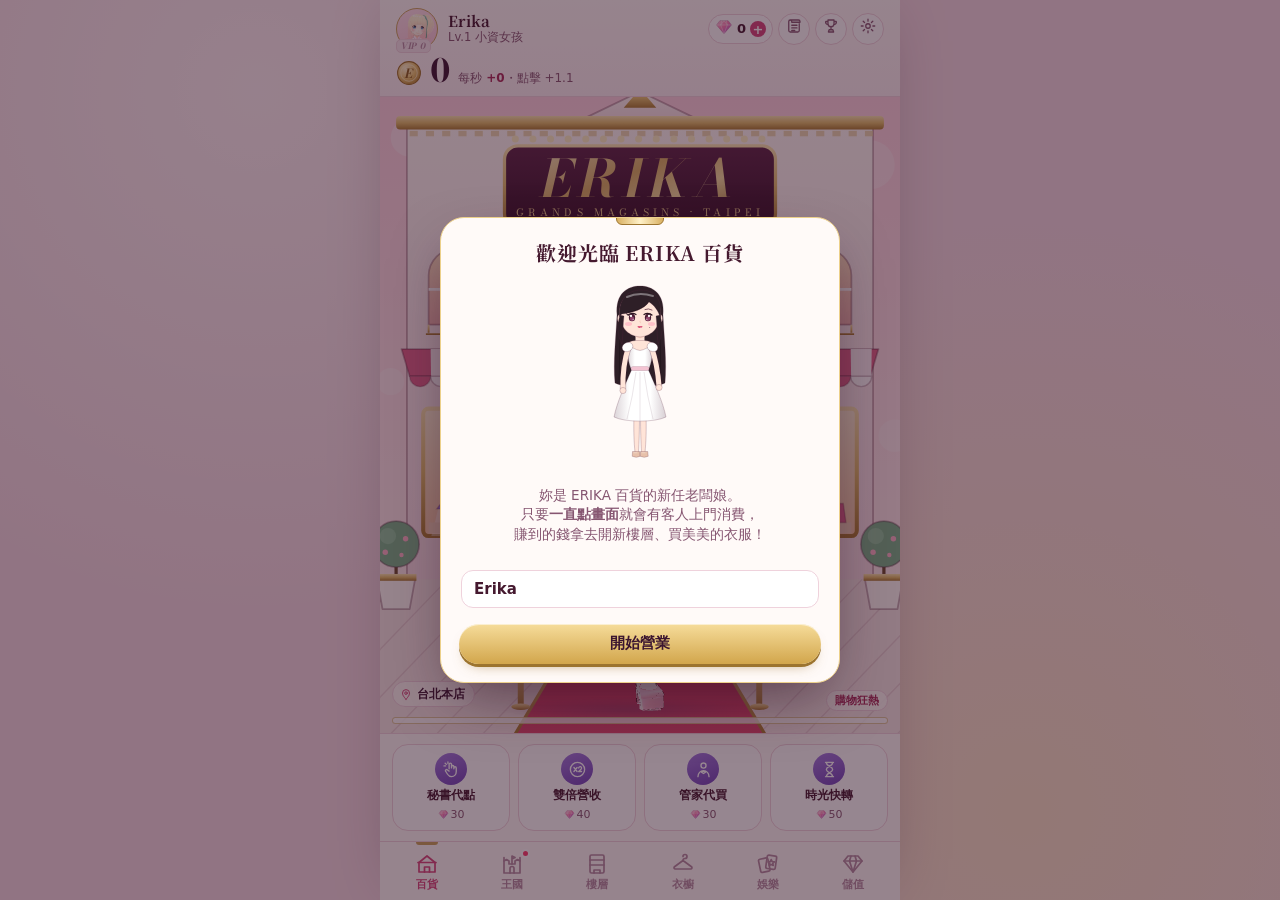
<file: index.html>
<!doctype html>
<html lang="zh-Hant">
<head>
<meta charset="utf-8">
<meta name="viewport" content="width=device-width,initial-scale=1,viewport-fit=cover,user-scalable=no">
<title>ERIKA百貨貴婦</title>
<meta name="description" content="一直點就能變身百貨貴婦的點擊放置遊戲">
<meta name="theme-color" content="#fdf1f4">
<link rel="manifest" href="manifest.webmanifest">
<link rel="icon" type="image/png" href="icons/icon-192.png">
<link rel="apple-touch-icon" href="icons/apple-touch-icon.png">
<meta name="apple-mobile-web-app-capable" content="yes">
<meta name="mobile-web-app-capable" content="yes">
<meta name="apple-mobile-web-app-status-bar-style" content="default">
<meta name="apple-mobile-web-app-title" content="ERIKA百貨">
<link rel="preconnect" href="https://fonts.googleapis.com">
<link rel="preconnect" href="https://fonts.gstatic.com" crossorigin>
<!--HEAD-->
<script type="importmap">{"imports":{"three":"./vendor/three/three.module.min.js","three/addons/":"./vendor/three/addons/","@pixiv/three-vrm":"./vendor/three-vrm/three-vrm.module.min.js"}}</script>
<link rel="stylesheet" href="https://fonts.googleapis.com/css2?family=Bodoni+Moda:ital,opsz,wght@0,6..96,400..900;1,6..96,400..900&family=Noto+Serif+TC:wght@600;700&display=swap">
<link rel="stylesheet" href="css/style.css">
<link rel="stylesheet" href="css/kingdom.css">
<link rel="stylesheet" href="css/games/match3.css">
<link rel="stylesheet" href="css/games/arena.css">
<link rel="stylesheet" href="css/games/cards.css">
<link rel="stylesheet" href="css/games/royale.css">
<link rel="stylesheet" href="css/games/mahjong.css">
<!--/HEAD-->
</head>
<body>
<!--BODY-->
<div id="splash" role="status" aria-label="載入中">
  <div class="sp-glow"></div>
  <div class="sp-crown">♛</div>
  <div class="sp-logo">ERIKA</div>
  <div class="sp-sub">GRANDS MAGASINS ・ 百貨貴婦</div>
  <div class="sp-bar"><i id="spBar"></i></div>
  <div class="sp-tip" id="spTip">正在為 Erika 化妝…</div>
</div>
<div id="app">
  <header class="hud">
    <button class="hud-me" id="btnProfile" aria-label="貴婦檔案">
      <span class="me-ava" id="meAva"></span>
      <span class="me-txt"><b id="meName">Erika</b><span id="meTitle">Lv.1 小資女孩</span></span>
      <span class="vip v0" id="vipBadge">VIP 0</span>
    </button>
    <div class="hud-r">
      <button class="chip-btn" id="btnGems" aria-label="粉鑽，前往儲值"><span id="gemIc"></span><span id="gemTxt" class="num">0</span><i>+</i></button>
      <button class="icon-btn" id="btnMis" aria-label="任務與通行證"><span id="misIc"></span><span class="dot" id="misDot" hidden></span></button>
      <button class="icon-btn" id="btnAch" aria-label="成就"><span id="achIc"></span><span class="dot" id="achDot" hidden></span></button>
      <button class="icon-btn" id="btnSet" aria-label="設定"><span id="setIc"></span></button>
    </div>
    <div class="money"><span id="coinIc"></span><b id="coinTxt">0</b><span class="ips" id="ipsTxt"></span></div>
  </header>
  <main>
    <section class="page on" id="pg-home" aria-label="百貨">
      <div class="stage" id="stage">
        <div class="facade" id="facade"></div>
        <div class="avatar-wrap"><div id="avatar"></div></div>
        <div id="stage3d" data-frame="stage"></div>
        <div class="city-tag" id="cityTag"></div>
        <div class="tap-hint" id="tapHint" hidden>輕點畫面開始血拼 ♥</div>
        <button class="btn goldb branch-cta" id="branchCta" hidden>開分店<small id="branchStars"></small></button>
        <div class="fever"><div class="fever-bar"><i id="feverFill"></i></div><span class="fever-lbl" id="feverLbl">購物狂熱</span></div>
      </div>
      <div class="boosts" id="boosts"></div>
    </section>
    <section class="page" id="pg-kingdom" aria-label="王國"></section>
    <section class="page" id="pg-floors" aria-label="樓層"><div class="pane"></div></section>
    <section class="page" id="pg-wardrobe" aria-label="衣櫥"><div class="pane"></div></section>
    <section class="page" id="pg-play" aria-label="娛樂城"><div class="pane"></div></section>
    <section class="page" id="pg-gacha" aria-label="福袋"><div class="pane"></div></section>
    <section class="page" id="pg-shop" aria-label="儲值"><div class="pane"></div></section>
  </main>
  <nav class="tabbar" id="tabbar" aria-label="分頁"></nav>
</div>
<canvas id="fx" aria-hidden="true"></canvas>
<div id="modalRoot"></div>
<div id="toasts" aria-live="polite"></div>
<script src="js/data.js"></script>
<script src="js/art.js"></script>
<script src="js/kingdom.js"></script>
<script src="js/game.js"></script>
<script src="js/games/match3.js"></script>
<script src="js/games/arena.js"></script>
<script src="js/games/cards.js"></script>
<script src="js/games/niuniu.js"></script>
<script src="js/games/poker13.js"></script>
<script src="js/games/royale.js"></script>
<script src="js/games/mahjong.js"></script>
<script type="module" src="js/avatar3d.js"></script>
<!--/BODY-->
</body>
</html>
</file>
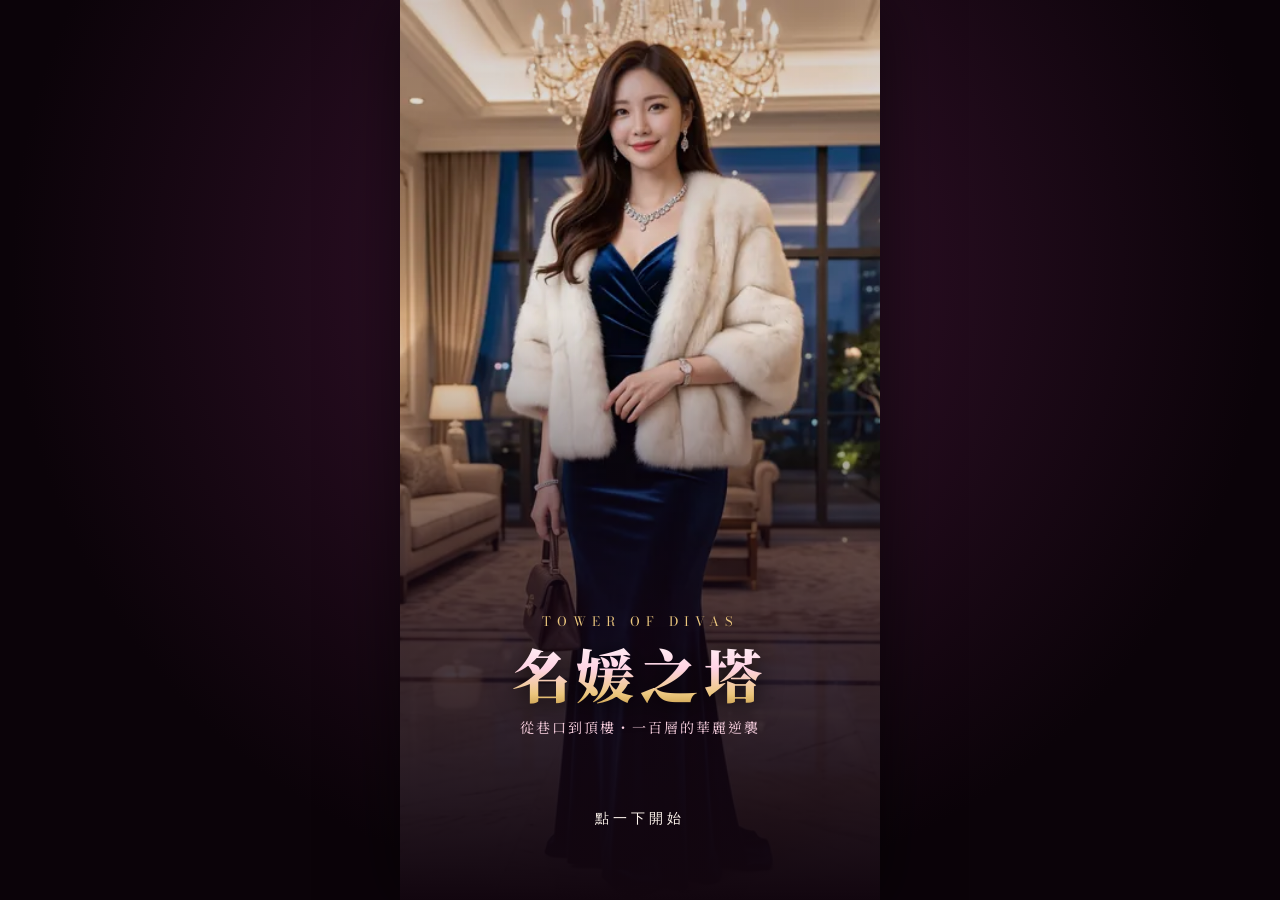
<file: tower/index.html>
<!doctype html>
<html lang="zh-Hant">
<head>
<meta charset="utf-8">
<meta name="viewport" content="width=device-width,initial-scale=1,viewport-fit=cover,user-scalable=no">
<title>名媛之塔</title>
<meta name="description" content="從巷口到頂樓：以名牌、包包、甜點、高跟鞋為主題的轉珠 RPG，共 100 層">
<meta name="theme-color" content="#2a1230">
<link rel="manifest" href="manifest.webmanifest">
<link rel="icon" type="image/png" href="icons/favicon-64.png">
<link rel="apple-touch-icon" href="icons/apple-touch-icon.png">
<meta name="apple-mobile-web-app-capable" content="yes">
<meta name="mobile-web-app-capable" content="yes">
<meta name="apple-mobile-web-app-title" content="名媛之塔">
<meta name="apple-mobile-web-app-status-bar-style" content="black-translucent">
<link rel="preconnect" href="https://fonts.googleapis.com">
<link rel="preconnect" href="https://fonts.gstatic.com" crossorigin>
<link rel="stylesheet" href="https://fonts.googleapis.com/css2?family=Bodoni+Moda:ital,opsz,wght@0,6..96,400..900;1,6..96,400..900&family=Noto+Serif+TC:wght@600;900&display=swap">
<link rel="stylesheet" href="css/tower.css">
</head>
<body>
<div id="app">
  <header id="bar"></header>
  <main id="view"></main>
  <nav id="nav">
    <button data-tab="home"><span>♛</span>主頁</button>
    <button data-tab="tower"><span>▲</span>攀塔</button>
    <button data-tab="closet"><span>✦</span>衣帽間</button>
    <button data-tab="gacha"><span>❀</span>福袋</button>
    <button data-tab="shop"><span>◆</span>儲值</button>
  </nav>
  <section id="battle" hidden></section>
  <div id="story-ov" hidden></div>
  <div id="title">
    <img src="img/card/c22.webp" alt="">
    <div class="ti-shade"></div>
    <div class="ti-logo"><small>TOWER OF DIVAS</small><b>名媛之塔</b><span>從巷口到頂樓・一百層的華麗逆襲</span></div>
    <div class="ti-tap">點一下開始</div>
  </div>
  <div id="modals"></div>
  <div id="toasts" aria-live="polite"></div>
</div>
<script src="js/data.js"></script>
<script src="js/art.js"></script>
<script src="js/state.js"></script>
<script src="js/board.js"></script>
<script src="js/battle.js"></script>
<script src="js/app.js"></script>
</body>
</html>
</file>
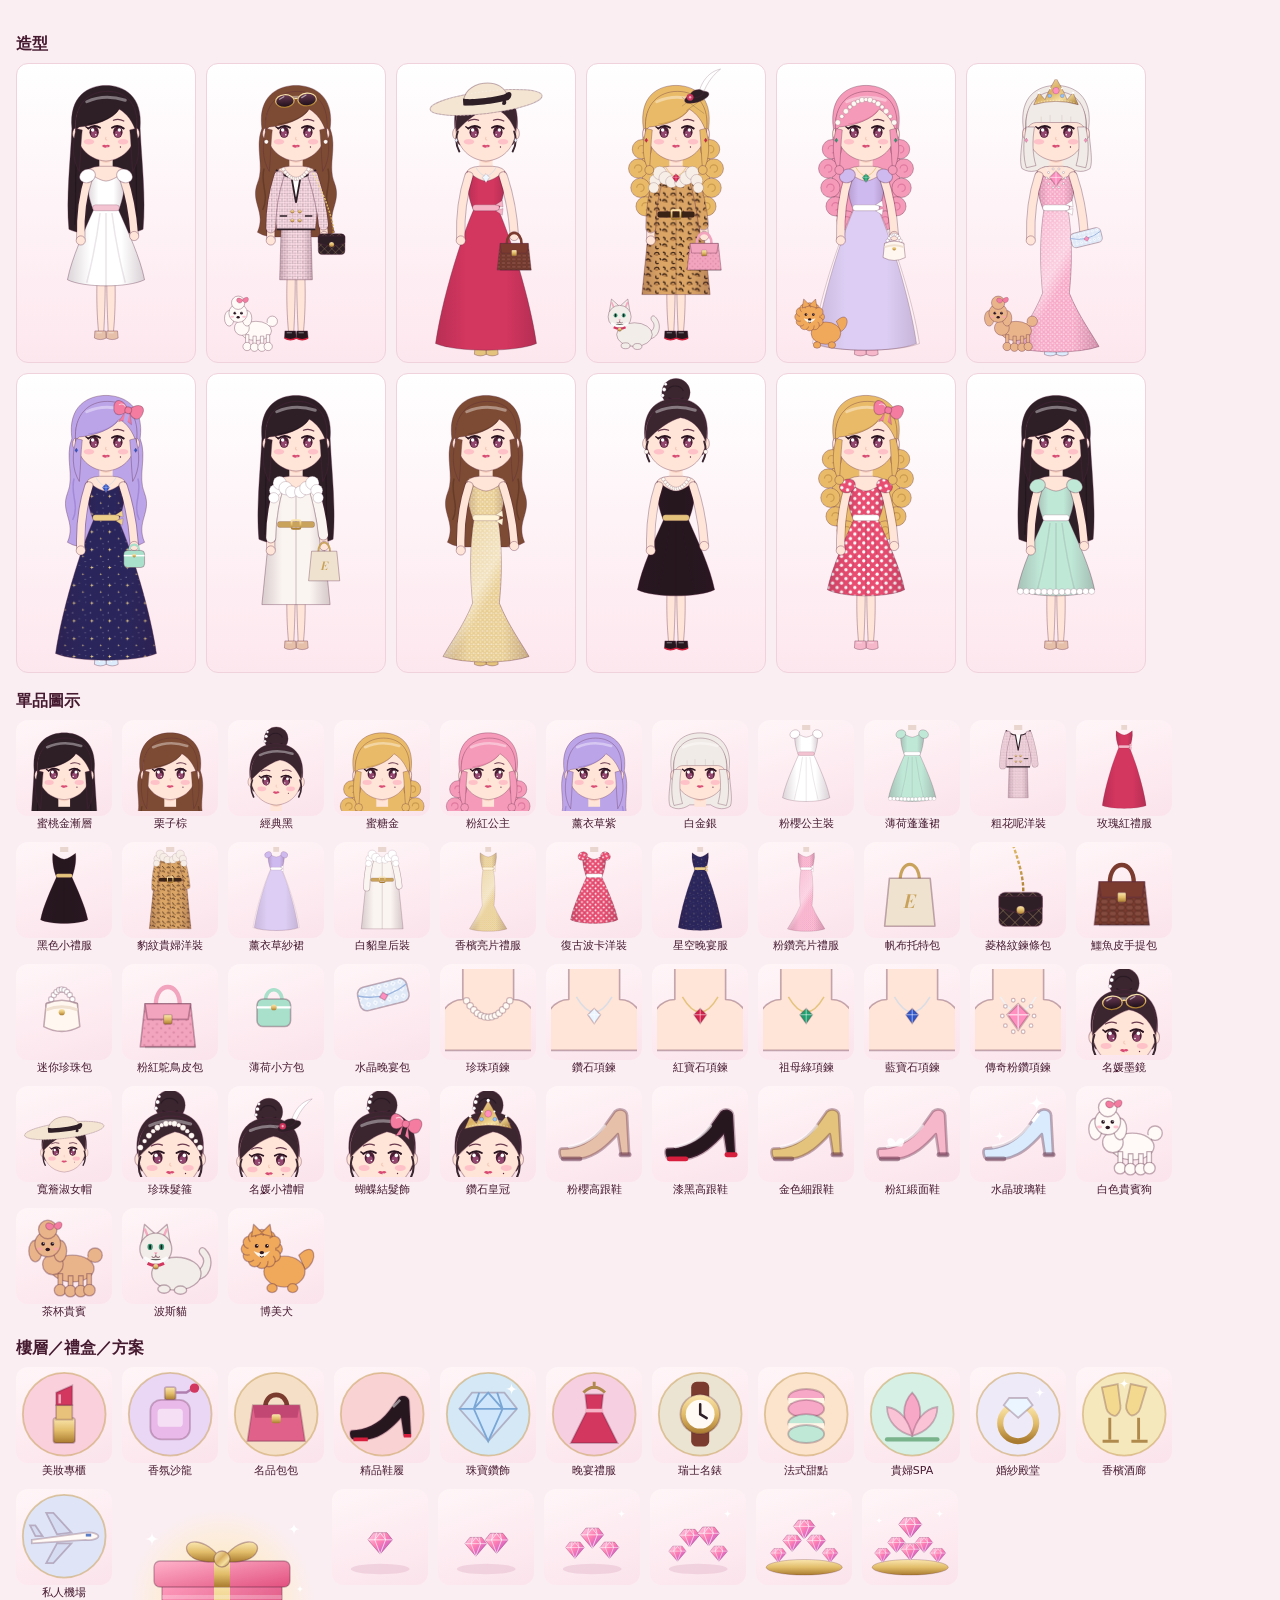
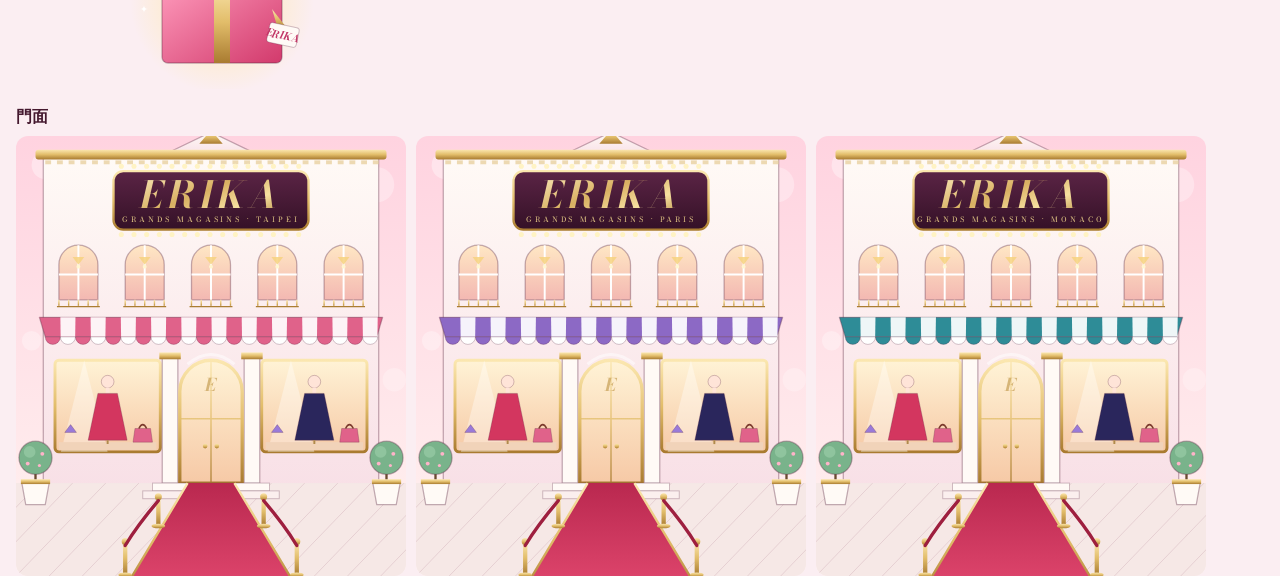
<file: tools/gallery.html>
<!doctype html>
<html lang="zh-Hant"><head><meta charset="utf-8"><title>美術總覽（測試用）</title>
<link rel="stylesheet" href="https://fonts.googleapis.com/css2?family=Bodoni+Moda:ital,opsz,wght@0,6..96,400..900;1,6..96,400..900&display=swap">
<link rel="stylesheet" href="../css/style.css">
<style>
  body{overflow:auto;padding:16px;background:#fbeef2}
  h2{font:700 16px sans-serif;margin:18px 0 8px}
  .row{display:flex;flex-wrap:wrap;gap:10px}
  .av-box{width:180px;height:300px;background:linear-gradient(#fff,#fde7ee);border:1px solid #efd2dc;border-radius:12px}
  .av-box svg{width:100%;height:100%}
  .ic-box{width:96px;text-align:center;font-size:11px}
  .ic-box div{width:96px;height:96px;background:linear-gradient(160deg,#fff6f8,#fbe3eb);border-radius:12px;display:grid;place-items:center}
  .ic-box svg{width:90%;height:90%}
  .fac{width:390px;height:440px;position:relative;border-radius:12px;overflow:hidden}
  .fac svg{position:absolute;inset:0;width:100%;height:100%}
</style></head><body>
<h2>造型</h2><div class="row" id="avs"></div>
<h2>單品圖示</h2><div class="row" id="items"></div>
<h2>樓層／禮盒／方案</h2><div class="row" id="misc"></div>
<h2>門面</h2><div class="row" id="facs"></div>
<script src="../js/data.js"></script><script src="../js/art.js"></script>
<script>
  Art.inject();
  const { ITEMS, FLOORS, CITIES } = ERIKA_DATA, I = Object.fromEntries(ITEMS.map(i => [i.id, i]));
  const looks = [
    ['hair_black', 'dress_white', null, null, null, 'shoes_nude', null],
    ['hair_wave', 'dress_tweed', 'bag_quilt', 'jewel_pearl', 'head_sunglass', 'shoes_red', 'pet_poodle'],
    ['hair_bun', 'dress_rose', 'bag_croc', 'jewel_diamond', 'head_hat', 'shoes_gold', null],
    ['hair_gold', 'dress_leopard', 'bag_ostrich', 'jewel_ruby', 'head_fascinator', 'shoes_red', 'pet_cat'],
    ['hair_pink', 'dress_lavender', 'bag_pearl', 'jewel_emerald', 'head_pearlband', 'shoes_pink', 'pet_pom'],
    ['hair_silver', 'dress_mermaid', 'bag_crystal', 'jewel_pinkdia', 'head_tiara', 'shoes_glass', 'pet_toy'],
    ['hair_lilac', 'dress_starry', 'bag_mint', 'jewel_sapphire', 'head_bow', 'shoes_glass', null],
    ['hair_black', 'dress_fur', 'bag_tote', null, null, 'shoes_nude', null],
    ['hair_wave', 'dress_champagne', null, null, null, 'shoes_gold', null],
    ['hair_bun', 'dress_lbd', null, 'jewel_pearl', null, 'shoes_red', null],
    ['hair_gold', 'dress_polka', null, null, 'head_bow', 'shoes_pink', null],
    ['hair_black', 'dress_mint', null, null, null, 'shoes_nude', null],
  ];
  const keys = ['hair', 'dress', 'bag', 'jewel', 'head', 'shoes', 'pet'];
  avs.innerHTML = looks.map(l => `<div class="av-box">${Art.avatar(Object.fromEntries(keys.map((k, i) => [k, l[i] ? I[l[i]] : null])))}</div>`).join('');
  items.innerHTML = ITEMS.map(it => `<div class="ic-box"><div>${Art.itemIcon(it)}</div>${it.name}</div>`).join('');
  misc.innerHTML = FLOORS.map(f => `<div class="ic-box"><div>${Art.floorIcon(f.icon, f.tint)}</div>${f.name}</div>`).join('') + `<div style="width:200px">${Art.giftBox()}</div>` + [1, 2, 3, 4, 5, 6].map(n => `<div class="ic-box"><div>${Art.packArt(n)}</div></div>`).join('');
  facs.innerHTML = [CITIES[0], CITIES[4], CITIES[9]].map(c => `<div class="fac">${Art.facade(c)}</div>`).join('');
</script></body></html>
</file>
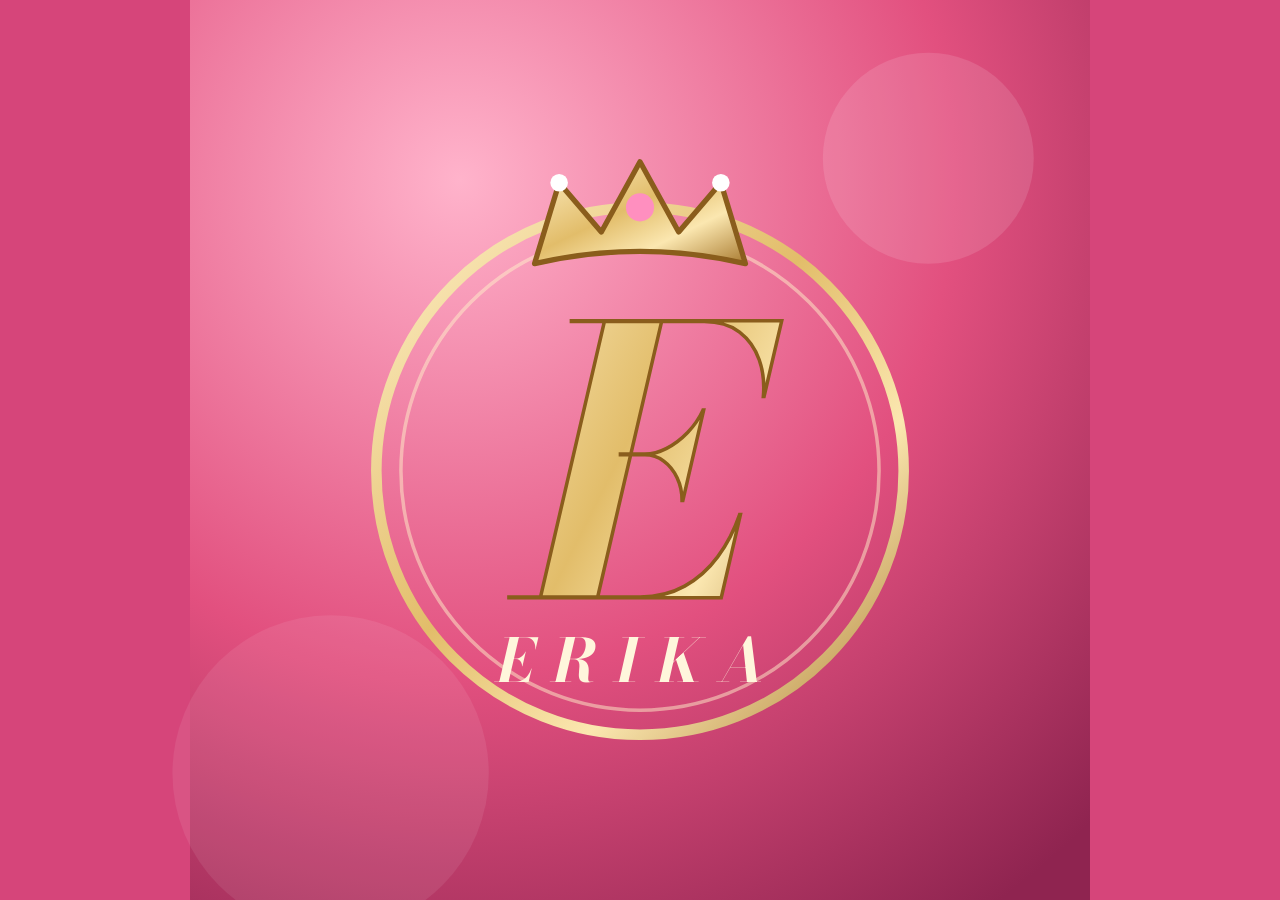
<file: tools/icon.html>
<!doctype html>
<html><head><meta charset="utf-8">
<link rel="stylesheet" href="https://fonts.googleapis.com/css2?family=Bodoni+Moda:ital,opsz,wght@1,6..96,700&display=swap">
<style>html,body{margin:0;overflow:hidden;background:#d6457a}svg{display:block;width:100vw;height:100vh}</style></head>
<body>
<!-- 圖示：?pad=1 時縮小內容給 maskable 用 -->
<svg viewBox="0 0 512 512" xmlns="http://www.w3.org/2000/svg">
  <defs>
    <radialGradient id="bg" cx=".3" cy=".2" r="1"><stop offset="0" stop-color="#ffb3cb"/><stop offset=".55" stop-color="#e2507f"/><stop offset="1" stop-color="#8f2450"/></radialGradient>
    <linearGradient id="gold" x1="0" y1="0" x2="1" y2="1"><stop offset="0" stop-color="#fff1c9"/><stop offset=".45" stop-color="#e2bd6a"/><stop offset=".7" stop-color="#fbe7b0"/><stop offset="1" stop-color="#a97b30"/></linearGradient>
  </defs>
  <rect width="512" height="512" fill="url(#bg)"/>
  <circle cx="420" cy="90" r="60" fill="#fff" opacity=".12"/><circle cx="80" cy="440" r="90" fill="#fff" opacity=".08"/>
  <g id="mark">
    <circle cx="256" cy="268" r="150" fill="none" stroke="url(#gold)" stroke-width="6"/>
    <circle cx="256" cy="268" r="136" fill="none" stroke="#fff1c9" stroke-opacity=".5" stroke-width="2"/>
    <path d="M196 150 L210 104 L234 132 L256 92 L278 132 L302 104 L316 150 Q256 136 196 150Z" fill="url(#gold)" stroke="#8a5d1c" stroke-width="3" stroke-linejoin="round"/>
    <circle cx="256" cy="118" r="8" fill="#ff8fbf"/><circle cx="210" cy="104" r="5" fill="#fff"/><circle cx="302" cy="104" r="5" fill="#fff"/>
    <text x="256" y="340" text-anchor="middle" font-family="Bodoni Moda, Didot, Georgia, serif" font-style="italic" font-weight="700" font-size="210" fill="url(#gold)" stroke="#8a5d1c" stroke-width="2">E</text>
    <text x="256" y="388" text-anchor="middle" font-family="Bodoni Moda, Didot, Georgia, serif" font-style="italic" font-weight="700" font-size="34" letter-spacing="10" fill="#fff6dc">ERIKA</text>
  </g>
</svg>
<script>if (location.search.includes('pad=1')) document.getElementById('mark').setAttribute('transform', 'translate(256 268) scale(.78) translate(-256 -268)');</script>
</body></html>
</file>
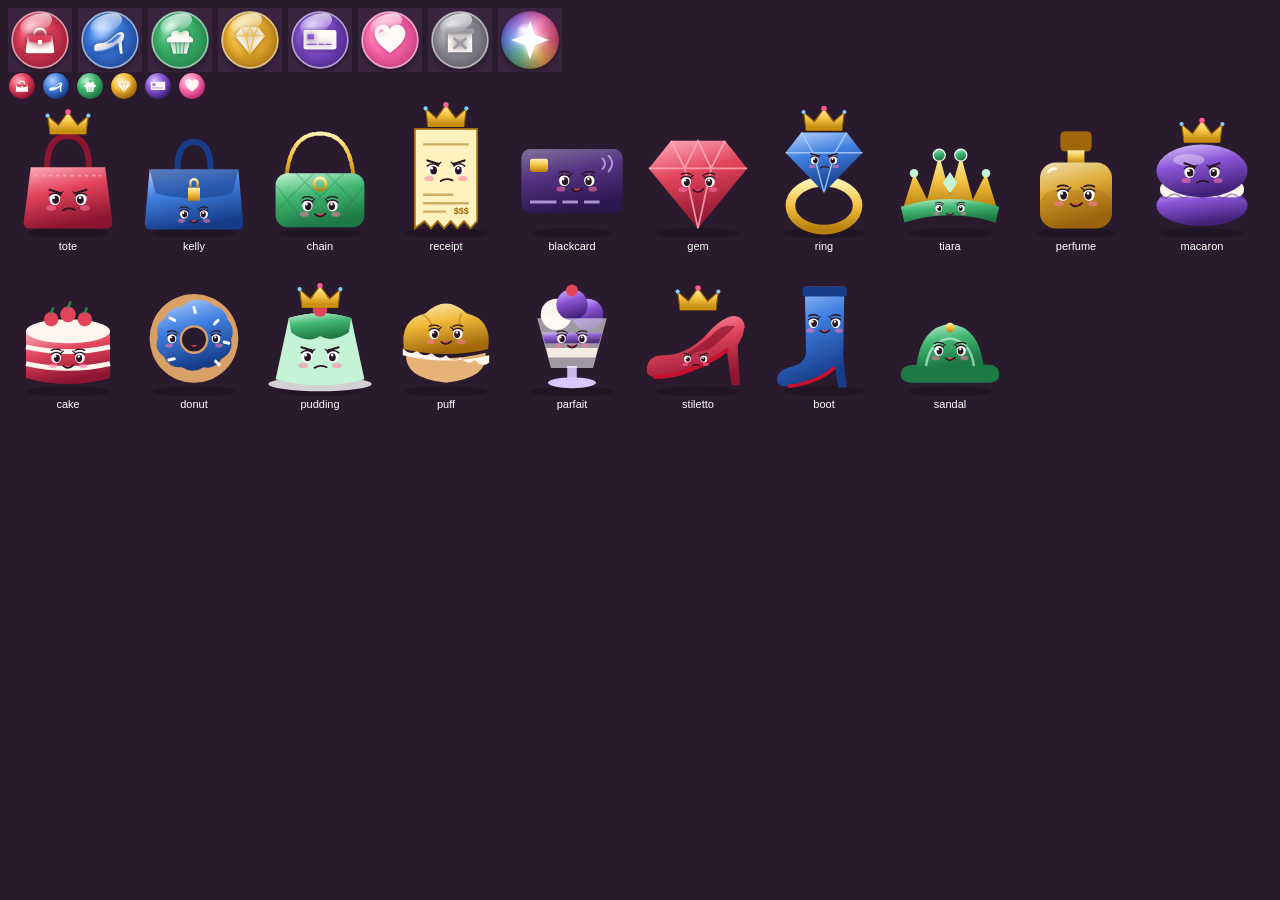
<file: tower/dev/gallery.html>
<!doctype html>
<html lang="zh-Hant"><head><meta charset="utf-8"><title>名媛之塔 美術檢查</title>
<style>body{background:#2a1a2e;color:#fff;font-family:sans-serif;margin:8px}.row{display:flex;flex-wrap:wrap;gap:6px}.m{width:120px;text-align:center;font-size:11px}.m svg{width:120px;height:138px}canvas{background:#3a2440}</style></head>
<body><div class="row" id="orbs"></div><div class="row" id="icons"></div><div class="row" id="mons"></div>
<script src="../js/data.js"></script><script src="../js/art.js"></script>
<script>
const sp = DT.makeOrbSprites(64);
for (const k in sp) { sp[k].style.width = '64px'; document.getElementById('orbs').appendChild(sp[k]); }
document.getElementById('icons').innerHTML = DT.ORB_TYPES.map(t => DT.attrIcon(t, 28)).join('');
const attrs = Object.keys(DT.ATTRS);
document.getElementById('mons').innerHTML = DT.MONSTER_KINDS.map((k, i) => `<div class="m">${DT.monsterSVG({ kind: k, attr: attrs[i % 5], boss: i % 3 == 0, crown: i % 3 == 0 })}${k}</div>`).join('');
</script></body></html>
</file>
<file: css/style.css>
/* ERIKA 百貨貴婦
   Layout: 一頁式手機 App — 上方 HUD、中間可點擊的百貨舞台／各分頁、下方分頁列。單一淺色精品風（玫瑰粉＋香檳金＋梅紫）。 */
:root {
  --bg: #fbeef2;
  --bg-deep: #f5dbe4;
  --card: #fffaf8;
  --ink: #45192f;
  --ink-2: #865671;
  --muted: #b38aa0;
  --line: #efd2dc;
  --rose: #d6457a;
  --rose-deep: #a92b58;
  --gold: #c9a35b;
  --gold-soft: #ecd08a;
  --gold-deep: #9c742f;
  --plum: #3b1530;
  --violet: #7d4bc4;
  --ok: #2f9a72;
  --r-blue: #5f9bd8;
  --sr-purple: #a074dc;
  --ssr-gold: #d9a937;
  --sky-a: #ffd3e0;
  --sky-b: #fff4f1;
  --awn: #e0628a;
  --f-display: "Bodoni Moda", "Didot", "Bodoni 72", Georgia, serif;
  --f-zh: "Noto Serif TC", "Songti TC", "PMingLiU", serif;
  --f-body: -apple-system, BlinkMacSystemFont, "PingFang TC", "Noto Sans TC", "Microsoft JhengHei", system-ui, sans-serif;
  --sat: env(safe-area-inset-top, 0px);
  --sab: env(safe-area-inset-bottom, 0px);
  color-scheme: light;
}

* { box-sizing: border-box; }
[hidden] { display: none !important; }
html, body { height: 100%; margin: 0; }
body {
  background: var(--bg-deep);
  background-image: radial-gradient(circle at 20% 10%, #fff3f6 0, transparent 40%), radial-gradient(circle at 80% 90%, #f9e3c8 0, transparent 45%);
  color: var(--ink);
  font: 14px/1.45 var(--f-body);
  overflow: hidden;
  overscroll-behavior: none;
  -webkit-tap-highlight-color: transparent;
  -webkit-user-select: none;
  user-select: none;
  -webkit-touch-callout: none;
  -webkit-text-size-adjust: 100%;
}
button { font: inherit; color: inherit; cursor: pointer; -webkit-tap-highlight-color: transparent; }
button:focus-visible, input:focus-visible { outline: 2px solid var(--rose); outline-offset: 2px; }
.ic { width: 1em; height: 1em; vertical-align: -0.14em; flex: none; }
.li { width: 22px; height: 22px; flex: none; }
.num { font-variant-numeric: tabular-nums; }

#app {
  height: 100%;
  max-width: 520px;
  margin: 0 auto;
  display: flex;
  flex-direction: column;
  position: relative;
  background: var(--bg);
  box-shadow: 0 0 60px -20px rgba(69, 25, 47, .35);
  overflow: hidden;
}

/* ---------- HUD ---------- */
.hud {
  padding: calc(var(--sat) + 8px) 16px 8px;
  display: grid;
  grid-template-columns: minmax(0, 1fr) auto;
  grid-template-areas: "me right" "money money";
  gap: 4px 8px;
  background: linear-gradient(180deg, #fffaf8, #fdf1f4);
  border-bottom: 1px solid var(--line);
  position: relative;
  z-index: 5;
}
.hud-me { grid-area: me; display: flex; align-items: center; gap: 8px; min-width: 0; background: none; border: 0; padding: 0; text-align: left; }
.me-ava { width: 40px; height: 40px; border-radius: 50%; background: linear-gradient(160deg, #ffe3ec, #f7c6d6); border: 1.5px solid var(--gold); overflow: hidden; flex: none; position: relative; }
.me-ava svg { width: 100%; height: 100%; display: block; }
.me-txt { display: flex; flex-direction: column; min-width: 0; }
.me-txt b { font: 700 15px/1.15 var(--f-zh); white-space: nowrap; overflow: hidden; text-overflow: ellipsis; }
.me-txt span { font-size: 11.5px; color: var(--ink-2); white-space: nowrap; }
.vip {
  font: italic 700 11px/1 var(--f-display);
  letter-spacing: .06em;
  padding: 4px 7px 3px;
  border-radius: 6px;
  color: #fff7df;
  background: linear-gradient(135deg, #5b2445, #2e1124);
  border: 1px solid var(--gold);
  flex: none;
}
.vip.v0 { color: var(--muted); background: #f6e7ec; border-color: var(--line); }
.hud-r { grid-area: right; display: flex; align-items: center; gap: 6px; }
.chip-btn {
  display: inline-flex; align-items: center; gap: 5px;
  height: 32px; padding: 0 8px 0 7px;
  border-radius: 999px; border: 1px solid var(--line);
  background: #fff; font-weight: 700; font-size: 13.5px;
}
.chip-btn .ic { font-size: 18px; }
.chip-btn i { font-style: normal; width: 18px; height: 18px; border-radius: 50%; background: var(--rose); color: #fff; display: grid; place-items: center; font-size: 14px; line-height: 1; }
.icon-btn { width: 34px; height: 34px; border-radius: 50%; border: 1px solid var(--line); background: #fff; display: grid; place-items: center; color: var(--ink-2); position: relative; padding: 0; }
.icon-btn .li { width: 19px; height: 19px; }
.dot { position: absolute; top: 2px; right: 2px; width: 9px; height: 9px; border-radius: 50%; background: #ff3d6e; border: 2px solid #fff; }
.money { grid-area: money; display: flex; align-items: baseline; gap: 8px; min-width: 0; }
.money .ic { font-size: 26px; align-self: center; }
#coinTxt { font: 700 32px/1.05 var(--f-display); letter-spacing: .01em; color: var(--plum); font-variant-numeric: lining-nums tabular-nums; white-space: nowrap; }
#coinTxt.bump { animation: bump .25s; }
.ips { font-size: 12px; color: var(--ink-2); white-space: nowrap; overflow: hidden; text-overflow: ellipsis; }
.ips b { color: var(--rose-deep); }
.ips .boost-on { color: var(--violet); font-weight: 700; }

/* ---------- 分頁容器 ---------- */
main { flex: 1; min-height: 0; position: relative; }
.page { position: absolute; inset: 0; overflow-y: auto; -webkit-overflow-scrolling: touch; overscroll-behavior: contain; display: none; }
.page.on { display: block; }
#pg-home.on { display: flex; flex-direction: column; overflow: hidden; }
.pane { padding: 16px 16px 28px; display: flex; flex-direction: column; gap: 12px; }
.sec-h { display: flex; align-items: flex-end; justify-content: space-between; gap: 8px 12px; flex-wrap: wrap; }
.sec-h h2 { font: 700 21px/1.2 var(--f-zh); margin: 0; letter-spacing: .04em; text-wrap: balance; }
.eyebrow { white-space: nowrap; font: italic 500 11.5px/1 var(--f-display); letter-spacing: .22em; text-transform: uppercase; color: var(--gold-deep); margin-bottom: 4px; }
.sub { font-size: 12.5px; color: var(--ink-2); }

/* ---------- 舞台 ---------- */
.stage { flex: 1; min-height: 0; position: relative; overflow: hidden; touch-action: manipulation; cursor: pointer; }
.facade, .facade svg { position: absolute; inset: 0; width: 100%; height: 100%; display: block; }
.bulb { animation: bulb 1.6s ease-in-out infinite; }
@keyframes bulb { 0%, 100% { opacity: 1; } 50% { opacity: .35; } }
.avatar-wrap { position: absolute; left: 50%; bottom: 3%; height: 71%; aspect-ratio: 240 / 400; transform: translateX(-50%); pointer-events: none; }
#avatar { width: 100%; height: 100%; transform-origin: 50% 100%; }
#avatar svg { width: 100%; height: 100%; display: block; overflow: visible; filter: drop-shadow(0 10px 8px rgba(69, 25, 47, .22)); }
.av .eyes { transform-box: fill-box; transform-origin: center; animation: blink 4.6s infinite; }
@keyframes blink { 0%, 95%, 100% { transform: scaleY(1); } 97% { transform: scaleY(.1); } }
.av .pet { animation: hop 2.4s ease-in-out infinite; transform-box: fill-box; transform-origin: 50% 100%; }
@keyframes hop { 0%, 70%, 100% { transform: translateY(0); } 80% { transform: translateY(-5px); } 90% { transform: translateY(0); } }
.city-tag {
  position: absolute; left: 12px; bottom: 26px; z-index: 2;
  display: inline-flex; align-items: center; gap: 4px;
  font-size: 11.5px; font-weight: 700; color: var(--plum);
  background: rgba(255, 250, 248, .88); border: 1px solid var(--line);
  padding: 4px 9px 4px 6px; border-radius: 999px; pointer-events: none;
}
.city-tag .li { width: 14px; height: 14px; color: var(--rose); }
.stars-tag { color: var(--gold-deep); margin-left: 4px; }
.fever { position: absolute; left: 12px; right: 12px; bottom: 8px; height: 12px; pointer-events: none; z-index: 2; }
.fever-bar { position: absolute; left: 0; right: 0; top: 4px; height: 7px; border-radius: 4px; background: rgba(255, 255, 255, .75); border: 1px solid rgba(201, 163, 91, .6); overflow: hidden; }
.fever-bar i { position: absolute; left: 0; top: 0; bottom: 0; width: 0; background: linear-gradient(90deg, #ff9cc0, #d6457a, #f2c35c); border-radius: 4px; transition: width .15s linear; }
.fever-lbl { position: absolute; right: 0; bottom: 14px; font-size: 11px; font-weight: 700; color: var(--rose-deep); background: rgba(255, 250, 248, .88); padding: 2px 8px; border-radius: 999px; border: 1px solid var(--line); }
.stage.fever .fever-bar i { background: linear-gradient(90deg, #f2c35c, #ffe9a8, #f2c35c); }
.stage.fever .fever-lbl { color: #fff; background: linear-gradient(90deg, #d6457a, #e9a83a); border-color: transparent; animation: pulse .5s infinite alternate; }
.stage.fever::after { content: ""; position: absolute; inset: 0; pointer-events: none; background: radial-gradient(circle at 50% 70%, rgba(255, 214, 120, .38), transparent 62%); animation: pulse .6s infinite alternate; }
@keyframes pulse { from { opacity: .55; } to { opacity: 1; } }
.tap-hint {
  position: absolute; left: 50%; bottom: 64px; transform: translateX(-50%);
  font: 700 14px/1 var(--f-zh); color: #fff; letter-spacing: .08em;
  background: rgba(59, 21, 48, .78); padding: 9px 14px; border-radius: 999px;
  pointer-events: none; white-space: nowrap; animation: float 1.6s ease-in-out infinite; z-index: 3;
}
@keyframes float { 0%, 100% { transform: translate(-50%, 0); } 50% { transform: translate(-50%, -6px); } }
.branch-cta { position: absolute; right: 12px; top: 112px; z-index: 3; }

/* 貴婦閨蜜 */
.friend { position: absolute; z-index: 4; display: flex; align-items: center; gap: 6px; background: none; border: 0; padding: 0; animation: pop-in .45s cubic-bezier(.2, 1.5, .4, 1), bob 2s 0.45s ease-in-out infinite; }
.friend .f-face { width: 54px; height: 54px; border-radius: 50%; overflow: hidden; background: linear-gradient(160deg, #fff, #ffd9e6); border: 2px solid var(--gold); box-shadow: 0 6px 14px -6px rgba(69, 25, 47, .5); flex: none; }
.friend .f-face svg { width: 100%; height: 100%; display: block; }
.friend .f-say { max-width: 150px; text-align: left; font-size: 12px; font-weight: 700; line-height: 1.35; color: var(--plum); background: #fff; border: 1px solid var(--gold-soft); padding: 7px 10px; border-radius: 14px; box-shadow: 0 6px 14px -8px rgba(69, 25, 47, .5); }
.friend .f-say small { display: block; font-weight: 600; color: var(--rose); font-size: 11px; margin-top: 2px; }
.friend.right { flex-direction: row-reverse; }
.friend.right .f-say { text-align: right; }
@keyframes pop-in { from { transform: scale(.2); opacity: 0; } to { transform: scale(1); opacity: 1; } }
@keyframes bob { 0%, 100% { translate: 0 0; } 50% { translate: 0 -5px; } }

/* 加成按鈕 */
.boosts { display: grid; grid-template-columns: repeat(4, minmax(0, 1fr)); gap: 8px; padding: 10px 12px 10px; background: var(--card); border-top: 1px solid var(--line); }
.boost {
  border: 1px solid var(--line); background: #fff; border-radius: 16px; padding: 8px 2px 7px;
  display: flex; flex-direction: column; align-items: center; gap: 2px; min-width: 0; position: relative; overflow: hidden;
}
.boost .b-ic { width: 32px; height: 32px; border-radius: 50%; display: grid; place-items: center; color: #fff; background: linear-gradient(160deg, #a17be0, #6f43b8); }
.boost .b-ic .li { width: 19px; height: 19px; }
.boost b { font-size: 12px; white-space: nowrap; }
.boost span { font-size: 11px; color: var(--ink-2); display: inline-flex; align-items: center; gap: 2px; white-space: nowrap; font-variant-numeric: tabular-nums; }
.boost.on { border-color: var(--sr-purple); background: linear-gradient(180deg, #faf5ff, #fff); }
.boost.on span { color: var(--violet); font-weight: 700; }
.boost .b-prog { position: absolute; left: 0; bottom: 0; height: 3px; background: var(--sr-purple); }
.boost.confirm { border-color: var(--rose); background: #fff1f5; }
.boost.confirm span { color: var(--rose-deep); font-weight: 700; }

/* ---------- 分頁列 ---------- */
.tabbar { display: grid; grid-template-columns: repeat(5, minmax(0, 1fr)); padding: 4px 4px calc(var(--sab) + 4px); background: #fffaf8; border-top: 1px solid var(--line); position: relative; z-index: 5; }
.tab { display: flex; flex-direction: column; align-items: center; gap: 1px; font-size: 11px; font-weight: 600; color: var(--muted); background: none; border: 0; padding: 6px 0 4px; position: relative; }
.tab .li { width: 24px; height: 24px; }
.tab.on { color: var(--rose); }
.tab.on::before { content: ""; position: absolute; top: -4px; width: 22px; height: 3px; border-radius: 0 0 3px 3px; background: var(--gold); }
.tab .dot { top: 3px; right: calc(50% - 18px); }

/* ---------- 共用按鈕 ---------- */
.btn {
  appearance: none; border: 0; border-radius: 999px; padding: 8px 14px 9px;
  font: 700 13px/1.15 var(--f-body); color: #fff;
  background: linear-gradient(180deg, #e65d8f, #c43869);
  box-shadow: inset 0 1px 0 rgba(255, 255, 255, .35), 0 3px 0 #9b2852, 0 8px 14px -8px rgba(155, 40, 82, .7);
  display: inline-flex; flex-direction: column; align-items: center; justify-content: center; gap: 1px;
  min-width: 86px; white-space: nowrap; transition: transform .06s;
}
.btn small { font-size: 11px; font-weight: 600; opacity: .92; display: inline-flex; align-items: center; gap: 3px; font-variant-numeric: tabular-nums; }
.btn:active { transform: translateY(2px); box-shadow: inset 0 1px 0 rgba(255, 255, 255, .35), 0 1px 0 #9b2852; }
.btn.off { background: linear-gradient(180deg, #ecdbe1, #ddc5ce); box-shadow: 0 3px 0 #c9aab6; color: #fffafb; }
.btn.gemb { background: linear-gradient(180deg, #a77ce6, #7046ba); box-shadow: inset 0 1px 0 rgba(255, 255, 255, .35), 0 3px 0 #50308a, 0 8px 14px -8px rgba(80, 48, 138, .7); }
.btn.goldb { color: var(--plum); background: linear-gradient(180deg, #f6dc9a, #d2a64c); box-shadow: inset 0 1px 0 rgba(255, 255, 255, .55), 0 3px 0 #9c742f, 0 8px 14px -8px rgba(156, 116, 47, .7); }
.btn.ghost { color: var(--ink-2); background: #fff; border: 1px solid var(--line); box-shadow: 0 2px 0 var(--line); }
.btn.wide { width: 100%; padding: 12px 16px; font-size: 15px; }
.btn.confirm { background: linear-gradient(180deg, #ff7aa5, #e0386f); animation: pulse .4s infinite alternate; }
.shake { animation: shake .35s; }
@keyframes shake { 0%, 100% { transform: translateX(0); } 25% { transform: translateX(-5px); } 75% { transform: translateX(5px); } }
@keyframes bump { 50% { transform: scale(1.06); } }

/* ---------- 樓層 ---------- */
.seg { display: inline-flex; background: #fff; border: 1px solid var(--line); border-radius: 999px; padding: 2px; }
.seg button { border: 0; background: none; padding: 5px 10px; border-radius: 999px; font-size: 12px; font-weight: 700; color: var(--ink-2); }
.seg button.on { background: var(--plum); color: #fff7df; }
.row-card {
  display: grid; grid-template-columns: 56px minmax(0, 1fr) auto; gap: 12px; align-items: center;
  padding: 12px; background: var(--card); border: 1px solid var(--line); border-radius: 18px;
  box-shadow: 0 1px 0 rgba(201, 163, 91, .25), 0 10px 20px -16px rgba(120, 40, 80, .45);
}
.row-card .fi, .row-card .ri { width: 56px; height: 56px; display: block; }
.row-ic { position: relative; }
.fno { position: absolute; left: -4px; top: -4px; font: italic 700 11px/1 var(--f-display); color: #fff7df; background: var(--plum); border: 1px solid var(--gold); border-radius: 6px; padding: 3px 5px 2px; }
.row-main { min-width: 0; display: flex; flex-direction: column; gap: 2px; }
.row-main .t { display: flex; align-items: baseline; gap: 6px; min-width: 0; }
.row-main .t b { font: 700 15.5px/1.2 var(--f-zh); white-space: nowrap; }
.row-main .t em { font: italic 600 10px/1 var(--f-display); letter-spacing: .14em; color: var(--gold-deep); white-space: nowrap; overflow: hidden; text-overflow: ellipsis; }
.lv { font-size: 11.5px; font-weight: 700; color: var(--rose-deep); background: #ffe8ef; border-radius: 6px; padding: 1px 6px; white-space: nowrap; }
.row-main .inc { font-size: 12.5px; color: var(--ink-2); font-variant-numeric: tabular-nums; }
.row-main .inc b { color: var(--ink); }
.ms { display: flex; align-items: center; gap: 6px; font-size: 10.5px; color: var(--muted); }
.ms .bar { flex: 1; height: 4px; background: #f6e2e9; border-radius: 2px; overflow: hidden; max-width: 110px; }
.ms .bar i { display: block; height: 100%; background: linear-gradient(90deg, var(--gold-soft), var(--gold)); }
.row-card.locked { background: #fbf3f5; }
.row-card.locked .fi { filter: grayscale(.7) opacity(.6); }
.teaser { text-align: center; color: var(--muted); font-size: 12.5px; padding: 6px 0 0; letter-spacing: .05em; }
.tap-card .ri { border-radius: 50%; background: linear-gradient(160deg, #fff0f5, #ffd3e1); display: grid; place-items: center; color: var(--rose); border: 1px solid var(--gold-soft); }
.tap-card .ri .li { width: 28px; height: 28px; }
.branch-card { background: radial-gradient(130% 160% at 0 0, #6b2c4f, #2e1124); color: #fbeacb; border-radius: 20px; padding: 16px; display: flex; flex-direction: column; gap: 8px; border: 1px solid var(--gold); }
.branch-card h3 { margin: 0; font: 700 18px/1.25 var(--f-zh); color: #fff3d6; }
.branch-card p { margin: 0; font-size: 12.5px; color: #e9cfd9; }
.branch-card .bc-row { display: flex; align-items: center; justify-content: space-between; gap: 12px; }

/* ---------- 衣櫥 ---------- */
.wd-top { display: grid; grid-template-columns: 120px minmax(0, 1fr); gap: 12px; align-items: center; background: linear-gradient(160deg, #fff, #fde7ee); border: 1px solid var(--line); border-radius: 20px; padding: 10px 14px 10px 6px; }
.wd-ava { height: 190px; }
.wd-ava svg { height: 100%; width: 100%; display: block; }
.wd-stat { display: flex; flex-direction: column; gap: 6px; min-width: 0; }
.wd-stat .big { font: 700 30px/1 var(--f-display); color: var(--rose-deep); font-variant-numeric: lining-nums; }
.wd-stat .note { font-size: 12px; color: var(--ink-2); }
.wd-stat .cnt { font-size: 12.5px; font-weight: 700; }
.cats { display: flex; gap: 6px; overflow-x: auto; scrollbar-width: none; padding-bottom: 2px; }
.cats::-webkit-scrollbar { display: none; }
.cats button { flex: none; border: 1px solid var(--line); background: #fff; border-radius: 999px; padding: 6px 13px; font-size: 13px; font-weight: 700; color: var(--ink-2); position: relative; }
.cats button.on { background: var(--plum); border-color: var(--plum); color: #fff7df; }
.cats button .dot { top: -2px; right: -2px; }
.grid3 { display: grid; grid-template-columns: repeat(3, minmax(0, 1fr)); gap: 10px; }
.item {
  border: 1px solid var(--line); border-radius: 16px; background: #fff; padding: 6px 6px 8px;
  display: flex; flex-direction: column; align-items: stretch; gap: 3px; text-align: center; position: relative; min-width: 0;
}
.item .ii { aspect-ratio: 1; border-radius: 12px; background: linear-gradient(160deg, #fff6f8, #fbe3eb); display: grid; place-items: center; overflow: hidden; position: relative; }
.item .iv { width: 92%; height: 92%; display: block; }
.item .nm { font-size: 12px; font-weight: 700; line-height: 1.25; white-space: nowrap; overflow: hidden; text-overflow: ellipsis; }
.item .bn { font-size: 10.5px; color: var(--ok); font-weight: 700; }
.item .pr { font-size: 11.5px; font-weight: 700; border-radius: 999px; padding: 4px 4px; display: flex; align-items: center; justify-content: center; gap: 3px; background: #fff0f5; color: var(--rose-deep); white-space: nowrap; font-variant-numeric: tabular-nums; }
.item .pr.cant { color: var(--muted); background: #f8eef2; }
.item .pr.gem { background: #f3ecff; color: var(--violet); }
.item .pr.own { background: #eef8f3; color: var(--ok); }
.item .pr.lock { background: #fbf2df; color: var(--gold-deep); }
.item.eq { border-color: var(--rose); box-shadow: 0 0 0 2px rgba(214, 69, 122, .25); }
.item.eq .pr { background: var(--rose); color: #fff; }
.item.confirm .pr { background: var(--violet); color: #fff; animation: pulse .4s infinite alternate; }
.item .rar { position: absolute; top: 5px; left: 5px; font: italic 700 10px/1 var(--f-display); color: #fff; padding: 3px 5px 2px; border-radius: 5px; z-index: 1; }
.rar.R, .rc-R { background: var(--r-blue); }
.rar.SR, .rc-SR { background: var(--sr-purple); }
.rar.SSR, .rc-SSR { background: linear-gradient(135deg, #f6d27a, #d99a2b, #f3c7e0); }
.item.notown .iv { opacity: .9; }
.item.gacha-lock .iv { filter: brightness(.25) saturate(0) opacity(.35); }

/* ---------- 福袋 ---------- */
.gacha-hero { background: radial-gradient(120% 90% at 50% 0%, #fff6dc, #ffe2ec 55%, #fbd2e0); border: 1px solid var(--gold-soft); border-radius: 24px; padding: 16px 16px 18px; display: flex; flex-direction: column; align-items: center; text-align: center; gap: 8px; position: relative; overflow: hidden; }
.gacha-hero h2 { font: 700 23px/1.2 var(--f-zh); margin: 0; letter-spacing: .06em; }
.giftbox { width: 200px; height: 200px; display: block; animation: floaty 3s ease-in-out infinite; }
.giftbox .tw { transform-box: fill-box; transform-origin: center; animation: tw 1.6s ease-in-out infinite; }
@keyframes tw { 0%, 100% { transform: scale(.4); opacity: .3; } 50% { transform: scale(1); opacity: 1; } }
@keyframes floaty { 0%, 100% { transform: translateY(0); } 50% { transform: translateY(-6px); } }
.giftbox.opening { animation: wobble .7s ease-in-out; }
.giftbox.opening .box-lid { animation: lid .7s ease-in forwards; transform-box: fill-box; transform-origin: center bottom; }
@keyframes wobble { 0%, 100% { transform: rotate(0); } 15% { transform: rotate(-8deg) scale(1.03); } 30% { transform: rotate(8deg) scale(1.06); } 45% { transform: rotate(-8deg) scale(1.08); } 60% { transform: rotate(8deg) scale(1.1); } 80% { transform: rotate(0) scale(1.15); } }
@keyframes lid { 0%, 70% { transform: translateY(0) rotate(0); } 100% { transform: translateY(-40px) rotate(-18deg); opacity: 0; } }
.pull-row { display: grid; grid-template-columns: 1fr 1fr; gap: 10px; width: 100%; }
.pull-row .btn { width: 100%; padding: 11px 8px 12px; font-size: 15px; }
.rates { font-size: 11.5px; color: var(--ink-2); display: flex; gap: 10px; flex-wrap: wrap; justify-content: center; }
.rates b { font: italic 700 11px/1 var(--f-display); padding: 2px 5px; border-radius: 4px; color: #fff; }
.coll { display: grid; grid-template-columns: repeat(7, minmax(0, 1fr)); gap: 6px; }
.coll .c { aspect-ratio: 1; border-radius: 10px; background: #fff; border: 1px solid var(--line); display: grid; place-items: center; overflow: hidden; position: relative; }
.coll .c .iv { width: 90%; height: 90%; }
.coll .c.no .iv { filter: brightness(.2) saturate(0) opacity(.3); }
.coll .c.SSR { border-color: var(--ssr-gold); }
.result-grid { display: grid; grid-template-columns: repeat(5, minmax(0, 1fr)); gap: 6px; }
.result-grid.one { grid-template-columns: minmax(0, 160px); justify-content: center; }
.rcard { border-radius: 12px; padding: 4px 3px 5px; background: #fff; border: 2px solid var(--r-blue); display: flex; flex-direction: column; gap: 2px; align-items: center; text-align: center; animation: flip .5s both; position: relative; overflow: hidden; }
.rcard .iv { width: 100%; aspect-ratio: 1; display: block; }
.rcard .nm { font-size: 10px; font-weight: 700; line-height: 1.2; }
.rcard .dup { font-size: 9.5px; color: var(--ink-2); }
.rcard.SR { border-color: var(--sr-purple); background: linear-gradient(180deg, #fff, #f6efff); }
.rcard.SSR { border-color: var(--ssr-gold); background: linear-gradient(180deg, #fffaf0, #ffeccc); box-shadow: 0 0 16px rgba(217, 169, 55, .6); }
.rcard.SSR::after { content: ""; position: absolute; inset: 0; background: linear-gradient(115deg, transparent 30%, rgba(255, 255, 255, .8) 50%, transparent 70%); animation: sheen 1.8s infinite; }
.rcard .new { position: absolute; top: 2px; right: 2px; font: 700 8.5px/1 var(--f-body); background: var(--rose); color: #fff; padding: 2px 4px; border-radius: 4px; z-index: 1; }
.rcard .rar { position: absolute; top: 2px; left: 2px; font: italic 700 9px/1 var(--f-display); color: #fff; padding: 2px 4px; border-radius: 4px; z-index: 1; }
.result-grid.one .rcard .nm { font-size: 14px; }
@keyframes flip { from { transform: rotateY(90deg) scale(.6); opacity: 0; } to { transform: rotateY(0) scale(1); opacity: 1; } }
@keyframes sheen { from { transform: translateX(-100%); } to { transform: translateX(100%); } }

/* ---------- 儲值 ---------- */
.vipcard { background: radial-gradient(130% 150% at 0 0, #6e2d52, #2a0f21 70%); color: #fbeacb; border-radius: 22px; padding: 16px 16px 14px; position: relative; overflow: hidden; border: 1px solid var(--gold); display: flex; flex-direction: column; gap: 10px; }
.vipcard::before { content: ""; position: absolute; right: -40px; top: -40px; width: 180px; height: 180px; border-radius: 50%; border: 1px solid rgba(236, 208, 138, .25); box-shadow: 0 0 0 18px rgba(236, 208, 138, .06), 0 0 0 40px rgba(236, 208, 138, .04); }
.vip-top { display: flex; align-items: flex-end; justify-content: space-between; gap: 12px; position: relative; }
.vip-lv { font: italic 700 40px/1 var(--f-display); background: linear-gradient(180deg, #fff1c9, #d9b062 60%, #a5772c); -webkit-background-clip: text; background-clip: text; color: transparent; }
.vip-lv small { font-size: 16px; letter-spacing: .1em; margin-right: 4px; }
.vip-sum { text-align: right; font-size: 12px; color: #e9cfd9; }
.vip-sum b { display: block; font: 700 22px/1.1 var(--f-display); color: #fff3d6; font-variant-numeric: lining-nums tabular-nums; }
.vip-bar { height: 7px; border-radius: 4px; background: rgba(255, 255, 255, .15); overflow: hidden; position: relative; }
.vip-bar i { position: absolute; inset: 0 auto 0 0; background: linear-gradient(90deg, #d9b062, #fff1c9); border-radius: 4px; }
.vip-next { font-size: 12px; color: #f2dcb0; position: relative; }
.vip-perks { display: flex; gap: 6px; flex-wrap: wrap; position: relative; }
.vip-perks span { font-size: 11px; padding: 3px 8px; border-radius: 999px; background: rgba(236, 208, 138, .14); border: 1px solid rgba(236, 208, 138, .35); color: #fbeacb; }
.packs { display: grid; grid-template-columns: repeat(2, minmax(0, 1fr)); gap: 10px; }
.pack { border: 1px solid var(--line); border-radius: 18px; background: linear-gradient(180deg, #fff, #fff6f8); padding: 10px 10px 12px; display: flex; flex-direction: column; align-items: center; gap: 4px; position: relative; overflow: hidden; text-align: center; }
.pack .pk { width: 92px; height: 88px; display: block; }
.pack .g { font: 700 21px/1 var(--f-display); color: var(--plum); display: flex; align-items: center; gap: 4px; font-variant-numeric: lining-nums; }
.pack .g .ic { font-size: 18px; }
.pack .bonus { font-size: 11.5px; color: var(--violet); font-weight: 700; min-height: 16px; }
.pack .btn { width: 100%; margin-top: 4px; font-size: 15px; }
.pack .tag { position: absolute; top: 8px; right: 8px; font-size: 10.5px; font-weight: 700; color: #fff; background: var(--rose); padding: 2px 7px; border-radius: 999px; }
.pack .first { position: absolute; top: 12px; left: -26px; transform: rotate(-38deg); background: linear-gradient(90deg, #f6d27a, #d99a2b); color: var(--plum); font-size: 10px; font-weight: 800; padding: 3px 28px; letter-spacing: .05em; }
.shop-sp { display: grid; grid-template-columns: 64px minmax(0, 1fr) auto; gap: 12px; align-items: center; padding: 12px; border-radius: 18px; border: 1px solid var(--gold-soft); background: linear-gradient(120deg, #fffaf0, #fff0f4); }
.shop-sp .sp-ic { width: 64px; height: 64px; border-radius: 16px; background: linear-gradient(160deg, #5b2445, #2e1124); display: grid; place-items: center; border: 1px solid var(--gold); }
.shop-sp .sp-ic .ic { font-size: 34px; }
.shop-sp b { font: 700 16px/1.25 var(--f-zh); display: block; }
.shop-sp p { margin: 2px 0 0; font-size: 12px; color: var(--ink-2); }
.shop-sp .state { font-size: 11.5px; color: var(--ok); font-weight: 700; }
.fine { font-size: 11.5px; color: var(--ink-2); text-align: center; line-height: 1.6; padding: 4px 8px; }
.ledger { background: var(--card); border: 1px solid var(--line); border-radius: 18px; overflow: hidden; }
.ledger .lh { display: flex; justify-content: space-between; align-items: baseline; padding: 12px 14px; border-bottom: 1px solid var(--line); gap: 8px; }
.ledger .lh b { font: 700 16px/1.2 var(--f-zh); }
.ledger .lh span { font-size: 12px; color: var(--ink-2); font-variant-numeric: tabular-nums; }
.ledger ol { list-style: none; margin: 0; padding: 0; max-height: 320px; overflow-y: auto; }
.ledger li { display: grid; grid-template-columns: 84px minmax(0, 1fr) auto; gap: 8px; padding: 9px 14px; border-bottom: 1px dashed var(--line); font-size: 12.5px; align-items: center; font-variant-numeric: tabular-nums; }
.ledger li:last-child { border-bottom: 0; }
.ledger li .d { color: var(--muted); font-size: 11.5px; }
.ledger li .n { overflow: hidden; text-overflow: ellipsis; white-space: nowrap; }
.ledger li .m { font-weight: 800; color: var(--rose-deep); text-align: right; }
.ledger .empty { padding: 18px 14px; text-align: center; color: var(--muted); font-size: 12.5px; }

/* ---------- 對話框 ---------- */
.modal-back { position: fixed; inset: 0; z-index: 50; background: rgba(46, 14, 34, .5); display: grid; place-items: center; padding: 16px; animation: fade .2s; }
.modal {
  width: min(400px, 100%); max-height: calc(100% - 16px); overflow-y: auto; overscroll-behavior: contain;
  background: var(--card); border-radius: 24px; padding: 22px 18px 18px; position: relative;
  border: 1px solid var(--gold-soft); box-shadow: 0 24px 60px -16px rgba(46, 14, 34, .6);
  animation: pop .32s cubic-bezier(.2, 1.4, .4, 1);
}
.modal::before { content: ""; position: absolute; left: 50%; top: 0; transform: translate(-50%, -50%); width: 46px; height: 12px; border-radius: 6px; background: linear-gradient(90deg, #d9b062, #fff1c9, #d9b062); border: 1px solid var(--gold-deep); }
.modal h3 { font: 700 20px/1.3 var(--f-zh); text-align: center; margin: 0 0 6px; letter-spacing: .04em; text-wrap: balance; }
.modal .mb { font-size: 13.5px; color: var(--ink-2); text-align: center; }
.modal .acts { display: flex; gap: 10px; justify-content: center; margin-top: 16px; }
.modal .acts .btn { flex: 1; padding: 11px 10px 12px; font-size: 14.5px; }
.modal .x { position: absolute; right: 10px; top: 10px; width: 32px; height: 32px; border-radius: 50%; border: 0; background: #f8ecf0; color: var(--ink-2); display: grid; place-items: center; padding: 0; }
.modal .x .li { width: 18px; height: 18px; }
@keyframes fade { from { opacity: 0; } }
@keyframes pop { from { transform: scale(.8) translateY(20px); opacity: 0; } }
.big-num { font: 700 34px/1.1 var(--f-display); color: var(--plum); display: flex; align-items: center; justify-content: center; gap: 8px; margin: 10px 0 2px; font-variant-numeric: lining-nums; }
.big-num .ic { font-size: 28px; }
.pay-box { margin: 12px 0 0; padding: 12px; border-radius: 16px; background: #fff5f8; border: 1px dashed var(--gold); display: grid; grid-template-columns: auto minmax(0, 1fr); gap: 4px 12px; font-size: 13px; text-align: left; }
.pay-box dt { color: var(--ink-2); }
.pay-box dd { margin: 0; font-weight: 700; text-align: right; font-variant-numeric: tabular-nums; }
.pay-note { font-size: 11.5px; color: var(--ink-2); margin-top: 10px; text-align: center; }
.spinner { width: 34px; height: 34px; border-radius: 50%; border: 3px solid #f6dbe5; border-top-color: var(--rose); animation: spin .8s linear infinite; margin: 18px auto 8px; }
@keyframes spin { to { transform: rotate(360deg); } }
.days { display: grid; grid-template-columns: repeat(4, minmax(0, 1fr)); gap: 8px; margin-top: 12px; }
.day { border: 1px solid var(--line); border-radius: 14px; padding: 8px 4px; text-align: center; background: #fff; display: flex; flex-direction: column; align-items: center; gap: 3px; font-size: 11.5px; }
.day b { font: italic 700 11px/1 var(--f-display); color: var(--gold-deep); letter-spacing: .08em; }
.day .rw { font-weight: 800; color: var(--plum); display: flex; align-items: center; gap: 2px; font-size: 12px; }
.day .rw .ic { font-size: 15px; }
.day.done { background: #f6eef1; opacity: .7; }
.day.today { border-color: var(--rose); background: #fff1f5; box-shadow: 0 0 0 2px rgba(214, 69, 122, .2); }
.day.d7 { grid-column: span 2; background: linear-gradient(160deg, #fffaf0, #ffeccc); border-color: var(--gold); }
.extra-lines { margin-top: 10px; display: flex; flex-direction: column; gap: 6px; }
.extra-lines div { display: flex; justify-content: space-between; align-items: center; font-size: 12.5px; background: #faf3ff; border-radius: 10px; padding: 7px 10px; color: var(--violet); font-weight: 700; }
.ach-list { display: flex; flex-direction: column; gap: 8px; margin-top: 10px; }
.ach { display: grid; grid-template-columns: minmax(0, 1fr) auto; gap: 8px; align-items: center; padding: 10px 12px; border: 1px solid var(--line); border-radius: 14px; background: #fff; text-align: left; }
.ach b { font-size: 13.5px; display: block; }
.ach small { font-size: 11.5px; color: var(--ink-2); }
.ach .pbar { height: 4px; background: #f6e2e9; border-radius: 2px; overflow: hidden; margin-top: 5px; }
.ach .pbar i { display: block; height: 100%; background: var(--rose); }
.ach.done { background: #f6f2f4; }
.ach.done b { color: var(--muted); }
.ach .btn { min-width: 72px; padding: 7px 10px 8px; }
.stat-list { display: grid; grid-template-columns: minmax(0, 1fr) auto; gap: 8px 12px; margin-top: 12px; font-size: 13px; text-align: left; }
.stat-list dt { color: var(--ink-2); }
.stat-list dd { margin: 0; font-weight: 800; text-align: right; font-variant-numeric: tabular-nums; }
.stat-list .hl { color: var(--rose-deep); }
.profile-ava { width: 120px; height: 200px; margin: 0 auto; }
.profile-ava svg { width: 100%; height: 100%; display: block; }
.set-row { display: flex; align-items: center; justify-content: space-between; gap: 12px; padding: 12px 2px; border-bottom: 1px solid var(--line); font-size: 14px; text-align: left; }
.set-row:last-child { border-bottom: 0; }
.set-row small { display: block; font-size: 11.5px; color: var(--ink-2); }
.toggle { width: 48px; height: 28px; border-radius: 999px; border: 0; background: #e8d3db; position: relative; padding: 0; flex: none; transition: background .2s; }
.toggle::after { content: ""; position: absolute; top: 3px; left: 3px; width: 22px; height: 22px; border-radius: 50%; background: #fff; box-shadow: 0 1px 3px rgba(0, 0, 0, .2); transition: left .2s; }
.toggle.on { background: var(--rose); }
.toggle.on::after { left: 23px; }
.name-in { flex: 1; min-width: 0; height: 38px; border-radius: 12px; border: 1px solid var(--line); padding: 0 12px; font: 600 15px var(--f-body); color: var(--ink); background: #fff; -webkit-user-select: text; user-select: text; }
.danger { color: #c0392b; }

/* ---------- 提示 ---------- */
#toasts { position: fixed; left: 50%; top: calc(var(--sat) + 100px); transform: translateX(-50%); z-index: 70; display: flex; flex-direction: column; align-items: center; gap: 6px; pointer-events: none; width: max-content; max-width: calc(100% - 32px); }
.toast { background: rgba(59, 21, 48, .94); color: #fff; padding: 9px 16px; border-radius: 999px; font-size: 13px; font-weight: 600; box-shadow: 0 8px 20px -8px rgba(0, 0, 0, .4); animation: toast 2.6s forwards; display: flex; align-items: center; gap: 6px; text-align: center; }
.toast.gold { background: linear-gradient(90deg, #f6d27a, #d99a2b); color: var(--plum); }
@keyframes toast { 0% { opacity: 0; transform: translateY(-10px); } 8%, 82% { opacity: 1; transform: none; } 100% { opacity: 0; transform: translateY(-10px); } }
#fx { position: fixed; inset: 0; width: 100%; height: 100%; pointer-events: none; z-index: 55; }

@media (prefers-reduced-motion: reduce) {
  .bulb, .av .eyes, .av .pet, .giftbox, .giftbox .tw, .tap-hint, .friend, .stage.fever::after { animation: none !important; }
}
@media (max-height: 640px) {
  #coinTxt { font-size: 27px; }
  .hud { padding-bottom: 6px; }
  .boost { padding: 6px 2px 5px; }
  .boost .b-ic { width: 28px; height: 28px; }
}

/* ---------- 名媛娛樂城（大廳） ---------- */
.play-grid { display: grid; grid-template-columns: repeat(2, minmax(0, 1fr)); gap: 12px; }
.play-card {
  position: relative; border: 0; padding: 0; border-radius: 20px; overflow: hidden; aspect-ratio: 3 / 4;
  background: linear-gradient(160deg, var(--c1), var(--c2)); color: #fff; text-align: left;
  box-shadow: inset 0 0 0 1px rgba(255, 255, 255, .25), 0 12px 24px -16px rgba(69, 25, 47, .8);
}
.play-card .pc-art { position: absolute; inset: 0; display: block; overflow: hidden; }
.play-card .pc-art img { position: absolute; display: block; }
.play-card .pc-txt { position: absolute; left: 0; right: 0; bottom: 0; padding: 34px 12px 12px; display: flex; flex-direction: column; gap: 2px; background: linear-gradient(rgba(30, 8, 22, 0), rgba(30, 8, 22, .78)); }
.play-card .pc-txt b { font: 700 17px/1.2 var(--f-zh); letter-spacing: .04em; text-shadow: 0 1px 2px rgba(0, 0, 0, .3); }
.play-card .pc-txt small { font-size: 11.5px; line-height: 1.35; opacity: .92; }
.play-card .pc-badge { position: absolute; top: 10px; right: 10px; font: 700 10.5px/1 var(--f-body); font-style: normal; color: var(--plum); background: linear-gradient(90deg, #f6d27a, #e9b04a); padding: 4px 8px; border-radius: 999px; }

/* ---------- 小遊戲全螢幕畫面（共用外框） ---------- */
.g-overlay { position: absolute; inset: 0; z-index: 30; display: flex; flex-direction: column; background: var(--bg); animation: g-in .25s ease-out; }
.g-overlay.closing { animation: g-out .22s ease-in forwards; pointer-events: none; }
.g-head { display: flex; align-items: center; gap: 8px; padding: calc(var(--sat) + 8px) 12px 8px; background: #fffaf8; border-bottom: 1px solid var(--line); position: relative; z-index: 2; }
.g-back { width: 36px; height: 36px; border-radius: 50%; border: 1px solid var(--line); background: #fff; display: grid; place-items: center; padding: 0; color: var(--ink-2); flex: none; }
.g-back .li { width: 20px; height: 20px; }
.g-title { flex: 1; min-width: 0; font: 700 17px/1.2 var(--f-zh); letter-spacing: .04em; white-space: nowrap; overflow: hidden; text-overflow: ellipsis; }
.g-res { display: flex; gap: 6px; flex: none; }
.g-chip { display: inline-flex; align-items: center; gap: 4px; height: 28px; padding: 0 9px 0 6px; border-radius: 999px; background: #fff; border: 1px solid var(--line); font-weight: 700; font-size: 12.5px; }
.g-chip .ic { font-size: 15px; }
.g-body { flex: 1; min-height: 0; position: relative; overflow: hidden; padding-bottom: var(--sab); }
@keyframes g-in { from { transform: translateY(26px); opacity: 0; } }
@keyframes g-out { to { transform: translateY(26px); opacity: 0; } }
.tabbar { grid-template-columns: repeat(6, minmax(0, 1fr)); }
.tab { font-size: 10.5px; }
.back-link { align-self: flex-start; min-width: 0; flex-direction: row; gap: 4px; padding: 6px 12px 6px 8px; font-size: 13px; }
.back-link .li { width: 18px; height: 18px; }

/* ---------- 3D Erika ---------- */
#stage3d { position: absolute; inset: 0; pointer-events: none; z-index: 1; }
canvas.erika3d { width: 100%; height: 100%; display: block; }
.wd-top { grid-template-columns: 140px minmax(0, 1fr); }
.wd-ava { height: 236px; position: relative; }
.me-ava img, .profile-ava img.p3d { width: 100%; height: 100%; object-fit: cover; display: block; }
.profile-ava img.p3d { object-fit: contain; }
.wd-show { position: relative; height: 300px; border-radius: 22px; overflow: hidden; border: 1px solid var(--line); background: radial-gradient(120% 90% at 60% 0%, #fff 0, #fde6ee 52%, #f4cddb 100%); box-shadow: inset 0 0 0 1px rgba(255, 255, 255, .6); }
.wd-show::after { content: ""; position: absolute; inset: 0; pointer-events: none; border-radius: inherit; box-shadow: inset 0 -30px 40px -30px rgba(120, 40, 80, .25); }
.wd-spot { position: absolute; inset: 0; pointer-events: none; background: radial-gradient(34% 60% at 66% 28%, rgba(255, 255, 255, .95), transparent 70%), radial-gradient(ellipse 30% 6% at 66% 93%, rgba(201, 163, 91, .55), transparent 72%), repeating-linear-gradient(90deg, rgba(201, 163, 91, .07) 0 1px, transparent 1px 28px); }
.wd-show .wd-ava { position: absolute; right: 0; top: 0; bottom: 0; width: 64%; height: auto; }
.wd-show .wd-stat { position: absolute; left: 14px; top: 16px; width: 44%; padding: 12px 12px 12px; border-radius: 16px; background: rgba(255, 250, 248, .72); backdrop-filter: blur(6px); -webkit-backdrop-filter: blur(6px); border: 1px solid rgba(201, 163, 91, .35); }
.item .ii img.iv3d, .coll .c img.iv3d, .rcard img.iv3d { width: 100%; height: 100%; object-fit: cover; display: block; }
.friend .f-face img { width: 100%; height: 100%; object-fit: cover; transform: scale(1.35) translateY(8%); display: block; }
.friend .f-say .f-name { display: block; font: 700 11px/1.2 var(--f-zh); color: var(--gold-deep); letter-spacing: .06em; margin-bottom: 1px; }

/* ---------- 開場載入畫面 ---------- */
#splash { position: fixed; inset: 0; z-index: 90; display: flex; flex-direction: column; align-items: center; justify-content: center; gap: 10px; background: radial-gradient(120% 80% at 50% 30%, #5b2445 0%, #2a0f21 70%); color: #f7e7c6; transition: opacity .6s ease, transform .6s ease; }
#splash.out { opacity: 0; transform: scale(1.04); pointer-events: none; }
#splash .sp-glow { position: absolute; width: 340px; height: 340px; border-radius: 50%; background: radial-gradient(circle, rgba(236, 208, 138, .28), transparent 65%); animation: sp-breathe 2.4s ease-in-out infinite; }
#splash .sp-crown { font-size: 34px; color: #e7c06a; text-shadow: 0 0 18px rgba(231, 192, 106, .6); position: relative; }
#splash .sp-logo { position: relative; font: italic 700 64px/1 var(--f-display); letter-spacing: .08em; background: linear-gradient(180deg, #fff3d0 0%, #e7c06a 55%, #a97b30 100%); -webkit-background-clip: text; background-clip: text; color: transparent; filter: drop-shadow(0 4px 14px rgba(0, 0, 0, .35)); }
#splash .sp-sub { position: relative; font: 500 11px/1 var(--f-display); letter-spacing: .38em; color: #e9cfa2; }
#splash .sp-bar { position: relative; width: 190px; height: 3px; margin-top: 26px; border-radius: 2px; background: rgba(255, 255, 255, .14); overflow: hidden; }
#splash .sp-bar i { position: absolute; inset: 0 auto 0 0; width: 0; background: linear-gradient(90deg, #a97b30, #fff3d0, #e7c06a); transition: width .25s ease; }
#splash .sp-tip { position: relative; font-size: 12px; color: #d9b8c6; letter-spacing: .1em; min-height: 1.4em; }
@keyframes sp-breathe { 0%, 100% { transform: scale(.92); opacity: .7; } 50% { transform: scale(1.06); opacity: 1; } }
@media (prefers-reduced-motion: reduce) { #splash .sp-glow { animation: none; } }

/* ---------- 任務與通行證 ---------- */
.g-missions .g-body { display: flex; flex-direction: column; }
.ms-tabs { display: grid; grid-template-columns: 1fr 1fr; gap: 6px; padding: 10px 16px 8px; background: var(--bg); }
.ms-tabs button { position: relative; border: 1px solid var(--line); background: #fff; border-radius: 999px; padding: 9px 0; font: 700 14px/1 var(--f-zh); color: var(--ink-2); letter-spacing: .04em; }
.ms-tabs button.on { background: var(--plum); color: #fff3d6; border-color: var(--plum); }
.ms-tabs .dot { position: absolute; top: 4px; right: 14px; }
.ms-scroll { flex: 1; min-height: 0; overflow-y: auto; overscroll-behavior: contain; padding: 4px 16px 24px; display: flex; flex-direction: column; gap: 10px; }
.ms-hero { display: flex; align-items: center; justify-content: space-between; gap: 12px; padding: 14px 14px 14px 16px; border-radius: 20px; background: linear-gradient(135deg, #fff, #ffe6ef); border: 1px solid var(--gold-soft); }
.ms-hero b { display: block; font: 700 18px/1.25 var(--f-zh); }
.ms-hero small { font-size: 12px; color: var(--ink-2); }
.ms-chest { width: 84px; height: 84px; border: 0; background: none; padding: 0; flex: none; filter: grayscale(.6) opacity(.75); }
.ms-chest .giftbox { width: 84px; height: 84px; animation: none; }
.ms-chest.ready { filter: none; animation: pulse .6s infinite alternate; }
.ms-chest.opened { filter: grayscale(1) opacity(.4); }
.ms-row { display: grid; grid-template-columns: 40px minmax(0, 1fr) auto; gap: 10px; align-items: center; padding: 12px; border-radius: 16px; background: var(--card); border: 1px solid var(--line); }
.ms-row.done { opacity: .6; }
.ms-ic { width: 40px; height: 40px; border-radius: 12px; display: grid; place-items: center; color: #fff; background: linear-gradient(160deg, #e65d8f, #a92b58); }
.ms-main b { font-size: 13.5px; display: block; }
.ms-main small { font-size: 11px; color: var(--ink-2); display: inline-flex; align-items: center; gap: 2px; flex-wrap: wrap; }
.ms-bar { height: 5px; border-radius: 3px; background: #f6e2e9; overflow: hidden; margin: 5px 0 3px; }
.ms-bar i { display: block; height: 100%; background: linear-gradient(90deg, #ff9cc0, var(--rose)); }
.ms-row .btn { min-width: 64px; padding: 8px 10px; }
.ps-hero { position: relative; padding: 16px; border-radius: 20px; color: #fbeacb; background: radial-gradient(130% 150% at 0 0, #6e2d52, #2a0f21 70%); border: 1px solid var(--gold); display: flex; flex-direction: column; gap: 6px; }
.ps-hero b { font: 700 19px/1.25 var(--f-zh); color: #fff3d6; }
.ps-hero small { font-size: 12px; color: #e9cfd9; }
.ps-bar { height: 7px; border-radius: 4px; background: rgba(255, 255, 255, .15); overflow: hidden; }
.ps-bar i { display: block; height: 100%; background: linear-gradient(90deg, #d9b062, #fff1c9); }
.ps-hero .btn { align-self: flex-start; margin-top: 4px; }
.ps-badge { align-self: flex-start; font-size: 12px; font-weight: 700; color: var(--plum); background: linear-gradient(90deg, #f6d27a, #e9b04a); padding: 4px 10px; border-radius: 999px; }
.ps-head, .ps-row { display: grid; grid-template-columns: 34px minmax(0, 1fr) minmax(0, 1fr); gap: 8px; align-items: stretch; }
.ps-head { font-size: 11.5px; font-weight: 700; color: var(--ink-2); padding: 4px 0 0; }
.ps-head span:last-child { color: var(--gold-deep); }
.ps-n { display: grid; place-items: center; font: italic 700 15px/1 var(--f-display); color: var(--muted); }
.ps-row.reached .ps-n { color: var(--rose-deep); }
.ps-cell { position: relative; min-height: 54px; border-radius: 14px; padding: 8px 8px 8px 10px; font-size: 11.5px; font-weight: 700; display: flex; align-items: center; justify-content: space-between; gap: 6px; background: #fff; border: 1px solid var(--line); color: var(--ink); line-height: 1.35; }
.ps-cell.prem { background: linear-gradient(135deg, #fffaf0, #ffeccc); border-color: var(--gold-soft); }
.ps-cell.ssr { background: linear-gradient(135deg, #fff3cf, #ffd7ea); border-color: var(--ssr-gold); box-shadow: 0 0 12px rgba(217, 169, 55, .35); }
.ps-cell.claimed { opacity: .5; }
.ps-cell.locked { filter: grayscale(.4); }
.ps-cell em { font-style: normal; color: var(--ok); display: grid; place-items: center; }
.ps-cell em.lk { color: var(--gold-deep); }
.ps-cell .btn { min-width: 0; padding: 6px 10px; font-size: 12px; }
.ps-rw { min-width: 0; flex: 1; display: block; } .ps-rw .ic { margin-right: 1px; }
/* HUD：VIP 標章貼在頭像上，給名字更多空間 */
.hud-me { position: relative; }
.hud-me .vip { position: absolute; left: 0; top: 31px; font-size: 8.5px; padding: 2px 4px 1px; border-radius: 5px; letter-spacing: .02em; z-index: 1; }
.me-ava { width: 42px; height: 42px; }
.me-txt { padding-left: 2px; }
.hud-r { gap: 5px; }
.icon-btn { width: 32px; height: 32px; }
.icon-btn .li { width: 18px; height: 18px; }
.chip-btn { height: 30px; padding: 0 6px 0 6px; font-size: 13px; gap: 4px; }
.chip-btn i { width: 16px; height: 16px; font-size: 13px; }
@media (max-width: 360px) { .me-txt span { font-size: 10.5px; } .chip-btn { font-size: 12px; } }

/* 多視窗保護 */
#tabGuard { position: fixed; inset: 0; z-index: 95; display: grid; place-items: center; padding: 24px; background: rgba(42, 15, 33, .82); }
#tabGuard .tg-box { width: min(340px, 100%); text-align: center; background: var(--card); border: 1px solid var(--gold-soft); border-radius: 24px; padding: 24px 20px 20px; display: flex; flex-direction: column; gap: 10px; align-items: center; }
#tabGuard .tg-crown { font-size: 30px; color: var(--gold); }
#tabGuard b { font: 700 18px/1.35 var(--f-zh); }
#tabGuard p { margin: 0; font-size: 13px; color: var(--ink-2); }
#tabGuard .btn { width: 100%; padding: 12px; font-size: 15px; margin-top: 6px; }
</file>
<file: css/kingdom.css>
/* 名媛王國（js/kingdom.js）— 全部包在 .kd 底下
   版面：上方資源列 → 中間可拖曳的城鎮／地圖（左上隊列、右側活動鈕、下方任務卡）→ 下方功能列；面板與戰報疊在 .kd-layer */
.kd {
  --kd-cream: #fffaf5;
  --kd-glass: rgba(255, 250, 247, .9);
  --kd-shadow: 0 10px 24px -14px rgba(59, 21, 48, .55);
  position: absolute; inset: 0; display: flex; flex-direction: column; overflow: hidden;
  background: #cdeef2; color: var(--ink); font-family: var(--f-body);
}
.kd .kd-i { width: 1.15em; height: 1.15em; flex: none; display: inline-block; vertical-align: -0.2em; }
.kd .kd-i.big { width: 46px; height: 46px; }
.kd button { font: inherit; color: inherit; }
.kd .num { font-variant-numeric: tabular-nums; }

/* ---------- 上方資源列 ---------- */
.kd .kd-top { display: flex; align-items: center; gap: 6px; padding: 6px 8px; background: linear-gradient(180deg, #fffaf7, #fdf0f4); border-bottom: 1px solid var(--line); position: relative; z-index: 6; }
.kd .kd-res { display: grid; grid-template-columns: repeat(4, minmax(0, 1fr)); gap: 4px; flex: 1; min-width: 0; }
.kd .kd-chip { display: flex; align-items: center; gap: 3px; height: 30px; padding: 0 6px 0 4px; border-radius: 999px; background: #fff; border: 1px solid var(--line); box-shadow: inset 0 -2px 0 rgba(201, 163, 91, .14); min-width: 0; font-size: 12px; font-weight: 800; color: var(--plum); }
.kd .kd-chip .kd-i { width: 20px; height: 20px; }
.kd .kd-chip b { overflow: hidden; text-overflow: ellipsis; white-space: nowrap; letter-spacing: -.02em; }
.kd .kd-pow { flex: none; background: linear-gradient(180deg, #5b2445, #3b1530); color: #ffe7a8; border-color: #c9a35b; padding-right: 9px; }
.kd .kd-bump { animation: kd-bump .35s ease-out; }
@keyframes kd-bump { 40% { transform: scale(1.14); } }

/* ---------- 城鎮／地圖 ---------- */
.kd .kd-view { flex: 1; min-height: 0; position: relative; overflow: hidden; }
.kd .kd-pan { position: absolute; inset: 0; overflow: hidden; touch-action: none; cursor: grab; background: #cdeef2; }
.kd .kd-map { background: #dcefc6; }
.kd .kd-pan.dragging { cursor: grabbing; }
.kd .kd-world { position: absolute; left: 0; top: 0; transform-origin: 0 0; }
.kd .kd-pan.dragging .kd-world { will-change: transform; }
.kd .kd-svg { display: block; overflow: visible; }
.kd .kd-ovl { position: absolute; inset: 0; pointer-events: none; }
.kd .kd-b, .kd .kd-plot, .kd .kd-node, .kd .kd-home, .kd .kd-bossnode { cursor: pointer; }
.kd .kd-b.upg { filter: saturate(.92); }

.kd .kd-tag { position: absolute; transform: translate(-50%, 0); display: flex; align-items: center; gap: 4px; padding: 2px 4px 2px 9px; border-radius: 999px; background: rgba(59, 21, 48, .78); color: #fff; font-size: 12.5px; font-weight: 700; white-space: nowrap; pointer-events: auto; cursor: pointer; box-shadow: 0 4px 10px -6px rgba(0, 0, 0, .6); border: 1px solid rgba(236, 208, 138, .55); letter-spacing: .02em; }
.kd .kd-tag i { font: italic 700 11.5px/1 var(--f-display); font-style: normal; background: linear-gradient(180deg, #fbe7b0, #d2a64c); color: var(--plum); border-radius: 999px; min-width: 22px; height: 19px; display: grid; place-items: center; padding: 0 5px; }
.kd .kd-tag em { font-style: normal; font-size: 11px; color: #ffe0ea; background: rgba(214, 69, 122, .7); border-radius: 999px; padding: 2px 7px; }
.kd .kd-tag.lock { background: rgba(120, 100, 115, .65); border-color: rgba(255, 255, 255, .3); }
.kd .kd-tag.lock em { background: rgba(255, 255, 255, .2); color: #fff; }
.kd .kd-tag.empty em { background: linear-gradient(90deg, #e9b04a, #d6457a); color: #fff; animation: kd-pulse 1s infinite alternate; }
.kd .kd-tag.kd-hl { animation: kd-hl .65s ease-in-out 4; }
@keyframes kd-hl { 50% { transform: translate(-50%, -6px) scale(1.18); background: #d6457a; } }

.kd .kd-bub { position: absolute; transform: translate(-50%, -100%); display: flex; align-items: center; gap: 4px; padding: 5px 10px 5px 6px; border-radius: 999px; border: 2px solid #fff; background: linear-gradient(180deg, #fff, #ffe7ef); box-shadow: 0 8px 16px -8px rgba(59, 21, 48, .7), 0 0 0 1px rgba(201, 163, 91, .5); font-size: 13px; font-weight: 800; color: var(--plum); pointer-events: auto; white-space: nowrap; animation: kd-bob 1.6s ease-in-out infinite; z-index: 2; }
.kd .kd-bub::after { content: ""; position: absolute; left: 50%; bottom: -8px; transform: translateX(-50%); border: 6px solid transparent; border-top-color: #fff; }
.kd .kd-bub .kd-i { width: 22px; height: 22px; }
.kd .kd-bub.full { background: linear-gradient(180deg, #fff6d6, #ffd36b); box-shadow: 0 0 0 3px rgba(255, 211, 107, .5), 0 8px 16px -8px rgba(59, 21, 48, .7); }
.kd .kd-bub.troop { background: linear-gradient(180deg, #eef1ff, #c9d2f2); }
.kd .kd-bub.free, .kd .kd-bub.up { background: linear-gradient(180deg, #fff3cf, #f2c35c); color: #5b3a00; }
.kd .kd-bub.help { background: linear-gradient(180deg, #ffe8f0, #ffb3cb); }
.kd .kd-bub.idle { background: linear-gradient(180deg, #fff, #f1e6ec); color: var(--ink-2); animation-duration: 2.4s; }
.kd .kd-bub.heal { background: linear-gradient(180deg, #ebf8f2, #a6dfcb); }
.kd .kd-bub svg.li { width: 18px; height: 18px; }
@keyframes kd-bob { 0%, 100% { translate: 0 0; } 50% { translate: 0 -6px; } }
.kd .kd-tmr { position: absolute; transform: translate(-50%, -50%); display: flex; flex-direction: column; align-items: center; gap: 2px; padding: 4px 9px 5px; border-radius: 10px; background: rgba(59, 21, 48, .85); color: #ffe7a8; font: 700 13px/1 var(--f-display); font-variant-numeric: tabular-nums lining-nums; border: 1px solid #c9a35b; box-shadow: var(--kd-shadow); }
.kd .kd-tmr i { display: block; width: 62px; height: 4px; border-radius: 2px; background: rgba(255, 255, 255, .18); overflow: hidden; }
.kd .kd-tmr i b { display: block; height: 100%; background: linear-gradient(90deg, #ff9cc0, #ffd36b); transition: width .3s linear; }

/* 左上：隊列 */
.kd .kd-hudl { position: absolute; left: 8px; top: 8px; display: flex; flex-direction: column; gap: 5px; z-index: 4; max-width: 60%; }
.kd .kd-q { position: relative; display: flex; align-items: center; gap: 6px; padding: 5px 10px 6px 6px; border-radius: 12px; border: 1px solid rgba(201, 163, 91, .6); background: var(--kd-glass); box-shadow: var(--kd-shadow); text-align: left; overflow: hidden; min-height: 38px; -webkit-backdrop-filter: blur(6px); backdrop-filter: blur(6px); }
.kd .kd-q .kd-i { width: 22px; height: 22px; }
.kd .kd-q span { display: flex; flex-direction: column; min-width: 0; }
.kd .kd-q b { font-size: 12px; white-space: nowrap; overflow: hidden; text-overflow: ellipsis; }
.kd .kd-q em { font-style: normal; font-size: 11px; color: var(--ink-2); font-variant-numeric: tabular-nums; white-space: nowrap; }
.kd .kd-q > i { position: absolute; left: 0; bottom: 0; height: 3px; background: linear-gradient(90deg, #ffd36b, #d6457a); }
.kd .kd-q.idle { border-color: var(--rose); background: linear-gradient(90deg, #fff1f5, rgba(255, 250, 247, .92)); animation: kd-glowp 1.4s ease-in-out infinite; }
.kd .kd-q.idle em { color: var(--rose-deep); font-weight: 700; }
.kd .kd-q.lock { opacity: .88; }
.kd .kd-q.lock em { color: var(--violet); }
.kd .kd-q.r > i { background: linear-gradient(90deg, #b39cf0, #6a58bf); }
.kd .kd-q.m > i { display: none; }
@keyframes kd-glowp { 50% { box-shadow: 0 0 0 3px rgba(214, 69, 122, .25), var(--kd-shadow); } }

/* 右側：活動鈕 */
.kd .kd-hudr { position: absolute; right: 8px; top: 8px; display: flex; flex-direction: column; gap: 7px; z-index: 4; }
.kd .kd-rb { position: relative; width: 50px; display: flex; flex-direction: column; align-items: center; gap: 1px; padding: 5px 0 4px; border-radius: 14px; border: 1px solid rgba(201, 163, 91, .7); background: var(--kd-glass); box-shadow: var(--kd-shadow); font-size: 10.5px; font-weight: 800; color: var(--plum); }
.kd .kd-rb .kd-i { width: 26px; height: 26px; }
.kd .kd-boss-b { background: linear-gradient(180deg, #6b2c4f, #3b1530); color: #ffe7a8; border-color: #e9c879; }
.kd .kd-boss-b .kd-i { animation: kd-wiggle 2.4s ease-in-out infinite; }
.kd .kd-rb.on { background: linear-gradient(180deg, #efe7ff, #d3c3fb); border-color: var(--violet); }
.kd .kd-rbt { font-style: normal; font-size: 9.5px; color: var(--violet); font-variant-numeric: tabular-nums; }
.kd .kd-dot { position: absolute; top: -2px; right: -2px; width: 11px; height: 11px; border-radius: 50%; background: #ff3d6e; border: 2px solid #fff; box-shadow: 0 0 0 0 rgba(255, 61, 110, .6); animation: kd-ping 1.6s infinite; }
@keyframes kd-ping { 70% { box-shadow: 0 0 0 7px rgba(255, 61, 110, 0); } 100% { box-shadow: 0 0 0 0 rgba(255, 61, 110, 0); } }
@keyframes kd-wiggle { 0%, 80%, 100% { transform: rotate(0); } 85% { transform: rotate(-12deg); } 90% { transform: rotate(10deg); } 95% { transform: rotate(-6deg); } }

/* 下方：主線任務卡 */
.kd .kd-quest { position: absolute; left: 8px; right: 8px; bottom: 8px; z-index: 4; }
.kd .kd-qcard { display: flex; align-items: center; gap: 8px; padding: 7px 7px 7px 8px; border-radius: 16px; background: linear-gradient(100deg, rgba(255, 250, 247, .97), rgba(255, 240, 245, .95)); border: 1px solid var(--gold-soft); box-shadow: 0 12px 26px -14px rgba(59, 21, 48, .7); }
.kd .kd-qcard.ok { border-color: var(--gold); background: linear-gradient(100deg, #fffaf0, #ffeccc); animation: kd-glowg 1.2s ease-in-out infinite; }
@keyframes kd-glowg { 50% { box-shadow: 0 0 0 4px rgba(242, 195, 92, .35), 0 12px 26px -14px rgba(59, 21, 48, .7); } }
.kd .kd-qi { width: 38px; height: 38px; flex: none; border-radius: 12px; display: grid; place-items: center; background: linear-gradient(160deg, #5b2445, #3b1530); border: 1px solid var(--gold); }
.kd .kd-qi .kd-i { width: 24px; height: 24px; }
.kd .kd-qt { flex: 1; min-width: 0; display: flex; flex-direction: column; gap: 2px; }
.kd .kd-qt small { font: italic 600 10.5px/1 var(--f-zh); color: var(--gold-deep); letter-spacing: .06em; }
.kd .kd-qt b { font-size: 13px; line-height: 1.25; display: -webkit-box; -webkit-line-clamp: 2; -webkit-box-orient: vertical; overflow: hidden; }
.kd .kd-qp { height: 4px; border-radius: 2px; background: #f4dfe7; overflow: hidden; }
.kd .kd-qp i { display: block; height: 100%; background: linear-gradient(90deg, #ff9cc0, #d6457a); }
.kd .kd-qb { min-width: 64px; padding: 9px 10px; font-size: 13.5px; }

/* 下方功能列 */
.kd .kd-dock { display: grid; grid-template-columns: repeat(6, minmax(0, 1fr)); gap: 3px; padding: 5px 5px 6px; background: linear-gradient(180deg, #fff6f8, #fbe8ee); border-top: 1px solid var(--gold-soft); position: relative; z-index: 6; }
.kd .kd-dock button { position: relative; display: flex; flex-direction: column; align-items: center; gap: 1px; padding: 4px 0 3px; border: 0; border-radius: 12px; background: none; font-size: 11px; font-weight: 800; color: var(--ink-2); min-height: 48px; white-space: nowrap; }
.kd .kd-dock .kd-i { width: 27px; height: 27px; filter: drop-shadow(0 2px 2px rgba(59, 21, 48, .18)); transition: transform .15s; }
.kd .kd-dock button:active .kd-i { transform: scale(.88); }
.kd .kd-dock .kd-dot { top: 0; right: calc(50% - 20px); }
.kd .kd-collect { background: linear-gradient(180deg, #fff3cf, #f6d27a) !important; color: #6b4a10 !important; border: 1px solid #e2bd6a !important; }
.kd .kd-viewb { background: linear-gradient(180deg, #6b2c4f, #3b1530) !important; color: #ffe7a8 !important; border: 1px solid #c9a35b !important; }

/* ---------- 疊層：面板、底部抽屜 ---------- */
.kd .kd-layer { position: absolute; inset: 0; z-index: 20; pointer-events: none; }
.kd .kd-layer > * { pointer-events: auto; }
.kd .kd-sheetw { position: absolute; inset: 0; display: flex; flex-direction: column; justify-content: flex-end; z-index: 3; }
.kd .kd-scrim { position: absolute; inset: 0; background: rgba(46, 14, 34, .42); animation: kd-fade .2s; }
.kd .kd-sheet { position: relative; max-height: 86%; display: flex; flex-direction: column; background: var(--card); border-radius: 24px 24px 0 0; border-top: 1px solid var(--gold-soft); box-shadow: 0 -18px 40px -18px rgba(46, 14, 34, .6); animation: kd-up .28s cubic-bezier(.2, 1, .4, 1); }
.kd .kd-sheet::before { content: ""; position: absolute; left: 50%; top: 7px; width: 44px; height: 4px; transform: translateX(-50%); border-radius: 2px; background: linear-gradient(90deg, #d9b062, #fff1c9, #d9b062); }
.kd .kd-sbody { overflow-y: auto; overscroll-behavior: contain; padding: 18px 14px calc(var(--sab) + 16px); display: flex; flex-direction: column; gap: 10px; }
.kd .kd-x { position: absolute; right: 10px; top: 10px; z-index: 2; width: 34px; height: 34px; border-radius: 50%; border: 0; background: #f8ecf0; display: grid; place-items: center; color: var(--ink-2); padding: 0; }
.kd .kd-x .li { width: 18px; height: 18px; }
.kd .kd-sheetw.out .kd-sheet { animation: kd-down .22s ease-in forwards; }
.kd .kd-sheetw.out .kd-scrim { animation: kd-fade .22s reverse forwards; }
@keyframes kd-up { from { transform: translateY(100%); } }
@keyframes kd-down { to { transform: translateY(100%); } }
@keyframes kd-fade { from { opacity: 0; } }

.kd .kd-panel { position: absolute; inset: 0; display: flex; flex-direction: column; background: radial-gradient(120% 60% at 50% 0%, #fff6f0, var(--bg) 60%); animation: kd-in .28s cubic-bezier(.2, 1, .4, 1); z-index: 2; }
.kd .kd-panel.out { animation: kd-outp .24s ease-in forwards; }
@keyframes kd-in { from { transform: translateX(30px); opacity: 0; } }
@keyframes kd-outp { to { transform: translateX(30px); opacity: 0; } }
.kd .kd-ph { display: flex; align-items: center; gap: 10px; padding: 10px 12px; border-bottom: 1px solid var(--line); background: linear-gradient(180deg, #fffaf8, #fdf1f4); }
.kd .kd-ph h2 { margin: 0; font: 700 19px/1.2 var(--f-zh); letter-spacing: .05em; }
.kd .kd-ph .eyebrow { margin-bottom: 2px; }
.kd .kd-back { width: 38px; height: 38px; border-radius: 50%; border: 1px solid var(--line); background: #fff; display: grid; place-items: center; padding: 0; color: var(--ink-2); flex: none; }
.kd .kd-back .li { width: 20px; height: 20px; }
.kd .kd-pbody > *, .kd .kd-sbody > * { flex-shrink: 0; }
.kd .kd-pbody { flex: 1; overflow-y: auto; overscroll-behavior: contain; padding: 12px 12px calc(var(--sab) + 20px); display: flex; flex-direction: column; gap: 10px; }

/* 共用區塊 */
.kd .kd-sh-head { display: grid; grid-template-columns: 112px minmax(0, 1fr); gap: 12px; align-items: center; padding-right: 30px; }
.kd .kd-sh-art { width: 112px; height: 100px; border-radius: 18px; background: radial-gradient(100% 90% at 50% 20%, #fff, #fde6ee); border: 1px solid var(--gold-soft); display: grid; place-items: center; overflow: hidden; box-shadow: inset 0 -12px 20px -14px rgba(201, 163, 91, .5); }
.kd .kd-sh-art.ghost .kd-thumb { opacity: .55; filter: grayscale(.4); }
.kd .kd-sh-art.troop { background: radial-gradient(100% 90% at 50% 25%, #fff, color-mix(in srgb, var(--c) 30%, #fff)); border-color: color-mix(in srgb, var(--c) 50%, #fff); }
.kd .kd-thumb { width: 100%; height: 100%; display: block; }
.kd .kd-sh-tt h3 { margin: 0; font: 700 20px/1.2 var(--f-zh); letter-spacing: .04em; }
.kd .kd-sh-tt p { margin: 3px 0 0; font-size: 12px; color: var(--ink-2); line-height: 1.45; }
.kd .kd-sh-tt .eyebrow { margin-bottom: 3px; }
.kd .kd-lvrow { display: flex; align-items: center; gap: 6px; margin-top: 3px; }
.kd .kd-lv { font: italic 700 15px/1 var(--f-display); color: var(--rose-deep); }
.kd .kd-lv small { font-size: 11px; color: var(--muted); }
.kd .kd-tier { font-size: 10.5px; font-weight: 800; color: #6b4a10; background: linear-gradient(90deg, #fff1c9, #ecd08a); border-radius: 999px; padding: 2px 8px; }
.kd .kd-sec { background: #fff; border: 1px solid var(--line); border-radius: 16px; padding: 10px 12px; display: flex; flex-direction: column; gap: 6px; box-shadow: 0 1px 0 rgba(201, 163, 91, .2); }
.kd .kd-sec h4 { margin: 0; font: 700 13.5px/1.2 var(--f-zh); color: var(--plum); letter-spacing: .04em; display: flex; align-items: baseline; gap: 6px; }
.kd .kd-eff { display: flex; align-items: center; gap: 6px; font-size: 12.5px; padding: 3px 0; border-bottom: 1px dashed #f3e1e8; }
.kd .kd-eff:last-child { border-bottom: 0; }
.kd .kd-eff span { flex: 1; color: var(--ink-2); min-width: 0; }
.kd .kd-eff b { font-variant-numeric: tabular-nums; }
.kd .kd-eff i { font-style: normal; color: var(--muted); }
.kd .kd-eff .nx, .kd .nx { color: var(--ok); }
.kd .kd-reqs { display: flex; flex-direction: column; gap: 4px; }
.kd .kd-req { display: flex; align-items: center; gap: 6px; font-size: 12.5px; font-weight: 700; color: var(--rose-deep); }
.kd .kd-req.ok { color: var(--ok); }
.kd .kd-req span { flex: 1; }
.kd .kd-costs { display: flex; flex-wrap: wrap; gap: 5px; }
.kd .kd-cost { display: inline-flex; align-items: center; gap: 3px; padding: 4px 8px 4px 5px; border-radius: 999px; background: #fbf4ee; border: 1px solid #f0e2d4; font-size: 12px; font-weight: 800; font-variant-numeric: tabular-nums; }
.kd .kd-cost .ic { font-size: 15px; }
.kd .kd-cost.lack { color: #c0392b; background: #fff0f0; border-color: #f6c6c6; }
.kd .kd-cost.t { background: #f6f1ff; border-color: #e4dafb; color: var(--violet); }
.kd .kd-acts { display: flex; gap: 8px; }
.kd .kd-acts .btn { flex: 1; min-width: 0; padding: 10px 8px 11px; font-size: 14px; }
.kd .kd-acts .btn small { font-size: 11px; }
.kd .btn .kd-i { width: 18px; height: 18px; vertical-align: -.25em; }
.kd .btn[disabled] { opacity: .55; }
.kd .kd-mini { border: 1px solid var(--rose); background: #fff; color: var(--rose-deep); border-radius: 999px; padding: 4px 10px; font-size: 11.5px; font-weight: 800; display: inline-flex; flex-direction: column; align-items: center; line-height: 1.15; }
.kd .kd-mini small { font-size: 10px; font-weight: 600; color: var(--ink-2); }
.kd .kd-mini.off { opacity: .5; }
.kd .kd-link { align-self: center; border: 0; background: none; color: var(--muted); font-size: 11.5px; text-decoration: underline; padding: 2px 6px; }
.kd .kd-note { display: flex; align-items: center; gap: 8px; padding: 10px 12px; border-radius: 14px; font-size: 13px; font-weight: 700; background: #fff4f7; border: 1px solid var(--line); color: var(--rose-deep); }
.kd .kd-note.gold { background: linear-gradient(90deg, #fffaf0, #fff0d1); border-color: var(--gold-soft); color: #7a5a1e; }
.kd .kd-note.lock { background: #f4f0f3; color: var(--ink-2); }
.kd .kd-p { margin: 0; font-size: 12.5px; color: var(--ink-2); line-height: 1.5; }
.kd .kd-p.warn { color: var(--rose-deep); font-weight: 700; }
.kd .kd-fine { margin: 0; font-size: 11.5px; color: var(--ink-2); text-align: center; line-height: 1.6; padding: 2px 8px; }
.kd .kd-bar { height: 7px; border-radius: 4px; background: #f6e2e9; overflow: hidden; position: relative; }
.kd .kd-bar i { display: block; height: 100%; border-radius: 4px; background: linear-gradient(90deg, #ffd36b, #d6457a); transition: width .3s linear; }
.kd .kd-bar.big { height: 12px; border-radius: 6px; }
.kd .kd-bar.rose i { background: linear-gradient(90deg, #a6dfcb, #3f9a80); }
.kd .kd-store { display: flex; align-items: center; gap: 8px; }
.kd .kd-store .kd-bar { flex: 1; }
.kd .kd-store span { font-size: 12px; font-weight: 800; font-variant-numeric: tabular-nums; white-space: nowrap; }
.kd .kd-job { background: linear-gradient(160deg, #fffaf0, #fff1f5); border: 1px solid var(--gold-soft); border-radius: 16px; padding: 10px 12px; display: flex; flex-direction: column; gap: 7px; }
.kd .kd-jobt { display: flex; justify-content: space-between; align-items: baseline; gap: 8px; }
.kd .kd-jobt b { font-size: 13.5px; }
.kd .kd-jobt span { font: 700 18px/1 var(--f-display); color: var(--plum); font-variant-numeric: tabular-nums lining-nums; }
.kd .kd-help { font-size: 11.5px; color: var(--rose-deep); font-weight: 700; display: flex; align-items: center; gap: 4px; }
.kd .kd-tline { display: flex; align-items: center; gap: 8px; font-size: 12.5px; color: var(--ink-2); }
.kd .kd-tline .kd-i { width: 30px; height: 30px; }
.kd .kd-faces { display: grid; grid-template-columns: repeat(6, minmax(0, 1fr)); gap: 6px; }
.kd .kd-face { position: relative; aspect-ratio: 1; border-radius: 50%; padding: 0; border: 2px solid var(--c); background: radial-gradient(circle at 50% 30%, #fff, color-mix(in srgb, var(--c) 30%, #fff)); overflow: hidden; }
.kd .kd-face img { width: 100%; height: 100%; object-fit: cover; display: block; }
.kd .kd-face i { position: absolute; bottom: 0; left: 0; right: 0; font-style: normal; font-size: 9.5px; font-weight: 800; background: rgba(59, 21, 48, .7); color: #ffe08a; }
.kd .kd-pals { display: flex; flex-wrap: wrap; gap: 8px; }
.kd .kd-pal { display: flex; flex-direction: column; align-items: center; gap: 2px; font-size: 10.5px; color: var(--ink-2); }
.kd .kd-pal b { width: 34px; height: 34px; border-radius: 50%; display: grid; place-items: center; color: #fff; font: 700 15px/1 var(--f-zh); background: linear-gradient(160deg, hsl(calc(330deg + var(--h)) 70% 72%), hsl(calc(330deg + var(--h)) 60% 52%)); border: 2px solid #fff; box-shadow: 0 2px 6px -2px rgba(59, 21, 48, .5); }
.kd .kd-floors { display: grid; grid-template-columns: repeat(6, minmax(0, 1fr)); gap: 5px; }
.kd .kd-floors span { display: flex; flex-direction: column; align-items: center; padding: 5px 0; border-radius: 10px; background: #f6eef1; color: var(--muted); font-size: 10px; }
.kd .kd-floors span b { font: italic 700 13px/1.1 var(--f-display); }
.kd .kd-floors span.ok { background: linear-gradient(160deg, #fffaf0, #ffe9b8); color: #7a5a1e; }
.kd .kd-bankc { display: flex; flex-direction: column; gap: 4px; padding: 10px; border-radius: 14px; background: linear-gradient(140deg, #fffaf0, #fff0d6); border: 1px solid var(--gold-soft); }
.kd .kd-bankc > span { font: 700 22px/1 var(--f-display); color: var(--plum); display: flex; align-items: center; gap: 5px; }
.kd .kd-bankc small { font-size: 12px; color: var(--ink-2); display: flex; align-items: center; gap: 3px; flex-wrap: wrap; }
.kd .kd-bankc em { font-style: normal; font: 700 14px/1 var(--f-display); color: var(--rose-deep); }
.kd .kd-plans { display: flex; flex-direction: column; gap: 6px; }
.kd .kd-plan { display: flex; flex-wrap: wrap; align-items: center; gap: 4px 8px; padding: 9px 10px; border-radius: 14px; background: linear-gradient(120deg, #fffaf3, #fff3f6); border: 1px solid #f1e3d3; }
.kd .kd-plan b { font: 700 14px/1.2 var(--f-zh); }
.kd .kd-plan > span { font-size: 11.5px; color: var(--ink-2); display: inline-flex; align-items: center; gap: 2px; }
.kd .kd-plan .kd-pbtns { flex-basis: 100%; display: grid; grid-template-columns: repeat(3, minmax(0, 1fr)); gap: 6px; }
.kd .kd-plan .kd-mini { width: 100%; padding: 5px 4px; }
.kd .kd-plan em { flex-basis: 100%; font-style: normal; font-size: 11.5px; color: var(--muted); }
.kd .kd-plan.lock { opacity: .65; }

/* 訓練 */
.kd .kd-tiers { display: grid; grid-template-columns: repeat(5, minmax(0, 1fr)); gap: 5px; }
.kd .kd-tierb { display: flex; flex-direction: column; align-items: center; gap: 1px; padding: 5px 0; border-radius: 10px; border: 1px solid var(--line); background: #fff; }
.kd .kd-tierb b { font: italic 700 13px/1 var(--f-display); }
.kd .kd-tierb small { font-size: 9.5px; color: var(--ink-2); white-space: nowrap; }
.kd .kd-tierb.on { border-color: var(--gold); background: linear-gradient(160deg, #fffaf0, #ffe7b0); box-shadow: 0 0 0 2px rgba(201, 163, 91, .3); }
.kd .kd-tierb.lock { opacity: .45; }
.kd .kd-stats { display: grid; grid-template-columns: repeat(4, minmax(0, 1fr)); gap: 4px; font-size: 11px; color: var(--ink-2); text-align: center; }
.kd .kd-stats b { display: block; color: var(--ink); font-size: 13px; font-variant-numeric: tabular-nums; }
.kd .kd-seg { display: flex; background: #f8eef2; border-radius: 999px; padding: 3px; gap: 2px; }
.kd .kd-seg button { flex: 1; border: 0; background: none; border-radius: 999px; padding: 7px 4px; font-size: 12px; font-weight: 800; color: var(--ink-2); }
.kd .kd-seg button.on { background: var(--plum); color: #ffe7a8; box-shadow: 0 2px 6px -2px rgba(59, 21, 48, .6); }
.kd .kd-n { font: 700 18px/1 var(--f-display); color: var(--rose-deep); font-variant-numeric: tabular-nums lining-nums; }

/* 英雄 */
.kd .kd-hall { display: flex; justify-content: space-between; align-items: center; padding: 12px 14px; border-radius: 18px; color: #ffe7a8; background: radial-gradient(120% 140% at 0 0, #6b2c4f, #2e1124); border: 1px solid var(--gold); }
.kd .kd-hall b { font: 700 16px/1.2 var(--f-zh); display: block; }
.kd .kd-hall small { font-size: 11.5px; color: #e9cfd9; }
.kd .kd-hall > span { display: flex; align-items: center; gap: 4px; font: 700 18px/1 var(--f-display); }
.kd .kd-hgrid { display: grid; grid-template-columns: repeat(2, minmax(0, 1fr)); gap: 10px; }
.kd .kd-hcard { position: relative; display: flex; flex-direction: column; align-items: center; gap: 3px; padding: 0 8px 10px; border-radius: 18px; border: 1px solid color-mix(in srgb, var(--c) 45%, #fff); background: linear-gradient(180deg, color-mix(in srgb, var(--c) 22%, #fff), #fff 48%); box-shadow: 0 10px 20px -16px rgba(59, 21, 48, .7); overflow: hidden; text-align: center; }
.kd .kd-hart { width: 100%; height: 108px; display: flex; justify-content: center; align-items: flex-end; background: radial-gradient(70% 80% at 50% 70%, rgba(255, 255, 255, .9), transparent 70%); }
.kd .kd-hart img { height: 116px; width: auto; display: block; margin-bottom: -4px; filter: drop-shadow(0 6px 8px rgba(59, 21, 48, .25)); }
.kd .kd-stars { display: inline-flex; gap: 0; }
.kd .kd-stars .kd-i { width: 15px; height: 15px; }
.kd .kd-hcard > b { font: 700 15px/1.2 var(--f-zh); }
.kd .kd-hcard > small { font-size: 10.5px; color: var(--ink-2); }
.kd .kd-hlv { position: absolute; top: 8px; left: 8px; font: italic 700 12px/1 var(--f-display); color: #fff; background: rgba(59, 21, 48, .72); border-radius: 999px; padding: 4px 8px; border: 1px solid rgba(236, 208, 138, .6); }
.kd .kd-hsh { position: relative; width: 100%; height: 14px; border-radius: 7px; background: #f3e4ea; overflow: hidden; }
.kd .kd-hsh i { position: absolute; inset: 0 auto 0 0; background: linear-gradient(90deg, #c9b6f2, #7d4bc4); }
.kd .kd-hsh em { position: relative; display: block; font-style: normal; font-size: 10px; font-weight: 800; color: var(--plum); line-height: 14px; text-shadow: 0 0 3px #fff, 0 0 2px #fff; }
.kd .kd-hsh.big { height: 20px; border-radius: 10px; }
.kd .kd-hsh.big em { line-height: 20px; font-size: 12px; }
.kd .kd-hpk { font-size: 11px; font-weight: 800; color: var(--ok); }
.kd .kd-hcard .kd-dot { top: 8px; right: 8px; }
.kd .kd-hdetail { display: grid; grid-template-columns: 128px minmax(0, 1fr); gap: 10px; align-items: end; padding-right: 26px; }
.kd .kd-hfull { position: relative; height: 230px; display: flex; justify-content: center; border-radius: 18px; background: radial-gradient(80% 70% at 50% 60%, color-mix(in srgb, var(--c) 35%, #fff), #fff 75%); overflow: hidden; border: 1px solid color-mix(in srgb, var(--c) 40%, #fff); }
.kd .kd-hfull img { height: 250px; margin-top: 4px; filter: drop-shadow(0 8px 10px rgba(59, 21, 48, .25)); animation: kd-breathe 3.2s ease-in-out infinite; transform-origin: 50% 100%; }
@keyframes kd-breathe { 50% { transform: scale(1.015, .99); } }
.kd .kd-say { position: absolute; left: 6px; right: 6px; bottom: 6px; font-size: 11px; font-weight: 700; line-height: 1.35; padding: 5px 7px; border-radius: 10px; background: rgba(255, 255, 255, .92); border: 1px solid var(--gold-soft); color: var(--plum); }
.kd .kd-hinfo { display: flex; flex-direction: column; gap: 3px; min-width: 0; }
.kd .kd-hinfo h3 { margin: 0; font: 700 22px/1.15 var(--f-zh); }
.kd .kd-hlvbig { font: italic 700 15px/1 var(--f-display); color: var(--ink-2); margin: 2px 0 4px; }
.kd .kd-hlvbig b { font-size: 30px; color: var(--rose-deep); }
.kd .kd-hlvbig small { font-size: 12px; }

/* 學院 */
.kd .kd-idle { display: flex; align-items: center; gap: 8px; padding: 10px 12px; border-radius: 16px; background: #fff; border: 1px dashed var(--gold); font-size: 13px; font-weight: 700; color: var(--ink-2); }
.kd .kd-idle .kd-i { width: 26px; height: 26px; }
.kd .kd-idle span { flex: 1; }
.kd .kd-idle .btn { min-width: 0; padding: 8px 12px; }
.kd .kd-brs { display: flex; gap: 5px; overflow-x: auto; scrollbar-width: none; }
.kd .kd-brs::-webkit-scrollbar { display: none; }
.kd .kd-brs button { flex: none; border: 1px solid var(--line); background: #fff; border-radius: 999px; padding: 7px 14px; font-size: 13px; font-weight: 800; color: var(--ink-2); }
.kd .kd-brs button.on { background: var(--c); color: #fff; border-color: var(--c); box-shadow: 0 4px 10px -6px var(--c); }
.kd .kd-tree { position: relative; height: 400px; margin: 4px 0; border-radius: 18px; background: radial-gradient(90% 60% at 50% 0%, color-mix(in srgb, var(--c) 12%, #fff), #fff 70%); border: 1px solid var(--line); }
.kd .kd-tlines { position: absolute; inset: 0; width: 100%; height: 100%; }
.kd .kd-tnode { position: absolute; width: 33.3%; height: 100px; padding: 8px 4px 0; border: 0; background: none; display: flex; flex-direction: column; align-items: center; gap: 2px; }
.kd .kd-tic { width: 46px; height: 46px; border-radius: 14px; display: grid; place-items: center; background: linear-gradient(160deg, #fff, color-mix(in srgb, var(--c) 30%, #fff)); border: 2px solid var(--c); box-shadow: 0 6px 12px -8px var(--c); transform: rotate(45deg); }
.kd .kd-tic .kd-i { width: 26px; height: 26px; transform: rotate(-45deg); }
.kd .kd-tnode b { font-size: 11.5px; margin-top: 4px; white-space: nowrap; }
.kd .kd-tnode small { font: italic 700 10.5px/1 var(--f-display); color: var(--ink-2); }
.kd .kd-tbar { width: 56px; height: 4px; border-radius: 2px; background: #f1e3ea; overflow: hidden; }
.kd .kd-tbar i { display: block; height: 100%; background: var(--c); }
.kd .kd-tnode.lock { filter: grayscale(.85); opacity: .55; }
.kd .kd-tnode.max .kd-tic { border-color: var(--gold); background: linear-gradient(160deg, #fff6d6, #f2c35c); }
.kd .kd-tnode.cur .kd-tic { animation: kd-spinb 1.6s ease-in-out infinite; }
@keyframes kd-spinb { 50% { box-shadow: 0 0 0 5px color-mix(in srgb, var(--c) 30%, transparent); } }

/* 任務 */
.kd .kd-tabs2 { display: grid; grid-template-columns: 1fr 1fr; background: #f8eef2; border-radius: 999px; padding: 3px; }
.kd .kd-tabs2 button { position: relative; border: 0; background: none; border-radius: 999px; padding: 9px; font-size: 13.5px; font-weight: 800; color: var(--ink-2); }
.kd .kd-tabs2 button.on { background: #fff; color: var(--rose-deep); box-shadow: 0 2px 8px -4px rgba(59, 21, 48, .4); }
.kd .kd-tabs2 .kd-dot { top: 4px; right: 18%; }
.kd .kd-chap { padding: 14px; border-radius: 18px; background: radial-gradient(130% 150% at 0 0, #6e2d52, #2a0f21 70%); color: #fbeacb; border: 1px solid var(--gold); display: flex; flex-direction: column; gap: 6px; }
.kd .kd-chap h3 { margin: 0; font: 700 18px/1.2 var(--f-zh); color: #fff3d6; }
.kd .kd-chap .eyebrow { color: #ecd08a; }
.kd .kd-chap small { font-size: 11.5px; color: #e9cfd9; }
.kd .kd-chap .kd-bar { background: rgba(255, 255, 255, .16); }
.kd .kd-qbig { padding: 14px; border-radius: 18px; background: #fff; border: 1px solid var(--gold-soft); display: flex; flex-direction: column; gap: 8px; box-shadow: var(--kd-shadow); }
.kd .kd-qbig.ok { background: linear-gradient(160deg, #fffaf0, #ffeccc); border-color: var(--gold); }
.kd .kd-qbig > b { font: 700 16px/1.35 var(--f-zh); }
.kd .kd-qbig > small { font-size: 12px; color: var(--ink-2); font-variant-numeric: tabular-nums; }
.kd .kd-rws { display: flex; flex-wrap: wrap; gap: 5px; }
.kd .kd-rw { display: inline-flex; align-items: center; gap: 3px; padding: 4px 9px 4px 6px; border-radius: 999px; background: linear-gradient(180deg, #fff, #fff4e0); border: 1px solid var(--gold-soft); font-size: 12px; font-weight: 800; color: #6b4a10; }
.kd .kd-rw .ic { font-size: 15px; }
.kd .kd-rw.first { background: linear-gradient(90deg, #ffe8f0, #f3ecff); border-color: #e3c6ff; color: var(--violet); }
.kd .kd-qnext h4 { margin: 4px 2px 6px; font: 700 13px/1 var(--f-zh); color: var(--ink-2); }
.kd .kd-qrow { display: flex; align-items: center; gap: 8px; padding: 8px 10px; border-radius: 12px; background: rgba(255, 255, 255, .6); border: 1px solid var(--line); font-size: 12.5px; color: var(--ink-2); margin-bottom: 5px; }
.kd .kd-qrow .kd-i { opacity: .55; }
.kd .kd-dchest { position: relative; margin: 18px 16px 6px; }
.kd .kd-chest { position: absolute; top: 50%; transform: translate(-50%, -50%); width: 46px; height: 46px; border-radius: 50%; border: 2px solid #fff; background: linear-gradient(160deg, #f3e6ec, #dccbd4); display: flex; flex-direction: column; align-items: center; justify-content: center; padding: 0; box-shadow: var(--kd-shadow); }
.kd .kd-chest .kd-i { width: 24px; height: 24px; filter: grayscale(.7); }
.kd .kd-chest small { font-size: 9.5px; font-weight: 800; color: var(--ink-2); line-height: 1; }
.kd .kd-chest.ready { background: linear-gradient(160deg, #fff6d6, #f2c35c); animation: kd-wiggle 1.4s ease-in-out infinite; }
.kd .kd-chest.ready .kd-i { filter: none; }
.kd .kd-chest.opened { opacity: .55; }
.kd .kd-drow { display: flex; align-items: center; gap: 10px; padding: 10px 12px; border-radius: 14px; background: #fff; border: 1px solid var(--line); }
.kd .kd-drow > div { flex: 1; min-width: 0; display: flex; flex-direction: column; gap: 4px; }
.kd .kd-drow b { font-size: 13.5px; }
.kd .kd-drow small { font-size: 11px; color: var(--ink-2); display: flex; align-items: center; gap: 3px; }
.kd .kd-drow .btn { min-width: 64px; padding: 8px 10px; }
.kd .kd-drow.done { opacity: .6; }
.kd .kd-done { font-size: 12px; color: var(--ok); font-weight: 800; }

/* 部隊 */
.kd .kd-armyhead { display: grid; grid-template-columns: auto 1fr 1fr; gap: 10px; align-items: center; padding: 12px 14px; border-radius: 18px; color: #ffe7a8; background: radial-gradient(120% 140% at 0 0, #4a3f8a, #241b45); border: 1px solid var(--gold); }
.kd .kd-armyhead small { display: block; font-size: 11px; color: #d8d0f4; }
.kd .kd-armyhead b { font: 700 20px/1.1 var(--f-display); font-variant-numeric: tabular-nums lining-nums; }
.kd .kd-armyhead em { font-style: normal; font-size: 11px; color: #ffcfe0; margin-left: 4px; }
.kd .kd-tcard { padding: 10px 12px; border-radius: 16px; background: linear-gradient(120deg, color-mix(in srgb, var(--c) 14%, #fff), #fff 60%); border: 1px solid color-mix(in srgb, var(--c) 35%, #fff); display: flex; flex-direction: column; gap: 7px; }
.kd .kd-tc1 { display: flex; align-items: center; gap: 10px; }
.kd .kd-tc1 .kd-i.big { width: 40px; height: 40px; }
.kd .kd-tc1 > div { flex: 1; }
.kd .kd-tc1 b { font: 700 16px/1.2 var(--f-zh); display: block; }
.kd .kd-tc1 small { font-size: 11.5px; color: var(--ink-2); }
.kd .kd-tn { font: 700 22px/1 var(--f-display); color: var(--c); font-variant-numeric: tabular-nums lining-nums; }
.kd .kd-tiersm { display: flex; flex-wrap: wrap; gap: 4px; }
.kd .kd-tiersm span { font-size: 11px; padding: 2px 7px; border-radius: 999px; background: #fff; border: 1px solid var(--line); color: var(--ink-2); }
.kd .kd-tiersm span b { color: var(--ink); }
.kd .kd-tiersm .none { color: var(--muted); }
.kd .kd-mjob { display: grid; grid-template-columns: 1fr auto; gap: 4px; font-size: 12px; font-weight: 700; }
.kd .kd-mjob em { font-style: normal; font: 700 13px/1 var(--f-display); color: var(--rose-deep); }
.kd .kd-mjob .kd-bar { grid-column: 1 / -1; }
.kd .kd-mrow { display: flex; align-items: center; gap: 8px; padding: 6px 0; border-bottom: 1px dashed var(--line); }
.kd .kd-mrow img { width: 34px; height: 34px; border-radius: 50%; background: #fbe7ee; object-fit: cover; }
.kd .kd-mrow span { flex: 1; display: flex; flex-direction: column; }
.kd .kd-mrow b { font-size: 13px; }
.kd .kd-mrow small { font-size: 11px; color: var(--ink-2); font-variant-numeric: tabular-nums; }

/* 黃牛王 */
.kd .kd-bosshero { position: relative; display: grid; grid-template-columns: 130px minmax(0, 1fr); gap: 8px; align-items: center; padding: 12px; border-radius: 20px; color: #fff; background: radial-gradient(120% 120% at 20% 20%, #a04577, #4a1a3c 55%, #2a0f21); border: 1px solid var(--gold); overflow: hidden; }
.kd .kd-bosshero::before { content: ""; position: absolute; inset: -40%; background: conic-gradient(from 0deg, transparent 0 10deg, rgba(255, 230, 166, .14) 10deg 20deg, transparent 20deg 40deg, rgba(255, 230, 166, .14) 40deg 50deg, transparent 50deg 80deg, rgba(255, 230, 166, .14) 80deg 90deg, transparent 90deg); animation: kd-rot 18s linear infinite; }
@keyframes kd-rot { to { transform: rotate(360deg); } }
.kd .kd-bull { width: 130px; height: 117px; position: relative; animation: kd-bobs 2.2s ease-in-out infinite; }
@keyframes kd-bobs { 50% { transform: translateY(-4px) rotate(-2deg); } }
.kd .kd-bossinfo { position: relative; display: flex; flex-direction: column; gap: 4px; }
.kd .kd-bossinfo h3 { margin: 0; font: 700 21px/1.15 var(--f-zh); color: #fff3d6; }
.kd .kd-bossinfo p { margin: 0; font-size: 12px; color: #f2d4e2; line-height: 1.45; }
.kd .kd-bossinfo small { font-size: 12px; color: #ffe6a6; }
.kd .kd-bossinfo small b { font-family: var(--f-display); font-variant-numeric: tabular-nums; }
.kd .kd-bosshp { display: flex; flex-direction: column; gap: 4px; font-size: 12px; color: var(--ink-2); text-align: center; }
.kd .kd-bar.boss i { background: linear-gradient(90deg, #ff5f8f, #ffb347); }
.kd .kd-bossme { display: grid; grid-template-columns: repeat(3, minmax(0, 1fr)); gap: 6px; }
.kd .kd-bossme > div { padding: 8px; border-radius: 14px; background: #fff; border: 1px solid var(--line); text-align: center; }
.kd .kd-bossme small { display: block; font-size: 11px; color: var(--ink-2); }
.kd .kd-bossme b { font: 700 18px/1.15 var(--f-display); color: var(--plum); font-variant-numeric: tabular-nums lining-nums; }
.kd .kd-prev { display: flex; align-items: center; gap: 8px; padding: 10px 12px; border-radius: 14px; background: linear-gradient(90deg, #fffaf0, #ffeccc); border: 1px solid var(--gold); font-size: 12.5px; }
.kd .kd-prev span { flex: 1; }
.kd .kd-prev .btn { min-width: 0; padding: 7px 12px; }
.kd .kd-ms { display: grid; grid-template-columns: repeat(4, minmax(0, 1fr)); gap: 6px; }
.kd .kd-msb { display: flex; flex-direction: column; align-items: center; gap: 2px; padding: 8px 2px; border-radius: 14px; border: 1px solid var(--line); background: #faf5f7; }
.kd .kd-msb .kd-i { width: 26px; height: 26px; filter: grayscale(.8); }
.kd .kd-msb b { font: 700 11.5px/1 var(--f-display); font-variant-numeric: tabular-nums; }
.kd .kd-msb small { font-size: 9.5px; color: var(--ink-2); }
.kd .kd-msb.ready { background: linear-gradient(160deg, #fff6d6, #f2c35c); border-color: var(--gold); animation: kd-wiggle 1.4s infinite; }
.kd .kd-msb.ready .kd-i, .kd .kd-msb.got .kd-i { filter: none; }
.kd .kd-msb.got { opacity: .55; }
.kd .kd-rank { display: grid; grid-template-columns: 20px 30px 64px minmax(0, 1fr) auto; gap: 6px; align-items: center; padding: 5px 0; font-size: 12px; }
.kd .kd-rn { font: italic 700 13px/1 var(--f-display); color: var(--gold-deep); text-align: center; }
.kd .kd-ra { width: 28px; height: 28px; border-radius: 50%; display: grid; place-items: center; color: #fff; font: 700 13px/1 var(--f-zh); background: linear-gradient(160deg, hsl(calc(330deg + var(--h)) 70% 72%), hsl(calc(330deg + var(--h)) 60% 50%)); }
.kd .kd-rank b { white-space: nowrap; overflow: hidden; text-overflow: ellipsis; }
.kd .kd-rb2 { height: 8px; border-radius: 4px; background: #f6e2e9; overflow: hidden; }
.kd .kd-rb2 i { display: block; height: 100%; background: linear-gradient(90deg, #c9b6f2, #7d4bc4); }
.kd .kd-rank em { font-style: normal; font-weight: 800; font-variant-numeric: tabular-nums; }
.kd .kd-rank.me { background: linear-gradient(90deg, #fff1f5, transparent); border-radius: 10px; }
.kd .kd-rank.me .kd-rb2 i { background: linear-gradient(90deg, #ff9cc0, #d6457a); }
.kd .kd-rank.me .kd-ra { background: linear-gradient(160deg, #fff1c9, #d2a64c); }

/* 戰報列表與卡片 */
.kd .kd-reprow { display: flex; align-items: center; gap: 10px; padding: 9px 12px; border-radius: 14px; border: 1px solid var(--line); background: #fff; text-align: left; position: relative; }
.kd .kd-reprow img { width: 40px; height: 40px; border-radius: 50%; object-fit: cover; background: #fbe7ee; flex: none; }
.kd .kd-reprow span { flex: 1; display: flex; flex-direction: column; gap: 2px; }
.kd .kd-reprow b { font-size: 13.5px; }
.kd .kd-reprow small { font-size: 11.5px; color: var(--ink-2); }
.kd .kd-reprow.win { border-left: 4px solid var(--gold); }
.kd .kd-reprow.lose { border-left: 4px solid #b8a6b6; }
.kd .kd-reprow.boss { border-left: 4px solid var(--rose); }
.kd .kd-reprow.new::after { content: "NEW"; position: absolute; top: 6px; right: 8px; font: 700 9px/1 var(--f-body); color: #fff; background: var(--rose); padding: 2px 5px; border-radius: 4px; }
.kd .kd-reprow .kd-stars .kd-i { width: 14px; height: 14px; }
.kd .kd-report { position: absolute; inset: 0; z-index: 9; display: grid; place-items: center; padding: 14px; background: rgba(30, 8, 22, .58); animation: kd-fade .25s; }
.kd .kd-report.out { animation: kd-fade .2s reverse forwards; }
.kd .kd-rcard { position: relative; width: min(380px, 100%); max-height: 100%; overflow-y: auto; padding: 70px 14px 14px; border-radius: 24px; background: linear-gradient(180deg, #fffaf5, #fff0f4); border: 1px solid var(--gold-soft); box-shadow: 0 30px 60px -20px rgba(0, 0, 0, .6); display: flex; flex-direction: column; gap: 10px; animation: kd-pop .45s cubic-bezier(.2, 1.5, .4, 1); }
@keyframes kd-pop { from { transform: scale(.7) translateY(30px); opacity: 0; } }
.kd .kd-rbanner { position: absolute; left: 50%; top: 12px; transform: translateX(-50%); min-width: 210px; padding: 9px 26px 8px; text-align: center; clip-path: polygon(0 0, 100% 0, 94% 50%, 100% 100%, 0 100%, 6% 50%); background: linear-gradient(180deg, #ffe08a, #d99a2b); color: var(--plum); box-shadow: 0 8px 18px -8px rgba(0, 0, 0, .5); overflow: hidden; }
.kd .kd-rbanner::after { content: ""; position: absolute; inset: 0; background: linear-gradient(110deg, transparent 30%, rgba(255, 255, 255, .7) 50%, transparent 70%); animation: sheen 1.8s infinite; }
.kd .kd-rbanner span { display: block; font: 700 24px/1 var(--f-zh); letter-spacing: .3em; padding-left: .3em; }
.kd .kd-rbanner small { font: italic 600 10px/1 var(--f-display); letter-spacing: .3em; }
.kd .kd-report.lose .kd-rbanner { background: linear-gradient(180deg, #e8e0ea, #a99bb2); }
.kd .kd-report.boss .kd-rbanner { background: linear-gradient(180deg, #ff9cc0, #d6457a); color: #fff; }
.kd .kd-rstars { display: flex; justify-content: center; gap: 4px; margin-top: 4px; }
.kd .kd-rstars i .kd-i { width: 34px; height: 34px; }
.kd .kd-rstars i { animation: kd-starin .5s cubic-bezier(.2, 1.6, .4, 1) both; }
.kd .kd-rstars i:nth-child(2) .kd-i { width: 42px; height: 42px; margin-top: -6px; }
@keyframes kd-starin { from { transform: scale(2.4) rotate(-40deg); opacity: 0; } }
.kd .kd-rvs { display: grid; grid-template-columns: minmax(0, 1fr) 30px minmax(0, 1fr); gap: 4px; align-items: start; }
.kd .kd-rside { display: flex; flex-direction: column; align-items: center; gap: 4px; min-width: 0; }
.kd .kd-rside > img { width: 72px; height: 72px; border-radius: 50%; object-fit: cover; background: radial-gradient(circle at 50% 30%, #fff, #ffd3e1); border: 2px solid var(--gold); }
.kd .kd-rside .kd-bull { width: 76px; height: 70px; }
.kd .kd-rside b { font: 700 13px/1.2 var(--f-zh); text-align: center; }
.kd .kd-rside .kd-bar { width: 100%; height: 8px; }
.kd .kd-rside .kd-bar i.a { background: linear-gradient(90deg, #9fe0c8, #2f9a72); transition: width .25s; }
.kd .kd-rside .kd-bar i.d { background: linear-gradient(90deg, #c9b6f2, #6b3f96); transition: width .25s; }
.kd .kd-camp-ic { width: 72px; height: 72px; border-radius: 50%; background: radial-gradient(circle at 50% 30%, #fff, #e6dcf5); border: 2px solid #6b3f96; display: grid; place-items: center; }
.kd .kd-camp-ic svg { width: 48px; height: 40px; }
.kd .kd-vs { align-self: center; font: italic 700 18px/1 var(--f-display); color: var(--rose); text-align: center; margin-top: -40px; }
.kd .kd-rt { display: flex; align-items: center; gap: 4px; font-size: 11.5px; font-weight: 800; width: 100%; justify-content: center; }
.kd .kd-rt .kd-i { width: 18px; height: 18px; }
.kd .kd-rt em { font-style: normal; color: #c0392b; font-weight: 700; }
.kd .kd-rt.dmg { font: 700 17px/1 var(--f-display); color: var(--rose-deep); }
.kd .kd-rsay { margin: 0; text-align: center; font-size: 13px; font-weight: 700; color: var(--plum); background: #fff; border: 1px solid var(--gold-soft); border-radius: 14px; padding: 8px 10px; }
.kd .kd-rloot { display: flex; flex-direction: column; gap: 5px; align-items: center; }
.kd .kd-rloot small { font-size: 11px; color: var(--ink-2); }
.kd .kd-rloot .kd-rw { animation: kd-pop .4s cubic-bezier(.2, 1.5, .4, 1) both; }
.kd .kd-rloot .kd-rw:nth-child(2) { animation-delay: .1s; } .kd .kd-rloot .kd-rw:nth-child(3) { animation-delay: .2s; } .kd .kd-rloot .kd-rw:nth-child(4) { animation-delay: .3s; } .kd .kd-rloot .kd-rw:nth-child(5) { animation-delay: .4s; }
.kd .kd-first { align-self: center; font: 700 13px/1 var(--f-zh); color: #fff; background: linear-gradient(90deg, #d6457a, #7d4bc4); padding: 6px 14px; border-radius: 999px; animation: kd-pulse .6s infinite alternate; }
@keyframes kd-pulse { from { opacity: .75; } to { opacity: 1; } }

/* 出征設定 */
.kd .kd-mhead { padding-right: 30px; }
.kd .kd-mhead h3 { margin: 0; font: 700 19px/1.2 var(--f-zh); }
.kd .kd-mhead small { font-size: 12px; color: var(--ink-2); }
.kd .kd-hpick { display: grid; grid-template-columns: repeat(6, minmax(0, 1fr)); gap: 5px; }
.kd .kd-hp { position: relative; display: flex; flex-direction: column; align-items: center; gap: 1px; padding: 4px 0; border-radius: 14px; border: 1px solid var(--line); background: #fff; }
.kd .kd-hp img { width: 44px; height: 44px; border-radius: 50%; object-fit: cover; background: radial-gradient(circle at 50% 30%, #fff, color-mix(in srgb, var(--c) 30%, #fff)); }
.kd .kd-hp small { font-size: 10px; font-weight: 700; white-space: nowrap; }
.kd .kd-hp i { position: absolute; top: 2px; right: 2px; font-style: normal; font-size: 9px; font-weight: 800; color: #fff; background: var(--c); border-radius: 50%; width: 15px; height: 15px; display: grid; place-items: center; }
.kd .kd-hp.on { border-color: var(--c); box-shadow: 0 0 0 2px color-mix(in srgb, var(--c) 40%, transparent); background: color-mix(in srgb, var(--c) 10%, #fff); }
.kd .kd-hp.busy { opacity: .4; }
.kd .kd-foes { display: flex; flex-wrap: wrap; gap: 6px; }
.kd .kd-foes span { display: inline-flex; align-items: center; gap: 4px; padding: 4px 10px 4px 6px; border-radius: 999px; background: #f8f2fb; border: 1px solid #e7dbf3; font-size: 12px; font-weight: 700; }
.kd .kd-foes .kd-i { width: 20px; height: 20px; }
.kd .kd-pvs { display: flex; gap: 6px; }
.kd .kd-pvs > div { flex: 1; text-align: center; padding: 8px 4px; border-radius: 14px; background: #fff; border: 1px solid var(--line); }
.kd .kd-pvs small { display: block; font-size: 10.5px; color: var(--ink-2); }
.kd .kd-pvs b { font: 700 16px/1.2 var(--f-display); font-variant-numeric: tabular-nums lining-nums; display: inline-flex; align-items: center; gap: 2px; }
.kd .kd-pvs .ok { border-color: #9fd8bf; background: #f0fbf6; } .kd .kd-pvs .ok b { color: var(--ok); }
.kd .kd-pvs .mid { border-color: #f2d38b; background: #fffaf0; } .kd .kd-pvs .mid b { color: #b07a10; }
.kd .kd-pvs .bad { border-color: #f6c0cf; background: #fff2f6; } .kd .kd-pvs .bad b { color: #c0392b; }

/* 空狀態 */
.kd .kd-empty { display: flex; flex-direction: column; align-items: center; gap: 8px; padding: 40px 20px; text-align: center; }
.kd .kd-empty b { font: 700 17px/1.3 var(--f-zh); }
.kd .kd-empty p { margin: 0; font-size: 13px; color: var(--ink-2); }

/* ---------- 地圖標籤、行軍 ---------- */
.kd .kd-ntag { position: absolute; transform: translate(-50%, 0); display: flex; align-items: center; gap: 3px; padding: 2px 8px 2px 2px; border-radius: 999px; background: rgba(255, 250, 247, .94); border: 1px solid var(--line); font-size: 11.5px; font-weight: 700; color: var(--plum); white-space: nowrap; box-shadow: 0 3px 8px -5px rgba(59, 21, 48, .6); }
.kd .kd-ntag b { font: italic 700 11px/1 var(--f-display); color: #fff; background: #3f8a64; border-radius: 999px; padding: 3px 6px; }
.kd .kd-ntag.camp b { background: #6b3f96; }
.kd .kd-ntag.home { font-size: 13px; border-color: var(--gold); }
.kd .kd-ntag.home b { background: linear-gradient(180deg, #fbe7b0, #d2a64c); color: var(--plum); }
.kd .kd-ntag.boss { background: linear-gradient(90deg, #6b2c4f, #3b1530); color: #ffe7a8; border-color: var(--gold); }
.kd .kd-ntag.boss b { background: var(--rose); }
.kd .kd-marks { position: absolute; left: 0; top: 0; }
.kd .kd-mk { position: absolute; left: 0; top: 0; width: 0; height: 0; }
.kd .kd-mk img, .kd .kd-mk > .kd-i { position: absolute; left: -19px; top: -44px; width: 38px; height: 38px; border-radius: 50%; border: 2px solid #fff; background: radial-gradient(circle at 50% 30%, #fff, #ffd3e1); object-fit: cover; box-shadow: 0 0 0 2px var(--violet), 0 6px 12px -4px rgba(59, 21, 48, .6); animation: kd-bob 1s ease-in-out infinite; }
.kd .kd-mk.gather img { box-shadow: 0 0 0 2px var(--ok), 0 6px 12px -4px rgba(59, 21, 48, .6); }
.kd .kd-mk.boss img { box-shadow: 0 0 0 2px var(--rose), 0 6px 12px -4px rgba(59, 21, 48, .6); }
.kd .kd-mk em { position: absolute; left: 0; top: -2px; transform: translateX(-50%); font-style: normal; white-space: nowrap; font-size: 10.5px; font-weight: 800; color: #fff; background: rgba(59, 21, 48, .8); border-radius: 999px; padding: 2px 7px; font-variant-numeric: tabular-nums; }

/* ---------- 特效 ---------- */
.kd .kd-fly { position: absolute; inset: 0; pointer-events: none; z-index: 30; overflow: hidden; }
.kd .kd-flyi { position: absolute; width: 26px; height: 26px; display: grid; place-items: center; filter: drop-shadow(0 3px 3px rgba(59, 21, 48, .3)); }
.kd .kd-flyi .kd-i { width: 26px; height: 26px; }
.kd .kd-fx-layer { position: absolute; inset: 0; }
.kd .kd-fw { position: absolute; width: 0; height: 0; }
.kd .kd-fw i { position: absolute; left: -3px; top: -3px; width: 6px; height: 6px; border-radius: 50%; background: var(--c); box-shadow: 0 0 6px var(--c); opacity: 0; animation: kd-fw 1.3s cubic-bezier(.1, .7, .3, 1) forwards; }
@keyframes kd-fw { 0% { opacity: 1; transform: rotate(var(--a)) translateY(0) scale(1.2); } 70% { opacity: 1; } 100% { opacity: 0; transform: rotate(var(--a)) translateY(-70px) scale(.4); } }
.kd .kd-lvup { position: absolute; transform: translate(-50%, -50%); display: flex; flex-direction: column; align-items: center; padding: 6px 16px; border-radius: 12px; background: linear-gradient(180deg, #fff6d6, #f2c35c); border: 2px solid #fff; box-shadow: 0 10px 22px -8px rgba(59, 21, 48, .7); animation: kd-lvup 2.2s ease-out forwards; white-space: nowrap; }
.kd .kd-lvup b { font: italic 700 20px/1 var(--f-display); color: var(--rose-deep); letter-spacing: .08em; }
.kd .kd-lvup span { font-size: 12px; font-weight: 800; color: var(--plum); }
@keyframes kd-lvup { 0% { transform: translate(-50%, -20%) scale(.3); opacity: 0; } 15% { transform: translate(-50%, -50%) scale(1.15); opacity: 1; } 25% { transform: translate(-50%, -50%) scale(1); } 80% { opacity: 1; transform: translate(-50%, -80%); } 100% { opacity: 0; transform: translate(-50%, -110%); } }
.kd .kd-ftxt { position: absolute; transform: translate(-50%, 0); font: 700 17px/1 var(--f-display); color: #fff; -webkit-text-stroke: 3px #7a1f45; paint-order: stroke fill; white-space: nowrap; display: flex; align-items: center; gap: 3px; animation: kd-ftxt 1.4s ease-out forwards; }
.kd .kd-ftxt .kd-i { width: 18px; height: 18px; }
@keyframes kd-ftxt { 0% { opacity: 0; transform: translate(-50%, 10px) scale(.6); } 20% { opacity: 1; transform: translate(-50%, 0) scale(1.1); } 100% { opacity: 0; transform: translate(-50%, -46px); } }

/* SVG 動畫 */
.kd .kd-flag { transform-box: fill-box; transform-origin: 0 50%; animation: kd-flag 1.4s ease-in-out infinite alternate; }
@keyframes kd-flag { from { transform: skewY(-6deg) scaleX(.92); } to { transform: skewY(6deg) scaleX(1); } }
.kd .kd-jet { stroke-dasharray: 6 5; animation: kd-jet .6s linear infinite; opacity: .9; }
@keyframes kd-jet { to { stroke-dashoffset: -22; } }
.kd .kd-tw { transform-box: fill-box; transform-origin: center; animation: kd-tw 1.8s ease-in-out infinite; }
@keyframes kd-tw { 0%, 100% { transform: scale(.3); opacity: .2; } 50% { transform: scale(1); opacity: 1; } }
.kd .kd-smoke { animation: kd-smoke 2.7s ease-out infinite; transform-box: fill-box; transform-origin: center; }
@keyframes kd-smoke { 0% { transform: translate(0, 0) scale(.4); opacity: 0; } 20% { opacity: .75; } 100% { transform: translate(10px, -34px) scale(1.6); opacity: 0; } }
.kd .kd-steam { animation: kd-steam 2.4s ease-in-out infinite; }
@keyframes kd-steam { 0% { opacity: 0; transform: translateY(6px); } 40% { opacity: .7; } 100% { opacity: 0; transform: translateY(-14px); } }
.kd .kd-lamp { animation: kd-lamp 3s ease-in-out infinite; }
@keyframes kd-lamp { 50% { opacity: .55; } }
.kd .kd-neon { animation: kd-neon 2.2s steps(1) infinite; }
@keyframes kd-neon { 0%, 60%, 64%, 100% { opacity: 1; } 62% { opacity: .2; } }
.kd .kd-forge { animation: kd-lamp 1.2s ease-in-out infinite; }
.kd .kd-flash { transform-box: fill-box; transform-origin: center; animation: kd-flash 3s ease-out infinite; }
@keyframes kd-flash { 0%, 80% { transform: scale(0); opacity: 0; } 84% { transform: scale(1.3); opacity: 1; } 100% { transform: scale(.2); opacity: 0; } }
.kd .kd-crane { transform-box: fill-box; transform-origin: 30% 100%; animation: kd-crane 4s ease-in-out infinite alternate; }
@keyframes kd-crane { from { transform: rotate(-3deg); } to { transform: rotate(3deg); } }
.kd .kd-hook { animation: kd-hook 2s ease-in-out infinite alternate; }
@keyframes kd-hook { to { transform: translateY(8px); } }
.kd .kd-swan { animation: kd-swan 6s ease-in-out infinite alternate; }
@keyframes kd-swan { to { translate: 26px 6px; } }
.kd .kd-walk { animation: kd-walk 26s linear infinite; }
.kd .kd-walk.up { animation-direction: reverse; }
@keyframes kd-walk { from { transform: translate(var(--x), 500px); } to { transform: translate(var(--x), 1150px); } }
.kd .kd-drive { animation: kd-drive 14s linear infinite; }
@keyframes kd-drive { 0% { transform: translate(250px, var(--y)) scaleX(1); } 49% { transform: translate(570px, var(--y)) scaleX(1); } 50% { transform: translate(570px, var(--y)) scaleX(-1); } 100% { transform: translate(250px, var(--y)) scaleX(-1); } }
.kd .kd-bfly { animation: kd-bfly 9s ease-in-out infinite; }
.kd .kd-bfly path { transform-box: fill-box; transform-origin: center; animation: kd-wing .25s ease-in-out infinite alternate; }
@keyframes kd-bfly { 0%, 100% { transform: translate(var(--x), var(--y)); } 25% { transform: translate(calc(var(--x) + 40px), calc(var(--y) - 30px)); } 50% { transform: translate(calc(var(--x) + 10px), calc(var(--y) - 60px)); } 75% { transform: translate(calc(var(--x) - 30px), calc(var(--y) - 20px)); } }
@keyframes kd-wing { to { transform: scaleX(.3); } }
.kd .kd-cloud { animation: kd-cloud 60s linear infinite; }
@keyframes kd-cloud { from { transform: translateX(-200px); } to { transform: translateX(900px); } }
.kd .kd-flow { animation: kd-jet 2.5s linear infinite; }
.kd .kd-spin { animation: kd-rot 6s linear infinite; transform-box: fill-box; transform-origin: center; }
.kd .kd-spin2 { animation: kd-dash 1.2s linear infinite; }
@keyframes kd-dash { to { stroke-dashoffset: -22; } }
.kd .kd-bob { animation: kd-bobs 2.2s ease-in-out infinite; transform-box: fill-box; transform-origin: 50% 100%; }
.kd .kd-march-line { animation: kd-dash .9s linear infinite; }
.kd .kd-march-line.back { animation-direction: reverse; }

/* ---------- 開場、教學 ---------- */
.kd .kd-intro { position: absolute; inset: 0; z-index: 12; overflow: hidden; display: flex; flex-direction: column; justify-content: flex-end; background: radial-gradient(90% 70% at 50% 35%, #ffd6e6, #b8527d 55%, #3b1530); animation: kd-fade .5s; }
.kd .kd-intro.out { animation: kd-fade .4s reverse forwards; }
.kd .kd-irays { position: absolute; inset: -50%; background: conic-gradient(from 0deg, transparent 0 8deg, rgba(255, 240, 200, .22) 8deg 16deg, transparent 16deg 30deg, rgba(255, 240, 200, .16) 30deg 38deg, transparent 38deg 60deg, rgba(255, 240, 200, .2) 60deg 68deg, transparent 68deg 90deg); animation: kd-rot 30s linear infinite; }
.kd .kd-iart { position: absolute; left: 50%; bottom: 150px; height: 74%; transform: translateX(-50%); filter: drop-shadow(0 18px 24px rgba(30, 8, 22, .45)); animation: kd-iart 1.1s cubic-bezier(.2, 1, .4, 1) both; }
@keyframes kd-iart { from { transform: translate(-50%, 40px) scale(.92); opacity: 0; } }
.kd .kd-itxt { position: relative; padding: 18px 18px calc(var(--sab) + 18px); background: linear-gradient(180deg, rgba(59, 21, 48, 0), rgba(59, 21, 48, .92) 30%); color: #fff; text-align: center; display: flex; flex-direction: column; gap: 8px; align-items: center; }
.kd .kd-itxt h1 { margin: 0; font: 700 44px/1.05 var(--f-zh); letter-spacing: .14em; padding-left: .14em; background: linear-gradient(180deg, #fff6d6, #e9c879 55%, #b8862e); -webkit-background-clip: text; background-clip: text; color: transparent; filter: drop-shadow(0 3px 0 rgba(59, 21, 48, .5)); animation: kd-pop .8s .2s cubic-bezier(.2, 1.5, .4, 1) both; }
.kd .kd-itxt p { margin: 0; font-size: 13px; color: #f6dde8; line-height: 1.6; }
.kd .kd-ipts { display: flex; flex-wrap: wrap; justify-content: center; gap: 6px; }
.kd .kd-ipts span { display: inline-flex; align-items: center; gap: 4px; font-size: 11.5px; font-weight: 700; padding: 5px 10px; border-radius: 999px; background: rgba(255, 255, 255, .14); border: 1px solid rgba(236, 208, 138, .45); }
.kd .kd-itxt .btn.wide { max-width: 320px; margin-top: 4px; }
.kd .kd-guide { position: absolute; left: 10px; right: 10px; bottom: 76px; z-index: 5; display: flex; align-items: flex-end; gap: 6px; animation: kd-up .4s cubic-bezier(.2, 1.3, .4, 1); }
.kd .kd-guide.out { animation: kd-fade .3s reverse forwards; }
.kd .kd-guide img { width: 64px; height: 64px; border-radius: 50%; background: radial-gradient(circle at 50% 30%, #fff, #f6e2b6); border: 2px solid var(--gold); flex: none; object-fit: cover; }
.kd .kd-guide > div { position: relative; flex: 1; background: #fff; border: 1px solid var(--gold-soft); border-radius: 16px 16px 16px 4px; padding: 8px 12px; box-shadow: var(--kd-shadow); }
.kd .kd-guide b { font: 700 13px/1.2 var(--f-zh); color: var(--gold-deep); }
.kd .kd-guide p { margin: 2px 0 0; font-size: 12.5px; line-height: 1.5; }

@media (max-width: 370px) {
  .kd .kd-chip { font-size: 11px; padding: 0 4px 0 2px; }
  .kd .kd-chip .kd-i { width: 17px; height: 17px; }
  .kd .kd-dock button { font-size: 10px; }
  .kd .kd-hgrid { gap: 7px; }
}
@media (prefers-reduced-motion: reduce) {
  .kd *, .kd *::before, .kd *::after { animation: none !important; transition: none !important; }
}
</file>
<file: css/games/match3.css>
/* 時尚消消樂（全部包在 .g-match3 底下） */
.g-match3 { --m3-a: #ffe4ee; --m3-b: #f8c3d6; --m3-deep: #d6457a; --m3-ink: var(--plum); }
.g-match3 .g-body { background: linear-gradient(180deg, #ffeef4, #f7d3e1); }
.g-match3 .m3-root { position: absolute; inset: 0; overflow: hidden; font-family: var(--f-body); color: var(--ink); -webkit-user-select: none; user-select: none; }
.g-match3 .m3-view { position: absolute; inset: 0; display: flex; flex-direction: column; opacity: 0; visibility: hidden; transform: scale(1.04); transition: opacity .38s ease, transform .45s cubic-bezier(.2, .9, .3, 1), visibility 0s .45s; }
.g-match3 .m3-view.on { opacity: 1; visibility: visible; transform: none; transition: opacity .38s ease, transform .45s cubic-bezier(.2, .9, .3, 1), visibility 0s; }
.g-match3 .num { font-variant-numeric: lining-nums tabular-nums; }
.g-match3 .ic { width: 1em; height: 1em; vertical-align: -.14em; }

/* ---------- 載入過場 ---------- */
.g-match3 .m3-loader { position: absolute; inset: 0; z-index: 40; display: grid; place-content: center; justify-items: center; gap: 14px; background: radial-gradient(circle at 50% 42%, #fff4f8, #f6c9da 70%, #e8a3bf); transition: opacity .45s; }
.g-match3 .m3-loader.out { opacity: 0; pointer-events: none; }
.g-match3 .m3-loader p { margin: 0; font: 700 14px/1 var(--f-zh); color: var(--rose-deep); letter-spacing: .1em; }
.g-match3 .m3-ld-gem { width: 76px; height: 76px; animation: m3-spin 1.6s cubic-bezier(.5, 0, .5, 1) infinite; filter: drop-shadow(0 8px 14px rgba(160, 30, 90, .35)); }
.g-match3 .m3-ld-gem img { width: 100%; height: 100%; }
@keyframes m3-spin { 0% { transform: rotateY(0) scale(.9); } 50% { transform: rotateY(180deg) scale(1.08); } 100% { transform: rotateY(360deg) scale(.9); } }

/* ---------- 標題畫面 ---------- */
.g-match3 .m3-title { background: radial-gradient(120% 70% at 50% 18%, #fff7fa 0, #ffd6e5 40%, #f3a8c6 75%, #c9658f 100%); }
.g-match3 .m3-t-bg { position: absolute; inset: 0; overflow: hidden; pointer-events: none; }
.g-match3 .m3-rays { position: absolute; left: 50%; top: 30%; width: 180vmax; height: 180vmax; margin: -90vmax 0 0 -90vmax; background: repeating-conic-gradient(from 0deg, rgba(255, 255, 255, .34) 0 7deg, rgba(255, 255, 255, 0) 7deg 20deg); -webkit-mask: radial-gradient(circle, #000 0, transparent 52%); mask: radial-gradient(circle, #000 0, transparent 52%); animation: m3-rot 60s linear infinite; }
.g-match3 .m3-t-arch { position: absolute; left: 6%; right: 6%; bottom: 20%; height: 72%; border-radius: 50% 50% 0 0 / 34% 34% 0 0; border: 2px solid rgba(236, 208, 138, .75); box-shadow: inset 0 0 0 7px rgba(255, 255, 255, .25), inset 0 0 0 8px rgba(201, 163, 91, .5), 0 0 40px rgba(255, 255, 255, .5); background: linear-gradient(180deg, rgba(255, 255, 255, .28), rgba(255, 255, 255, 0) 60%); }
@keyframes m3-rot { to { transform: rotate(360deg); } }
.g-match3 .m3-glints i { position: absolute; width: 14px; height: 14px; background: radial-gradient(circle, #fff 0, rgba(255, 255, 255, 0) 60%); animation: m3-tw 2.4s ease-in-out infinite; pointer-events: none; }
.g-match3 .m3-glints i::before { content: ""; position: absolute; inset: -6px 6px; background: linear-gradient(90deg, transparent, #fff, transparent); clip-path: polygon(50% 0, 60% 40%, 100% 50%, 60% 60%, 50% 100%, 40% 60%, 0 50%, 40% 40%); }
.g-match3 .m3-glints i:nth-child(1) { left: 8%; top: 12%; } .g-match3 .m3-glints i:nth-child(2) { left: 86%; top: 9%; animation-delay: .4s; }
.g-match3 .m3-glints i:nth-child(3) { left: 22%; top: 30%; animation-delay: .9s; } .g-match3 .m3-glints i:nth-child(4) { left: 74%; top: 34%; animation-delay: 1.3s; }
.g-match3 .m3-glints i:nth-child(5) { left: 12%; top: 52%; animation-delay: .2s; } .g-match3 .m3-glints i:nth-child(6) { left: 92%; top: 48%; animation-delay: 1.7s; }
.g-match3 .m3-glints i:nth-child(7) { left: 40%; top: 6%; animation-delay: 2s; } .g-match3 .m3-glints i:nth-child(8) { left: 60%; top: 20%; animation-delay: .7s; }
.g-match3 .m3-glints i:nth-child(9) { left: 4%; top: 70%; animation-delay: 1.1s; } .g-match3 .m3-glints i:nth-child(10) { left: 30%; top: 62%; animation-delay: 1.9s; }
.g-match3 .m3-glints i:nth-child(11) { left: 52%; top: 42%; animation-delay: .5s; } .g-match3 .m3-glints i:nth-child(12) { left: 82%; top: 64%; animation-delay: 1.5s; }
.g-match3 .m3-glints i:nth-child(13) { left: 66%; top: 4%; animation-delay: 2.2s; } .g-match3 .m3-glints i:nth-child(14) { left: 18%; top: 4%; animation-delay: .3s; }
.g-match3 .m3-glints i:nth-child(15) { left: 46%; top: 58%; animation-delay: 1.2s; } .g-match3 .m3-glints i:nth-child(16) { left: 96%; top: 26%; animation-delay: .8s; }
@keyframes m3-tw { 0%, 100% { opacity: 0; transform: scale(.3) rotate(0); } 50% { opacity: 1; transform: scale(1) rotate(45deg); } }
.g-match3 .m3-t-vivi { position: absolute; right: -6%; bottom: 24%; height: 60%; max-height: 520px; pointer-events: none; filter: drop-shadow(0 16px 20px rgba(110, 20, 60, .35)); animation: m3-float 4.2s ease-in-out infinite; transform-origin: 50% 100%; }
.g-match3 .m3-title.on .m3-t-vivi { animation: m3-vin .8s cubic-bezier(.2, 1.2, .4, 1) both, m3-float 4.2s .8s ease-in-out infinite; }
@keyframes m3-vin { from { opacity: 0; transform: translateX(40px) scale(.94); } }
@keyframes m3-float { 0%, 100% { translate: 0 0; } 50% { translate: 0 -8px; } }
.g-match3 .m3-t-items img { position: absolute; width: 50px; height: 50px; filter: drop-shadow(0 6px 8px rgba(100, 20, 60, .3)); animation: m3-bob 3.2s ease-in-out infinite; animation-delay: calc(var(--i) * -.55s); }
.g-match3 .m3-t-items img:nth-child(1) { left: 5%; top: 46%; } .g-match3 .m3-t-items img:nth-child(2) { left: 27%; top: 43%; width: 44px; height: 44px; }
.g-match3 .m3-t-items img:nth-child(3) { left: 3%; top: 56%; width: 56px; height: 56px; } .g-match3 .m3-t-items img:nth-child(4) { left: 29%; top: 54%; width: 46px; height: 46px; }
.g-match3 .m3-t-items img:nth-child(5) { left: 16%; top: 61%; } .g-match3 .m3-t-items img:nth-child(6) { left: 40%; top: 62%; width: 40px; height: 40px; }
@keyframes m3-bob { 0%, 100% { transform: translateY(0) rotate(-6deg); } 50% { transform: translateY(-10px) rotate(6deg); } }
.g-match3 .m3-t-head { position: relative; z-index: 2; padding: 22px 18px 0; text-align: left; }
.g-match3 .m3-t-eye { font: italic 600 13px/1 var(--f-display); letter-spacing: .32em; text-transform: uppercase; color: #8a4a62; }
.g-match3 .m3-logo { margin: 6px 0 0; line-height: .95; font-family: var(--f-zh); font-weight: 700; display: flex; flex-direction: column; }
.g-match3 .m3-logo span, .g-match3 .m3-logo b { background: linear-gradient(180deg, #fff8e2 0%, #f6d27a 38%, #c9922e 62%, #fff1c4 100%); -webkit-background-clip: text; background-clip: text; color: transparent; -webkit-text-stroke: 1px rgba(120, 50, 20, .35); filter: drop-shadow(0 2px 0 #a92b58) drop-shadow(0 6px 10px rgba(120, 20, 60, .35)); }
.g-match3 .m3-logo span { font-size: 34px; letter-spacing: .14em; }
.g-match3 .m3-logo b { font-size: 54px; letter-spacing: .04em; }
.g-match3 .m3-title.on .m3-logo { animation: m3-logo .9s cubic-bezier(.2, 1.4, .4, 1) both; }
@keyframes m3-logo { from { opacity: 0; transform: translateY(-16px) scale(.8); filter: blur(4px); } }
.g-match3 .m3-t-sub { margin-top: 8px; display: inline-block; font: 700 12.5px/1 var(--f-zh); color: #fff; letter-spacing: .12em; padding: 6px 12px; border-radius: 999px; background: linear-gradient(90deg, #d6457a, #a92b58); box-shadow: 0 6px 14px -6px rgba(120, 20, 60, .7); }
.g-match3 .m3-t-say { position: absolute; z-index: 3; right: 38%; top: 28%; max-width: 56%; background: #fff; border: 1.5px solid var(--gold-soft); border-radius: 16px 16px 4px 16px; padding: 8px 12px; font-size: 13px; font-weight: 600; color: var(--plum); box-shadow: 0 10px 22px -12px rgba(100, 20, 60, .6); animation: m3-pop .5s .6s cubic-bezier(.2, 1.5, .4, 1) both; }
.g-match3 .m3-t-say b { display: block; font: italic 700 11px/1.2 var(--f-display); color: #6aa543; letter-spacing: .1em; margin-bottom: 2px; }
@keyframes m3-pop { from { opacity: 0; transform: scale(.6); } }
.g-match3 .m3-t-panel { position: absolute; z-index: 4; left: 12px; right: 12px; bottom: 12px; padding: 12px 12px 12px; border-radius: 24px; background: linear-gradient(180deg, rgba(255, 252, 250, .9), rgba(255, 240, 246, .94)); border: 1px solid rgba(236, 208, 138, .9); box-shadow: inset 0 1px 0 #fff, 0 18px 40px -18px rgba(90, 15, 50, .7); backdrop-filter: blur(10px); -webkit-backdrop-filter: blur(10px); display: flex; flex-direction: column; gap: 10px; }
.g-match3 .m3-title.on .m3-t-panel { animation: m3-up .6s .15s cubic-bezier(.2, 1, .3, 1) both; }
@keyframes m3-up { from { opacity: 0; transform: translateY(30px); } }
.g-match3 .m3-go { min-height: 56px; font-size: 18px; letter-spacing: .1em; font-family: var(--f-zh); position: relative; overflow: hidden; }
.g-match3 .m3-go small { font-family: var(--f-body); letter-spacing: .02em; }
.g-match3 .m3-go::after { content: ""; position: absolute; inset: 0; background: linear-gradient(110deg, transparent 30%, rgba(255, 255, 255, .7) 48%, transparent 66%); transform: translateX(-100%); animation: m3-sheen 3s 1s ease-in-out infinite; }
@keyframes m3-sheen { 0%, 60% { transform: translateX(-100%); } 100% { transform: translateX(100%); } }
.g-match3 .m3-seg { display: grid; grid-template-columns: 1fr 1fr; padding: 3px; border-radius: 999px; background: #f6e4ec; border: 1px solid var(--line); }
.g-match3 .m3-seg button { position: relative; border: 0; background: none; min-height: 36px; border-radius: 999px; font: 700 13.5px/1 var(--f-body); color: var(--ink-2); }
.g-match3 .m3-seg button.on { background: linear-gradient(180deg, #5b2445, #3b1530); color: #fff3d6; box-shadow: 0 4px 10px -4px rgba(59, 21, 48, .7); }
.g-match3 .m3-dot { position: absolute; top: 6px; right: 14px; width: 8px; height: 8px; border-radius: 50%; background: #ff3d6e; box-shadow: 0 0 0 2px #fff; }
.g-match3 .m3-t-info { display: grid; grid-template-columns: 1fr 1fr; gap: 8px; }
.g-match3 .m3-t-box { background: #fff; border: 1px solid var(--line); border-radius: 16px; padding: 8px 10px; min-width: 0; }
.g-match3 .m3-eb { font: 700 11px/1 var(--f-zh); color: var(--gold-deep); letter-spacing: .12em; margin-bottom: 4px; }
.g-match3 .m3-t-box p { margin: 3px 0 0; display: flex; align-items: center; gap: 4px; font-size: 12px; white-space: nowrap; min-width: 0; }
.g-match3 .m3-t-box p .ic, .g-match3 .m3-t-box p svg { width: 16px; height: 16px; flex: none; }
.g-match3 .m3-t-box p > svg:not(.ic) path { fill: #f6c445; stroke: #8a5a14; stroke-width: 1.2; }
.g-match3 .m3-t-box b { font: 700 14px/1 var(--f-display); color: var(--plum); }
.g-match3 .m3-t-box small { font-size: 11px; color: var(--ink-2); overflow: hidden; text-overflow: ellipsis; }

/* ---------- 愛心 ---------- */
.g-match3 .m3-hearts { display: flex; align-items: center; gap: 8px; min-height: 30px; }
.g-match3 .m3-hrow { display: inline-flex; gap: 2px; }
.g-match3 .m3-hrow i { width: 22px; height: 22px; display: block; }
.g-match3 .m3-hrow svg { width: 100%; height: 100%; display: block; fill: #ead6de; stroke: #d9bcc8; stroke-width: 1; }
.g-match3 .m3-hrow i.on svg { fill: #ff4d86; stroke: #b0215a; filter: drop-shadow(0 2px 2px rgba(176, 33, 90, .35)); }
.g-match3 .m3-htime { font-size: 12px; font-weight: 700; color: var(--ink-2); white-space: nowrap; }
.g-match3 .m3-hbuy { margin-left: auto; border: 0; border-radius: 999px; padding: 6px 10px; min-height: 32px; font: 700 12px/1 var(--f-body); color: #fff; background: linear-gradient(180deg, #a77ce6, #7046ba); box-shadow: 0 2px 0 #50308a; display: inline-flex; align-items: center; gap: 4px; white-space: nowrap; }
.g-match3 .m3-hbuy small { display: inline-flex; align-items: center; gap: 2px; font-size: 11px; }
.g-match3 .m3-hbuy.confirm { background: linear-gradient(180deg, #ff7aa5, #e0386f); animation: pulse .4s infinite alternate; }

/* ---------- 關卡地圖 ---------- */
.g-match3 .m3-map { background: #fbe6ee; }
.g-match3 .m3-map-bar { position: relative; z-index: 3; display: flex; align-items: center; gap: 10px; padding: 8px 12px; background: rgba(255, 250, 248, .92); border-bottom: 1px solid var(--line); box-shadow: 0 6px 16px -12px rgba(90, 15, 50, .6); }
.g-match3 .m3-map-bar .m3-hearts { flex: 1; min-width: 0; }
.g-match3 .m3-map-bar .m3-htime { overflow: hidden; text-overflow: ellipsis; }
.g-match3 .m3-mstars { display: inline-flex; align-items: center; gap: 4px; padding: 4px 10px; border-radius: 999px; background: linear-gradient(135deg, #5b2445, #2e1124); color: #ffe7a8; border: 1px solid var(--gold); white-space: nowrap; }
.g-match3 .m3-mstars svg { width: 16px; height: 16px; fill: #f6d27a; }
.g-match3 .m3-mstars b { font: 700 13px/1 var(--f-display); }
.g-match3 .m3-map-scroll { flex: 1; min-height: 0; overflow-y: auto; overflow-x: hidden; -webkit-overflow-scrolling: touch; overscroll-behavior: contain; position: relative; }
.g-match3 .m3-map-in { position: relative; width: 100%; }
.g-match3 .m3-zone { position: absolute; left: 0; right: 0; overflow: hidden; }
.g-match3 .m3-zone::before { content: ""; position: absolute; inset: 0; opacity: .5; }
.g-match3 .m3-zone.z0 { background: linear-gradient(180deg, #ffd3e2, #ffeaf1 60%, #ffe0ea); }
.g-match3 .m3-zone.z0::before { background: repeating-linear-gradient(90deg, rgba(255, 255, 255, .35) 0 18px, transparent 18px 36px); }
.g-match3 .m3-zone.z1 { background: linear-gradient(180deg, #e2d1fb, #f3eaff 60%, #e9dcfd); }
.g-match3 .m3-zone.z1::before { background: radial-gradient(circle at 20% 30%, rgba(255, 255, 255, .6) 0 2px, transparent 3px) 0 0 / 34px 34px; }
.g-match3 .m3-zone.z2 { background: linear-gradient(180deg, #f6d9b3, #fff2df 60%, #f9e3c6); }
.g-match3 .m3-zone.z2::before { background: repeating-linear-gradient(45deg, rgba(160, 100, 40, .08) 0 2px, transparent 2px 14px), repeating-linear-gradient(-45deg, rgba(160, 100, 40, .08) 0 2px, transparent 2px 14px); }
.g-match3 .m3-zone.z3 { background: linear-gradient(180deg, #bfe9d4, #e8f8f0 60%, #d0f0e1); }
.g-match3 .m3-zone.z3::before { background: repeating-linear-gradient(0deg, rgba(255, 255, 255, .4) 0 2px, transparent 2px 26px); }
.g-match3 .m3-zone.z4 { background: linear-gradient(180deg, #bcdcf6, #e8f4ff 60%, #cfe6fa); }
.g-match3 .m3-zone.z4::before { background: radial-gradient(circle at 50% 50%, rgba(255, 255, 255, .7) 0 1.5px, transparent 2.5px) 0 0 / 22px 22px; }
.g-match3 .m3-zone.z5 { background: linear-gradient(180deg, #2a0d22, #4a1a3c 55%, #5e2550); }
.g-match3 .m3-zone.z5::before { background: radial-gradient(circle at 30% 40%, rgba(246, 210, 122, .55) 0 1.5px, transparent 2.5px) 0 0 / 40px 46px, radial-gradient(circle at 70% 70%, rgba(255, 255, 255, .4) 0 1px, transparent 2px) 0 0 / 30px 30px; opacity: .9; }
.g-match3 .m3-plaque { position: absolute; left: 50%; top: 18px; transform: translateX(-50%); z-index: 1; display: flex; flex-direction: column; align-items: center; padding: 8px 20px 7px; border-radius: 14px; background: linear-gradient(180deg, #5b2445, #2e1124); border: 1.5px solid var(--gold); box-shadow: inset 0 0 0 3px rgba(236, 208, 138, .25), 0 10px 20px -10px rgba(40, 5, 25, .8); color: #fff3d6; white-space: nowrap; }
.g-match3 .m3-plaque b { font: italic 700 20px/1 var(--f-display); color: #f6d27a; }
.g-match3 .m3-plaque span { font: 700 15px/1.3 var(--f-zh); letter-spacing: .12em; }
.g-match3 .m3-plaque em { font: italic 500 10px/1 var(--f-display); letter-spacing: .26em; text-transform: uppercase; color: #e9cfd9; }
.g-match3 .m3-zdeco img { position: absolute; width: 46px; height: 46px; opacity: .55; transform: rotate(var(--r)); animation: m3-bob 4s var(--d) ease-in-out infinite; }
.g-match3 .m3-zone.z5 .m3-zdeco img { opacity: .4; }
.g-match3 .m3-path { position: absolute; left: 0; top: 0; pointer-events: none; overflow: visible; }
.g-match3 .m3-path path { fill: none; stroke-linecap: round; stroke-linejoin: round; }
.g-match3 .m3-path .p0 { stroke: rgba(255, 255, 255, .85); stroke-width: 22; filter: drop-shadow(0 4px 6px rgba(90, 15, 50, .25)); }
.g-match3 .m3-path .p1 { stroke: #e7c27a; stroke-width: 3; stroke-dasharray: 2 9; }
.g-match3 .m3-path .p2 { stroke: #ff8fb5; stroke-width: 10; opacity: .85; }
.g-match3 .m3-roof { position: absolute; left: 50%; top: 40px; transform: translateX(-50%); display: flex; flex-direction: column; align-items: center; gap: 2px; color: #ffe7a8; text-align: center; white-space: nowrap; }
.g-match3 .m3-roof svg { width: 54px; height: 40px; filter: drop-shadow(0 0 12px rgba(246, 210, 122, .7)); }
.g-match3 .m3-roof b { font: 700 16px/1.3 var(--f-zh); letter-spacing: .1em; }
.g-match3 .m3-roof small { font-size: 11.5px; color: #e9cfd9; }
.g-match3 .m3-node { position: absolute; z-index: 2; width: 56px; height: 56px; margin: -28px 0 0 -28px; border-radius: 50%; border: 0; padding: 0; display: grid; place-items: center; background: radial-gradient(circle at 35% 28%, #fff, #ffd2e2 45%, #e66a99 100%); box-shadow: inset 0 -4px 0 rgba(140, 20, 70, .35), 0 0 0 3px #fff, 0 0 0 5px #e7c27a, 0 8px 14px -6px rgba(90, 15, 50, .7); transition: transform .12s; }
.g-match3 .m3-node:active { transform: scale(.92); }
.g-match3 .m3-node > b { font: 700 19px/1 var(--f-display); color: #fff; text-shadow: 0 1px 0 #a92b58, 0 0 6px rgba(120, 20, 60, .6); }
.g-match3 .m3-node.done { background: radial-gradient(circle at 35% 28%, #fffaf0, #f6d27a 45%, #c9922e 100%); box-shadow: inset 0 -4px 0 rgba(120, 70, 10, .35), 0 0 0 3px #fff, 0 0 0 5px #d6457a, 0 8px 14px -6px rgba(90, 15, 50, .7); }
.g-match3 .m3-node.done > b { text-shadow: 0 1px 0 #8a5a14, 0 0 6px rgba(120, 70, 10, .6); }
.g-match3 .m3-node.lock { background: radial-gradient(circle at 35% 28%, #fff, #e9dde3 50%, #b9a6b0); box-shadow: inset 0 -4px 0 rgba(80, 60, 70, .25), 0 0 0 3px rgba(255, 255, 255, .8), 0 6px 10px -6px rgba(60, 20, 40, .5); }
.g-match3 .m3-node.lock > b { color: #fff; text-shadow: 0 1px 0 #8a7380; }
.g-match3 .m3-node.cur { width: 66px; height: 66px; margin: -33px 0 0 -33px; animation: m3-cur 1.4s ease-in-out infinite; }
.g-match3 .m3-node.cur::after { content: ""; position: absolute; inset: -10px; border-radius: 50%; border: 2px solid rgba(255, 143, 181, .9); animation: m3-ring 1.4s ease-out infinite; }
@keyframes m3-cur { 0%, 100% { transform: scale(1); } 50% { transform: scale(1.06); } }
@keyframes m3-ring { from { transform: scale(.8); opacity: 1; } to { transform: scale(1.35); opacity: 0; } }
.g-match3 .m3-node.boss { width: 64px; height: 64px; margin: -32px 0 0 -32px; }
.g-match3 .m3-crown { position: absolute; top: -20px; left: 50%; width: 30px; height: 22px; transform: translateX(-50%); }
.g-match3 .m3-crown svg { width: 100%; height: 100%; display: block; }
.g-match3 .m3-ns { position: absolute; bottom: -16px; left: 50%; transform: translateX(-50%); display: flex; gap: 0; }
.g-match3 .m3-ns i { width: 16px; height: 16px; display: block; }
.g-match3 .m3-ns i:nth-child(2) { transform: translateY(3px); }
.g-match3 .m3-ns svg { width: 100%; height: 100%; fill: #fff; stroke: #c9a35b; stroke-width: 1.4; }
.g-match3 .m3-ns i.on svg { fill: #f6c445; stroke: #8a5a14; }
.g-match3 .m3-me { position: absolute; width: 50px; height: 50px; left: 50%; bottom: 100%; margin-left: -25px; margin-bottom: 8px; border-radius: 50%; object-fit: cover; object-position: 50% 12%; background: #fff; border: 2.5px solid #fff; box-shadow: 0 0 0 2px #e7c27a, 0 8px 14px -6px rgba(90, 15, 50, .7); animation: m3-hop 1.4s ease-in-out infinite; }
@keyframes m3-hop { 0%, 100% { transform: translateY(0); } 50% { transform: translateY(-7px); } }

/* ---------- 遊戲畫面 ---------- */
.g-match3 .m3-game { background: linear-gradient(180deg, var(--m3-a), var(--m3-b)); }
.g-match3 .m3-game[data-f="1"] { --m3-a: #f1e6ff; --m3-b: #d4bff4; --m3-deep: #7d4bc4; }
.g-match3 .m3-game[data-f="2"] { --m3-a: #fff2df; --m3-b: #efd0a2; --m3-deep: #b8742a; }
.g-match3 .m3-game[data-f="3"] { --m3-a: #e6f8ef; --m3-b: #afe1c9; --m3-deep: #1f8f62; }
.g-match3 .m3-game[data-f="4"] { --m3-a: #e8f4ff; --m3-b: #b5d6f3; --m3-deep: #2f78b8; }
.g-match3 .m3-game[data-f="5"] { --m3-a: #5a2350; --m3-b: #24091c; --m3-deep: #f6d27a; }
.g-match3 .m3-g-bg { position: absolute; inset: 0; overflow: hidden; pointer-events: none; }
.g-match3 .m3-g-bg::before { content: ""; position: absolute; inset: 0; background: radial-gradient(circle at 50% 40%, rgba(255, 255, 255, .55), transparent 60%), repeating-linear-gradient(135deg, rgba(255, 255, 255, .16) 0 2px, transparent 2px 22px); }
.g-match3 .m3-game[data-f="5"] .m3-g-bg::before { background: radial-gradient(circle at 50% 40%, rgba(246, 210, 122, .18), transparent 60%), radial-gradient(circle, rgba(246, 210, 122, .5) 0 1.2px, transparent 2px) 0 0 / 34px 34px; }
.g-match3 .m3-g-bg b { position: absolute; right: -8px; bottom: 70px; font: italic 700 150px/1 var(--f-display); color: rgba(255, 255, 255, .35); letter-spacing: -.04em; }
.g-match3 .m3-game[data-f="5"] .m3-g-bg b { color: rgba(246, 210, 122, .1); }
.g-match3 .m3-hud { position: relative; z-index: 2; margin: 8px 10px 0; display: grid; grid-template-columns: 64px minmax(0, 1fr) 112px; gap: 8px; align-items: center; padding: 8px; border-radius: 20px; background: linear-gradient(180deg, rgba(255, 255, 255, .86), rgba(255, 244, 249, .8)); border: 1px solid rgba(236, 208, 138, .9); box-shadow: inset 0 1px 0 #fff, 0 10px 22px -14px rgba(90, 15, 50, .7); backdrop-filter: blur(8px); -webkit-backdrop-filter: blur(8px); }
.g-match3 .m3-game.on .m3-hud { animation: m3-hudin .5s cubic-bezier(.2, 1.2, .4, 1) both; }
@keyframes m3-hudin { from { opacity: 0; transform: translateY(-20px); } }
.g-match3 .m3-moves { width: 64px; height: 64px; border-radius: 50%; display: flex; flex-direction: column; align-items: center; justify-content: center; background: radial-gradient(circle at 35% 25%, #ff9cc0, #d6457a 55%, #7a1f45); color: #fff; box-shadow: inset 0 2px 0 rgba(255, 255, 255, .45), 0 0 0 3px #fff, 0 0 0 5px #e7c27a, 0 8px 14px -6px rgba(120, 20, 60, .7); }
.g-match3 .m3-moves small { font: 700 10px/1 var(--f-zh); letter-spacing: .2em; opacity: .9; }
.g-match3 .m3-moves b { font: 700 27px/1 var(--f-display); text-shadow: 0 2px 0 rgba(90, 10, 40, .5); }
.g-match3 .m3-moves.low { animation: m3-low .8s ease-in-out infinite; background: radial-gradient(circle at 35% 25%, #ffb38a, #f0503a 55%, #8a1a10); }
.g-match3 .m3-moves.bump { animation: m3-bump .5s cubic-bezier(.2, 1.6, .4, 1); }
@keyframes m3-low { 0%, 100% { transform: scale(1); } 50% { transform: scale(1.07); } }
@keyframes m3-bump { 40% { transform: scale(1.25); } }
.g-match3 .m3-goals { display: flex; justify-content: center; gap: 6px; min-width: 0; flex-wrap: nowrap; }
.g-match3 .m3-goal { position: relative; flex: 0 1 62px; min-width: 0; height: 60px; border-radius: 14px; background: #fff; border: 1px solid var(--line); display: flex; flex-direction: column; align-items: center; justify-content: center; gap: 0; box-shadow: inset 0 -3px 0 rgba(214, 69, 122, .08); }
.g-match3 .m3-goals[data-n="4"] .m3-goal { height: 54px; }
.g-match3 .m3-goal img { width: 34px; height: 34px; display: block; }
.g-match3 .m3-goal > b { font: 700 16px/1 var(--f-display); color: var(--plum); min-height: 16px; }
.g-match3 .m3-goal .ok { display: none; position: absolute; right: 50%; bottom: 3px; transform: translateX(50%); width: 20px; height: 20px; border-radius: 50%; background: linear-gradient(180deg, #4fd29a, #1f9a64); box-shadow: 0 0 0 2px #fff; }
.g-match3 .m3-goal .ok::after { content: ""; position: absolute; left: 6.5px; top: 3.5px; width: 5px; height: 9px; border: solid #fff; border-width: 0 2.4px 2.4px 0; transform: rotate(45deg); }
.g-match3 .m3-goal.done { background: linear-gradient(180deg, #f1fff8, #dff6ea); border-color: #8fd6b3; }
.g-match3 .m3-goal.done .ok { display: block; animation: m3-pop .4s cubic-bezier(.2, 1.6, .4, 1); }
.g-match3 .m3-goal.bump { animation: m3-gb .32s cubic-bezier(.2, 1.6, .4, 1); }
@keyframes m3-gb { 45% { transform: scale(1.16); } }
.g-match3 .m3-goal.score { flex: 1 1 auto; flex-direction: row; gap: 6px; padding: 0 8px; }
.g-match3 .m3-goal.score div { display: flex; flex-direction: column; align-items: flex-start; }
.g-match3 .m3-goal.score small { font-size: 10.5px; color: var(--ink-2); font-weight: 700; }
.g-match3 .m3-goal.score b { font: 700 16px/1.1 var(--f-display); color: var(--plum); }
.g-match3 .m3-gs svg { width: 26px; height: 26px; display: block; fill: #f6c445; stroke: #8a5a14; stroke-width: 1.2; }
.g-match3 .m3-score { display: flex; flex-direction: column; align-items: stretch; gap: 2px; min-width: 0; }
.g-match3 .m3-score small { font: 700 11px/1 var(--f-zh); color: var(--m3-deep); letter-spacing: .08em; white-space: nowrap; }
.g-match3 .m3-game[data-f="5"] .m3-score small { color: var(--rose-deep); }
.g-match3 .m3-score > b { font: 700 21px/1.1 var(--f-display); color: var(--plum); white-space: nowrap; overflow: hidden; }
.g-match3 .m3-bar { position: relative; height: 10px; margin: 6px 6px 8px 0; border-radius: 6px; background: #f3dbe5; box-shadow: inset 0 1px 2px rgba(90, 15, 50, .25); }
.g-match3 .m3-bar > i { position: absolute; left: 0; top: 0; bottom: 0; width: 0; border-radius: 6px; background: linear-gradient(90deg, #ff9cc0, #d6457a 60%, #f2c35c); box-shadow: 0 0 8px rgba(255, 143, 181, .8); transition: width .25s; }
.g-match3 .m3-bar .mk { position: absolute; top: -5px; width: 18px; height: 18px; }
.g-match3 .m3-bar .mk svg { width: 100%; height: 100%; display: block; fill: #fff; stroke: #c9a35b; stroke-width: 1.6; }
.g-match3 .m3-bar .mk.on svg { fill: #f6c445; stroke: #8a5a14; filter: drop-shadow(0 0 4px rgba(246, 196, 69, .9)); animation: m3-pop .45s cubic-bezier(.2, 1.8, .4, 1); }
.g-match3 .m3-board { position: relative; flex: 1; min-height: 0; touch-action: none; }
.g-match3 .m3-fsign { position: absolute; left: 50%; z-index: 1; transform: translateX(-50%); display: flex; align-items: center; gap: 8px; padding: 5px 14px 5px 5px; border-radius: 999px; background: linear-gradient(180deg, #5b2445, #2e1124); border: 1px solid var(--gold); color: #fff3d6; white-space: nowrap; box-shadow: inset 0 0 0 2px rgba(236, 208, 138, .2), 0 8px 16px -8px rgba(40, 5, 25, .7); pointer-events: none; }
.g-match3 .m3-fsign b { font: italic 700 13px/1 var(--f-display); color: var(--plum); background: linear-gradient(180deg, #f6dc9a, #d2a64c); padding: 5px 8px; border-radius: 999px; }
.g-match3 .m3-fsign span { font: 700 12.5px/1 var(--f-zh); letter-spacing: .1em; }
.g-match3 .m3-cv { position: absolute; left: 0; top: 0; display: block; touch-action: none; cursor: pointer; }
.g-match3 .m3-game.hammer .m3-cv { cursor: crosshair; }
.g-match3 .m3-game.hammer .m3-board::after { content: ""; position: absolute; inset: 0; pointer-events: none; box-shadow: inset 0 0 0 3px rgba(242, 195, 92, .9), inset 0 0 40px rgba(242, 195, 92, .45); border-radius: 18px; animation: pulse .6s infinite alternate; }
.g-match3 .m3-dock { position: relative; z-index: 3; display: grid; grid-template-columns: 62px minmax(0, 1fr); gap: 6px; align-items: end; padding: 4px 10px 10px; }
.g-match3 .m3-host { position: relative; width: 62px; height: 62px; }
.g-match3 .m3-host img { width: 62px; height: 62px; border-radius: 50%; object-fit: cover; object-position: 50% 14%; background: radial-gradient(circle at 50% 30%, #fff, #e9f6dc); border: 2.5px solid #fff; box-shadow: 0 0 0 2px #e7c27a, 0 8px 14px -6px rgba(90, 15, 50, .7); display: block; }
.g-match3 .m3-host img.hop { animation: m3-hhop .45s cubic-bezier(.2, 1.6, .4, 1); }
@keyframes m3-hhop { 40% { transform: translateY(-8px) scale(1.06); } }
.g-match3 .m3-say { position: absolute; left: 6px; bottom: calc(100% + 10px); width: max-content; max-width: min(300px, calc(100vw - 40px)); padding: 9px 13px; border-radius: 16px 16px 16px 4px; background: #fff; border: 1.5px solid var(--gold-soft); font-size: 13.5px; font-weight: 600; line-height: 1.45; color: var(--plum); box-shadow: 0 12px 24px -12px rgba(90, 15, 50, .7); pointer-events: none; z-index: 6; }
.g-match3 .m3-say::after { content: ""; position: absolute; left: 18px; bottom: -7px; width: 12px; height: 12px; background: #fff; border-right: 1.5px solid var(--gold-soft); border-bottom: 1.5px solid var(--gold-soft); transform: rotate(45deg); }
.g-match3 .m3-say.in { animation: m3-sayin .4s cubic-bezier(.2, 1.5, .4, 1); transform-origin: 10% 100%; }
@keyframes m3-sayin { from { opacity: 0; transform: scale(.6) translateY(8px); } }
.g-match3 .m3-tools { display: grid; grid-template-columns: repeat(4, minmax(0, 1fr)); gap: 6px; }
.g-match3 .m3-tool { position: relative; min-height: 64px; border: 1px solid rgba(236, 208, 138, .9); border-radius: 16px; padding: 5px 2px 5px; background: linear-gradient(180deg, #fff, #fff1f6); box-shadow: inset 0 1px 0 #fff, 0 3px 0 #ecc9d6, 0 8px 14px -10px rgba(90, 15, 50, .6); display: flex; flex-direction: column; align-items: center; gap: 1px; color: var(--plum); transition: transform .06s; }
.g-match3 .m3-tool:active { transform: translateY(2px); box-shadow: inset 0 1px 0 #fff, 0 1px 0 #ecc9d6; }
.g-match3 .m3-tool > svg, .g-match3 .m3-tool > img { width: 28px; height: 28px; display: block; }
.g-match3 .m3-tool > img { border-radius: 50%; object-fit: cover; object-position: 50% 12%; background: #f5ecd8; box-shadow: 0 0 0 1.5px #c9a35b; }
.g-match3 .m3-tool b { font-size: 11.5px; white-space: nowrap; }
.g-match3 .m3-tool small { display: inline-flex; align-items: center; gap: 2px; font-size: 11px; font-weight: 700; color: var(--violet); white-space: nowrap; font-variant-numeric: tabular-nums; }
.g-match3 .m3-tool small .ic { font-size: 12px; }
.g-match3 .m3-tool.confirm { background: linear-gradient(180deg, #ffe9f1, #ffc9dc); border-color: var(--rose); animation: pulse .4s infinite alternate; }
.g-match3 .m3-tool.confirm small { color: var(--rose-deep); }
.g-match3 .m3-tool.active { background: linear-gradient(180deg, #fff7dc, #f6dc9a); border-color: var(--gold); }
.g-match3 .m3-tool.off { opacity: .45; filter: grayscale(.4); }
.g-match3 .m3-gfx { position: absolute; inset: 0; pointer-events: none; z-index: 5; overflow: hidden; }
.g-match3 .m3-flyer { position: absolute; transform: translate(-50%, -50%); filter: drop-shadow(0 4px 6px rgba(90, 15, 50, .4)); }
.g-match3 .m3-auto { position: absolute; z-index: 6; left: 50%; top: 92px; transform: translateX(-50%); display: flex; align-items: center; gap: 8px; padding: 5px 14px 5px 5px; border-radius: 999px; background: linear-gradient(90deg, #5b2445, #3b1530); border: 1px solid var(--gold); color: #fff3d6; font-size: 13px; font-weight: 700; white-space: nowrap; box-shadow: 0 10px 20px -10px rgba(40, 5, 25, .8); animation: m3-pop .4s cubic-bezier(.2, 1.5, .4, 1); }
.g-match3 .m3-auto img { width: 32px; height: 32px; border-radius: 50%; object-fit: cover; object-position: 50% 12%; background: #f5ecd8; }
.g-match3 .m3-hammer-tip { position: absolute; z-index: 6; left: 50%; top: 92px; transform: translateX(-50%); display: flex; align-items: center; gap: 10px; padding: 6px 6px 6px 14px; border-radius: 999px; background: rgba(59, 21, 48, .92); color: #fff; font-size: 13px; font-weight: 700; white-space: nowrap; box-shadow: 0 10px 20px -10px rgba(40, 5, 25, .8); }
.g-match3 .m3-hammer-tip button { border: 0; border-radius: 999px; min-height: 32px; padding: 0 12px; background: #fff; color: var(--plum); font: 700 12.5px/1 var(--f-body); }

/* 連擊字卡、橫幅 */
.g-match3 .m3-praise { --ol: #5a1534; position: absolute; left: 50%; top: 40%; transform: translate(-50%, -50%); font: 700 46px/1 var(--f-zh); letter-spacing: .06em; white-space: nowrap; background: linear-gradient(180deg, #fff 0%, #ffe08a 45%, #f39a2a 100%); -webkit-background-clip: text; background-clip: text; color: transparent; filter: drop-shadow(1.5px 0 0 var(--ol)) drop-shadow(-1.5px 0 0 var(--ol)) drop-shadow(0 1.5px 0 var(--ol)) drop-shadow(0 -1.5px 0 var(--ol)) drop-shadow(0 4px 0 var(--ol)) drop-shadow(0 0 12px rgba(255, 140, 190, .8)); animation: m3-praise 1.2s cubic-bezier(.2, 1.4, .4, 1) forwards; }
.g-match3 .m3-praise.p2 { font-size: 52px; background-image: linear-gradient(180deg, #fff 0%, #ffd6ea 45%, #ff6fae 100%); }
.g-match3 .m3-praise.p3 { --ol: #3b1530; font-size: 58px; background-image: linear-gradient(180deg, #fff 0%, #efe4ff 40%, #a77ce6 100%); }
.g-match3 .m3-praise.p4 { --ol: #6e2a0c; font-size: 64px; background-image: linear-gradient(180deg, #fffbe6 0%, #f6d27a 40%, #e0a030 70%, #fff1c4 100%); }
@keyframes m3-praise { 0% { opacity: 0; transform: translate(-50%, -50%) scale(.3) rotate(-8deg); } 18% { opacity: 1; transform: translate(-50%, -50%) scale(1.15) rotate(3deg); } 30% { transform: translate(-50%, -50%) scale(1) rotate(0); } 75% { opacity: 1; transform: translate(-50%, -60%) scale(1); } 100% { opacity: 0; transform: translate(-50%, -90%) scale(1.1); } }
.g-match3 .m3-banner { position: absolute; left: 0; right: 0; top: 42%; transform: translateY(-50%); display: grid; place-items: center; animation: m3-bn 1.6s ease forwards; }
.g-match3 .m3-bn-in { width: 100%; padding: 14px 16px 12px; text-align: center; background: linear-gradient(90deg, rgba(59, 21, 48, 0), rgba(59, 21, 48, .92) 15%, rgba(59, 21, 48, .92) 85%, rgba(59, 21, 48, 0)); border-top: 1.5px solid rgba(236, 208, 138, .8); border-bottom: 1.5px solid rgba(236, 208, 138, .8); display: flex; flex-direction: column; gap: 6px; }
.g-match3 .m3-bn-in b { font: 700 30px/1.1 var(--f-zh); letter-spacing: .14em; background: linear-gradient(180deg, #fff8e2, #f6d27a 50%, #d4a043); -webkit-background-clip: text; background-clip: text; color: transparent; }
.g-match3 .m3-bn-in small { font-size: 13px; font-weight: 600; color: #fde3ec; padding: 0 12px; }
@keyframes m3-bn { 0% { opacity: 0; clip-path: inset(0 50% 0 50%); } 15% { opacity: 1; clip-path: inset(0 0 0 0); } 80% { opacity: 1; clip-path: inset(0 0 0 0); } 100% { opacity: 0; clip-path: inset(0 0 0 0); transform: translateY(-50%) scale(1.05); } }

/* 教學 */
.g-match3 .m3-tut-hand { position: absolute; width: 40px; height: 48px; margin: 4px 0 0 -6px; animation: m3-swipe 1.5s ease-in-out infinite; filter: drop-shadow(0 4px 6px rgba(90, 15, 50, .5)); }
.g-match3 .m3-tut-hand svg { width: 100%; height: 100%; }
@keyframes m3-swipe { 0%, 15% { transform: translate(0, 0) scale(1); opacity: 0; } 25% { opacity: 1; transform: translate(0, 0) scale(.9); } 70% { transform: translate(var(--dx), var(--dy)) scale(.9); opacity: 1; } 90%, 100% { transform: translate(var(--dx), var(--dy)) scale(1); opacity: 0; } }
.g-match3 .m3-tut-tip { position: absolute; left: 50%; transform: translateX(-50%); z-index: 2; width: min(300px, calc(100% - 32px)); padding: 10px 14px; border-radius: 16px; background: rgba(255, 255, 255, .96); border: 1.5px solid var(--gold); font-size: 13.5px; font-weight: 600; line-height: 1.5; color: var(--plum); text-align: center; box-shadow: 0 12px 24px -12px rgba(90, 15, 50, .7); animation: m3-pop .45s cubic-bezier(.2, 1.5, .4, 1); }
.g-match3 .m3-tut-tip.above { transform: translate(-50%, -100%); }
.g-match3 .m3-tut-tip b { display: block; font: 700 12px/1.3 var(--f-zh); color: var(--rose); letter-spacing: .14em; }

/* ---------- 卡片層 ---------- */
.g-match3 .m3-layer { position: absolute; inset: 0; z-index: 20; pointer-events: none; }
.g-match3 .m3-layer.on { pointer-events: auto; }
.g-match3 .m3-cardwrap { position: absolute; inset: 0; display: grid; place-items: center; padding: 28px 14px 14px; background: radial-gradient(circle at 50% 45%, rgba(59, 21, 48, .35), rgba(30, 6, 22, .72)); animation: fade .25s; overflow-y: auto; }
.g-match3 .m3-card { position: relative; width: min(350px, 100%); padding: 34px 16px 16px; border-radius: 26px; background: linear-gradient(180deg, #fffdfb, #fff1f6); border: 1.5px solid var(--gold-soft); box-shadow: inset 0 0 0 5px rgba(255, 255, 255, .7), inset 0 0 0 6px rgba(236, 208, 138, .55), 0 30px 60px -20px rgba(30, 6, 22, .8); text-align: center; animation: m3-cardin .55s cubic-bezier(.2, 1.3, .35, 1); }
@keyframes m3-cardin { from { opacity: 0; transform: perspective(800px) rotateX(28deg) scale(.7) translateY(40px); } }
.g-match3 .m3-ribbon { position: absolute; left: 50%; top: -18px; transform: translateX(-50%); min-width: 200px; height: 42px; display: grid; place-items: center; padding: 0 30px; background: linear-gradient(180deg, #ff8fb5, #d6457a 55%, #a92b58); color: #fff; font: 700 19px/1 var(--f-zh); letter-spacing: .14em; white-space: nowrap; border-radius: 6px; box-shadow: inset 0 2px 0 rgba(255, 255, 255, .4), 0 8px 16px -8px rgba(120, 20, 60, .8); text-shadow: 0 2px 0 rgba(120, 20, 60, .6); }
.g-match3 .m3-ribbon::before, .g-match3 .m3-ribbon::after { content: ""; position: absolute; top: 9px; width: 26px; height: 38px; background: #a92b58; z-index: -1; }
.g-match3 .m3-ribbon::before { left: -16px; clip-path: polygon(0 0, 100% 0, 100% 100%, 0 100%, 34% 50%); }
.g-match3 .m3-ribbon::after { right: -16px; clip-path: polygon(0 0, 100% 0, 66% 50%, 100% 100%, 0 100%); }
.g-match3 .m3-ribbon.big { height: 50px; font-size: 25px; min-width: 230px; top: -24px; }
.g-match3 .m3-ribbon.big span { color: #fff; text-shadow: 0 2px 0 #7a1f45, 0 0 10px rgba(255, 220, 150, .8); }
.g-match3 .m3-acts { display: flex; gap: 8px; margin-top: 14px; }
.g-match3 .m3-acts .btn { flex: 1; min-width: 0; min-height: 48px; font-size: 15px; padding: 10px 6px 11px; }
.g-match3 .m3-acts .btn small svg { width: 12px; height: 12px; fill: currentColor; }
.g-match3 .m3-ic-floor { font: 700 13px/1.3 var(--f-zh); color: var(--ink-2); letter-spacing: .06em; display: flex; justify-content: center; align-items: baseline; flex-wrap: wrap; gap: 4px 8px; }
.g-match3 .m3-ic-floor em { font: italic 500 11px/1 var(--f-display); letter-spacing: .2em; text-transform: uppercase; color: var(--gold-deep); }
.g-match3 .m3-boss { font-style: normal; font: 700 11px/1 var(--f-body); color: var(--plum); background: linear-gradient(90deg, #f6d27a, #e9b04a); padding: 3px 8px; border-radius: 999px; }
.g-match3 .m3-ic-stars, .g-match3 .m3-res-stars { display: flex; justify-content: center; align-items: flex-end; gap: 6px; margin: 8px 0 4px; }
.g-match3 .m3-ic-stars i { width: 30px; height: 30px; display: block; }
.g-match3 .m3-ic-stars i:nth-child(2) { width: 38px; height: 38px; }
.g-match3 .m3-ic-stars svg, .g-match3 .m3-res-stars svg { width: 100%; height: 100%; display: block; fill: #f3e4ea; stroke: #d9bcc8; stroke-width: 1.2; }
.g-match3 .m3-ic-stars i.get svg { fill: #f6c445; stroke: #8a5a14; }
.g-match3 .m3-ic-goals { display: flex; flex-direction: column; gap: 6px; margin: 8px 0; }
.g-match3 .m3-ic-goal { display: flex; align-items: center; gap: 10px; padding: 6px 12px 6px 6px; border-radius: 14px; background: #fff; border: 1px solid var(--line); text-align: left; font-size: 14px; font-weight: 700; color: var(--plum); }
.g-match3 .m3-ic-goal img { width: 42px; height: 42px; flex: none; }
.g-match3 .m3-ic-goal .m3-gs { width: 42px; height: 42px; display: grid; place-items: center; }
.g-match3 .m3-ic-row { display: flex; justify-content: space-between; gap: 6px; font-size: 12px; color: var(--ink-2); padding: 6px 4px; border-top: 1px dashed var(--line); border-bottom: 1px dashed var(--line); }
.g-match3 .m3-ic-row span { display: inline-flex; align-items: center; gap: 2px; white-space: nowrap; flex-wrap: wrap; justify-content: center; }
.g-match3 .m3-ic-row svg { width: 12px; height: 12px; fill: #f6c445; stroke: #8a5a14; stroke-width: 1.2; }
.g-match3 .m3-ic-row b { font: 700 14px/1 var(--f-display); color: var(--plum); margin-left: 3px; }
.g-match3 .m3-ic-row em { font-style: normal; font-size: 10.5px; color: var(--ok); width: 100%; text-align: center; }
.g-match3 .m3-ic-tip { margin: 8px 0 0; font-size: 12px; color: var(--ink-2); }
.g-match3 .m3-ic-perk { margin: 8px 0 0; font-size: 11.5px; color: var(--muted); }
.g-match3 .m3-ic-perk.on { color: var(--violet); font-weight: 700; }
.g-match3 .m3-ic-perk.on::before { content: "✦ "; color: var(--gold); }
.g-match3 .m3-boost { width: 100%; margin-top: 10px; display: grid; grid-template-columns: 44px minmax(0, 1fr) auto; gap: 8px; align-items: center; padding: 6px 10px 6px 6px; border-radius: 16px; border: 1.5px dashed #c9a3e8; background: linear-gradient(90deg, #faf5ff, #fff); text-align: left; min-height: 56px; }
.g-match3 .m3-boost img { width: 44px; height: 44px; }
.g-match3 .m3-boost b { display: block; font-size: 13.5px; color: var(--plum); }
.g-match3 .m3-boost small { font-size: 11px; color: var(--ink-2); }
.g-match3 .m3-boost em { font-style: normal; display: inline-flex; align-items: center; gap: 2px; font-size: 12.5px; font-weight: 800; color: #fff; background: linear-gradient(180deg, #a77ce6, #7046ba); padding: 6px 10px; border-radius: 999px; white-space: nowrap; }
.g-match3 .m3-boost.confirm em { background: linear-gradient(180deg, #ff7aa5, #e0386f); animation: pulse .4s infinite alternate; }
.g-match3 .m3-boost.on { border-style: solid; border-color: var(--violet); background: linear-gradient(90deg, #efe4ff, #fff); }
.g-match3 .m3-boost.on em { background: linear-gradient(180deg, #4fd29a, #1f9a64); }

/* 結算 */
.g-match3 .m3-result.win { background: radial-gradient(120% 70% at 50% 0%, #fff7dc, #fffdfb 50%, #fff1f6); }
.g-match3 .m3-res-rays { position: absolute; left: 50%; top: 70px; width: 420px; height: 420px; margin: -210px 0 0 -210px; pointer-events: none; background: repeating-conic-gradient(rgba(246, 210, 122, .32) 0 8deg, transparent 8deg 22deg); -webkit-mask: radial-gradient(circle, #000 0, transparent 60%); mask: radial-gradient(circle, #000 0, transparent 60%); animation: m3-rot 18s linear infinite; z-index: 0; }
.g-match3 .m3-result > * { position: relative; z-index: 1; }
.g-match3 .m3-result > .m3-ribbon { position: absolute; z-index: 2; }
.g-match3 .m3-result > .m3-res-rays { position: absolute; z-index: 0; }
.g-match3 .m3-res-lv { font: 700 13px/1.3 var(--f-zh); color: var(--ink-2); letter-spacing: .08em; }
.g-match3 .m3-res-stars { gap: 4px; margin: 10px 0 6px; }
.g-match3 .m3-res-stars i { width: 54px; height: 54px; display: block; }
.g-match3 .m3-res-stars i:nth-child(2) { width: 70px; height: 70px; margin-bottom: 10px; }
.g-match3 .m3-res-stars i.get svg { fill: #f6c445; stroke: #8a5a14; filter: drop-shadow(0 0 10px rgba(246, 196, 69, .9)); animation: m3-star .6s calc(.45s + var(--d) * .38s) cubic-bezier(.2, 1.6, .4, 1) both; }
@keyframes m3-star { 0% { opacity: 0; transform: translateY(-120px) scale(2.2) rotate(-90deg); } 60% { opacity: 1; transform: translateY(6px) scale(.92) rotate(8deg); } 100% { transform: none; } }
.g-match3 .m3-res-score small { display: block; font: 700 11.5px/1 var(--f-zh); color: var(--ink-2); letter-spacing: .14em; }
.g-match3 .m3-res-score b { font: 700 34px/1.15 var(--f-display); color: var(--plum); }
.g-match3 .m3-res-score em { display: inline-block; margin-left: 6px; vertical-align: 8px; font: 700 11px/1 var(--f-body); font-style: normal; color: #fff; background: var(--rose); padding: 4px 7px; border-radius: 999px; animation: m3-pop .4s 1.4s both; }
.g-match3 .m3-res-rows { display: flex; flex-direction: column; gap: 6px; margin-top: 8px; }
.g-match3 .m3-rw { display: grid; grid-template-columns: 26px minmax(0, 1fr) auto; gap: 8px; align-items: center; padding: 8px 12px; border-radius: 14px; background: #fff; border: 1px solid var(--line); text-align: left; font-size: 13px; font-weight: 700; color: var(--ink-2); opacity: .35; transition: opacity .3s, transform .3s; }
.g-match3 .m3-rw[data-rw="coin"], .g-match3 .m3-rw.in { opacity: 1; }
.g-match3 .m3-rw.in { animation: m3-rwin .4s cubic-bezier(.2, 1.5, .4, 1); }
@keyframes m3-rwin { from { transform: translateX(-12px) scale(.96); } }
.g-match3 .m3-rw > svg, .g-match3 .m3-rw > .ic { width: 24px; height: 24px; }
.g-match3 .m3-rw > img { width: 26px; height: 26px; border-radius: 50%; object-fit: cover; object-position: 50% 12%; background: #f5ecd8; box-shadow: 0 0 0 1.5px var(--gold); }
.g-match3 .m3-rw b { font: 700 18px/1 var(--f-display); color: var(--plum); }
.g-match3 .m3-rw.gem b { color: var(--violet); }
.g-match3 .m3-res-host, .g-match3 .m3-oom-host { display: flex; align-items: center; gap: 10px; margin-top: 12px; text-align: left; }
.g-match3 .m3-res-host img, .g-match3 .m3-oom-host img { width: 64px; height: 64px; flex: none; border-radius: 50%; object-fit: cover; object-position: 50% 14%; background: radial-gradient(circle at 50% 30%, #fff, #e9f6dc); border: 2.5px solid #fff; box-shadow: 0 0 0 2px #e7c27a; animation: m3-hhop .6s .9s cubic-bezier(.2, 1.6, .4, 1) both; }
.g-match3 .m3-res-host p, .g-match3 .m3-oom-host p { position: relative; margin: 0; flex: 1; padding: 9px 12px; border-radius: 14px; background: #fff; border: 1.5px solid var(--gold-soft); font-size: 13.5px; font-weight: 600; color: var(--plum); line-height: 1.45; }
.g-match3 .m3-res-lose { display: flex; flex-wrap: wrap; justify-content: center; gap: 6px; margin-top: 6px; }
.g-match3 .m3-res-lose span { display: inline-flex; align-items: center; gap: 4px; padding: 4px 10px 4px 4px; border-radius: 999px; background: #fff; border: 1px solid var(--line); font-size: 12.5px; font-weight: 700; color: var(--rose-deep); }
.g-match3 .m3-res-lose img, .g-match3 .m3-res-lose svg { width: 26px; height: 26px; }
.g-match3 .m3-res-lose svg { fill: #f6c445; }
.g-match3 .m3-res-lose p { width: 100%; margin: 4px 0 0; font-size: 12px; color: var(--ink-2); display: flex; align-items: center; justify-content: center; gap: 4px; }
.g-match3 .m3-res-lose p svg { width: 16px; height: 16px; fill: #ff4d86; }
.g-match3 .m3-result.lose .m3-ribbon { background: linear-gradient(180deg, #c9b3c0, #8a6f80 55%, #5e4656); }
.g-match3 .m3-result.lose .m3-ribbon::before, .g-match3 .m3-result.lose .m3-ribbon::after { background: #5e4656; }
.g-match3 .m3-oom-goals { display: flex; flex-direction: column; gap: 6px; margin-top: 10px; }
.g-match3 .m3-oom-goals div { display: grid; grid-template-columns: 34px minmax(0, 1fr) auto; gap: 8px; align-items: center; padding: 5px 10px 5px 5px; border-radius: 12px; background: #fff; border: 1px solid var(--line); text-align: left; font-size: 12.5px; font-weight: 600; color: var(--plum); }
.g-match3 .m3-oom-goals img, .g-match3 .m3-oom-goals svg { width: 34px; height: 34px; }
.g-match3 .m3-oom-goals svg { fill: #f6c445; }
.g-match3 .m3-oom-goals b { font: 700 13px/1 var(--f-display); color: var(--rose-deep); white-space: nowrap; }
.g-match3 .m3-oom-goals .done b { color: var(--ok); }
.g-match3 .m3-hbig { display: flex; align-items: center; justify-content: center; gap: 6px; margin: 8px 0; }
.g-match3 .m3-hbig svg { width: 64px; height: 64px; fill: #ead6de; stroke: #b0215a; stroke-width: .8; }
.g-match3 .m3-hbig b { font: 700 34px/1 var(--f-display); color: var(--plum); }
.g-match3 .m3-hcard p { margin: 0; font-size: 13px; color: var(--ink-2); }

/* 窄高度手機 */
@media (max-height: 700px) {
  .g-match3 .m3-t-vivi { height: 52%; bottom: 30%; }
  .g-match3 .m3-logo b { font-size: 44px; }
  .g-match3 .m3-logo span { font-size: 28px; }
  .g-match3 .m3-t-info { display: none; }
  .g-match3 .m3-hud { margin-top: 6px; padding: 6px; grid-template-columns: 56px minmax(0, 1fr) 104px; }
  .g-match3 .m3-moves { width: 56px; height: 56px; }
  .g-match3 .m3-moves b { font-size: 23px; }
  .g-match3 .m3-goal { height: 52px; }
  .g-match3 .m3-goal img { width: 28px; height: 28px; }
  .g-match3 .m3-tool { min-height: 56px; }
  .g-match3 .m3-tool > svg, .g-match3 .m3-tool > img { width: 24px; height: 24px; }
}
@media (max-width: 360px) {
  .g-match3 .m3-hud { grid-template-columns: 56px minmax(0, 1fr) 96px; gap: 6px; }
  .g-match3 .m3-goal { flex-basis: 54px; }
  .g-match3 .m3-tool b { font-size: 10.5px; }
}
@media (prefers-reduced-motion: reduce) {
  .g-match3 .m3-rays, .g-match3 .m3-res-rays, .g-match3 .m3-glints i, .g-match3 .m3-t-vivi, .g-match3 .m3-t-items img, .g-match3 .m3-zdeco img, .g-match3 .m3-node.cur, .g-match3 .m3-node.cur::after, .g-match3 .m3-me, .g-match3 .m3-go::after, .g-match3 .m3-moves.low, .g-match3 .m3-tut-hand, .g-match3 .m3-ld-gem { animation: none !important; }
  .g-match3 .m3-view { transition: opacity .2s; transform: none; }
}
</file>
<file: css/games/arena.css>
/* 名媛對決（3v3 伸展台推塔）— 夜空紫＋香檳金＋玫瑰粉，所有樣式都在 .g-arena 底下 */
.g-arena {
  --a-bg0: #12061a;
  --a-bg1: #1d0a26;
  --a-bg2: #2e1238;
  --a-ink: #fbeacb;
  --a-ink2: #d9bfd2;
  --a-gold: #f6dc9a;
  --a-gold2: #c9a35b;
  --a-rose: #ff8fc0;
  --a-azure: #6ec8ff;
  --a-ruby: #ff4d6d;
  --a-line: rgba(246, 220, 154, .3);
  --a-glass: linear-gradient(180deg, rgba(255, 255, 255, .1), rgba(255, 255, 255, .03));
  background: var(--a-bg0);
}
.g-arena .g-head { background: linear-gradient(180deg, #24102c, #1a0a22); border-bottom-color: rgba(246, 220, 154, .22); color: var(--a-ink); }
.g-arena .g-head .g-back { background: rgba(255, 255, 255, .08); border-color: rgba(246, 220, 154, .35); color: var(--a-gold); }
.g-arena .g-head .g-chip { background: rgba(255, 255, 255, .08); border-color: rgba(246, 220, 154, .3); color: var(--a-ink); }
.g-arena .g-body { background: var(--a-bg0); }
.g-arena .ar { position: absolute; inset: 0; overflow: hidden; color: var(--a-ink); font-family: var(--f-body); -webkit-user-select: none; user-select: none; background: radial-gradient(120% 80% at 50% 0%, #3a1446, var(--a-bg1) 55%, var(--a-bg0)); }
.g-arena .ar-i { width: 1.25em; height: 1.25em; flex: none; display: block; }
.g-arena .num { font-variant-numeric: tabular-nums; }
.g-arena .ar-eye { font: italic 600 11px/1 var(--f-display); letter-spacing: .26em; text-transform: uppercase; color: var(--a-gold2); }

/* 畫面切換 */
.g-arena .ar-scr { position: absolute; inset: 0; opacity: 0; transform: scale(1.04); transition: opacity .42s ease, transform .5s cubic-bezier(.2, .8, .2, 1); }
.g-arena .ar-scr.on { opacity: 1; transform: none; }
.g-arena .ar-scr.off { opacity: 0; transform: scale(.97); pointer-events: none; }

/* 漂浮光點與聚光燈 */
.g-arena .ar-motes { position: absolute; inset: 0; pointer-events: none; overflow: hidden; }
.g-arena .ar-motes i { position: absolute; width: 4px; height: 4px; border-radius: 50%; background: #fff6d8; box-shadow: 0 0 8px 2px rgba(255, 214, 236, .7); opacity: 0; transform: scale(var(--s)); animation: ar-mote 6s var(--d) ease-in-out infinite; }
@keyframes ar-mote { 0% { opacity: 0; translate: 0 10px; } 30% { opacity: .9; } 100% { opacity: 0; translate: 0 -60px; } }
.g-arena .lb-bg { position: absolute; inset: 0; overflow: hidden; pointer-events: none; background: radial-gradient(80% 50% at 50% 100%, rgba(255, 120, 190, .28), transparent 70%), radial-gradient(60% 40% at 50% 10%, rgba(140, 90, 255, .25), transparent 70%); }
.g-arena .lb-bg .sp { position: absolute; top: -20%; width: 46%; height: 140%; transform-origin: 50% 0; background: linear-gradient(180deg, rgba(255, 228, 244, .26), rgba(255, 228, 244, 0) 80%); clip-path: polygon(44% 0, 56% 0, 100% 100%, 0 100%); filter: blur(2px); mix-blend-mode: screen; animation: ar-sweep 7s ease-in-out infinite alternate; }
.g-arena .lb-bg .s1 { left: -8%; --a: 18deg; }
.g-arena .lb-bg .s2 { left: 27%; --a: -6deg; animation-delay: -2.5s; animation-duration: 9s; }
.g-arena .lb-bg .s3 { right: -8%; --a: -18deg; animation-delay: -4s; }
@keyframes ar-sweep { from { transform: rotate(var(--a)); } to { transform: rotate(calc(var(--a) * -1)); } }

/* 共用按鈕：玻璃藥丸 */
.g-arena .ar-pill { display: inline-flex; align-items: center; justify-content: center; gap: 6px; min-height: 44px; padding: 0 12px; border-radius: 999px; border: 1px solid var(--a-line); background: var(--a-glass); color: var(--a-ink); font: 700 12.5px/1 var(--f-body); box-shadow: inset 0 1px 0 rgba(255, 255, 255, .15), 0 6px 14px -8px rgba(0, 0, 0, .6); transition: transform .08s; }
.g-arena .ar-pill:active { transform: scale(.96); }
.g-arena .ar-pill .ar-i { color: var(--a-gold); }

/* 段位星星 */
.g-arena .ar-stars { display: inline-flex; gap: 1px; font-size: 15px; line-height: 1; letter-spacing: 0; }
.g-arena .ar-stars i { font-style: normal; color: rgba(255, 255, 255, .2); }
.g-arena .ar-stars i.on { color: #ffd36b; text-shadow: 0 0 8px rgba(255, 196, 80, .8); }
.g-arena .ar-stars i.new { animation: ar-star-new .7s 1s cubic-bezier(.2, 1.6, .4, 1) both; }
.g-arena .ar-stars i.lose { animation: ar-star-lose 1s 1s ease-in forwards; }
.g-arena .ar-stars.legend { font: italic 700 15px/1 var(--f-display); color: #ffd36b; gap: 4px; align-items: center; }
@keyframes ar-star-new { 0% { transform: scale(3) rotate(-30deg); opacity: 0; } 100% { transform: none; opacity: 1; } }
@keyframes ar-star-lose { 0% { color: #ffd36b; } 40% { transform: scale(1.4); } 100% { color: rgba(255, 255, 255, .2); text-shadow: none; transform: translateY(6px) rotate(25deg); } }
.g-arena .ar-sd { color: #ffd36b; letter-spacing: -.5px; font-size: 12px; }
.g-arena .ar-sd i { font-style: normal; color: rgba(255, 255, 255, .2); }
.g-arena .ar-emb { display: block; flex: none; filter: drop-shadow(0 4px 10px rgba(0, 0, 0, .45)); overflow: visible; }

/* ================= 大廳 ================= */
.g-arena .ar-lobby { overflow: hidden; }
.g-arena .lb-stage { position: absolute; left: 0; right: 0; top: 96px; bottom: 236px; pointer-events: none; }
.g-arena .lb-main { position: absolute; left: 50%; bottom: -4%; height: 112%; transform: translateX(-50%); filter: drop-shadow(0 0 22px rgba(255, 150, 210, .55)) drop-shadow(0 14px 10px rgba(0, 0, 0, .5)); animation: ar-float 4s ease-in-out infinite; }
.g-arena .lb-side { position: absolute; bottom: 4%; height: 84%; opacity: .5; filter: brightness(.55) saturate(.8) drop-shadow(0 0 10px rgba(160, 110, 255, .5)); }
.g-arena .lb-side.l { left: -14%; animation: ar-float 5s -1s ease-in-out infinite; }
.g-arena .lb-side.r { right: -14%; animation: ar-float 5.5s -2.5s ease-in-out infinite; }
.g-arena .lb-floor { position: absolute; left: 10%; right: 10%; bottom: -7%; height: 60px; border-radius: 50%; background: radial-gradient(closest-side, rgba(255, 150, 210, .65), rgba(255, 150, 210, 0)); }
.g-arena .lb-floor::after { content: ""; position: absolute; inset: 22% 18%; border-radius: 50%; border: 1px solid rgba(246, 220, 154, .6); box-shadow: 0 0 18px rgba(246, 220, 154, .5); }
@keyframes ar-float { 0%, 100% { translate: 0 0; } 50% { translate: 0 -7px; } }
.g-arena .lb-title { position: absolute; top: 14px; left: 0; right: 0; text-align: center; pointer-events: none; animation: ar-title-in .9s cubic-bezier(.2, 1.2, .3, 1) both; }
.g-arena .lb-eye { font: italic 600 11px/1 var(--f-display); letter-spacing: .34em; color: var(--a-gold); opacity: .9; }
.g-arena .lb-title h1 { margin: 6px 0 2px; font: 700 46px/1.05 var(--f-zh); letter-spacing: .12em; background: linear-gradient(180deg, #fff8e4 10%, #f6dc9a 45%, #d49a3e 70%, #fff1c9); -webkit-background-clip: text; background-clip: text; color: transparent; filter: drop-shadow(0 2px 0 #6b1f45) drop-shadow(0 0 14px rgba(255, 140, 200, .65)); }
.g-arena .lb-sub { font-size: 12px; letter-spacing: .2em; color: var(--a-ink2); }
@keyframes ar-title-in { from { opacity: 0; transform: scale(1.4); letter-spacing: .4em; } }
.g-arena .lb-panel { position: absolute; left: 0; right: 0; bottom: 0; padding: 26px 16px 16px; display: flex; flex-direction: column; gap: 10px; background: linear-gradient(180deg, rgba(18, 6, 26, 0), rgba(18, 6, 26, .88) 22%, #12061a); }
.g-arena .lb-rank { display: flex; align-items: center; gap: 10px; text-align: left; padding: 8px 12px 8px 8px; border-radius: 18px; border: 1px solid var(--a-line); background: linear-gradient(120deg, rgba(255, 255, 255, .12), rgba(255, 255, 255, .03)); color: var(--a-ink); box-shadow: inset 0 1px 0 rgba(255, 255, 255, .18), 0 10px 24px -14px rgba(0, 0, 0, .8); }
.g-arena .lb-rk { flex: 1; min-width: 0; display: flex; flex-direction: column; gap: 3px; }
.g-arena .lb-rk b { font: 700 19px/1.1 var(--f-zh); letter-spacing: .06em; color: #fff3d6; }
.g-arena .lb-rk small { font-size: 11.5px; color: var(--a-ink2); white-space: nowrap; overflow: hidden; text-overflow: ellipsis; }
.g-arena .lb-more { font-size: 12px; color: var(--a-gold); white-space: nowrap; }
.g-arena .lb-reward { display: flex; align-items: center; gap: 6px; flex-wrap: wrap; font-size: 11.5px; color: var(--a-ink2); }
.g-arena .lb-reward b { display: inline-flex; align-items: center; gap: 3px; padding: 3px 8px; border-radius: 999px; background: rgba(246, 220, 154, .12); border: 1px solid rgba(246, 220, 154, .3); color: #fff1c9; font-weight: 700; }
.g-arena .lb-reward .ic { font-size: 14px; }
.g-arena .lb-go { font-size: 17px; letter-spacing: .1em; padding: 13px 16px 12px; position: relative; overflow: hidden; }
.g-arena .lb-go::after, .g-arena .sl-go::after { content: ""; position: absolute; inset: 0; background: linear-gradient(110deg, transparent 30%, rgba(255, 255, 255, .55) 48%, transparent 66%); transform: translateX(-120%); animation: ar-sheen 2.8s 1s ease-in-out infinite; pointer-events: none; }
@keyframes ar-sheen { 0%, 55% { transform: translateX(-120%); } 100% { transform: translateX(120%); } }
.g-arena .lb-row { display: grid; grid-template-columns: repeat(3, minmax(0, 1fr)); gap: 8px; }

/* ================= 選角 ================= */
.g-arena .ar-select { overflow-y: auto; overscroll-behavior: contain; padding: 10px 14px 90px; display: flex; flex-direction: column; gap: 10px; }
.g-arena .sl-head { display: flex; align-items: center; gap: 10px; }
.g-arena .sl-back { width: 44px; height: 44px; border-radius: 50%; border: 1px solid var(--a-line); background: var(--a-glass); color: var(--a-gold); display: grid; place-items: center; flex: none; padding: 0; }
.g-arena .sl-ht { flex: 1; min-width: 0; }
.g-arena .sl-ht h2 { margin: 4px 0 0; font: 700 21px/1.15 var(--f-zh); letter-spacing: .06em; color: #fff3d6; }
.g-arena .sl-rk { display: flex; align-items: center; gap: 4px; font: 700 12px/1 var(--f-zh); color: var(--a-gold); }
.g-arena .sl-hero { position: relative; height: 268px; border-radius: 24px; overflow: hidden; border: 1px solid var(--a-line); background: radial-gradient(90% 90% at 78% 70%, var(--hc), transparent 62%), linear-gradient(160deg, #3a1747, #1a0a24); box-shadow: inset 0 1px 0 rgba(255, 255, 255, .2), 0 16px 30px -18px rgba(0, 0, 0, .9); flex: none; }
.g-arena .sl-glow { position: absolute; right: -10%; bottom: -30%; width: 80%; aspect-ratio: 1; border-radius: 50%; background: radial-gradient(closest-side, rgba(255, 255, 255, .45), transparent); mix-blend-mode: overlay; }
.g-arena .sl-full { position: absolute; right: -6%; bottom: -16%; height: 128%; filter: drop-shadow(0 0 16px rgba(255, 255, 255, .35)) drop-shadow(0 10px 8px rgba(0, 0, 0, .45)); animation: ar-hero-in .55s cubic-bezier(.2, 1, .3, 1); }
@keyframes ar-hero-in { from { opacity: 0; transform: translateX(40px) scale(.96); } }
.g-arena .sl-info { position: absolute; left: 14px; top: 14px; bottom: 12px; width: 56%; display: flex; flex-direction: column; gap: 4px; z-index: 1; }
.g-arena .sl-role { align-self: flex-start; display: inline-flex; align-items: center; gap: 4px; font-size: 11px; font-weight: 700; padding: 3px 9px 3px 6px; border-radius: 999px; background: rgba(0, 0, 0, .35); border: 1px solid rgba(255, 255, 255, .25); }
.g-arena .sl-role .ar-i { width: 14px; height: 14px; color: var(--a-gold); }
.g-arena .sl-info h3 { margin: 4px 0 0; font: 700 28px/1.05 var(--f-zh); letter-spacing: .08em; color: #fff; text-shadow: 0 2px 10px rgba(0, 0, 0, .5); }
.g-arena .sl-title { font-size: 11.5px; color: var(--a-ink2); }
.g-arena .sl-lv { display: flex; align-items: center; gap: 6px; margin-top: 2px; }
.g-arena .sl-lv b { font: italic 700 15px/1 var(--f-display); color: var(--a-gold); }
.g-arena .sl-pow { font-size: 11.5px; color: var(--a-ink2); }
.g-arena .sl-pow b { font: italic 700 16px/1 var(--f-display); color: #fff3d6; margin: 0 3px; }
.g-arena .sl-pow small { font-size: 10.5px; opacity: .8; }
.g-arena .sl-fash { align-self: flex-start; display: inline-flex; align-items: center; gap: 4px; font-size: 11px; padding: 3px 8px 3px 6px; border-radius: 999px; background: linear-gradient(90deg, rgba(255, 143, 192, .35), rgba(255, 143, 192, .12)); border: 1px solid rgba(255, 180, 215, .55); color: #fff; }
.g-arena .sl-fash b { color: #ffe39a; }
.g-arena .sl-fash small { opacity: .8; font-size: 10px; }
.g-arena .sl-fash .ar-i { width: 14px; height: 14px; color: #ffb3d6; }
.g-arena .sl-fash.perk { background: linear-gradient(90deg, rgba(110, 200, 255, .3), rgba(110, 200, 255, .1)); border-color: rgba(150, 215, 255, .5); }
.g-arena .sl-bars { display: grid; gap: 3px; margin-top: auto; }
.g-arena .sl-bars div { display: grid; grid-template-columns: 30px minmax(0, 1fr); align-items: center; gap: 6px; font-size: 10.5px; color: var(--a-ink2); }
.g-arena .sl-bars i { height: 5px; border-radius: 3px; background: rgba(255, 255, 255, .12); overflow: hidden; }
.g-arena .sl-bars b { display: block; height: 100%; border-radius: 3px; background: linear-gradient(90deg, #ffb3d6, #f6dc9a); }
.g-arena .sl-quote { margin: 4px 0 0; font: 600 11.5px/1.4 var(--f-zh); color: #fff; opacity: .9; }
.g-arena .sl-skills { border-radius: 18px; border: 1px solid var(--a-line); background: var(--a-glass); padding: 10px; display: flex; flex-direction: column; gap: 8px; }
.g-arena .sk-row { display: grid; grid-template-columns: repeat(4, minmax(0, 1fr)); gap: 8px; }
.g-arena .sk-t { min-height: 52px; border-radius: 14px; border: 1px solid rgba(255, 255, 255, .14); background: rgba(0, 0, 0, .25); color: var(--a-ink); display: flex; flex-direction: column; align-items: center; justify-content: center; gap: 3px; padding: 4px; }
.g-arena .sk-t .ar-i { width: 22px; height: 22px; color: var(--a-gold); }
.g-arena .sk-t small { font-size: 10px; color: var(--a-ink2); }
.g-arena .sk-t.on { border-color: var(--a-gold); background: linear-gradient(180deg, rgba(246, 220, 154, .22), rgba(246, 220, 154, .05)); box-shadow: 0 0 0 2px rgba(246, 220, 154, .2); }
.g-arena .sk-t.ult .ar-i { color: #ffb3d6; }
.g-arena .sk-desc { font-size: 12px; color: var(--a-ink2); min-height: 52px; }
.g-arena .sk-desc b { font: 700 14px/1.2 var(--f-zh); color: #fff3d6; margin-right: 6px; }
.g-arena .sk-desc em { font: italic 500 11px/1 var(--f-display); color: var(--a-gold2); margin-right: 6px; }
.g-arena .sk-desc .tag { display: inline-block; font-size: 10px; padding: 2px 7px; border-radius: 999px; background: rgba(255, 255, 255, .1); color: var(--a-ink); vertical-align: 1px; }
.g-arena .sk-desc .tag.ult { background: rgba(255, 143, 192, .25); color: #ffd6e9; }
.g-arena .sk-desc p { margin: 4px 0 0; line-height: 1.5; }
.g-arena .sl-grow { display: grid; gap: 8px; }
.g-arena .gr { display: flex; align-items: center; gap: 10px; padding: 8px 8px 8px 12px; border-radius: 16px; border: 1px solid var(--a-line); background: var(--a-glass); }
.g-arena .gr-t { flex: 1; min-width: 0; display: flex; flex-direction: column; gap: 3px; font-size: 12px; color: var(--a-ink2); }
.g-arena .gr-t b { font: italic 700 18px/1 var(--f-display); color: #fff3d6; }
.g-arena .gr-t b small { font-size: 11px; opacity: .6; }
.g-arena .gr-t > small { font-size: 11px; }
.g-arena .gr-bar { height: 6px; border-radius: 3px; background: rgba(255, 255, 255, .12); overflow: hidden; }
.g-arena .gr-bar i { display: block; height: 100%; background: linear-gradient(90deg, #ffb3d6, #ffd36b); border-radius: 3px; transition: width .4s; }
.g-arena .gr .btn { min-width: 96px; min-height: 44px; }
.g-arena .sl-roster { display: grid; grid-template-columns: repeat(6, minmax(0, 1fr)); gap: 5px; }
.g-arena .ro { position: relative; display: flex; flex-direction: column; align-items: center; gap: 1px; padding: 5px 2px 6px; border-radius: 14px; border: 1px solid rgba(255, 255, 255, .14); background: rgba(255, 255, 255, .05); color: var(--a-ink); min-width: 0; transition: transform .1s; }
.g-arena .ro img { width: 100%; max-width: 50px; aspect-ratio: 1; border-radius: 50%; object-fit: cover; background: radial-gradient(circle at 50% 30%, var(--hc), #2b1033 75%); border: 1.5px solid rgba(255, 255, 255, .25); }
.g-arena .ro b { font-size: 11px; white-space: nowrap; overflow: hidden; text-overflow: ellipsis; max-width: 100%; }
.g-arena .ro small { font-size: 9px; color: #ffd36b; white-space: nowrap; overflow: hidden; max-width: 100%; }
.g-arena .ro-r { position: absolute; top: 3px; right: 3px; width: 18px; height: 18px; border-radius: 50%; display: grid; place-items: center; background: rgba(20, 6, 26, .85); border: 1px solid rgba(246, 220, 154, .5); }
.g-arena .ro-r .ar-i { width: 11px; height: 11px; color: var(--a-gold); }
.g-arena .ro.on { border-color: var(--a-gold); background: linear-gradient(180deg, rgba(246, 220, 154, .25), rgba(246, 220, 154, .04)); transform: translateY(-2px); box-shadow: 0 8px 16px -10px rgba(246, 220, 154, .8); }
.g-arena .ro.on img { border-color: var(--a-gold); }
.g-arena .ro:active { transform: scale(.95); }
.g-arena .sl-opts { display: grid; grid-template-columns: 1fr 1fr; gap: 8px; }
.g-arena .opt { display: flex; flex-direction: column; align-items: flex-start; gap: 3px; text-align: left; padding: 10px 11px; border-radius: 16px; border: 1px solid rgba(180, 140, 255, .45); background: linear-gradient(160deg, rgba(160, 110, 255, .25), rgba(60, 20, 90, .35)); color: var(--a-ink); min-height: 92px; }
.g-arena .opt b { font: 700 14.5px/1.2 var(--f-zh); color: #fff; }
.g-arena .opt small { font-size: 10.5px; line-height: 1.35; color: var(--a-ink2); }
.g-arena .opt .pr { margin-top: auto; display: inline-flex; align-items: center; gap: 3px; font-size: 12px; font-weight: 800; color: #e9d6ff; }
.g-arena .opt.sup { border-color: rgba(255, 200, 120, .55); background: linear-gradient(160deg, rgba(255, 170, 90, .28), rgba(120, 30, 60, .35)); }
.g-arena .opt.on { border-color: #7dffb0; box-shadow: 0 0 0 2px rgba(125, 255, 176, .25); }
.g-arena .opt.on .pr { color: #7dffb0; }
.g-arena .opt.confirm { border-color: #ff7aa5; background: linear-gradient(160deg, rgba(255, 90, 140, .45), rgba(120, 20, 60, .45)); animation: ar-pulse .45s infinite alternate; }
@keyframes ar-pulse { from { box-shadow: 0 0 0 0 rgba(255, 120, 170, .5); } to { box-shadow: 0 0 0 5px rgba(255, 120, 170, 0); } }
.g-arena .sl-foot { position: sticky; bottom: -80px; margin: 2px -14px 0; padding: 12px 14px; background: linear-gradient(180deg, rgba(18, 6, 26, 0), #12061a 35%); }
.g-arena .sl-go { position: relative; overflow: hidden; font-size: 17px; letter-spacing: .12em; padding: 12px 16px; }

/* ================= 配對 ================= */
.g-arena .ar-mm { display: flex; flex-direction: column; align-items: center; justify-content: center; gap: 12px; text-align: center; }
.g-arena .mm-ring { position: relative; width: 190px; height: 190px; display: grid; place-items: center; }
.g-arena .mm-ring i { position: absolute; inset: 0; border-radius: 50%; }
.g-arena .mm-ring .r1 { background: conic-gradient(from 0deg, transparent, rgba(246, 220, 154, .9), transparent 40%); -webkit-mask: radial-gradient(farthest-side, transparent calc(100% - 4px), #000 calc(100% - 3px)); mask: radial-gradient(farthest-side, transparent calc(100% - 4px), #000 calc(100% - 3px)); animation: ar-spin 1.2s linear infinite; }
.g-arena .mm-ring .r2 { inset: 14px; border: 1px dashed rgba(255, 180, 220, .55); animation: ar-spin 6s linear infinite reverse; }
.g-arena .mm-ring .r3 { inset: -18px; background: radial-gradient(closest-side, rgba(255, 140, 200, .35), transparent); animation: ar-breath 1.6s ease-in-out infinite; }
.g-arena .mm-ring img { width: 128px; height: 128px; border-radius: 50%; object-fit: cover; background: radial-gradient(circle at 50% 30%, var(--hc), #2b1033 75%); border: 3px solid var(--a-gold); position: relative; box-shadow: 0 0 30px rgba(255, 140, 200, .6); }
@keyframes ar-spin { to { transform: rotate(360deg); } }
@keyframes ar-breath { 50% { transform: scale(1.12); opacity: .6; } }
.g-arena .mm-t { font: 700 22px/1.2 var(--f-zh); letter-spacing: .1em; color: #fff3d6; }
.g-arena .mm-s { font-size: 12.5px; color: var(--a-ink2); }
.g-arena .mm-s b { color: var(--a-gold); }
.g-arena .mm-roll { width: 100%; overflow: hidden; -webkit-mask: linear-gradient(90deg, transparent, #000 20%, #000 80%, transparent); mask: linear-gradient(90deg, transparent, #000 20%, #000 80%, transparent); }
.g-arena .mm-roll div { display: flex; gap: 10px; width: max-content; animation: ar-roll 3s linear infinite; }
.g-arena .mm-roll img { width: 48px; height: 48px; border-radius: 50%; object-fit: cover; background: #3a1747; border: 1px solid rgba(255, 255, 255, .25); filter: grayscale(.6) brightness(.8); }
@keyframes ar-roll { to { transform: translateX(-50%); } }
.g-arena .mm-x { min-width: 140px; }
.g-arena .ar-mm.found .mm-ring .r1 { animation-duration: .35s; }
.g-arena .ar-mm.found .mm-t { color: var(--a-gold); animation: ar-stamp .5s cubic-bezier(.2, 1.6, .4, 1); }
.g-arena .ar-mm.found .mm-roll img { filter: none; }
@keyframes ar-stamp { from { transform: scale(2.2); opacity: 0; } }

/* ================= VS ================= */
.g-arena .ar-vs { overflow: hidden; }
.g-arena .vs-bg i { position: absolute; left: 0; right: 0; }
.g-arena .vs-top { top: 0; height: 56%; background: radial-gradient(90% 80% at 80% 30%, var(--tc), transparent 70%), linear-gradient(180deg, var(--tc2), #1a0614); clip-path: polygon(0 0, 100% 0, 100% 78%, 0 100%); animation: ar-vs-top .5s cubic-bezier(.2, .9, .3, 1) both; }
.g-arena .vs-bot { bottom: 0; height: 56%; background: radial-gradient(90% 80% at 20% 70%, #ff8fc0, transparent 70%), linear-gradient(0deg, #6a1f4a, #1a0614); clip-path: polygon(0 22%, 100% 0, 100% 100%, 0 100%); animation: ar-vs-bot .5s cubic-bezier(.2, .9, .3, 1) both; }
.g-arena .vs-slash { top: 50%; height: 3px; transform: translateY(-50%) rotate(-12.5deg) scaleX(0); background: linear-gradient(90deg, transparent, #fff, #ffe9a8, #fff, transparent); box-shadow: 0 0 18px 4px rgba(255, 240, 200, .8); animation: ar-slash .35s .45s ease-out forwards; left: -10% !important; right: -10% !important; }
@keyframes ar-vs-top { from { transform: translateY(-100%); } }
@keyframes ar-vs-bot { from { transform: translateY(100%); } }
@keyframes ar-slash { to { transform: translateY(-50%) rotate(-12.5deg) scaleX(1); } }
.g-arena .vs-team { position: absolute; left: 0; right: 0; padding: 0 10px; display: flex; flex-direction: column; gap: 6px; }
.g-arena .vs-team.e { top: 10px; }
.g-arena .vs-team.a { bottom: 46px; }
.g-arena .vs-name { display: flex; align-items: baseline; gap: 8px; padding: 0 6px; }
.g-arena .vs-team.e .vs-name { justify-content: flex-end; }
.g-arena .vs-name small { font: italic 700 13px/1 var(--f-display); letter-spacing: .3em; color: rgba(255, 255, 255, .7); }
.g-arena .vs-name b { font: 700 21px/1.1 var(--f-zh); letter-spacing: .1em; color: #fff; text-shadow: 0 2px 8px rgba(0, 0, 0, .6); }
.g-arena .vs-row { display: grid; grid-template-columns: repeat(3, minmax(0, 1fr)); gap: 8px; }
.g-arena .vs-card { position: relative; animation: ar-card-in-a .55s calc(.35s + var(--i) * .12s) cubic-bezier(.2, 1.1, .3, 1) both; }
.g-arena .vs-card.e { animation-name: ar-card-in-e; }
@keyframes ar-card-in-a { from { transform: translateX(-140%) skewX(-10deg); opacity: 0; } }
@keyframes ar-card-in-e { from { transform: translateX(140%) skewX(-10deg); opacity: 0; } }
.g-arena .vs-pic { height: 158px; overflow: hidden; clip-path: polygon(10% 0, 100% 0, 90% 100%, 0 100%); background: linear-gradient(180deg, rgba(255, 255, 255, .18), rgba(0, 0, 0, .3)); border-bottom: 2px solid var(--a-gold); }
.g-arena .vs-pic img { width: 132%; margin-left: -16%; display: block; filter: drop-shadow(0 0 8px rgba(255, 255, 255, .4)); }
.g-arena .vs-card.ar-me .vs-pic { background: linear-gradient(180deg, rgba(255, 214, 120, .5), rgba(120, 30, 70, .4)); box-shadow: inset 0 0 0 2px var(--a-gold); }
.g-arena .vs-cap { margin-top: 4px; text-align: center; line-height: 1.15; }
.g-arena .vs-cap b { display: block; font: 700 13.5px/1.2 var(--f-zh); color: #fff; white-space: nowrap; overflow: hidden; text-overflow: ellipsis; }
.g-arena .vs-cap small { font-size: 10px; color: rgba(255, 255, 255, .75); }
.g-arena .vs-me { position: absolute; top: 4px; left: 14%; font: italic 800 10px/1 var(--f-display); letter-spacing: .1em; color: #3b1530; background: linear-gradient(90deg, #f6dc9a, #e9b04a); padding: 3px 6px; border-radius: 4px; }
.g-arena .vs-mid { position: absolute; left: 50%; top: 50%; transform: translate(-50%, -50%); display: flex; align-items: center; pointer-events: none; }
.g-arena .vs-mid span { font: italic 900 92px/1 var(--f-display); color: #fff6dc; -webkit-text-stroke: 2px #7a1f45; text-shadow: 0 0 24px rgba(255, 200, 120, .95), 0 6px 0 #4a0f2a; }
.g-arena .vs-mid .v { animation: ar-v-in .45s .55s cubic-bezier(.2, 1.4, .4, 1) both; }
.g-arena .vs-mid .s { margin-left: -14px; margin-top: 30px; animation: ar-s-in .45s .62s cubic-bezier(.2, 1.4, .4, 1) both; }
@keyframes ar-v-in { from { transform: translate(-160px, -60px) scale(2.4); opacity: 0; } }
@keyframes ar-s-in { from { transform: translate(160px, 60px) scale(2.4); opacity: 0; } }
.g-arena .vs-flash { position: absolute; left: 50%; top: 50%; width: 30px; height: 30px; margin: -15px; border-radius: 50%; background: #fff; box-shadow: 0 0 60px 30px #fff, 0 0 140px 80px rgba(255, 200, 230, .8); opacity: 0; animation: ar-flash .7s .62s ease-out; }
@keyframes ar-flash { 0% { opacity: 1; transform: scale(.4); } 100% { opacity: 0; transform: scale(8); } }
.g-arena .vs-say { margin: 0; font: 600 12px/1.35 var(--f-zh); color: #fff; opacity: 0; animation: ar-fade-up .5s 1.3s ease-out forwards; text-shadow: 0 1px 4px rgba(0, 0, 0, .7); }
.g-arena .vs-say.e { text-align: right; }
@keyframes ar-fade-up { from { opacity: 0; transform: translateY(8px); } to { opacity: .95; transform: none; } }
.g-arena .vs-load { position: absolute; left: 16px; right: 16px; bottom: 12px; display: flex; flex-direction: column; gap: 5px; align-items: center; }
.g-arena .vs-bar { width: 100%; height: 6px; border-radius: 3px; background: rgba(255, 255, 255, .15); overflow: hidden; }
.g-arena .vs-bar i { display: block; height: 100%; width: 0; background: linear-gradient(90deg, #ff8fc0, #f6dc9a); box-shadow: 0 0 10px #ffd6ec; }
.g-arena .vs-load b { font-size: 11.5px; color: var(--a-ink2); letter-spacing: .1em; font-weight: 600; }
.g-arena .vs-tags { position: absolute; left: 0; right: 0; top: 50%; margin-top: 52px; display: flex; justify-content: center; gap: 6px; }
.g-arena .vs-tags span, .g-arena .bt-tags span { font-size: 11px; font-weight: 800; padding: 3px 10px; border-radius: 999px; color: #3b1530; background: linear-gradient(90deg, #f6dc9a, #e9b04a); box-shadow: 0 0 12px rgba(246, 220, 154, .6); }
.g-arena .vs-tags .coach, .g-arena .bt-tags .coach { color: #fff; background: linear-gradient(90deg, #a77ce6, #7046ba); box-shadow: 0 0 12px rgba(167, 124, 230, .6); }

/* ================= 戰鬥 ================= */
.g-arena .ar-battle { background: var(--a-bg0); touch-action: none; }
.g-arena .bt-cv { position: absolute; inset: 0; width: 100%; height: 100%; display: block; transition: filter .6s; }
.g-arena .bt-cv.dead { filter: grayscale(.85) brightness(.7); }
.g-arena .bt-vig { position: absolute; inset: 0; pointer-events: none; background: radial-gradient(120% 85% at 50% 50%, transparent 55%, rgba(10, 0, 14, .7)); }
.g-arena .bt-low { position: absolute; inset: 0; pointer-events: none; opacity: 0; transition: opacity .4s; background: radial-gradient(110% 80% at 50% 50%, transparent 50%, rgba(255, 30, 80, .45)); }
.g-arena .bt-low.on { opacity: 1; animation: ar-low 1s ease-in-out infinite; }
@keyframes ar-low { 50% { opacity: .45; } }
.g-arena .bt-joyz { position: absolute; left: 0; bottom: 0; width: 55%; height: 64%; z-index: 2; touch-action: none; }
.g-arena .bt-top { position: absolute; top: 8px; left: 8px; right: 8px; z-index: 4; display: flex; align-items: flex-start; justify-content: space-between; gap: 6px; pointer-events: none; }
.g-arena .bt-top > * { pointer-events: auto; }
.g-arena .bt-auto { display: flex; align-items: center; gap: 6px; min-height: 44px; padding: 0 12px 0 6px; border-radius: 999px; border: 1px solid var(--a-line); background: rgba(24, 8, 30, .72); color: var(--a-ink); backdrop-filter: blur(6px); -webkit-backdrop-filter: blur(6px); box-shadow: 0 6px 14px -8px rgba(0, 0, 0, .8); transition: transform .08s; }
.g-arena .bt-auto i { width: 32px; height: 32px; border-radius: 50%; display: grid; place-items: center; background: rgba(255, 255, 255, .1); }
.g-arena .bt-auto i .ar-i { width: 18px; height: 18px; color: var(--a-gold); }
.g-arena .bt-auto span { display: flex; flex-direction: column; align-items: flex-start; line-height: 1.1; }
.g-arena .bt-auto b { font: 700 13px/1.1 var(--f-zh); }
.g-arena .bt-auto small { font: italic 700 9.5px/1 var(--f-display); letter-spacing: .14em; color: var(--a-ink2); }
.g-arena .bt-auto.on { border-color: #7dffb0; background: linear-gradient(90deg, rgba(40, 140, 100, .7), rgba(24, 8, 30, .75)); }
.g-arena .bt-auto.on i { background: rgba(125, 255, 176, .25); animation: ar-spin 2.4s linear infinite; }
.g-arena .bt-auto.on small { color: #7dffb0; }
.g-arena .bt-auto:active { transform: scale(.95); }
.g-arena .bt-score { display: flex; align-items: stretch; border-radius: 16px; overflow: hidden; border: 1px solid var(--a-line); background: rgba(24, 8, 30, .78); backdrop-filter: blur(6px); -webkit-backdrop-filter: blur(6px); box-shadow: 0 8px 18px -10px rgba(0, 0, 0, .9); pointer-events: none; }
.g-arena .bt-score .sc { min-width: 50px; padding: 4px 8px; display: flex; flex-direction: column; align-items: center; }
.g-arena .bt-score .sc small { font: italic 700 8.5px/1 var(--f-display); letter-spacing: .16em; opacity: .85; margin-top: 2px; }
.g-arena .bt-score .sc b { font: italic 800 22px/1.05 var(--f-display); }
.g-arena .bt-score .sc.a { background: linear-gradient(180deg, rgba(110, 200, 255, .35), rgba(110, 200, 255, .08)); color: #dff3ff; }
.g-arena .bt-score .sc.e { background: linear-gradient(180deg, rgba(255, 77, 109, .4), rgba(255, 77, 109, .1)); color: #ffe0e6; }
.g-arena .bt-score .sc.bump b { animation: ar-bump .4s cubic-bezier(.2, 1.8, .4, 1); }
@keyframes ar-bump { 40% { transform: scale(1.5); } }
.g-arena .bt-score .tm { padding: 5px 10px 4px; display: flex; flex-direction: column; align-items: center; justify-content: center; border-left: 1px solid rgba(246, 220, 154, .2); border-right: 1px solid rgba(246, 220, 154, .2); }
.g-arena .bt-score .tm b { font: 700 15px/1 var(--f-display); color: #fff3d6; }
.g-arena .bt-score .tm small { font-size: 9.5px; color: var(--a-gold); margin-top: 3px; white-space: nowrap; }
.g-arena .bt-mini { width: 48px; height: 150px; border-radius: 12px; pointer-events: none !important; box-shadow: 0 0 0 1px var(--a-line), 0 8px 16px -10px rgba(0, 0, 0, .9); }
.g-arena .bt-tags { position: absolute; top: 60px; left: 0; right: 0; z-index: 3; display: flex; justify-content: center; gap: 6px; pointer-events: none; }
.g-arena .bt-feed { position: absolute; left: 8px; top: 60px; z-index: 3; display: flex; flex-direction: column; gap: 4px; pointer-events: none; }
.g-arena .kf { display: flex; align-items: center; gap: 3px; padding: 2px 6px 2px 2px; border-radius: 999px; background: rgba(24, 8, 30, .78); border: 1px solid rgba(110, 200, 255, .6); animation: ar-kf-in .3s ease-out; }
.g-arena .kf.e { border-color: rgba(255, 77, 109, .7); }
.g-arena .kf img, .g-arena .kf .kf-x { width: 26px; height: 26px; border-radius: 50%; object-fit: cover; background: #3a1747; display: grid; place-items: center; }
.g-arena .kf .kf-x .ar-i { width: 14px; height: 14px; color: var(--a-gold); }
.g-arena .kf i .ar-i { width: 13px; height: 13px; color: #fff3d6; }
.g-arena .kf img:last-child { filter: grayscale(.7); }
.g-arena .kf.out { animation: ar-kf-out .3s forwards; }
@keyframes ar-kf-in { from { transform: translateX(-30px); opacity: 0; } }
@keyframes ar-kf-out { to { transform: translateX(-30px); opacity: 0; } }
.g-arena .bt-ann { position: absolute; left: 0; right: 0; top: 19%; z-index: 5; display: flex; justify-content: center; pointer-events: none; }
.g-arena .ann { display: flex; align-items: center; gap: 10px; padding: 9px 28px 9px 14px; min-width: 210px; justify-content: center; background: linear-gradient(90deg, rgba(36, 8, 40, 0), rgba(36, 8, 40, .9) 14%, rgba(36, 8, 40, .9) 86%, rgba(36, 8, 40, 0)); border-top: 1px solid rgba(246, 220, 154, .55); border-bottom: 1px solid rgba(246, 220, 154, .55); animation: ar-ann-in .4s cubic-bezier(.2, 1.4, .4, 1); }
.g-arena .ann.out { animation: ar-ann-out .32s ease-in forwards; }
@keyframes ar-ann-in { from { transform: scale(1.8); opacity: 0; filter: blur(4px); } }
@keyframes ar-ann-out { to { transform: scaleX(1.3) scaleY(.6); opacity: 0; } }
.g-arena .an-f { display: flex; align-items: center; gap: 4px; }
.g-arena .an-f img { width: 46px; height: 46px; border-radius: 50%; object-fit: cover; border: 2px solid var(--a-gold); background: radial-gradient(circle at 50% 30%, #ffb3d6, #3a1747 75%); }
.g-arena .an-f img:last-child:not(:first-child) { filter: grayscale(.75) brightness(.8); border-color: rgba(255, 255, 255, .4); }
.g-arena .an-f i .ar-i { width: 18px; height: 18px; color: #fff3d6; }
.g-arena .an-t { display: flex; flex-direction: column; align-items: flex-start; }
.g-arena .an-t small { font: italic 700 10px/1 var(--f-display); letter-spacing: .32em; color: var(--a-gold); }
.g-arena .an-t b { font: 700 26px/1.15 var(--f-zh); letter-spacing: .08em; background: linear-gradient(180deg, #fffaf0, #f6dc9a 55%, #e0a040); -webkit-background-clip: text; background-clip: text; color: transparent; filter: drop-shadow(0 2px 0 #5a1236); }
.g-arena .an-t span { font-size: 11px; color: var(--a-ink2); white-space: nowrap; }
.g-arena .ann.big .an-t b { font-size: 34px; }
.g-arena .ann.foe { border-color: rgba(255, 90, 120, .7); }
.g-arena .ann.foe .an-t b { background-image: linear-gradient(180deg, #fff0f2, #ff9aae 55%, #e3264f); }
.g-arena .ann.foe .an-t small { color: #ff9aae; }
.g-arena .ann.phase { border-color: rgba(180, 140, 255, .7); }
.g-arena .ann.phase .an-t b { background-image: linear-gradient(180deg, #fbf6ff, #d8c2ff 55%, #9b6bff); }
.g-arena .ann.info .an-t b { font-size: 20px; }
.g-arena .ann.multi .an-t b, .g-arena .ann.ace .an-t b { font-size: 40px; }
.g-arena .ann.end .an-t b { font-size: 44px; }
.g-arena .bt-joy { position: absolute; left: 22px; bottom: 30px; width: 120px; height: 120px; z-index: 3; pointer-events: none; opacity: .5; transition: opacity .2s; }
.g-arena .bt-joy.on { opacity: 1; transition: none; }
.g-arena .jb { position: absolute; inset: 0; border-radius: 50%; background: radial-gradient(circle, rgba(255, 255, 255, .05) 40%, rgba(255, 255, 255, .14) 41%, rgba(255, 255, 255, .06) 70%); border: 1.5px solid rgba(246, 220, 154, .55); box-shadow: 0 0 20px rgba(255, 143, 192, .25), inset 0 0 18px rgba(255, 143, 192, .2); }
.g-arena .jb::before { content: ""; position: absolute; inset: 8px; border-radius: 50%; border: 1px dashed rgba(246, 220, 154, .35); }
.g-arena .jk { position: absolute; left: 50%; top: 50%; width: 56px; height: 56px; margin: -28px; border-radius: 50%; background: radial-gradient(circle at 35% 30%, #fff8e4, #f6dc9a 40%, #c9a35b 75%, #8a6224); box-shadow: 0 6px 14px rgba(0, 0, 0, .5), inset 0 -3px 6px rgba(120, 70, 20, .45); }
.g-arena .bt-sk { position: absolute; right: 0; bottom: 0; width: 230px; height: 230px; z-index: 4; pointer-events: none; }
.g-arena .sk { position: absolute; pointer-events: auto; border-radius: 50%; border: 2px solid rgba(246, 220, 154, .75); padding: 0; color: #fff; display: grid; place-items: center; background: radial-gradient(circle at 35% 28%, #6a2f80, #2a0f36 72%); box-shadow: 0 8px 16px -6px rgba(0, 0, 0, .8), inset 0 2px 0 rgba(255, 255, 255, .25); touch-action: none; transition: transform .08s; }
.g-arena .sk.s0 { right: 112px; bottom: 22px; width: 62px; height: 62px; }
.g-arena .sk.s1 { right: 84px; bottom: 104px; width: 62px; height: 62px; }
.g-arena .sk.ult { right: 16px; bottom: 24px; width: 80px; height: 80px; border-color: rgba(255, 214, 236, .8); }
.g-arena .sk.rc { right: 22px; bottom: 124px; width: 46px; height: 46px; background: radial-gradient(circle at 35% 28%, #4a2a5a, #1e0c28 72%); }
.g-arena .sk.rc .ar-i { width: 22px; height: 22px; color: var(--a-gold); }
.g-arena .sk-ic .ar-i { width: 30px; height: 30px; filter: drop-shadow(0 0 6px var(--hc)); }
.g-arena .sk-face { position: absolute; inset: 5px; border-radius: 50%; overflow: hidden; background: radial-gradient(circle at 50% 30%, var(--hc), #3a1747 75%); }
.g-arena .sk-face img { width: 100%; height: 100%; object-fit: cover; transition: filter .3s; }
.g-arena .sk.ult:not(.ready) .sk-face img { filter: grayscale(.7) brightness(.6); }
.g-arena .sk-ring { position: absolute; inset: -6px; border-radius: 50%; background: conic-gradient(#ffd36b calc(var(--e, 0) * 360deg), rgba(255, 255, 255, .14) 0); -webkit-mask: radial-gradient(farthest-side, transparent calc(100% - 5px), #000 calc(100% - 4.5px)); mask: radial-gradient(farthest-side, transparent calc(100% - 5px), #000 calc(100% - 4.5px)); }
.g-arena .sk-cd { position: absolute; inset: 0; border-radius: 50%; background: conic-gradient(rgba(12, 4, 18, .78) calc(var(--p, 0) * 360deg), transparent 0); pointer-events: none; }
.g-arena .sk.rc .sk-cd { background: conic-gradient(rgba(255, 211, 107, .45) calc(var(--p, 0) * 360deg), transparent 0); }
.g-arena .sk-n { position: absolute; font: italic 800 22px/1 var(--f-display); color: #fff; text-shadow: 0 2px 4px rgba(0, 0, 0, .8); pointer-events: none; }
.g-arena .sk-l { position: absolute; left: 50%; bottom: -15px; transform: translateX(-50%); white-space: nowrap; font: 700 9.5px/1 var(--f-zh); color: #fff3d6; text-shadow: 0 1px 3px #000, 0 0 6px rgba(0, 0, 0, .8); pointer-events: none; }
.g-arena .sk.ult .sk-l { bottom: -16px; font-size: 10.5px; color: #ffd6e9; }
.g-arena .sk.ready { border-color: #fff1c9; box-shadow: 0 0 0 0 rgba(255, 214, 120, .6), 0 0 16px rgba(255, 200, 120, .55), 0 8px 16px -6px rgba(0, 0, 0, .8); }
.g-arena .sk.ult.ready { animation: ar-ult-ready 1.2s ease-in-out infinite; }
@keyframes ar-ult-ready { 0%, 100% { box-shadow: 0 0 10px rgba(255, 214, 120, .6), 0 8px 16px -6px rgba(0, 0, 0, .8); } 50% { box-shadow: 0 0 28px 6px rgba(255, 170, 220, .85), 0 8px 16px -6px rgba(0, 0, 0, .8); } }
.g-arena .sk.press { animation: ar-press .22s ease-out; }
.g-arena .sk.nope { animation: ar-nope .3s; }
.g-arena .sk.fire::after { content: ""; position: absolute; inset: -4px; border-radius: 50%; border: 3px solid #fff1c9; animation: ar-fire .45s ease-out forwards; pointer-events: none; }
.g-arena .sk.rc.on { border-color: #ffd36b; }
@keyframes ar-press { 40% { transform: scale(.88); } }
@keyframes ar-nope { 25% { transform: translateX(-4px); } 75% { transform: translateX(4px); } }
@keyframes ar-fire { from { transform: scale(.9); opacity: 1; } to { transform: scale(1.6); opacity: 0; } }
.g-arena .bt-dead { position: absolute; inset: 0; z-index: 5; display: grid; place-items: center; pointer-events: none; background: radial-gradient(circle, rgba(18, 6, 26, .2), rgba(18, 6, 26, .55)); }
.g-arena .dd-in { display: flex; flex-direction: column; align-items: center; gap: 4px; text-align: center; animation: ar-fade-up .4s ease-out both; margin-top: -60px; }
.g-arena .dd-in > small { font: italic 700 12px/1 var(--f-display); letter-spacing: .4em; color: #ff9aae; }
.g-arena .dd-in > b { font: 700 18px/1.2 var(--f-zh); letter-spacing: .1em; }
.g-arena .dd-n { font: italic 800 64px/1 var(--f-display); color: #fff; text-shadow: 0 0 20px rgba(255, 140, 200, .8); }
.g-arena .dd-s { font-size: 12px; color: var(--a-ink2); }
.g-arena .dd-rv { pointer-events: auto; margin-top: 10px; min-height: 48px; min-width: 150px; }
.g-arena .bt-flash { position: absolute; inset: 0; z-index: 8; background: #fff; opacity: 0; pointer-events: none; }
.g-arena .bt-intro { position: absolute; inset: 0; z-index: 7; display: grid; place-items: center; pointer-events: none; }
.g-arena .in-card { text-align: center; padding: 16px 30px; background: linear-gradient(90deg, rgba(30, 8, 36, 0), rgba(30, 8, 36, .85) 20%, rgba(30, 8, 36, .85) 80%, rgba(30, 8, 36, 0)); border-top: 1px solid var(--a-line); border-bottom: 1px solid var(--a-line); animation: ar-fade-up .6s ease-out both; }
.g-arena .in-card small { display: block; font: italic 700 11px/1 var(--f-display); letter-spacing: .4em; color: var(--a-gold); }
.g-arena .in-card b { display: block; margin: 6px 0 4px; font: 700 28px/1.1 var(--f-zh); letter-spacing: .14em; color: #fff3d6; }
.g-arena .in-card span { font-size: 12px; color: var(--a-ink2); }
.g-arena .in-go { text-align: center; animation: ar-go .7s cubic-bezier(.2, 1.5, .4, 1) both; }
.g-arena .in-go b { display: block; font: 700 46px/1.1 var(--f-zh); letter-spacing: .12em; background: linear-gradient(180deg, #fffaf0, #f6dc9a 50%, #e0a040); -webkit-background-clip: text; background-clip: text; color: transparent; filter: drop-shadow(0 3px 0 #6b1f45) drop-shadow(0 0 20px rgba(255, 150, 210, .9)); }
.g-arena .in-go small { font: italic 700 13px/1 var(--f-display); letter-spacing: .5em; color: #fff; }
@keyframes ar-go { from { transform: scale(3); opacity: 0; } 70% { transform: scale(.95); } }

/* 大招特寫 */
.g-arena .bt-cine { position: absolute; inset: 0; z-index: 6; pointer-events: none; overflow: hidden; }
.g-arena .cine { position: absolute; inset: 0; overflow: hidden; }
.g-arena .cine.big { background: rgba(10, 0, 14, .35); animation: ar-cine-bg 1.6s ease forwards; }
@keyframes ar-cine-bg { 0% { opacity: 0; } 8%, 80% { opacity: 1; } 100% { opacity: 0; } }
.g-arena .cn-band { position: absolute; left: -15%; right: -15%; top: 30%; height: 40%; transform: skewY(-9deg); background: linear-gradient(90deg, rgba(26, 4, 30, .95), rgba(70, 14, 60, .92) 60%, rgba(26, 4, 30, .95)); border-top: 2px solid var(--hc); border-bottom: 2px solid var(--hc); box-shadow: 0 0 30px var(--hc); overflow: hidden; animation: ar-band 1.6s cubic-bezier(.2, .9, .3, 1) forwards; }
@keyframes ar-band { 0% { transform: skewY(-9deg) scaleY(0); } 12% { transform: skewY(-9deg) scaleY(1); } 82% { transform: skewY(-9deg) scaleY(1); opacity: 1; } 100% { transform: skewY(-9deg) scaleY(0); opacity: 0; } }
.g-arena .cn-lines { position: absolute; inset: 0; background: repeating-linear-gradient(90deg, transparent 0 22px, rgba(255, 255, 255, .12) 22px 24px, transparent 24px 60px); animation: ar-lines .3s linear infinite; }
@keyframes ar-lines { to { background-position: -60px 0; } }
.g-arena .cn-pic { position: absolute; inset: 0; transform: skewY(9deg); }
.g-arena .cn-img { position: absolute; right: 12%; top: -16%; height: 215%; filter: drop-shadow(0 0 16px var(--hc)) drop-shadow(0 0 3px #fff); animation: ar-cn-img 1.6s cubic-bezier(.15, .9, .25, 1) forwards; }
@keyframes ar-cn-img { 0% { transform: translateX(80%) scale(1.15); opacity: 0; } 14% { transform: translateX(0) scale(1.05); opacity: 1; } 80% { transform: translateX(-6%) scale(1); opacity: 1; } 100% { transform: translateX(-30%) scale(1); opacity: 0; } }
.g-arena .cn-txt { position: absolute; left: 7%; top: 41%; display: flex; flex-direction: column; gap: 2px; transform: skewY(-9deg); animation: ar-cn-txt 1.6s cubic-bezier(.2, .9, .3, 1) forwards; }
@keyframes ar-cn-txt { 0% { transform: skewY(-9deg) translateX(-120%); opacity: 0; } 18% { transform: skewY(-9deg) translateX(0); opacity: 1; } 80% { opacity: 1; } 100% { transform: skewY(-9deg) translateX(10%); opacity: 0; } }
.g-arena .cn-txt small { font: italic 700 10.5px/1 var(--f-display); letter-spacing: .3em; color: var(--hc); }
.g-arena .cn-txt b { font: 700 38px/1.1 var(--f-zh); letter-spacing: .1em; background: linear-gradient(180deg, #fffaf0, #f6dc9a 55%, #e0a040); -webkit-background-clip: text; background-clip: text; color: transparent; filter: drop-shadow(0 3px 0 #4a0f2a) drop-shadow(0 0 12px rgba(255, 180, 220, .8)); white-space: nowrap; }
.g-arena .cn-txt span { font: 700 13px/1 var(--f-zh); color: #fff; letter-spacing: .2em; }
.g-arena .cn-flash { position: absolute; inset: 0; background: #fff; opacity: 0; animation: ar-cn-flash .5s ease-out; }
@keyframes ar-cn-flash { 0% { opacity: .85; } 100% { opacity: 0; } }
.g-arena .cine.mini { inset: auto 0 auto 0; top: 23%; height: 74px; background: none; }
.g-arena .cine.mini .cn-band { top: 10%; height: 80%; left: -5%; right: -5%; transform: skewY(-4deg); animation: ar-band-m 1.3s ease forwards; }
@keyframes ar-band-m { 0% { transform: skewY(-4deg) scaleY(0); } 15%, 80% { transform: skewY(-4deg) scaleY(1); opacity: 1; } 100% { transform: skewY(-4deg) scaleY(0); opacity: 0; } }
.g-arena .cine.mini .cn-pic { transform: skewY(4deg); }
.g-arena .cine.mini .cn-img { height: 470%; top: -18%; right: 6%; animation: ar-cn-img 1.3s ease forwards; }
.g-arena .cine.mini .cn-txt { left: 6%; top: 18%; transform: skewY(-4deg); animation: ar-cn-txt 1.3s ease forwards; }
.g-arena .cine.mini .cn-txt b { font-size: 22px; }
.g-arena .cine.mini .cn-flash { display: none; }
.g-arena .cine.foe .cn-band { background: linear-gradient(90deg, rgba(40, 4, 14, .95), rgba(90, 10, 34, .92) 60%, rgba(40, 4, 14, .95)); }
.g-arena .cine.mini.foe .cn-img { right: auto; left: 6%; }
.g-arena .cine.mini.foe .cn-txt { left: auto; right: 6%; align-items: flex-end; }
.g-arena .cine.foe .cn-txt b { background-image: linear-gradient(180deg, #fff0f2, #ff9aae 55%, #e3264f); }

/* ================= 結算 ================= */
.g-arena .ar-result { display: flex; flex-direction: column; }
.g-arena .rs-bg { position: absolute; inset: 0; overflow: hidden; pointer-events: none; }
.g-arena .rs-rays { position: absolute; left: 50%; top: 13%; width: 200%; aspect-ratio: 1; transform: translate(-50%, -50%); background: repeating-conic-gradient(from 0deg, rgba(255, 220, 140, .16) 0 8deg, transparent 8deg 22deg); -webkit-mask: radial-gradient(closest-side, #000, transparent); mask: radial-gradient(closest-side, #000, transparent); animation: ar-spin 40s linear infinite; }
.g-arena .ar-result.lose .rs-rays { background: repeating-conic-gradient(from 0deg, rgba(160, 140, 220, .1) 0 8deg, transparent 8deg 22deg); }
.g-arena .rs-scroll { position: relative; flex: 1; overflow-y: auto; overscroll-behavior: contain; padding: 10px 14px 96px; display: flex; flex-direction: column; gap: 10px; }
.g-arena .rs-head { position: relative; text-align: center; padding: 6px 0 2px; }
.g-arena .rs-en { display: block; font: italic 900 46px/1 var(--f-display); letter-spacing: .06em; color: rgba(255, 241, 201, .16); animation: ar-title-in 1s cubic-bezier(.2, 1, .3, 1) both; }
.g-arena .rs-big { display: block; margin-top: -30px; font: 700 58px/1.1 var(--f-zh); letter-spacing: .16em; background: linear-gradient(180deg, #fffaf0 10%, #f6dc9a 45%, #d49a3e 72%, #fff1c9); -webkit-background-clip: text; background-clip: text; color: transparent; filter: drop-shadow(0 3px 0 #6b1f45) drop-shadow(0 0 22px rgba(255, 170, 210, .8)); animation: ar-go .8s .15s cubic-bezier(.2, 1.5, .4, 1) both; }
.g-arena .ar-result.lose .rs-big { background-image: linear-gradient(180deg, #f6f2ff, #c8bde8 55%, #7d6aa8); filter: drop-shadow(0 3px 0 #2a1440) drop-shadow(0 0 16px rgba(160, 140, 220, .6)); }
.g-arena .rs-head small { display: block; margin-top: 4px; font-size: 11.5px; color: var(--a-ink2); }
.g-arena .rs-mid { display: grid; grid-template-columns: minmax(0, 1.25fr) minmax(0, 1fr); gap: 8px; animation: ar-fade-up .5s .5s ease-out both; }
.g-arena .rs-mvp, .g-arena .rs-rank, .g-arena .rs-rew, .g-arena .rs-board .bd, .g-arena .rs-me { border-radius: 18px; border: 1px solid var(--a-line); background: linear-gradient(160deg, rgba(255, 255, 255, .1), rgba(255, 255, 255, .03)); box-shadow: inset 0 1px 0 rgba(255, 255, 255, .15); }
.g-arena .rs-mvp { padding: 10px; display: flex; gap: 8px; align-items: center; }
.g-arena .mv-face { position: relative; flex: none; }
.g-arena .mv-face img { width: 74px; height: 74px; border-radius: 50%; object-fit: cover; border: 2.5px solid var(--a-gold); background: radial-gradient(circle at 50% 30%, #ffd6ec, #5a1f4a 75%); box-shadow: 0 0 18px rgba(255, 200, 120, .6); animation: ar-mvp .8s .7s cubic-bezier(.2, 1.5, .4, 1) both; }
@keyframes ar-mvp { from { transform: scale(.3) rotate(-20deg); opacity: 0; } }
.g-arena .mv-tag { position: absolute; left: 50%; bottom: -6px; transform: translateX(-50%); font: italic 900 11px/1 var(--f-display); letter-spacing: .08em; color: #3b1530; padding: 3px 7px; border-radius: 6px; background: linear-gradient(90deg, #fff1c9, #e9b04a); box-shadow: 0 2px 6px rgba(0, 0, 0, .4); }
.g-arena .mv-t { min-width: 0; display: flex; flex-direction: column; gap: 2px; }
.g-arena .mv-t b { font: 700 16px/1.15 var(--f-zh); color: #fff3d6; }
.g-arena .mv-t small { font-size: 10.5px; color: var(--a-ink2); }
.g-arena .mv-say { margin: 3px 0 0; padding: 5px 8px; border-radius: 10px; background: rgba(255, 250, 244, .95); color: #4a1a34; font: 600 11px/1.35 var(--f-zh); position: relative; }
.g-arena .mv-say::before { content: ""; position: absolute; left: -5px; top: 9px; border: 5px solid transparent; border-right-color: rgba(255, 250, 244, .95); border-left: 0; }
.g-arena .rs-mvp.foe .mv-face img { border-color: var(--tc); box-shadow: 0 0 18px var(--tc); }
.g-arena .rs-rank { padding: 10px 8px; display: flex; flex-direction: column; align-items: center; gap: 4px; text-align: center; }
.g-arena .rs-rank > div { display: flex; flex-direction: column; align-items: center; gap: 3px; }
.g-arena .rs-rank b { font: 700 16px/1.1 var(--f-zh); color: #fff3d6; }
.g-arena .rs-rank.promo .ar-emb { animation: ar-promo 1.2s .9s cubic-bezier(.2, 1.4, .4, 1) both; }
@keyframes ar-promo { 0% { transform: scale(.4) rotate(-200deg); opacity: 0; } 100% { transform: none; opacity: 1; } }
.g-arena .rs-delta { font-size: 11px; font-weight: 800; padding: 2px 8px; border-radius: 999px; }
.g-arena .rs-delta.up { color: #3b1530; background: linear-gradient(90deg, #f6dc9a, #e9b04a); }
.g-arena .rs-delta.down { color: #ffd0d8; background: rgba(255, 77, 109, .25); border: 1px solid rgba(255, 77, 109, .5); }
.g-arena .rs-me { display: flex; align-items: center; gap: 8px; padding: 6px 10px 6px 6px; animation: ar-fade-up .5s .8s ease-out both; }
.g-arena .rs-me img { width: 44px; height: 44px; border-radius: 50%; object-fit: cover; background: radial-gradient(circle at 50% 30%, #ffd6ec, #5a1f4a 75%); border: 1.5px solid rgba(246, 220, 154, .6); }
.g-arena .rs-me p { margin: 0; font: 600 12px/1.4 var(--f-zh); color: #fff3d6; }
.g-arena .rs-rew { padding: 8px 12px; display: flex; flex-direction: column; gap: 2px; animation: ar-fade-up .5s .6s ease-out both; }
.g-arena .rw { display: flex; align-items: center; gap: 8px; padding: 5px 0; border-bottom: 1px dashed rgba(246, 220, 154, .2); }
.g-arena .rw:last-of-type { border-bottom: 0; }
.g-arena .rw-ic { width: 30px; height: 30px; border-radius: 50%; display: grid; place-items: center; background: rgba(255, 255, 255, .08); flex: none; overflow: hidden; }
.g-arena .rw-ic .ic { font-size: 22px; }
.g-arena .rw-ic img { width: 100%; height: 100%; object-fit: cover; }
.g-arena .rw-ic.ore { background: radial-gradient(circle at 35% 30%, #cfe6ff, #3d6fb0); }
.g-arena .rw-ic.ore .ar-i { width: 18px; height: 18px; color: #fff; }
.g-arena .rw-t { flex: 1; font-size: 12.5px; color: var(--a-ink2); }
.g-arena .rw b { font: italic 800 20px/1 var(--f-display); color: #fff3d6; }
.g-arena .rw.done b { animation: ar-bump .4s cubic-bezier(.2, 1.8, .4, 1); color: #ffe39a; }
.g-arena .rw-tags { display: flex; gap: 6px; flex-wrap: wrap; }
.g-arena .rw-tags span { font-size: 10.5px; font-weight: 800; padding: 2px 8px; border-radius: 999px; color: #3b1530; background: linear-gradient(90deg, #f6dc9a, #e9b04a); }
.g-arena .rw-tags .mvp { background: linear-gradient(90deg, #ffd6ec, #ff8fc0); }
.g-arena .rs-none { font-size: 12.5px; color: var(--a-ink2); text-align: center; padding: 6px; }
.g-arena .rs-board { display: grid; gap: 8px; animation: ar-fade-up .5s .9s ease-out both; }
.g-arena .rs-board .bd { padding: 8px 10px; }
.g-arena .rs-board h4 { margin: 0 0 4px; display: flex; justify-content: space-between; font: 700 13px/1.2 var(--f-zh); color: #bfe6ff; }
.g-arena .rs-board .bd.e h4 { color: #ffb7c4; }
.g-arena .rs-board h4 span { font: italic 800 15px/1 var(--f-display); }
.g-arena .rs-board ol { list-style: none; margin: 0; padding: 0; display: flex; flex-direction: column; gap: 3px; }
.g-arena .rs-board li { display: grid; grid-template-columns: 32px minmax(0, 1fr) auto auto; align-items: center; gap: 8px; padding: 3px 6px 3px 3px; border-radius: 10px; position: relative; }
.g-arena .rs-board li.ar-me { background: linear-gradient(90deg, rgba(246, 220, 154, .22), rgba(246, 220, 154, .04)); box-shadow: inset 0 0 0 1px rgba(246, 220, 154, .4); }
.g-arena .rs-board li img { width: 32px; height: 32px; border-radius: 50%; object-fit: cover; background: #3a1747; }
.g-arena .bn { display: flex; flex-direction: column; min-width: 0; }
.g-arena .bn b { font-size: 12.5px; white-space: nowrap; overflow: hidden; text-overflow: ellipsis; }
.g-arena .bn small { font-size: 9.5px; color: var(--a-ink2); }
.g-arena .rs-board .kda { font: italic 700 13px/1 var(--f-display); color: #fff3d6; }
.g-arena .rs-board .dm { font-size: 11px; color: var(--a-ink2); min-width: 42px; text-align: right; }
.g-arena .rs-board .mvp { position: absolute; right: -4px; top: -5px; font: italic 900 8.5px/1 var(--f-display); color: #3b1530; padding: 2px 5px; border-radius: 5px; background: linear-gradient(90deg, #fff1c9, #e9b04a); }
.g-arena .rs-board .mvp.s { background: linear-gradient(90deg, #e9e2ff, #b9a2e8); font-family: var(--f-zh); font-style: normal; }
.g-arena .rs-acts { position: absolute; left: 0; right: 0; bottom: 0; display: grid; grid-template-columns: 1fr 1.4fr; gap: 10px; padding: 18px 14px 14px; background: linear-gradient(180deg, rgba(18, 6, 26, 0), #12061a 40%); }
.g-arena .rs-acts .btn { min-height: 50px; font-size: 15px; }

/* ================= 面板與提示泡泡 ================= */
.g-arena .ar-sheet { position: absolute; inset: 0; z-index: 20; display: grid; place-items: center; padding: 14px; background: rgba(8, 2, 12, .62); animation: ar-fade .2s; }
.g-arena .ar-sheet.out { animation: ar-fade-out .22s forwards; }
@keyframes ar-fade { from { opacity: 0; } }
@keyframes ar-fade-out { to { opacity: 0; } }
.g-arena .sh-card { position: relative; width: min(100%, 390px); max-height: calc(100% - 10px); overflow-y: auto; overscroll-behavior: contain; padding: 20px 16px 16px; border-radius: 24px; border: 1px solid rgba(246, 220, 154, .45); background: linear-gradient(170deg, #34143f, #1b0a24 70%); color: var(--a-ink); box-shadow: 0 24px 60px -16px rgba(0, 0, 0, .8), inset 0 1px 0 rgba(255, 255, 255, .15); animation: ar-sheet-in .32s cubic-bezier(.2, 1.4, .4, 1); }
@keyframes ar-sheet-in { from { transform: scale(.85) translateY(20px); opacity: 0; } }
.g-arena .sh-card h3 { margin: 0 0 12px; text-align: center; font: 700 20px/1.25 var(--f-zh); letter-spacing: .08em; color: #fff3d6; }
.g-arena .sh-x { position: absolute; right: 8px; top: 8px; width: 40px; height: 40px; border-radius: 50%; border: 0; background: rgba(255, 255, 255, .08); color: var(--a-ink2); display: grid; place-items: center; padding: 0; }
.g-arena .sh-acts { display: flex; gap: 10px; margin-top: 14px; }
.g-arena .sh-acts .btn { flex: 1; min-height: 46px; font-size: 14.5px; }
.g-arena .sh-p { margin: 0; text-align: center; font-size: 13.5px; line-height: 1.6; color: var(--a-ink2); }
.g-arena .sh-p b { color: #ffb3c8; }
.g-arena .rec-top { display: flex; align-items: center; gap: 12px; justify-content: center; }
.g-arena .rec-top > div { display: flex; flex-direction: column; gap: 4px; }
.g-arena .rec-top b { font: 700 22px/1.1 var(--f-zh); color: #fff3d6; }
.g-arena .rec-top small { font-size: 11.5px; color: var(--a-ink2); }
.g-arena .rec-stats { display: grid; grid-template-columns: repeat(4, minmax(0, 1fr)); gap: 6px; margin: 12px 0 6px; }
.g-arena .rec-stats div { text-align: center; padding: 8px 2px; border-radius: 12px; background: rgba(255, 255, 255, .06); }
.g-arena .rec-stats b { display: block; font: italic 800 19px/1.1 var(--f-display); color: #fff3d6; }
.g-arena .rec-stats small { font-size: 10.5px; color: var(--a-ink2); }
.g-arena .rec-kda { text-align: center; font-size: 12px; color: var(--a-ink2); }
.g-arena .rec-kda b { color: var(--a-gold); font-family: var(--f-display); }
.g-arena .rec-ladder { display: grid; grid-template-columns: repeat(7, minmax(0, 1fr)); gap: 2px; margin: 12px 0; padding: 8px 4px; border-radius: 14px; background: rgba(0, 0, 0, .25); }
.g-arena .ld { display: flex; flex-direction: column; align-items: center; gap: 2px; opacity: .4; filter: grayscale(.7); }
.g-arena .ld small { font-size: 9.5px; }
.g-arena .ld.past { opacity: .75; filter: none; }
.g-arena .ld.on { opacity: 1; filter: none; transform: scale(1.12); }
.g-arena .ld.on small { color: var(--a-gold); font-weight: 800; }
.g-arena .rec-h { font: 700 13px/1 var(--f-zh); color: var(--a-gold); margin: 4px 0 6px; }
.g-arena .rec-list { list-style: none; margin: 0; padding: 0; display: flex; flex-direction: column; gap: 4px; }
.g-arena .rec-list li { display: grid; grid-template-columns: 26px 34px minmax(0, 1fr) auto; align-items: center; gap: 8px; padding: 4px 8px 4px 4px; border-radius: 12px; background: rgba(255, 255, 255, .05); }
.g-arena .rec-list .hr { width: 26px; height: 26px; border-radius: 8px; display: grid; place-items: center; font: 800 12px/1 var(--f-zh); color: #3b1530; background: linear-gradient(180deg, #fff1c9, #e9b04a); }
.g-arena .rec-list li.l .hr { color: #fff; background: linear-gradient(180deg, #8a7aa8, #4a3a66); }
.g-arena .rec-list img { width: 34px; height: 34px; border-radius: 50%; object-fit: cover; background: #3a1747; }
.g-arena .hn { display: flex; flex-direction: column; min-width: 0; }
.g-arena .hn b { font-size: 12.5px; }
.g-arena .hn small { font: italic 600 11px/1.2 var(--f-display); color: var(--a-ink2); }
.g-arena .hn .mvp { font-style: normal; font-size: 9px; margin-left: 5px; padding: 1px 4px; border-radius: 4px; color: #3b1530; background: #f6dc9a; }
.g-arena .hd { text-align: right; font-size: 11.5px; font-weight: 800; color: var(--a-gold); display: flex; flex-direction: column; }
.g-arena .hd small { font-size: 10px; color: var(--a-ink2); font-weight: 600; }
.g-arena .rec-empty { text-align: center; padding: 18px; color: var(--a-ink2); font-size: 13px; border: 1px dashed var(--a-line); border-radius: 14px; }
.g-arena .rec-note { margin: 10px 0 0; font-size: 11px; line-height: 1.6; color: var(--a-ink2); text-align: center; }
.g-arena .help-list { margin: 0; padding: 0; list-style: none; display: flex; flex-direction: column; gap: 8px; }
.g-arena .help-list li { font-size: 12.5px; line-height: 1.6; color: var(--a-ink2); padding: 8px 10px; border-radius: 12px; background: rgba(255, 255, 255, .05); }
.g-arena .help-list li > b:first-child { display: block; font: 700 14px/1.3 var(--f-zh); color: var(--a-gold); margin-bottom: 2px; }
.g-arena .help-list li b { color: #fff3d6; }
.g-arena .ar-tip { position: absolute; z-index: 30; max-width: 260px; padding: 11px 13px 9px; border-radius: 16px; background: linear-gradient(180deg, #fffaf4, #ffe6f0); color: #45192f; border: 1.5px solid #c9a35b; box-shadow: 0 14px 30px -10px rgba(0, 0, 0, .7), 0 0 0 4px rgba(246, 220, 154, .18); font-size: 13px; line-height: 1.5; animation: ar-tip-in .4s cubic-bezier(.2, 1.4, .4, 1); }
.g-arena .ar-tip b { color: #a92b58; }
.g-arena .ar-tip::after { content: ""; position: absolute; left: calc(var(--ax, 50%) - 8px); width: 14px; height: 14px; background: inherit; border: inherit; border-width: 0 1.5px 1.5px 0; transform: rotate(45deg); }
.g-arena .ar-tip.up::after { bottom: -8.5px; background: #ffe6f0; }
.g-arena .ar-tip.down::after { top: -8.5px; transform: rotate(-135deg); background: #fffaf4; }
.g-arena .ar-tip.out { animation: ar-fade-out .25s forwards; }
.g-arena .tp-ok { display: block; margin: 6px 0 0 auto; min-height: 32px; padding: 0 14px; border-radius: 999px; border: 0; font: 700 12px/1 var(--f-body); color: #fff; background: linear-gradient(180deg, #e65d8f, #c43869); }
@keyframes ar-tip-in { from { transform: translateY(10px) scale(.9); opacity: 0; } }
.g-arena .ar-hl { animation: ar-hl 1.1s ease-in-out infinite !important; }
@keyframes ar-hl { 0%, 100% { box-shadow: 0 0 0 0 rgba(255, 214, 120, .9), 0 0 0 0 rgba(255, 214, 120, .5); } 50% { box-shadow: 0 0 0 6px rgba(255, 214, 120, .55), 0 0 22px 8px rgba(255, 170, 220, .5); } }
.g-arena .jb.ar-hl { border-color: #ffd36b; }

/* 小螢幕 */
@media (max-height: 700px) {
  .g-arena .lb-title h1 { font-size: 38px; }
  .g-arena .lb-stage { top: 82px; bottom: 226px; }
  .g-arena .sl-hero { height: 230px; }
  .g-arena .vs-pic { height: 118px; }
  .g-arena .vs-mid span { font-size: 70px; }
}
@media (max-width: 360px) {
  .g-arena .lb-row .ar-pill { font-size: 11.5px; padding: 0 6px; }
  .g-arena .bt-score .sc { min-width: 42px; }
  .g-arena .rs-mid { grid-template-columns: 1fr; }
}
@media (prefers-reduced-motion: reduce) {
  .g-arena .ar-motes i, .g-arena .lb-bg .sp, .g-arena .lb-main, .g-arena .lb-side, .g-arena .rs-rays, .g-arena .mm-roll div, .g-arena .bt-auto.on i, .g-arena .sk.ult.ready, .g-arena .bt-low.on, .g-arena .lb-go::after, .g-arena .sl-go::after, .g-arena .cn-lines, .g-arena .mm-ring .r1, .g-arena .mm-ring .r2, .g-arena .mm-ring .r3 { animation: none !important; }
  .g-arena .ar-scr { transition-duration: .15s; }
}
</file>
<file: css/games/cards.css>
/* 撲克牌共用＋貴婦妞妞＋名媛十三支
   所有選擇器都包在 .g-niuniu / .g-poker13 底下；@keyframes 一律以 ec- 開頭。
   --k：遊戲區縮放係數（js 依可用寬高設定在 .g-body 上） */

/* ================= 共用：遊戲區、畫面切換、牌桌 ================= */
:is(.g-niuniu, .g-poker13) .ec-body { --k: 1; background: #2a0b1c; touch-action: none; -webkit-user-select: none; user-select: none; }
.g-poker13 .ec-body { background: #0b261d; }
:is(.g-niuniu, .g-poker13) .ec-screen { position: absolute; inset: 0; overflow: hidden; }
:is(.g-niuniu, .g-poker13) .ec-screen.enter { animation: ec-scr-in .55s cubic-bezier(.2, 1, .3, 1) both; }
:is(.g-niuniu, .g-poker13) .ec-screen.leave { animation: ec-scr-out .36s ease-in forwards; pointer-events: none; }
:is(.g-niuniu, .g-poker13) .ec-felt { position: absolute; inset: 0; background: radial-gradient(130% 85% at 50% 42%, #a03462 0%, #741d45 36%, #4a1030 68%, #2a0819 100%); }
:is(.g-niuniu, .g-poker13) .ec-felt.jade { background: radial-gradient(130% 85% at 50% 42%, #2f8a69 0%, #1d6550 36%, #11402f 68%, #0a271d 100%); }
:is(.g-niuniu, .g-poker13) .ec-felt::before { content: ""; position: absolute; inset: 0; opacity: .55; background-image: radial-gradient(rgba(255, 255, 255, .06) 1px, transparent 1.3px), radial-gradient(rgba(0, 0, 0, .1) 1px, transparent 1.3px); background-size: 3px 3px, 5px 5px; background-position: 0 0, 1px 2px; }
:is(.g-niuniu, .g-poker13) .ec-felt::after { content: ""; position: absolute; inset: 0; background: radial-gradient(90% 60% at 50% 45%, transparent 55%, rgba(0, 0, 0, .35) 100%); }
:is(.g-niuniu, .g-poker13) .ec-rim { position: absolute; inset: 7px; border-radius: 34px; pointer-events: none; border: 1.5px solid rgba(240, 212, 140, .78); box-shadow: 0 0 0 3px rgba(30, 4, 16, .3), inset 0 0 0 3px rgba(30, 4, 16, .3), inset 0 0 0 4.5px rgba(240, 212, 140, .32), inset 0 12px 40px rgba(0, 0, 0, .32); }
:is(.g-niuniu, .g-poker13) .ec-fxl { position: absolute; inset: 0; pointer-events: none; z-index: 45; overflow: hidden; }

/* ================= 撲克牌 ================= */
:is(.g-niuniu, .g-poker13) .ec-card { --cw: calc(46px * var(--k, 1)); position: relative; flex: none; width: var(--cw); height: calc(var(--cw) * 1.4); perspective: 800px; -webkit-tap-highlight-color: transparent; transition: transform .18s; }
:is(.g-niuniu, .g-poker13) .ec-card.ec-xs { --cw: calc(28px * var(--k, 1)); }
:is(.g-niuniu, .g-poker13) .ec-card.ec-sm { --cw: calc(36px * var(--k, 1)); }
:is(.g-niuniu, .g-poker13) .ec-card.ec-md { --cw: calc(46px * var(--k, 1)); }
:is(.g-niuniu, .g-poker13) .ec-card.ec-lg { --cw: calc(62px * var(--k, 1)); }
:is(.g-niuniu, .g-poker13) .ec-in { position: absolute; inset: 0; transform-style: preserve-3d; transition: transform .5s cubic-bezier(.3, .7, .3, 1.15); }
:is(.g-niuniu, .g-poker13) .ec-card.up .ec-in { transform: rotateY(180deg); }
:is(.g-niuniu, .g-poker13) .ec-f { position: absolute; inset: 0; -webkit-backface-visibility: hidden; backface-visibility: hidden; border-radius: calc(var(--cw) * .09); box-shadow: 0 1px 1.5px rgba(0, 0, 0, .28), 0 calc(var(--cw) * .08) calc(var(--cw) * .2) calc(var(--cw) * -.06) rgba(20, 0, 10, .6); }
:is(.g-niuniu, .g-poker13) .ec-front { transform: rotateY(180deg); }
:is(.g-niuniu, .g-poker13) .ec-f::after { content: ""; position: absolute; inset: 0; border-radius: inherit; background: linear-gradient(125deg, rgba(255, 255, 255, .3), rgba(255, 255, 255, 0) 38%); pointer-events: none; }
:is(.g-niuniu, .g-poker13) .ec-svg { display: block; width: 100%; height: 100%; }
:is(.g-niuniu, .g-poker13) .ec-card.flying { z-index: 20; }
:is(.g-niuniu, .g-poker13) .ec-card.sel { transform: translateY(-14px); z-index: 4; }
:is(.g-niuniu, .g-poker13) .ec-card.sel .ec-f { box-shadow: 0 0 0 2px #f6dc9a, 0 0 18px 3px rgba(246, 220, 154, .85); }
:is(.g-niuniu, .g-poker13) .ec-card.peek .ec-f { box-shadow: 0 0 0 2px rgba(167, 124, 230, .95), 0 0 16px 2px rgba(167, 124, 230, .7); }
:is(.g-niuniu, .g-poker13) .ec-card.peek::before { content: "偷看"; position: absolute; z-index: 3; left: 50%; top: -9px; transform: translateX(-50%); padding: 1px 7px; border-radius: 999px; font: 700 10px/1.4 var(--f-body); color: #fff; background: linear-gradient(180deg, #a77ce6, #7046ba); white-space: nowrap; }

/* ================= 籌碼、花瓣、玫瑰 ================= */
:is(.g-niuniu, .g-poker13) .ec-chip { display: block; width: 22px; height: 22px; }
:is(.g-niuniu, .g-poker13) .ec-fxl .ec-chip { position: absolute; margin: -11px 0 0 -11px; z-index: 5; }
:is(.g-niuniu, .g-poker13) .ec-chip svg { width: 100%; height: 100%; display: block; filter: drop-shadow(0 2px 1.5px rgba(0, 0, 0, .4)); }
:is(.g-niuniu, .g-poker13) .ec-pile { position: relative; display: inline-block; width: 20px; height: 30px; flex: none; }
:is(.g-niuniu, .g-poker13) .ec-pile .ec-chip { position: absolute; left: 0; bottom: calc(var(--i) * 3px); width: 20px; height: 20px; }
:is(.g-niuniu, .g-poker13) .ec-petal { position: absolute; width: 16px; height: 16px; margin: -8px 0 0 -8px; z-index: 6; }
:is(.g-niuniu, .g-poker13) .ec-petal svg { width: 100%; height: 100%; display: block; }
:is(.g-niuniu, .g-poker13) .ec-rose { position: absolute; width: 34px; height: 34px; margin: -17px 0 0 -17px; z-index: 8; pointer-events: none; }
:is(.g-niuniu, .g-poker13) .ec-rose svg { width: 100%; height: 100%; display: block; filter: drop-shadow(0 3px 4px rgba(60, 0, 20, .5)); }
:is(.g-niuniu, .g-poker13) .ec-rose.stamp { left: 50%; top: 50%; width: calc(30px * var(--k, 1)); height: calc(30px * var(--k, 1)); margin: calc(-15px * var(--k, 1)) 0 0 calc(-15px * var(--k, 1)); animation: ec-stamp .5s cubic-bezier(.2, 1.6, .4, 1) both; }
:is(.g-niuniu, .g-poker13) .ec-rose.flyrose { width: 44px; height: 44px; margin: -22px 0 0 -22px; }

/* ================= 頭像、對話泡泡 ================= */
:is(.g-niuniu, .g-poker13) .ec-ava { position: relative; display: inline-block; flex: none; width: calc(44px * var(--k, 1)); aspect-ratio: 1; border-radius: 50%; padding: 2px; background: conic-gradient(from 210deg, #fff1c4, #c9a35b, #8a6424, #f6dc9a, #fff1c4); box-shadow: 0 4px 10px -4px rgba(0, 0, 0, .6); }
:is(.g-niuniu, .g-poker13) .ec-ava img { display: block; width: 100%; height: 100%; border-radius: 50%; object-fit: cover; background: radial-gradient(circle at 50% 30%, #fff5f8, #f3c9d8); }
:is(.g-niuniu, .g-poker13) .ec-ava.sm { width: 34px; }
:is(.g-niuniu, .g-poker13) .ec-bub { position: absolute; z-index: 30; width: max-content; max-width: 160px; padding: 7px 11px; background: #fffaf3; color: var(--ink); border: 1px solid var(--gold-soft); border-radius: 14px; font: 600 12.5px/1.4 var(--f-body); box-shadow: 0 8px 18px -8px rgba(0, 0, 0, .6); pointer-events: none; animation: ec-pop .32s cubic-bezier(.2, 1.4, .4, 1) both; }
:is(.g-niuniu, .g-poker13) .ec-bub::after { content: ""; position: absolute; left: 14px; top: -6px; width: 10px; height: 10px; background: #fffaf3; border-left: 1px solid var(--gold-soft); border-top: 1px solid var(--gold-soft); transform: rotate(45deg); }
:is(.g-niuniu, .g-poker13) .ec-bub.out { animation: ec-fadeout .3s forwards; }

/* ================= 中央大字卡 ================= */
:is(.g-niuniu, .g-poker13) .ec-ribbon { position: absolute; left: 0; right: 0; top: 41%; display: grid; place-items: center; pointer-events: none; z-index: 46; animation: ec-rb-in .45s cubic-bezier(.2, 1.3, .4, 1) both; }
:is(.g-niuniu, .g-poker13) .ec-ribbon.out { animation: ec-rb-out .3s ease-in forwards; }
:is(.g-niuniu, .g-poker13) .ec-rb-in { min-width: 78%; padding: 12px 30px 10px; text-align: center; background: linear-gradient(90deg, transparent, rgba(59, 21, 48, .94) 16%, rgba(59, 21, 48, .94) 84%, transparent); border-top: 1px solid rgba(246, 220, 154, .8); border-bottom: 1px solid rgba(246, 220, 154, .8); box-shadow: 0 12px 30px -10px rgba(0, 0, 0, .6); }
:is(.g-niuniu, .g-poker13) .ec-rb-in b { display: block; font: 700 28px/1.2 var(--f-zh); letter-spacing: .08em; background: linear-gradient(180deg, #fffaf0, #f6dc9a 45%, #c9a35b 70%, #fff1c4); -webkit-background-clip: text; background-clip: text; color: transparent; filter: drop-shadow(0 2px 0 rgba(0, 0, 0, .35)); }
:is(.g-niuniu, .g-poker13) .ec-rb-in small { display: block; margin-top: 2px; font: italic 600 12px/1.3 var(--f-display); letter-spacing: .16em; color: #f6dc9a; }
:is(.g-niuniu, .g-poker13) .ec-ribbon.big .ec-rb-in b { font-size: 38px; }
:is(.g-niuniu, .g-poker13) .ec-ribbon.big .ec-rb-in { background: linear-gradient(90deg, transparent, rgba(122, 31, 69, .95) 14%, rgba(122, 31, 69, .95) 86%, transparent); }
:is(.g-niuniu, .g-poker13) .ec-ribbon.shot .ec-rb-in { background: linear-gradient(90deg, transparent, rgba(178, 38, 90, .94) 14%, rgba(178, 38, 90, .94) 86%, transparent); }
:is(.g-niuniu, .g-poker13) .ec-ribbon.shot .ec-rb-in b { font-size: 22px; }
:is(.g-niuniu, .g-poker13) .ec-ribbon.sad .ec-rb-in { background: linear-gradient(90deg, transparent, rgba(60, 50, 70, .94) 16%, rgba(60, 50, 70, .94) 84%, transparent); }

/* ================= 底部面板（規則、選項） ================= */
:is(.g-niuniu, .g-poker13) .ec-dim { position: absolute; inset: 0; z-index: 60; display: flex; align-items: center; justify-content: center; padding: 14px; background: rgba(30, 6, 20, .55); animation: ec-fade .25s both; }
:is(.g-niuniu, .g-poker13) .ec-dim.out { animation: ec-fadeout .26s forwards; pointer-events: none; }
:is(.g-niuniu, .g-poker13) .ec-sheet-wrap { align-items: flex-end; padding: 0; }
:is(.g-niuniu, .g-poker13) .ec-sheet { width: 100%; max-height: 88%; display: flex; flex-direction: column; background: linear-gradient(180deg, #fffbf7, #fdf2f5); color: var(--ink); border-radius: 26px 26px 0 0; border-top: 1px solid var(--gold-soft); padding: 8px 18px calc(16px + var(--sab)); box-shadow: 0 -18px 40px -16px rgba(0, 0, 0, .55); animation: ec-sheet-up .38s cubic-bezier(.2, 1, .3, 1) both; }
:is(.g-niuniu, .g-poker13) .ec-sheet-wrap.out .ec-sheet { animation: ec-sheet-down .26s ease-in forwards; }
:is(.g-niuniu, .g-poker13) .ec-sheet-grab { width: 42px; height: 5px; border-radius: 3px; background: #ead3dc; margin: 2px auto 10px; flex: none; }
:is(.g-niuniu, .g-poker13) .ec-sheet h3 { margin: 0 0 8px; font: 700 19px/1.3 var(--f-zh); text-align: center; letter-spacing: .04em; }
:is(.g-niuniu, .g-poker13) .ec-sheet-body { flex: 1; min-height: 0; overflow-y: auto; overscroll-behavior: contain; -webkit-overflow-scrolling: touch; touch-action: pan-y; }
:is(.g-niuniu, .g-poker13) .ec-sheet-acts { display: flex; gap: 10px; margin-top: 14px; flex: none; }
:is(.g-niuniu, .g-poker13) .ec-sheet-acts .btn { flex: 1; min-width: 0; min-height: 48px; padding: 10px 8px; font-size: 15px; }
:is(.g-niuniu, .g-poker13) .ec-p { margin: 0; font-size: 13.5px; line-height: 1.7; color: var(--ink-2); text-align: center; }
:is(.g-niuniu, .g-poker13) .ec-p b { color: var(--rose-deep); }
:is(.g-niuniu, .g-poker13) .ec-rules { padding-bottom: 6px; }
:is(.g-niuniu, .g-poker13) .ec-rules h4 { display: flex; align-items: center; gap: 7px; margin: 14px 0 6px; font: 700 15px/1.3 var(--f-zh); color: var(--rose-deep); letter-spacing: .04em; }
:is(.g-niuniu, .g-poker13) .ec-rules h4:first-child { margin-top: 2px; }
:is(.g-niuniu, .g-poker13) .ec-rules h4::before { content: ""; width: 8px; height: 8px; transform: rotate(45deg); background: linear-gradient(135deg, #f6dc9a, #c9a35b); flex: none; }
:is(.g-niuniu, .g-poker13) .ec-rules p, :is(.g-niuniu, .g-poker13) .ec-rules li { margin: 0 0 6px; font-size: 13px; line-height: 1.7; color: var(--ink); }
:is(.g-niuniu, .g-poker13) .ec-rules ol { margin: 0; padding-left: 20px; }
:is(.g-niuniu, .g-poker13) .ec-rules b { color: var(--plum); }
:is(.g-niuniu, .g-poker13) .ec-tbl { width: 100%; border-collapse: collapse; margin: 2px 0 8px; font-size: 12.5px; background: #fff; border-radius: 12px; overflow: hidden; box-shadow: 0 0 0 1px var(--line); }
:is(.g-niuniu, .g-poker13) .ec-tbl th { padding: 7px 6px 7px 10px; text-align: left; white-space: nowrap; color: var(--plum); font-weight: 700; }
:is(.g-niuniu, .g-poker13) .ec-tbl td { padding: 7px 4px; color: var(--ink-2); line-height: 1.45; }
:is(.g-niuniu, .g-poker13) .ec-tbl td:last-child { padding-right: 10px; text-align: right; font-weight: 800; color: var(--rose-deep); white-space: nowrap; font-variant-numeric: tabular-nums; }
:is(.g-niuniu, .g-poker13) .ec-tbl tr + tr { border-top: 1px solid var(--line); }
:is(.g-niuniu, .g-poker13) .ec-fine { font-size: 11.5px !important; color: var(--ink-2) !important; margin-top: 12px !important; }

/* ================= 引導泡泡（第一次玩） ================= */
:is(.g-niuniu, .g-poker13) .ec-guide { position: absolute; inset: 0; z-index: 70; background: rgba(20, 4, 14, .42); animation: ec-fade .25s both; }
:is(.g-niuniu, .g-poker13) .ec-guide.out { animation: ec-fadeout .24s forwards; }
:is(.g-niuniu, .g-poker13) .ec-guide-box { position: absolute; padding: 12px 14px; background: #fffaf3; color: var(--ink); border: 1.5px solid var(--gold); border-radius: 18px; box-shadow: 0 16px 34px -12px rgba(0, 0, 0, .6); font-size: 13.5px; line-height: 1.65; animation: ec-pop .4s cubic-bezier(.2, 1.4, .4, 1) both; }
:is(.g-niuniu, .g-poker13) .ec-guide-box::after { content: ""; position: absolute; left: calc(var(--ax, 50%) - 8px); width: 14px; height: 14px; background: #fffaf3; border: 1.5px solid var(--gold); transform: rotate(45deg); }
:is(.g-niuniu, .g-poker13) .ec-guide.above .ec-guide-box::after { bottom: -8.5px; border-top: 0; border-left: 0; }
:is(.g-niuniu, .g-poker13) .ec-guide.below .ec-guide-box::after { top: -8.5px; border-bottom: 0; border-right: 0; }
:is(.g-niuniu, .g-poker13) .ec-guide-txt b { color: var(--rose-deep); }
:is(.g-niuniu, .g-poker13) .ec-guide-txt small { color: var(--ink-2); font-size: 12px; }
:is(.g-niuniu, .g-poker13) .ec-guide-ok { display: flex; margin: 10px 0 0 auto; min-height: 40px; padding: 8px 20px; }
:is(.g-niuniu, .g-poker13) .ec-spot { z-index: 71 !important; box-shadow: 0 0 0 3px rgba(246, 220, 154, .9), 0 0 26px 6px rgba(246, 220, 154, .5) !important; border-radius: 18px; }

/* ================= 標題畫面 ================= */
:is(.g-niuniu, .g-poker13) .ec-ttl { position: absolute; inset: 0; overflow: hidden; color: #fff; }
:is(.g-niuniu, .g-poker13) .ec-rays { position: absolute; left: 50%; top: 34%; width: 220%; aspect-ratio: 1; transform: translate(-50%, -50%); background: repeating-conic-gradient(rgba(246, 220, 154, .14) 0 5deg, transparent 5deg 15deg); -webkit-mask: radial-gradient(circle, #000 6%, transparent 52%); mask: radial-gradient(circle, #000 6%, transparent 52%); animation: ec-spin 90s linear infinite; }
:is(.g-niuniu, .g-poker13) .ec-spks { position: absolute; inset: 0 0 34% 0; pointer-events: none; }
:is(.g-niuniu, .g-poker13) .ec-spks i { position: absolute; width: 12px; height: 12px; background: #fff3cf; clip-path: polygon(50% 0, 60% 40%, 100% 50%, 60% 60%, 50% 100%, 40% 60%, 0 50%, 40% 40%); filter: drop-shadow(0 0 3px #f6dc9a); transform: scale(var(--s)); animation: ec-tw 3s ease-in-out infinite; }
:is(.g-niuniu, .g-poker13) .ec-ttl-chars img { position: absolute; bottom: 30%; pointer-events: none; -webkit-user-drag: none; }
:is(.g-niuniu, .g-poker13) .ec-ttl-chars .c { height: 57%; left: 50%; transform: translateX(-50%); bottom: 27%; filter: drop-shadow(0 10px 24px rgba(0, 0, 0, .55)); animation: ec-rise .9s .1s cubic-bezier(.2, 1, .3, 1) backwards; }
:is(.g-niuniu, .g-poker13) .ec-ttl-chars .l, :is(.g-niuniu, .g-poker13) .ec-ttl-chars .r { height: 47%; filter: brightness(.78) saturate(.9) drop-shadow(0 8px 18px rgba(0, 0, 0, .5)); animation: ec-rise .9s .25s cubic-bezier(.2, 1, .3, 1) backwards; }
:is(.g-niuniu, .g-poker13) .ec-ttl-chars .l { left: -9%; }
:is(.g-niuniu, .g-poker13) .ec-ttl-chars .r { right: -9%; }
:is(.g-niuniu, .g-poker13) .ec-ttl-fan { position: absolute; left: 50%; bottom: 34%; width: 0; height: 0; z-index: 2; }
:is(.g-niuniu, .g-poker13) .ec-ttl-fan .ec-card { --cw: calc(60px * var(--k, 1)); position: absolute; left: calc(var(--cw) / -2); bottom: 0; transform-origin: 50% 210%; transform: rotate(var(--a)); animation: ec-fanin .7s cubic-bezier(.2, 1.2, .4, 1) backwards; }
:is(.g-niuniu, .g-poker13) .ec-ttl-fan .ec-card .ec-f { box-shadow: 0 2px 3px rgba(0, 0, 0, .3), 0 10px 18px -6px rgba(0, 0, 0, .65); }
:is(.g-niuniu, .g-poker13) .ec-ttl-head { position: absolute; top: 16px; left: 0; right: 0; z-index: 3; text-align: center; animation: ec-drop .8s cubic-bezier(.2, 1.2, .3, 1) backwards; }
:is(.g-niuniu, .g-poker13) .ec-eyebrow { font: italic 600 11.5px/1 var(--f-display); letter-spacing: .26em; text-transform: uppercase; color: #f6dc9a; opacity: .92; }
:is(.g-niuniu, .g-poker13) .ec-ttl h1 { margin: 6px 0 0; font: 700 44px/1.12 var(--f-zh); letter-spacing: .1em; padding-left: .1em; background: linear-gradient(180deg, #fffaf0 0%, #f6dc9a 36%, #c9a35b 56%, #fff1c4 78%, #d9b062 100%); background-size: 100% 220%; -webkit-background-clip: text; background-clip: text; color: transparent; filter: drop-shadow(0 2px 0 #3d0c25) drop-shadow(0 8px 18px rgba(0, 0, 0, .5)); animation: ec-shim 5s ease-in-out infinite; }
.g-poker13 .ec-ttl h1 { filter: drop-shadow(0 2px 0 #08261b) drop-shadow(0 8px 18px rgba(0, 0, 0, .5)); }
:is(.g-niuniu, .g-poker13) .ec-en { margin-top: 2px; font: italic 500 15px/1.2 var(--f-display); letter-spacing: .14em; color: #fbe7c0; }
:is(.g-niuniu, .g-poker13) .ec-tag { display: inline-block; margin: 8px auto 0; padding: 4px 14px; border-radius: 999px; font-size: 12.5px; color: rgba(255, 244, 248, .92); background: rgba(0, 0, 0, .2); border: 1px solid rgba(246, 220, 154, .32); }
:is(.g-niuniu, .g-poker13) .ec-ttl-panel { position: absolute; left: 12px; right: 12px; bottom: calc(12px + var(--sab)); z-index: 4; padding: 16px 14px 14px; border-radius: 24px; color: var(--ink); background: linear-gradient(180deg, rgba(255, 251, 246, .97), rgba(253, 241, 245, .96)); border: 1px solid var(--gold-soft); box-shadow: 0 18px 40px -14px rgba(0, 0, 0, .65), inset 0 1px 0 #fff; animation: ec-up .6s .15s cubic-bezier(.2, 1, .3, 1) backwards; }
:is(.g-niuniu, .g-poker13) .ec-ttl-panel::before { content: ""; position: absolute; left: 50%; top: 0; width: 54px; height: 12px; transform: translate(-50%, -50%); border-radius: 6px; background: linear-gradient(90deg, #d9b062, #fff1c9, #d9b062); border: 1px solid var(--gold-deep); }
:is(.g-niuniu, .g-poker13) .ec-tiers { display: grid; grid-template-columns: repeat(3, minmax(0, 1fr)); gap: 8px; }
:is(.g-niuniu, .g-poker13) .ec-tier { display: flex; flex-direction: column; align-items: center; gap: 1px; min-height: 66px; padding: 8px 4px 7px; border: 1px solid var(--line); border-radius: 14px; background: #fff; transition: transform .12s, box-shadow .2s; }
:is(.g-niuniu, .g-poker13) .ec-tier:active { transform: scale(.96); }
:is(.g-niuniu, .g-poker13) .ec-tier em { font: italic 600 10px/1.2 var(--f-display); letter-spacing: .06em; color: var(--gold-deep); }
:is(.g-niuniu, .g-poker13) .ec-tier b { font: 700 15px/1.3 var(--f-zh); color: var(--ink); }
:is(.g-niuniu, .g-poker13) .ec-tier span { font-size: 11px; color: var(--ink-2); white-space: nowrap; }
:is(.g-niuniu, .g-poker13) .ec-tier.on { border-color: var(--gold); background: linear-gradient(180deg, #fffaf0, #ffefd2); box-shadow: 0 0 0 2px rgba(201, 163, 91, .35), 0 8px 16px -10px rgba(156, 116, 47, .8); }
:is(.g-niuniu, .g-poker13) .ec-tier.on b { color: var(--rose-deep); }
:is(.g-niuniu, .g-poker13) .ec-tier.locked { opacity: .5; background: #f7eff2; }
:is(.g-niuniu, .g-poker13) .ec-stats { display: grid; grid-template-columns: repeat(3, minmax(0, 1fr)); margin: 12px 0; padding: 8px 0; text-align: center; border-top: 1px dashed var(--line); border-bottom: 1px dashed var(--line); }
:is(.g-niuniu, .g-poker13) .ec-stats div + div { border-left: 1px solid var(--line); }
:is(.g-niuniu, .g-poker13) .ec-stats b { display: block; font: 700 18px/1.25 var(--f-display); color: var(--plum); white-space: nowrap; overflow: hidden; text-overflow: ellipsis; padding: 0 4px; }
:is(.g-niuniu, .g-poker13) .ec-stats small { font-size: 11px; color: var(--ink-2); }
:is(.g-niuniu, .g-poker13) .ec-ttl-acts { display: flex; gap: 10px; }
:is(.g-niuniu, .g-poker13) .ec-rules-btn { min-width: 84px; min-height: 52px; font-size: 15px; }
:is(.g-niuniu, .g-poker13) .ec-start { flex: 1; min-height: 52px; font-size: 18px; letter-spacing: .08em; }
:is(.g-niuniu, .g-poker13) .ec-start small { letter-spacing: 0; font-weight: 600; }

/* ================= 結算面板 ================= */
:is(.g-niuniu, .g-poker13) .ec-res-wrap { z-index: 62; }
:is(.g-niuniu, .g-poker13) .ec-res { position: relative; width: min(360px, 100%); max-height: 100%; overflow-x: hidden; overflow-y: auto; overscroll-behavior: contain; touch-action: pan-y; padding: 22px 16px 16px; text-align: center; color: var(--ink); background: linear-gradient(180deg, #fffaf5, #fdf0f4); border: 1px solid var(--gold-soft); border-radius: 26px; box-shadow: 0 30px 60px -20px rgba(0, 0, 0, .75); animation: ec-pop .5s cubic-bezier(.2, 1.3, .4, 1) both; }
:is(.g-niuniu, .g-poker13) .ec-res::before { content: ""; position: absolute; inset: 5px; border-radius: 22px; border: 1px solid rgba(201, 163, 91, .35); pointer-events: none; }
:is(.g-niuniu, .g-poker13) .ec-res-rays { position: absolute; left: 50%; top: 34px; width: 420px; height: 420px; margin: -210px 0 0 -210px; background: repeating-conic-gradient(rgba(246, 210, 122, .32) 0 6deg, transparent 6deg 18deg); -webkit-mask: radial-gradient(circle, #000 10%, transparent 48%); mask: radial-gradient(circle, #000 10%, transparent 48%); animation: ec-spin2 18s linear infinite; pointer-events: none; }
:is(.g-niuniu, .g-poker13) .ec-res-title { position: relative; }
:is(.g-niuniu, .g-poker13) .ec-res-title span { display: inline-block; font: 700 36px/1.15 var(--f-zh); letter-spacing: .08em; padding-left: .08em; background: linear-gradient(180deg, #e3b24f, #b07a22 55%, #e8c56f); -webkit-background-clip: text; background-clip: text; color: transparent; filter: drop-shadow(0 2px 0 rgba(255, 255, 255, .9)) drop-shadow(0 4px 8px rgba(156, 116, 47, .35)); animation: ec-title .7s .1s cubic-bezier(.2, 1.5, .4, 1) backwards; }
:is(.g-niuniu, .g-poker13) .tone-big .ec-res-title span { font-size: 40px; background-image: linear-gradient(180deg, #ff8db3, #c43869 50%, #e3b24f); }
:is(.g-niuniu, .g-poker13) .tone-lose .ec-res-title span { background-image: linear-gradient(180deg, #a08aa8, #5a4560); filter: none; }
:is(.g-niuniu, .g-poker13) .tone-draw .ec-res-title span { background-image: linear-gradient(180deg, #c9a35b, #865671); filter: none; }
:is(.g-niuniu, .g-poker13) .ec-res-sub { position: relative; margin-top: 4px; font-size: 12.5px; color: var(--ink-2); }
:is(.g-niuniu, .g-poker13) .ec-res-sub b { color: var(--rose-deep); }
:is(.g-niuniu, .g-poker13) .ec-res-lines { position: relative; display: flex; flex-direction: column; gap: 6px; margin: 12px 0 8px; }
:is(.g-niuniu, .g-poker13) .ec-res-line { display: flex; align-items: center; gap: 8px; padding: 5px 10px 5px 6px; background: #fff; border: 1px solid var(--line); border-radius: 14px; opacity: 0; transform: translateX(-18px); transition: opacity .3s, transform .35s cubic-bezier(.2, 1.3, .4, 1); }
:is(.g-niuniu, .g-poker13) .ec-res-line.in { opacity: 1; transform: none; }
:is(.g-niuniu, .g-poker13) .ec-res-line .ec-ava { width: 34px; }
:is(.g-niuniu, .g-poker13) .ec-rl-n { flex: 1; min-width: 0; display: flex; flex-direction: column; text-align: left; line-height: 1.3; }
:is(.g-niuniu, .g-poker13) .ec-rl-n b { font: 700 13.5px var(--f-zh); white-space: nowrap; overflow: hidden; text-overflow: ellipsis; }
:is(.g-niuniu, .g-poker13) .ec-rl-n small { font-size: 11px; color: var(--ink-2); white-space: nowrap; overflow: hidden; text-overflow: ellipsis; }
:is(.g-niuniu, .g-poker13) .ec-rl-a { font: 700 15px var(--f-display); color: var(--ink-2); white-space: nowrap; }
:is(.g-niuniu, .g-poker13) .ec-rl-a.pos { color: var(--rose-deep); }
:is(.g-niuniu, .g-poker13) .ec-rl-a.neg { color: #6b5a72; }
:is(.g-niuniu, .g-poker13) .ec-res-total { position: relative; padding: 9px 10px 8px; border-radius: 16px; background: linear-gradient(180deg, #fff7e3, #fde8bf); border: 1px solid var(--gold); opacity: 0; transform: scale(.85); transition: opacity .3s, transform .45s cubic-bezier(.2, 1.5, .4, 1); }
:is(.g-niuniu, .g-poker13) .ec-res-total.in { opacity: 1; transform: none; }
:is(.g-niuniu, .g-poker13) .ec-res-total small { display: block; font-size: 11.5px; color: var(--gold-deep); font-weight: 700; letter-spacing: .1em; }
:is(.g-niuniu, .g-poker13) .ec-res-total b { display: block; font: 700 32px/1.1 var(--f-display); color: var(--plum); font-variant-numeric: lining-nums tabular-nums; }
:is(.g-niuniu, .g-poker13) .ec-res-total b.pos { color: var(--rose-deep); }
:is(.g-niuniu, .g-poker13) .ec-res-total b.neg { color: #5a4560; }
:is(.g-niuniu, .g-poker13) .ec-res-extra { display: flex; flex-wrap: wrap; justify-content: center; gap: 6px; margin-top: 8px; opacity: 0; transform: translateY(6px); transition: opacity .35s, transform .35s; }
:is(.g-niuniu, .g-poker13) .ec-res-extra.in { opacity: 1; transform: none; }
:is(.g-niuniu, .g-poker13) .ec-res-extra span { display: inline-flex; align-items: baseline; gap: 5px; padding: 4px 11px; border-radius: 999px; font-size: 12px; background: #f4efff; border: 1px solid #d9c8f4; color: var(--ink-2); }
:is(.g-niuniu, .g-poker13) .ec-res-extra span b { font: 700 13px var(--f-display); color: var(--plum); }
:is(.g-niuniu, .g-poker13) .ec-res-extra .ore { background: #edf4fc; border-color: #b9d0ea; }
:is(.g-niuniu, .g-poker13) .ec-res-extra .ore b { color: #3f6f9f; }
:is(.g-niuniu, .g-poker13) .ec-res-extra .shard { background: #fff0f5; border-color: #f3c3d4; }
:is(.g-niuniu, .g-poker13) .ec-res-extra .shard b { color: var(--rose-deep); }
:is(.g-niuniu, .g-poker13) .ec-res-extra .rebate { background: #fff6e0; border-color: #ecd08a; }
:is(.g-niuniu, .g-poker13) .ec-res-extra .rebate b { color: var(--gold-deep); }
:is(.g-niuniu, .g-poker13) .ec-res-char { position: relative; display: flex; align-items: flex-end; gap: 8px; margin-top: 12px; text-align: left; animation: ec-slide-r .5s .9s cubic-bezier(.2, 1, .3, 1) backwards; }
:is(.g-niuniu, .g-poker13) .ec-res-char img { width: 62px; height: 62px; flex: none; border-radius: 50%; object-fit: cover; background: linear-gradient(160deg, #ffe3ec, #f7c6d6); border: 2px solid var(--gold); box-shadow: 0 6px 12px -6px rgba(0, 0, 0, .4); }
:is(.g-niuniu, .g-poker13) .ec-res-say { flex: 1; min-width: 0; padding: 8px 11px; background: #fff; border: 1px solid var(--line); border-radius: 14px 14px 14px 4px; font-size: 13px; line-height: 1.5; }
:is(.g-niuniu, .g-poker13) .ec-res-say b { display: block; font: 700 11.5px var(--f-zh); color: var(--gold-deep); }
:is(.g-niuniu, .g-poker13) .ec-res-acts { display: flex; gap: 10px; margin-top: 14px; }
:is(.g-niuniu, .g-poker13) .ec-res-acts .btn { flex: 1; min-width: 0; min-height: 50px; padding: 10px 8px; font-size: 15.5px; }
:is(.g-niuniu, .g-poker13) .ec-res-auto { height: 3px; margin-top: 10px; border-radius: 2px; background: #f3dde6; overflow: hidden; }
:is(.g-niuniu, .g-poker13) .ec-res-auto i { display: block; width: 0; height: 100%; background: linear-gradient(90deg, var(--rose), var(--gold)); transition-property: width; transition-timing-function: linear; }

/* ================= 貴婦妞妞 ================= */
.g-niuniu .nn-game { position: absolute; inset: 0; display: flex; flex-direction: column; padding: 14px 14px calc(18px + var(--sab)); color: #fff; }
.g-niuniu .nn-game > .nn-top, .g-niuniu .nn-game > .nn-seats, .g-niuniu .nn-game > .nn-center, .g-niuniu .nn-game > .nn-me, .g-niuniu .nn-game > .nn-bar { position: relative; z-index: 2; }
.g-niuniu .nn-wm { position: absolute; left: 50%; top: 52%; transform: translate(-50%, -50%); text-align: center; pointer-events: none; color: rgba(246, 220, 154, .09); }
.g-niuniu .nn-wm b { display: block; font: italic 700 46px/1 var(--f-display); letter-spacing: .22em; }
.g-niuniu .nn-wm small { display: block; margin-top: 4px; font: italic 600 12px var(--f-display); letter-spacing: .4em; }
:is(.g-niuniu .nn-top, .g-poker13 .p13-top) { display: flex; align-items: center; gap: 6px; padding: 2px 6px 8px; }
:is(.g-niuniu .nn-tierchip, .g-poker13 .p13-chip) { display: inline-flex; align-items: baseline; gap: 6px; min-width: 0; padding: 5px 12px; border-radius: 999px; background: rgba(20, 2, 12, .35); border: 1px solid rgba(246, 220, 154, .45); font-size: 12px; color: #fbe7c0; white-space: nowrap; }
.g-poker13 .p13-chip { background: rgba(0, 20, 12, .35); }
:is(.g-niuniu .nn-tierchip, .g-poker13 .p13-chip) em { font: italic 600 10.5px var(--f-display); color: #f6dc9a; }
:is(.g-niuniu .nn-tierchip, .g-poker13 .p13-chip) b { font: 700 13px var(--f-zh); color: #fff; }
:is(.g-niuniu .nn-round, .g-poker13 .p13-round) { flex: 1; min-width: 0; overflow: hidden; text-overflow: ellipsis; text-align: right; font: italic 600 12px var(--f-display); color: rgba(251, 231, 192, .85); white-space: nowrap; }
:is(.g-niuniu .nn-tb, .g-poker13 .p13-tb) { position: relative; display: inline-flex; align-items: center; gap: 3px; height: 34px; padding: 0 11px 0 9px; border-radius: 999px; border: 1px solid rgba(246, 220, 154, .5); background: rgba(255, 255, 255, .08); color: #fbe7c0; font-size: 12.5px; font-weight: 700; flex: none; }
:is(.g-niuniu .nn-tb, .g-poker13 .p13-tb)::before { content: ""; position: absolute; inset: -6px -2px; }
:is(.g-niuniu .nn-tb, .g-poker13 .p13-tb):active { transform: scale(.95); }
.g-niuniu .nn-tb .li { width: 16px; height: 16px; }
.g-niuniu .nn-tb.on { background: linear-gradient(180deg, #f6dc9a, #d2a64c); color: var(--plum); border-color: #fff1c4; animation: pulse .6s infinite alternate; }
.g-niuniu .nn-seats { display: grid; grid-template-columns: repeat(2, minmax(0, 1fr)); gap: calc(12px * var(--k)) 8px; }
.g-niuniu .nn-seat { position: relative; min-width: 0; padding: 6px 8px calc(12px * var(--k)); border-radius: 18px; background: linear-gradient(180deg, rgba(255, 255, 255, .07), rgba(0, 0, 0, .08)); border: 1px solid rgba(246, 220, 154, .18); transition: box-shadow .3s, background .3s, opacity .3s; }
.g-niuniu .nn-head { display: flex; align-items: center; gap: 7px; min-height: calc(44px * var(--k)); }
.g-niuniu .nn-seat.r .nn-head { flex-direction: row-reverse; text-align: right; }
.g-niuniu .nn-av { width: calc(42px * var(--k)); }
.g-niuniu .nn-id { display: flex; flex-direction: column; gap: 3px; min-width: 0; }
.g-niuniu .nn-seat.r .nn-id { align-items: flex-end; }
.g-niuniu .nn-id b { font: 700 13.5px/1.2 var(--f-zh); color: #fff; text-shadow: 0 1px 2px rgba(0, 0, 0, .45); white-space: nowrap; overflow: hidden; text-overflow: ellipsis; }
.g-niuniu .nn-tag { align-self: flex-start; min-height: 18px; padding: 1px 8px; border-radius: 999px; font-size: 11px; font-weight: 700; line-height: 16px; white-space: nowrap; background: rgba(0, 0, 0, .25); color: #fbe7c0; }
.g-niuniu .nn-seat.r .nn-tag { align-self: flex-end; }
.g-niuniu .nn-tag:empty { visibility: hidden; }
.g-niuniu .nn-tag.think { color: rgba(255, 255, 255, .75); animation: pulse .7s infinite alternate; }
.g-niuniu .nn-tag.hot { background: linear-gradient(180deg, #ff7aa5, #d6457a); color: #fff; }
.g-niuniu .nn-tag.cold { background: rgba(255, 255, 255, .12); color: rgba(255, 255, 255, .75); }
.g-niuniu .nn-tag.gold { background: linear-gradient(180deg, #f6dc9a, #d2a64c); color: var(--plum); }
.g-niuniu .nn-crown { position: absolute; z-index: 6; left: -4px; top: -10px; width: 26px; height: 26px; display: grid; place-items: center; border-radius: 50%; font: 700 13px/1 var(--f-zh); font-style: normal; color: var(--plum); background: radial-gradient(circle at 35% 30%, #fff6d8, #e6c06c 55%, #a87a2e); border: 1.5px solid #fff1c4; box-shadow: 0 3px 8px rgba(0, 0, 0, .45), 0 0 14px rgba(246, 220, 154, .8); transform: scale(0) rotate(-60deg); transition: transform .45s cubic-bezier(.2, 1.6, .4, 1); }
.g-niuniu .nn-seat.r .nn-crown { left: auto; right: -4px; }
.g-niuniu .nn-crown::before { content: ""; position: absolute; top: -8px; left: 50%; width: 16px; height: 9px; transform: translateX(-50%); background: linear-gradient(180deg, #fff1c4, #c9a35b); clip-path: polygon(0 100%, 0 20%, 25% 60%, 50% 0, 75% 60%, 100% 20%, 100% 100%); }
.g-niuniu .nn-seat.banker .nn-crown { transform: none; }
.g-niuniu .nn-seat.banker { border-color: rgba(246, 220, 154, .8); background: linear-gradient(180deg, rgba(246, 220, 154, .16), rgba(0, 0, 0, .06)); box-shadow: 0 0 22px rgba(246, 220, 154, .3); }
.g-niuniu .nn-seat.hl { border-color: #fff1c4; background: rgba(246, 220, 154, .26); box-shadow: 0 0 26px rgba(246, 220, 154, .6); }
.g-niuniu .nn-seat.focus { border-color: rgba(255, 255, 255, .55); }
.g-niuniu .nn-seat.win { box-shadow: 0 0 0 1.5px rgba(255, 141, 179, .85), 0 0 24px rgba(255, 141, 179, .4); }
.g-niuniu .nn-seat.lose { opacity: .78; }
.g-niuniu .nn-seat.banker.win, .g-niuniu .nn-seat.banker.lose { opacity: 1; }
.g-niuniu .nn-cards { display: flex; margin-top: 6px; height: calc(36px * var(--k) * 1.4); }
.g-niuniu .nn-seat.r .nn-cards { justify-content: flex-end; }
.g-niuniu .nn-slot { position: relative; flex: none; width: calc(36px * var(--k) * .72); height: calc(36px * var(--k) * 1.4); }
.g-niuniu .nn-slot:last-child { width: calc(36px * var(--k)); }
.g-niuniu .nn-slot.gap { margin-left: 9px; }
.g-niuniu .nn-slot > .ec-card { position: absolute; left: 0; top: 0; }
.g-niuniu .nn-res { position: absolute; z-index: 8; left: 8px; bottom: -9px; }
.g-niuniu .nn-seat.r .nn-res { left: auto; right: 8px; }
.g-niuniu .nn-badge { display: inline-flex; align-items: baseline; gap: 4px; padding: 3px 10px 4px; border-radius: 999px; white-space: nowrap; box-shadow: 0 4px 10px -4px rgba(0, 0, 0, .7); }
.g-niuniu .nn-badge b { font: 700 13px/1.2 var(--f-zh); }
.g-niuniu .nn-badge i { font: italic 700 12px var(--f-display); }
.g-niuniu .nn-badge em { font-style: normal; font-size: 10px; opacity: .85; }
.g-niuniu .nn-badge.t0 { background: linear-gradient(180deg, #8f7f95, #5c4b62); color: #f1e8f3; }
.g-niuniu .nn-badge.t1 { background: linear-gradient(180deg, #fff, #f6e6ec); color: var(--rose-deep); border: 1px solid #f0c9d6; }
.g-niuniu .nn-badge.t2 { background: linear-gradient(180deg, #ffe9b0, #dfb257); color: var(--plum); border: 1px solid #fff1c4; }
.g-niuniu .nn-badge.t3 { background: linear-gradient(180deg, #ff8db3, #d6457a); color: #fff; border: 1px solid #ffd3e2; box-shadow: 0 0 16px rgba(255, 141, 179, .75); }
.g-niuniu .nn-badge.t4 { background: linear-gradient(110deg, #fff1c4, #e7c272 30%, #ff8db3 62%, #a77ce6); background-size: 200% 100%; color: var(--plum); border: 1px solid #fff; box-shadow: 0 0 20px rgba(246, 220, 154, .9); animation: ec-hue 2.4s linear infinite; }
.g-niuniu .nn-badge.ghost { opacity: .9; outline: 1.5px dashed rgba(167, 124, 230, .95); outline-offset: 2px; }
.g-niuniu .nn-bet { position: absolute; top: 8px; right: 8px; display: flex; align-items: flex-end; gap: 3px; pointer-events: none; }
.g-niuniu .nn-seat.r .nn-bet { right: auto; left: 8px; flex-direction: row-reverse; }
.g-niuniu .nn-bet b { font: italic 700 13px var(--f-display); color: #f6dc9a; text-shadow: 0 1px 2px rgba(0, 0, 0, .6); }
.g-niuniu .nn-delta { position: absolute; z-index: 9; right: 10px; top: 44%; font: 700 19px/1 var(--f-display); white-space: nowrap; opacity: 0; pointer-events: none; text-shadow: 0 2px 0 rgba(0, 0, 0, .45), 0 0 10px rgba(0, 0, 0, .4); }
.g-niuniu .nn-seat.r .nn-delta { right: auto; left: 10px; }
.g-niuniu .nn-delta.show { opacity: 1; animation: ec-pop .45s cubic-bezier(.2, 1.5, .4, 1) both; }
.g-niuniu .nn-delta.pos { color: #ffe08a; }
.g-niuniu .nn-delta.neg { color: #eadcf0; }
.g-niuniu .nn-seat .ec-bub { left: calc(40px * var(--k)); top: calc(58px * var(--k)); }
.g-niuniu .nn-seat.r .ec-bub { left: auto; right: calc(40px * var(--k)); }
.g-niuniu .nn-seat.r .ec-bub::after { left: auto; right: 14px; }
.g-niuniu .nn-center { flex: 1; min-height: calc(100px * var(--k)); display: flex; flex-direction: column; align-items: center; justify-content: center; gap: 10px; }
.g-niuniu .nn-deck { position: relative; width: calc(46px * var(--k)); height: calc(46px * var(--k) * 1.4); }
:is(.g-niuniu .nn-deck, .g-poker13 .p13-deck) .ec-card { position: absolute; left: 0; top: 0; transform: translate(calc(var(--i) * -1.4px), calc(var(--i) * -1.4px)); }
:is(.g-niuniu .nn-deck, .g-poker13 .p13-deck).shuf .ec-card:nth-child(odd) { animation: ec-shuf-l .36s 2 alternate ease-in-out; }
:is(.g-niuniu .nn-deck, .g-poker13 .p13-deck).shuf .ec-card:nth-child(even) { animation: ec-shuf-r .36s 2 alternate ease-in-out; }
.g-niuniu .nn-dealer { display: flex; align-items: center; gap: 8px; max-width: 94%; }
.g-niuniu .nn-dav { width: 36px; }
.g-niuniu .nn-msg { min-height: 32px; display: flex; align-items: center; }
.g-niuniu .nn-msg span { display: inline-block; padding: 6px 14px; border-radius: 999px; font-size: 13px; line-height: 1.35; color: #fff4e0; background: rgba(20, 2, 12, .45); border: 1px solid rgba(246, 220, 154, .42); box-shadow: 0 6px 14px -8px rgba(0, 0, 0, .6); }
.g-niuniu .nn-msg b { color: #f6dc9a; }
.g-niuniu .nn-msg span.gold { color: var(--plum); background: linear-gradient(180deg, #fff1c4, #e2bb66); border-color: #fff6d8; }
.g-niuniu .nn-msg span.gold b { color: var(--rose-deep); }
.g-niuniu .nn-me { margin-bottom: 18px; padding: 8px 10px calc(20px * var(--k)); background: linear-gradient(180deg, rgba(255, 255, 255, .1), rgba(0, 0, 0, .12)); border-color: rgba(246, 220, 154, .38); }
.g-niuniu .nn-me .nn-head { min-height: 40px; }
.g-niuniu .nn-me .nn-av { width: 40px; }
.g-niuniu .nn-me .nn-crown { left: 2px; top: -10px; }
.g-niuniu .nn-me .nn-cards { justify-content: center; height: calc(62px * var(--k) * 1.4); margin-top: 6px; }
.g-niuniu .nn-me .nn-slot { width: calc(62px * var(--k)); height: calc(62px * var(--k) * 1.4); margin: 0 3px; }
.g-niuniu .nn-me .nn-slot.gap { margin-left: 15px; }
.g-niuniu .nn-me .nn-slot > .ec-card { cursor: pointer; }
.g-niuniu .nn-me .nn-slot:empty::before { content: ""; position: absolute; inset: 0; border-radius: calc(62px * var(--k) * .09); border: 1.5px dashed rgba(246, 220, 154, .35); background: rgba(255, 255, 255, .04); }
.g-niuniu .nn-me .nn-res { left: 50%; right: auto; transform: translateX(-50%); bottom: -11px; }
.g-niuniu .nn-me .nn-badge { padding: 4px 14px 5px; }
.g-niuniu .nn-me .nn-badge b { font-size: 16px; }
.g-niuniu .nn-me .nn-badge i { font-size: 14px; }
.g-niuniu .nn-me .nn-bet { position: static; margin-left: auto; padding-right: 4px; }
.g-niuniu .nn-me .nn-delta { top: 8px; right: 12px; font-size: 24px; }
.g-niuniu .nn-me .ec-bub { left: 50px; top: auto; bottom: calc(100% - 4px); }
.g-niuniu .nn-me .ec-bub::after { top: auto; bottom: -6px; transform: rotate(225deg); }
.g-niuniu .nn-bar { display: flex; flex-direction: column; gap: 8px; }
.g-niuniu .nn-aux { display: flex; justify-content: center; gap: 8px; min-height: 40px; }
.g-niuniu .nn-aux .btn { min-width: 0; min-height: 40px; padding: 6px 16px; flex-direction: row; gap: 8px; font-size: 13.5px; }
:is(.g-niuniu, .g-poker13) .btn.gemb.off, :is(.g-niuniu, .g-poker13) .btn.goldb.off { background: linear-gradient(180deg, #8d7f93, #6a5a70); box-shadow: 0 3px 0 #4a3d50; color: rgba(255, 255, 255, .8); animation: none; }
.g-niuniu .nn-main { display: flex; gap: 6px; min-height: 54px; transition: opacity .2s, transform .2s; }
.g-niuniu .nn-main.hide { opacity: 0; pointer-events: none; transform: translateY(8px); }
.g-niuniu .nn-main .btn { flex: 1; min-width: 0; min-height: 54px; padding: 6px 2px 7px; font-size: 17px; }
.g-niuniu .nn-main .btn small { font-size: 10.5px; }
:is(.g-niuniu, .g-poker13) .btn.chosen { transform: scale(1.06); box-shadow: 0 0 0 2px #fff, 0 0 18px rgba(246, 220, 154, .9); }

/* ================= 名媛十三支：擺牌 ================= */
.g-poker13 .p13-game { position: absolute; inset: 0; display: flex; flex-direction: column; padding: 14px 14px calc(18px + var(--sab)); color: #fff; }
.g-poker13 .p13-game > .p13-top, .g-poker13 .p13-game > .p13-opps, .g-poker13 .p13-game > .p13-rows, .g-poker13 .p13-game > .p13-tipbar, .g-poker13 .p13-game > .p13-hand, .g-poker13 .p13-game > .p13-bar { position: relative; z-index: 2; }
.g-poker13 .p13-opps { display: grid; grid-template-columns: repeat(3, minmax(0, 1fr)); gap: 6px; margin-bottom: calc(10px * var(--k)); }
.g-poker13 .p13-opp { position: relative; display: flex; align-items: center; gap: 6px; min-width: 0; padding: 6px; border-radius: 14px; background: rgba(0, 0, 0, .18); border: 1px solid rgba(246, 220, 154, .22); }
.g-poker13 .p13-opp .ec-ava { width: calc(36px * var(--k)); }
.g-poker13 .p13-on { display: flex; flex-direction: column; min-width: 0; line-height: 1.3; }
.g-poker13 .p13-on b { font: 700 12.5px var(--f-zh); white-space: nowrap; overflow: hidden; text-overflow: ellipsis; }
.g-poker13 .p13-st { font-size: 10.5px; color: rgba(255, 255, 255, .7); white-space: nowrap; }
.g-poker13 .p13-st.think { animation: pulse .7s infinite alternate; }
.g-poker13 .p13-st.ok { color: #b9f0d4; font-weight: 700; }
.g-poker13 .p13-ostack { position: absolute; right: 4px; top: -7px; display: flex; align-items: center; opacity: 0; transition: opacity .2s; }
.g-poker13 .p13-ostack.has { opacity: 1; }
.g-poker13 .p13-ostack i { width: 11px; height: 15px; margin-left: -6px; border-radius: 2px; background: linear-gradient(160deg, #a23462, #4a1030); border: 1px solid #e8c97c; box-shadow: 0 1px 2px rgba(0, 0, 0, .4); }
.g-poker13 .p13-ostack i:first-child { margin-left: 0; transform: rotate(-10deg); }
.g-poker13 .p13-ostack i:nth-child(3) { transform: rotate(10deg); }
.g-poker13 .p13-ostack b { margin-left: 3px; padding: 0 5px; border-radius: 999px; font: 700 10px/15px var(--f-body); color: var(--plum); background: #f6dc9a; }
.g-poker13 .p13-opp .ec-bub { left: 6px; top: calc(100% + 6px); }
.g-poker13 .p13-rows { display: flex; flex-direction: column; gap: calc(8px * var(--k)); padding: calc(8px * var(--k)) 6px; border-radius: 20px; background: rgba(0, 0, 0, .16); border: 1px solid rgba(246, 220, 154, .22); }
.g-poker13 .p13-row { position: relative; display: flex; align-items: center; gap: 8px; padding: 5px 6px; border-radius: 14px; border: 1px solid transparent; transition: background .2s, border-color .2s, box-shadow .2s; }
.g-poker13 .p13-row.act { background: rgba(246, 220, 154, .13); border-color: rgba(246, 220, 154, .7); box-shadow: 0 0 18px rgba(246, 220, 154, .22); }
.g-poker13 .p13-row.bad { background: rgba(214, 69, 122, .24); border-color: #ff8db3; }
.g-poker13 .p13-lab { position: relative; flex: none; width: 54px; display: flex; flex-direction: column; align-items: center; gap: 2px; }
.g-poker13 .p13-lab b { font: 700 14px/1.2 var(--f-zh); letter-spacing: .1em; padding-left: .1em; color: #f6dc9a; }
.g-poker13 .p13-type { min-height: 16px; font-size: 11.5px; line-height: 1.3; color: #fff; text-align: center; white-space: nowrap; font-variant-numeric: tabular-nums; }
.g-poker13 .p13-type i { font-style: normal; margin-left: 2px; color: #ffe08a; font-weight: 800; }
.g-poker13 .p13-slots { display: flex; gap: 4px; }
.g-poker13 .p13-slot { position: relative; flex: none; width: calc(46px * var(--k)); height: calc(46px * var(--k) * 1.4); }
.g-poker13 .p13-slot::before { content: ""; position: absolute; inset: 0; border-radius: calc(46px * var(--k) * .09); border: 1.2px dashed rgba(246, 220, 154, .38); background: rgba(255, 255, 255, .04); }
.g-poker13 .p13-row.act .p13-slot::before { border-color: rgba(246, 220, 154, .75); }
.g-poker13 .p13-slot > .ec-card { position: absolute; left: 0; top: 0; cursor: pointer; }
.g-poker13 .p13-warnr { position: absolute; left: 6px; bottom: -6px; padding: 1px 7px; border-radius: 6px; font: 700 11px/1.4 var(--f-zh); font-style: normal; color: #fff; background: linear-gradient(180deg, #ff6f9f, #c43869); transform: rotate(-6deg) scale(0); transition: transform .3s cubic-bezier(.2, 1.6, .4, 1); pointer-events: none; }
.g-poker13 .p13-row.bad .p13-warnr { transform: rotate(-6deg) scale(1); }
.g-poker13 .p13-tipbar { display: flex; align-items: center; gap: 6px; min-height: 34px; margin: 6px 2px 4px; }
.g-poker13 .p13-tip { flex: 1; min-width: 0; font-size: 12.5px; line-height: 1.4; color: rgba(255, 255, 255, .9); }
.g-poker13 .p13-tip b { color: #f6dc9a; }
.g-poker13 .p13-tip.warn { color: #ffd0de; }
.g-poker13 .p13-tip.warn b { color: #ff8db3; }
.g-poker13 .p13-tip.ok b { color: #b9f0d4; }
.g-poker13 .p13-tip.gold { color: #f6dc9a; }
.g-poker13 .p13-sort, .g-poker13 .p13-sp { flex: none; height: 32px; padding: 0 11px; border-radius: 999px; border: 1px solid rgba(246, 220, 154, .5); background: rgba(255, 255, 255, .08); color: #fbe7c0; font-size: 12px; font-weight: 700; white-space: nowrap; }
.g-poker13 .p13-sp { background: linear-gradient(180deg, #f6dc9a, #d2a64c); color: var(--plum); animation: pulse .6s infinite alternate; }
.g-poker13 .p13-hand { flex: 1; display: flex; flex-wrap: wrap; justify-content: center; align-content: center; gap: 5px 4px; min-height: calc(46px * var(--k) * 2.8 + 5px); padding-top: 2px; }
.g-poker13 .p13-hand .ec-card { cursor: pointer; }
.g-poker13 .p13-hand .ec-card:active { transform: translateY(-5px); }
.g-poker13 .p13-bar { display: flex; gap: 6px; margin-top: 6px; transition: opacity .25s, transform .25s; }
.g-poker13 .p13-bar.hide { opacity: 0; pointer-events: none; transform: translateY(10px); }
.g-poker13 .p13-bar .btn { flex: 1; min-width: 0; min-height: 52px; padding: 6px 2px 7px; font-size: 14px; }
.g-poker13 .p13-bar .btn small { font-size: 10.5px; }
.g-poker13 .p13-deck { position: absolute; z-index: 30; left: 50%; top: 42%; width: calc(46px * var(--k)); height: calc(46px * var(--k) * 1.4); margin: calc(-46px * var(--k) * .7) 0 0 calc(-23px * var(--k)); opacity: 0; transform: scale(.6); transition: opacity .35s, transform .35s; pointer-events: none; }
.g-poker13 .p13-deck.in { opacity: 1; transform: none; }
.g-poker13 .p13-deck.out { opacity: 0; transform: scale(.6) translateY(-20px); }
.g-poker13 .p13-flyer { position: absolute; margin: calc(-28px * var(--k) * .7) 0 0 calc(-14px * var(--k)); }
.g-poker13 .p13-game.thinking .p13-rows { animation: ec-think .5s infinite alternate; }
.g-poker13 .p13-spsheet .p13-sprows { display: flex; flex-direction: column; gap: 6px; margin-top: 12px; }
.g-poker13 .p13-sprow { display: flex; align-items: center; gap: 8px; padding: 7px 9px; border-radius: 12px; background: #fff; border: 1px solid var(--line); }
.g-poker13 .p13-sprow b { flex: none; width: 34px; font: 700 13px var(--f-zh); color: var(--gold-deep); }
.g-poker13 .p13-sprow span { display: flex; flex-wrap: wrap; gap: 4px; }
.g-poker13 .p13-mini { padding: 2px 5px; border-radius: 5px; font: 700 13px/1.3 var(--f-display); font-style: normal; color: #46194f; background: #fffaf0; border: 1px solid #ecd08a; }
.g-poker13 .p13-mini.red { color: #b3264f; }
.g-poker13 .p13-sphint { margin: 10px 0 0; padding: 8px 12px; border-radius: 12px; font-size: 12.5px; line-height: 1.6; color: var(--ink); background: #fff6e0; border: 1px dashed var(--gold); }
.g-poker13 .p13-sphint b { color: var(--rose-deep); }

/* ================= 名媛十三支：開牌 ================= */
.g-poker13 .p13-sd { position: absolute; inset: 0; color: #fff; }
.g-poker13 .p13-wm { position: absolute; left: 50%; top: 47%; transform: translate(-50%, -50%); text-align: center; pointer-events: none; color: rgba(246, 220, 154, .09); }
.g-poker13 .p13-wm b { display: block; font: italic 700 44px/1 var(--f-display); letter-spacing: .22em; }
.g-poker13 .p13-wm small { display: block; margin-top: 4px; font: italic 600 12px var(--f-display); letter-spacing: .4em; }
.g-poker13 .p13-seat { --sw: calc(32px * var(--k, 1)); position: absolute; z-index: 2; display: flex; flex-direction: column; gap: 4px; }
.g-poker13 .p13-seat.mine { --sw: calc(44px * var(--k, 1)); }
.g-poker13 .p13-seat .ec-card { --cw: var(--sw); }
.g-poker13 .p13-seat.top { top: 2.5%; left: 50%; transform: translateX(-50%); flex-direction: row; align-items: flex-start; gap: 8px; }
.g-poker13 .p13-seat.top .p13-who { flex-direction: column; text-align: center; }
.g-poker13 .p13-seat.left { top: 27%; left: 16px; }
.g-poker13 .p13-seat.right { top: 27%; right: 16px; align-items: flex-end; }
.g-poker13 .p13-seat.mine { bottom: calc(16px + var(--sab)); left: 50%; transform: translateX(-50%); align-items: center; }
.g-poker13 .p13-who { display: flex; align-items: center; gap: 6px; }
.g-poker13 .p13-seat.right .p13-who { flex-direction: row-reverse; text-align: right; }
.g-poker13 .p13-who .ec-ava { width: calc(38px * var(--k)); }
.g-poker13 .p13-nm { display: flex; flex-direction: column; line-height: 1.25; }
.g-poker13 .p13-seat.right .p13-nm { align-items: flex-end; }
.g-poker13 .p13-nm b { font: 700 13px var(--f-zh); text-shadow: 0 1px 2px rgba(0, 0, 0, .5); white-space: nowrap; }
.g-poker13 .p13-tot { font: 700 16px/1.2 var(--f-display); white-space: nowrap; opacity: 0; text-shadow: 0 2px 0 rgba(0, 0, 0, .4); }
.g-poker13 .p13-tot.show { opacity: 1; animation: ec-pop .45s cubic-bezier(.2, 1.5, .4, 1) both; }
.g-poker13 .p13-tot.pos { color: #ffe08a; }
.g-poker13 .p13-tot.neg { color: #eadcf0; }
.g-poker13 .p13-srows { display: flex; flex-direction: column; }
.g-poker13 .p13-srow { position: relative; display: flex; align-items: center; gap: 8px; }
.g-poker13 .p13-srow + .p13-srow { margin-top: calc(var(--sw) * 1.4 * -.3); }
.g-poker13 .p13-seat.right .p13-srow { flex-direction: row-reverse; }
.g-poker13 .p13-scards { position: relative; display: flex; flex: none; width: calc(var(--sw) * 3); }
.g-poker13 .p13-seat.right .p13-scards { justify-content: flex-end; }
.g-poker13 .p13-scards .ec-card + .ec-card { margin-left: calc(var(--cw) * -.5); }
.g-poker13 .p13-srow.best .ec-card.up .ec-front { box-shadow: 0 0 0 1.5px #f6dc9a, 0 0 12px 2px rgba(246, 220, 154, .75); }
.g-poker13 .p13-slab { position: relative; z-index: 3; min-width: 52px; display: flex; flex-direction: row; align-items: baseline; gap: 4px; white-space: nowrap; line-height: 1.15; opacity: 0; transform: translateX(-6px); transition: opacity .3s, transform .3s; }
.g-poker13 .p13-seat.right .p13-slab { justify-content: flex-end; transform: translateX(6px); }
.g-poker13 .p13-slab.show { opacity: 1; transform: none; }
.g-poker13 .p13-slab b { font: 700 11.5px var(--f-zh); color: #fff; white-space: nowrap; text-shadow: 0 1px 2px rgba(0, 0, 0, .55); }
.g-poker13 .p13-slab u { margin-left: 2px; text-decoration: none; font-size: 10.5px; color: #ffe08a; }
.g-poker13 .p13-slab.best b::before { content: "♛ "; color: #f6dc9a; }
.g-poker13 .p13-slab i { font: italic 700 13.5px var(--f-display); color: #eadcf0; text-shadow: 0 1px 2px rgba(0, 0, 0, .55); }
.g-poker13 .p13-slab i.pos { color: #ffe08a; }
.g-poker13 .p13-seat.sp::before { content: ""; position: absolute; inset: -10px; z-index: -1; border-radius: 22px; background: radial-gradient(closest-side, rgba(246, 220, 154, .38), rgba(246, 220, 154, 0)); animation: pulse .8s infinite alternate; pointer-events: none; }
.g-poker13 .p13-seat.sp .ec-card.up .ec-front { box-shadow: 0 0 0 1.5px #f6dc9a, 0 0 10px 2px rgba(246, 220, 154, .7); }
.g-poker13 .p13-seat.sp .p13-who::after { content: "報到"; padding: 1px 8px; border-radius: 6px; font: 700 11px/1.4 var(--f-zh); color: var(--plum); background: linear-gradient(180deg, #fff1c4, #d2a64c); }
.g-poker13 .p13-seat.foul .p13-scards::after { content: ""; position: absolute; inset: 0; z-index: 6; border-radius: 4px; background: rgba(36, 24, 44, .5); pointer-events: none; }
.g-poker13 .p13-seat.foul .p13-who::after { content: "倒水"; padding: 1px 7px; border-radius: 6px; font: 700 11px/1.4 var(--f-zh); color: #fff; background: #6b5a72; transform: rotate(-6deg); }
.g-poker13 .p13-seat .ec-bub { left: calc(44px * var(--k)); top: -10px; }
.g-poker13 .p13-seat.right .ec-bub { left: auto; right: calc(44px * var(--k)); }
.g-poker13 .p13-seat.right .ec-bub::after { left: auto; right: 14px; }
.g-poker13 .p13-seat.mine .ec-bub { left: 50%; top: auto; bottom: calc(100% + 6px); }
.g-poker13 .p13-seat.mine .ec-bub::after { top: auto; bottom: -6px; transform: rotate(225deg); }
.g-poker13 .p13-mid { position: absolute; left: 0; right: 0; top: 55%; z-index: 1; display: grid; place-items: center; pointer-events: none; }
.g-poker13 .p13-phase { text-align: center; }
.g-poker13 .p13-phase em { display: block; font: italic 600 11px/1.2 var(--f-display); letter-spacing: .3em; text-transform: uppercase; color: rgba(246, 220, 154, .85); }
.g-poker13 .p13-phase b { display: block; font: 700 30px/1.2 var(--f-zh); letter-spacing: .2em; padding-left: .2em; background: linear-gradient(180deg, #fffaf0, #f6dc9a 45%, #c9a35b 70%, #fff1c4); -webkit-background-clip: text; background-clip: text; color: transparent; filter: drop-shadow(0 2px 0 rgba(0, 0, 0, .4)); }

/* ================= 小螢幕 ================= */
@media (max-height: 700px) {
  :is(.g-niuniu, .g-poker13) .ec-ttl h1 { font-size: 36px; }
  :is(.g-niuniu, .g-poker13) .ec-ttl-panel { padding: 12px 12px 12px; }
  :is(.g-niuniu, .g-poker13) .ec-stats { margin: 8px 0; padding: 6px 0; }
  :is(.g-niuniu, .g-poker13) .ec-tier { min-height: 56px; padding: 6px 4px; }
  :is(.g-niuniu, .g-poker13) .ec-res { padding: 16px 12px 12px; }
  :is(.g-niuniu, .g-poker13) .ec-res-title span { font-size: 30px; }
  :is(.g-niuniu, .g-poker13) .ec-res-char { display: none; }
  .g-niuniu .nn-main .btn { min-height: 48px; }
  .g-niuniu .nn-me { padding-top: 4px; margin-bottom: 14px; }
  .g-niuniu .nn-game { padding: 10px 12px calc(12px + var(--sab)); }
  .g-niuniu .nn-top { padding-bottom: 4px; }
  .g-niuniu .nn-center { min-height: 54px; gap: 6px; }
  .g-niuniu .nn-bar { gap: 6px; }
  .g-niuniu .nn-aux, .g-niuniu .nn-aux .btn { min-height: 36px; }
  .g-niuniu .nn-main { min-height: 48px; }
  .g-poker13 .p13-bar .btn { min-height: 46px; }
}

/* ================= 動畫 ================= */
@keyframes ec-scr-in { from { opacity: 0; transform: scale(1.05); } }
@keyframes ec-scr-out { to { opacity: 0; transform: scale(.97); } }
@keyframes ec-pop { from { opacity: 0; transform: scale(.6); } }
@keyframes ec-fade { from { opacity: 0; } }
@keyframes ec-fadeout { to { opacity: 0; } }
@keyframes ec-up { from { opacity: 0; transform: translateY(40px); } }
@keyframes ec-drop { from { opacity: 0; transform: translateY(-30px) scale(1.15); } }
@keyframes ec-rise { from { opacity: 0; translate: 0 40px; } }
@keyframes ec-slide-r { from { opacity: 0; transform: translateX(30px); } }
@keyframes ec-spin { to { transform: translate(-50%, -50%) rotate(360deg); } }
@keyframes ec-spin2 { to { transform: rotate(360deg); } }
@keyframes ec-tw { 0%, 100% { opacity: .15; } 50% { opacity: 1; } }
@keyframes ec-shim { 0%, 100% { background-position: 0 0; } 50% { background-position: 0 100%; } }
@keyframes ec-fanin { from { opacity: 0; transform: rotate(0deg) translateY(70px) scale(.6); } }
@keyframes ec-shuf-l { to { translate: -22px 2px; rotate: -8deg; } }
@keyframes ec-shuf-r { to { translate: 22px -2px; rotate: 8deg; } }
@keyframes ec-rb-in { from { opacity: 0; transform: scaleY(.2) scaleX(1.4); } }
@keyframes ec-rb-out { to { opacity: 0; transform: scaleY(.3) translateY(-20px); } }
@keyframes ec-sheet-up { from { transform: translateY(100%); } }
@keyframes ec-sheet-down { to { transform: translateY(100%); } }
@keyframes ec-stamp { from { opacity: 0; transform: scale(2.4) rotate(-50deg); } }
@keyframes ec-title { from { opacity: 0; transform: scale(2) translateY(-10px); letter-spacing: .5em; } }
@keyframes ec-hue { to { background-position: 200% 0; } }
@keyframes ec-think { from { box-shadow: 0 0 0 rgba(246, 220, 154, 0); } to { box-shadow: 0 0 26px rgba(246, 220, 154, .7); border-color: #f6dc9a; } }

@media (prefers-reduced-motion: reduce) {
  :is(.g-niuniu, .g-poker13) .ec-in { transition-duration: .15s; }
  :is(.g-niuniu, .g-poker13) .ec-rays, :is(.g-niuniu, .g-poker13) .ec-res-rays, :is(.g-niuniu, .g-poker13) .ec-spks i, :is(.g-niuniu, .g-poker13) .ec-ttl h1, .g-niuniu .nn-badge.t4, .g-niuniu .nn-tb.on, .g-poker13 .p13-sp { animation: none; }
  :is(.g-niuniu, .g-poker13) .ec-screen.enter, :is(.g-niuniu, .g-poker13) .ec-ttl-fan .ec-card, :is(.g-niuniu, .g-poker13) .ec-ttl-chars img { animation-duration: .01s; }
}
</file>
<file: css/games/royale.css>
/* 名媛吃雞大作戰 — 大廳、配對、戰場 HUD、結算（全部包在 .g-royale 底下） */
.g-royale .g-body { background: #2a0d2a; }
.g-royale .ry { position: absolute; inset: 0; overflow: hidden; color: #fff; font-family: var(--f-body); -webkit-user-select: none; user-select: none; }
.g-royale .ry .num { font-variant-numeric: tabular-nums; }
.g-royale .ry .ic { width: 1em; height: 1em; vertical-align: -0.15em; }

/* ---------------- 大廳 ---------------- */
.g-royale .ry-lobby { position: absolute; inset: 0; animation: ry-fade .5s ease-out; }
.g-royale .ry-sky { position: absolute; inset: 0; overflow: hidden; }
.g-royale .ry-scene { position: absolute; inset: 0; width: 100%; height: 100%; display: block; }
.g-royale .ry-scn-plane { animation: ry-plane 11s linear infinite; }
@keyframes ry-plane { from { transform: translate(-80px, 150px) rotate(-8deg); } to { transform: translate(460px, 80px) rotate(-8deg); } }
.g-royale .ry-scn-chutes .c1 { animation: ry-chute 7s linear infinite; }
.g-royale .ry-scn-chutes .c2 { animation: ry-chute 8.5s 2.2s linear infinite; }
.g-royale .ry-scn-chutes .c3 { animation: ry-chute 9.5s 4.5s linear infinite; }
@keyframes ry-chute { 0% { transform: translate(120px, 150px) scale(.6); opacity: 0; } 10% { opacity: 1; } 90% { opacity: 1; } 100% { transform: translate(190px, 400px) scale(1.1); opacity: 0; } }
.g-royale .ry-scn-chutes .c2 { transform: translate(300px, 120px); }
.g-royale .ry-ray { position: absolute; left: 64%; bottom: 22%; width: 160%; aspect-ratio: 1; translate: -50% 50%; background: repeating-conic-gradient(from 0deg, rgba(255, 230, 190, .16) 0 6deg, transparent 6deg 22deg); border-radius: 50%; mask-image: radial-gradient(closest-side, #000 20%, transparent 75%); -webkit-mask-image: radial-gradient(closest-side, #000 20%, transparent 75%); animation: ry-spin 60s linear infinite; mix-blend-mode: screen; }
.g-royale .ry-ray.r2 { animation-duration: 90s; animation-direction: reverse; opacity: .6; }
@keyframes ry-spin { to { rotate: 360deg; } }
.g-royale .ry-glit { position: absolute; inset: 0; background-image: radial-gradient(1.5px 1.5px at 12% 22%, #fff 50%, transparent 51%), radial-gradient(1.2px 1.2px at 78% 14%, #ffe9a8 50%, transparent 51%), radial-gradient(1.6px 1.6px at 88% 38%, #fff 50%, transparent 51%), radial-gradient(1.3px 1.3px at 30% 8%, #ffd1e0 50%, transparent 51%), radial-gradient(1.2px 1.2px at 56% 30%, #fff 50%, transparent 51%); animation: ry-twinkle 3s ease-in-out infinite alternate; }
@keyframes ry-twinkle { from { opacity: .35; } to { opacity: 1; } }
.g-royale .ry-head { position: absolute; top: 12px; left: 12px; right: 12px; text-align: center; z-index: 3; }
.g-royale .ry-eye { font: italic 600 11px/1 var(--f-display); letter-spacing: .32em; text-transform: uppercase; color: #ffe2a6; text-shadow: 0 1px 4px rgba(0, 0, 0, .4); }
.g-royale .ry-logo { margin: 6px 0 0; line-height: 1; font-family: var(--f-zh); font-weight: 700; filter: drop-shadow(0 3px 0 #5a1f45) drop-shadow(0 8px 14px rgba(30, 5, 25, .6)); }
.g-royale .ry-logo span, .g-royale .ry-logo b { display: block; background: linear-gradient(180deg, #fffaf0 0%, #ffe3a1 38%, #e9b04a 62%, #fff0c4 100%); -webkit-background-clip: text; background-clip: text; color: transparent; -webkit-text-stroke: .6px rgba(122, 31, 69, .55); }
.g-royale .ry-logo span { font-size: 30px; letter-spacing: .14em; }
.g-royale .ry-logo b { font-size: 46px; letter-spacing: .1em; margin-top: 2px; animation: ry-shine 4s ease-in-out infinite; background-size: 100% 200%; }
@keyframes ry-shine { 0%, 100% { background-position: 0 0; } 50% { background-position: 0 40%; } }
.g-royale .ry-tag { margin: 8px 0 0; font-size: 12px; color: rgba(255, 238, 245, .92); letter-spacing: .06em; text-shadow: 0 1px 3px rgba(40, 5, 30, .7); }
.g-royale .ry-hero { position: absolute; left: -4%; bottom: 222px; height: calc(100% - 360px); max-height: 470px; min-height: 230px; aspect-ratio: 480 / 840; z-index: 2; animation: ry-rise .7s cubic-bezier(.2, 1.2, .4, 1); }
.g-royale .ry-erika { position: absolute; inset: 0; width: 100%; height: 100%; object-fit: contain; filter: drop-shadow(0 0 18px rgba(255, 190, 220, .55)) drop-shadow(0 10px 10px rgba(30, 5, 25, .45)); }
.g-royale .ry-hgun { position: absolute; left: 22%; top: 50%; width: 96%; transform: rotate(-26deg); transform-origin: 20% 50%; filter: drop-shadow(0 6px 6px rgba(30, 5, 25, .5)); animation: ry-bob 3s ease-in-out infinite; }
.g-royale .ry-hgun svg { width: 100%; display: block; }
@keyframes ry-bob { 50% { translate: 0 -4px; } }
.g-royale .ry-say { position: absolute; left: 56%; top: 9%; width: max-content; max-width: 112px; font: 700 12px/1.4 var(--f-zh); color: var(--plum); background: #fffaf6; border: 1px solid var(--gold-soft); border-radius: 14px; padding: 7px 10px; box-shadow: 0 8px 18px -8px rgba(30, 5, 25, .7); animation: ry-pop .5s .5s both cubic-bezier(.2, 1.5, .4, 1); }
.g-royale .ry-say::before { content: ""; position: absolute; left: -6px; top: 14px; border: 6px solid transparent; border-right-color: #fffaf6; border-left: 0; }
.g-royale .ry-rank { position: absolute; right: 12px; top: 148px; width: 148px; z-index: 3; padding: 10px 10px 10px; border-radius: 18px; text-align: center; background: linear-gradient(160deg, rgba(255, 255, 255, .22), rgba(255, 255, 255, .08)); border: 1px solid rgba(255, 231, 170, .55); box-shadow: inset 0 1px 0 rgba(255, 255, 255, .35), 0 14px 30px -14px rgba(20, 0, 20, .8); backdrop-filter: blur(8px); -webkit-backdrop-filter: blur(8px); animation: ry-rise .6s .1s both cubic-bezier(.2, 1.2, .4, 1); }
.g-royale .ry-badge { width: 64px; height: 64px; display: block; margin: -2px auto 2px; filter: drop-shadow(0 4px 6px rgba(30, 5, 25, .5)); }
.g-royale .ry-rk-n { font: 700 15px/1.2 var(--f-zh); letter-spacing: .06em; color: #fff3d6; }
.g-royale .ry-rk-bar { height: 6px; border-radius: 3px; background: rgba(255, 255, 255, .2); margin: 6px 2px 3px; overflow: hidden; }
.g-royale .ry-rk-bar i { display: block; height: 100%; background: linear-gradient(90deg, #ffd36b, #fff1c9); border-radius: 3px; }
.g-royale .ry-rk-p { font-size: 10.5px; color: #ffe7f0; }
.g-royale .ry-rk-st { display: grid; grid-template-columns: 1fr 1fr; gap: 4px; margin: 8px 0 0; }
.g-royale .ry-rk-st div { background: rgba(40, 8, 34, .35); border-radius: 9px; padding: 4px 0 3px; }
.g-royale .ry-rk-st dt { font-size: 10px; color: #f3c9da; }
.g-royale .ry-rk-st dd { margin: 0; font: 700 15px/1.1 var(--f-display); color: #fff; }
.g-royale .ry-panel { position: absolute; left: 10px; right: 10px; bottom: 10px; z-index: 4; padding: 10px 12px 10px; border-radius: 22px; color: var(--ink); background: linear-gradient(180deg, rgba(255, 250, 248, .96), rgba(253, 236, 242, .96)); border: 1px solid var(--gold-soft); box-shadow: 0 -2px 0 rgba(255, 255, 255, .6) inset, 0 18px 40px -18px rgba(20, 0, 20, .9); animation: ry-rise .6s .15s both cubic-bezier(.2, 1.2, .4, 1); }
.g-royale .ry-panel::before { content: ""; position: absolute; left: 50%; top: 0; transform: translate(-50%, -50%); width: 46px; height: 10px; border-radius: 6px; background: linear-gradient(90deg, #d9b062, #fff1c9, #d9b062); border: 1px solid var(--gold-deep); }
.g-royale .ry-chips { display: flex; flex-wrap: wrap; gap: 5px; justify-content: center; margin-bottom: 8px; }
.g-royale .ry-chip { font-size: 10.5px; font-weight: 700; color: var(--rose-deep); background: #fff; border: 1px solid var(--line); border-radius: 999px; padding: 3px 8px; white-space: nowrap; }
.g-royale .ry-chip b { font-family: var(--f-display); }
.g-royale .ry-chip.gold { color: var(--gold-deep); background: #fff8e6; border-color: var(--gold-soft); }
.g-royale .ry-boosts { display: grid; grid-template-columns: 1fr 1fr; gap: 8px; }
.g-royale .ry-boost { display: grid; grid-template-columns: 30px minmax(0, 1fr); grid-template-rows: auto auto; align-items: center; gap: 0 6px; text-align: left; min-height: 52px; padding: 6px 8px; border-radius: 14px; border: 1px solid #e5d4f7; background: linear-gradient(180deg, #fff, #f7f0ff); color: var(--ink); position: relative; transition: transform .08s; }
.g-royale .ry-boost:active { transform: scale(.97); }
.g-royale .ry-bi { grid-row: span 2; width: 30px; height: 30px; border-radius: 50%; display: grid; place-items: center; background: linear-gradient(160deg, #a77ce6, #6f43b8); color: #fff; }
.g-royale .ry-bi svg { width: 18px; height: 18px; }
.g-royale .ry-bt { min-width: 0; display: flex; flex-direction: column; }
.g-royale .ry-bt b { font-size: 12px; white-space: nowrap; }
.g-royale .ry-bt small { font-size: 9.5px; color: var(--ink-2); white-space: nowrap; overflow: hidden; text-overflow: ellipsis; }
.g-royale .ry-boost em { font-style: normal; font-size: 11px; font-weight: 800; color: var(--violet); display: inline-flex; align-items: center; gap: 2px; }
.g-royale .ry-boost.confirm { border-color: var(--rose); background: #fff1f5; animation: pulse .4s infinite alternate; }
.g-royale .ry-boost.confirm em { color: var(--rose-deep); }
.g-royale .ry-boost.on { border-color: var(--gold); background: linear-gradient(180deg, #fffaf0, #ffefcc); }
.g-royale .ry-boost.on em { color: var(--gold-deep); }
.g-royale .ry-prize { margin: 8px 0 7px; font-size: 11.5px; color: var(--ink-2); text-align: center; display: flex; align-items: center; justify-content: center; gap: 3px; flex-wrap: wrap; }
.g-royale .ry-prize b { color: var(--plum); font-family: var(--f-display); font-size: 13px; }
.g-royale .ry-leaf { display: inline-block; width: 13px; height: 13px; border-radius: 3px 9px 3px 9px; background: linear-gradient(135deg, #fff1c9, #d9b062 55%, #a5772c); vertical-align: -2px; box-shadow: inset 0 0 0 1px rgba(156, 116, 47, .5); }
.g-royale .ry-go { width: 100%; padding: 12px 10px 13px; font-size: 18px; letter-spacing: .12em; position: relative; overflow: hidden; }
.g-royale .ry-go span { font-family: var(--f-zh); }
.g-royale .ry-go small { letter-spacing: .04em; font-size: 11px; }
.g-royale .ry-go::after { content: ""; position: absolute; inset: 0; background: linear-gradient(110deg, transparent 30%, rgba(255, 255, 255, .7) 48%, transparent 62%); animation: ry-sweep 2.6s ease-in-out infinite; }
@keyframes ry-sweep { 0% { transform: translateX(-100%); } 60%, 100% { transform: translateX(100%); } }
.g-royale .ry-links { display: flex; justify-content: center; gap: 10px; margin-top: 7px; }
.g-royale .ry-links button { border: 0; background: none; color: var(--ink-2); font-size: 12px; font-weight: 700; padding: 6px 10px; min-height: 32px; border-radius: 999px; }
.g-royale .ry-links button:active { background: #f8e8ee; }

/* 戰績、說明（遊戲內的面板） */
.g-royale .ry-sheet { position: absolute; inset: 0; z-index: 40; display: grid; place-items: center; padding: 16px; background: rgba(46, 14, 34, .55); animation: ry-fade .2s; }
.g-royale .ry-sheet.out { opacity: 0; transition: opacity .2s; }
.g-royale .ry-sh-card { position: relative; width: min(380px, 100%); max-height: calc(100% - 16px); overflow-y: auto; padding: 22px 16px 16px; border-radius: 24px; background: var(--card); color: var(--ink); border: 1px solid var(--gold-soft); box-shadow: 0 24px 60px -16px rgba(46, 14, 34, .6); animation: pop .32s cubic-bezier(.2, 1.4, .4, 1); display: flex; flex-direction: column; gap: 10px; }
.g-royale .ry-sh-card h3 { margin: 0; font: 700 20px/1.3 var(--f-zh); text-align: center; letter-spacing: .06em; }
.g-royale .ry-sh-x { position: absolute; right: 10px; top: 10px; width: 36px; height: 36px; border-radius: 50%; border: 0; background: #f8ecf0; color: var(--ink-2); display: grid; place-items: center; padding: 0; }
.g-royale .ry-sh-x .li { width: 18px; height: 18px; }
.g-royale .ry-sh-ok { width: 100%; padding: 11px 10px 12px; font-size: 15px; }
.g-royale .ry-hist dl { display: grid; grid-template-columns: repeat(4, 1fr); gap: 6px; margin: 0 0 6px; }
.g-royale .ry-hist dl div { background: #fff5f8; border: 1px solid var(--line); border-radius: 12px; padding: 6px 0; text-align: center; }
.g-royale .ry-hist dt { font-size: 10.5px; color: var(--ink-2); }
.g-royale .ry-hist dd { margin: 0; font: 700 17px/1.2 var(--f-display); color: var(--plum); }
.g-royale .ry-hist ol { list-style: none; margin: 0; padding: 0; max-height: 280px; overflow-y: auto; }
.g-royale .ry-hist li { display: grid; grid-template-columns: 48px 1fr auto; gap: 8px; align-items: center; padding: 8px 4px; border-bottom: 1px dashed var(--line); font-size: 12.5px; color: var(--ink-2); font-variant-numeric: tabular-nums; }
.g-royale .ry-hist li b { font: 700 16px/1 var(--f-display); color: var(--ink); }
.g-royale .ry-hist li b.win { color: var(--gold-deep); }
.g-royale .ry-hist li b.top { color: var(--rose-deep); }
.g-royale .ry-hist li.empty { display: block; text-align: center; border: 0; padding: 18px 0; }
.g-royale .ry-help p { margin: 0 0 8px; font-size: 13px; line-height: 1.6; color: var(--ink-2); text-align: left; }
.g-royale .ry-help b { color: var(--rose-deep); }
.g-royale .ry-help i { font-style: normal; font-weight: 800; }

/* 引導泡泡 */
.g-royale .ry-tip { position: absolute; z-index: 20; transform: translateX(-50%); width: max-content; max-width: 230px; padding: 9px 12px 8px; border-radius: 14px; background: linear-gradient(180deg, #fffaf6, #fff0f5); color: var(--plum); border: 1.5px solid var(--gold); font: 700 13px/1.45 var(--f-zh); box-shadow: 0 12px 26px -10px rgba(20, 0, 20, .8); animation: ry-pop .45s cubic-bezier(.2, 1.5, .4, 1), ry-float 1.8s .45s ease-in-out infinite; pointer-events: auto; text-align: center; }
.g-royale .ry-tip small { display: block; font: 600 10.5px var(--f-body); color: var(--rose); margin-top: 3px; }
.g-royale .ry-tip::after { content: ""; position: absolute; left: calc(50% + var(--ax, 0px)); width: 12px; height: 12px; background: #fff3f6; border: 1.5px solid var(--gold); transform: translateX(-50%) rotate(45deg); }
.g-royale .ry-tip.up::after { bottom: -7.5px; border-top: 0; border-left: 0; }
.g-royale .ry-tip.down::after { top: -7.5px; border-bottom: 0; border-right: 0; background: #fffaf6; }
.g-royale .ry-tip.out { animation: ry-fadeout .25s forwards; }
.g-royale .ry-tip.tut.left { left: 120px; bottom: 170px; }
.g-royale .ry-tip.tut.left::after { left: 26%; bottom: -7.5px; border-top: 0; border-left: 0; }
.g-royale .ry-tip.tut.fire { left: auto; right: -84px; bottom: 140px; }
.g-royale .ry-tip.tut.fire::after { left: 72%; bottom: -7.5px; border-top: 0; border-left: 0; }
.g-royale .ry-tip.tut.weap { left: 50%; bottom: 150px; }
.g-royale .ry-tip.tut.weap::after { bottom: -7.5px; border-top: 0; border-left: 0; }
@keyframes ry-float { 50% { translate: 0 -5px; } }

/* ---------------- 配對 ---------------- */
.g-royale .ry-mm { position: absolute; inset: 0; z-index: 30; display: flex; flex-direction: column; align-items: center; justify-content: center; gap: 14px; opacity: 0; transition: opacity .35s; }
.g-royale .ry-mm.in { opacity: 1; }
.g-royale .ry-mm.out { opacity: 0; transition: opacity .6s; }
.g-royale .ry-mm-bg { position: absolute; inset: 0; background: radial-gradient(120% 70% at 50% 40%, #6b2a5c, #2a0d2a 70%); }
.g-royale .ry-mm-bg::after { content: ""; position: absolute; inset: 0; background-image: repeating-linear-gradient(0deg, rgba(255, 255, 255, .03) 0 1px, transparent 1px 4px); }
.g-royale .ry-radar { position: relative; width: 200px; height: 200px; border-radius: 50%; background: radial-gradient(circle, rgba(255, 156, 192, .14), rgba(255, 156, 192, .03) 70%); border: 1.5px solid rgba(255, 214, 120, .6); box-shadow: 0 0 40px rgba(255, 140, 190, .35), inset 0 0 30px rgba(255, 140, 190, .25); }
.g-royale .ry-ring { position: absolute; inset: 22%; border-radius: 50%; border: 1px solid rgba(255, 214, 120, .35); }
.g-royale .ry-ring.r2 { inset: 42%; }
.g-royale .ry-sweep { position: absolute; inset: 0; border-radius: 50%; background: conic-gradient(from 0deg, rgba(255, 214, 120, .55), rgba(255, 140, 190, .15) 18%, transparent 30%); animation: ry-spin 1.6s linear infinite; }
.g-royale .ry-mm-me { position: absolute; left: 50%; top: 50%; width: 72px; height: 72px; transform: translate(-50%, -50%); border-radius: 50%; background: linear-gradient(160deg, #fff, #ffd9e6); border: 2.5px solid var(--gold-soft); object-fit: cover; box-shadow: 0 0 0 5px rgba(255, 214, 120, .2); }
.g-royale .ry-mm-t { position: relative; text-align: center; }
.g-royale .ry-mm-t b { display: block; font: 700 24px/1.2 var(--f-zh); letter-spacing: .2em; color: #ffe9a8; text-shadow: 0 2px 10px rgba(255, 140, 190, .6); }
.g-royale .ry-mm-n { font: 700 15px var(--f-display); color: #ffd1e0; letter-spacing: .1em; }
.g-royale .ry-mm.ok .ry-mm-t b { animation: ry-pop .5s cubic-bezier(.2, 1.6, .4, 1); color: #fff; }
.g-royale .ry-mm.ok .ry-radar { animation: ry-flash .9s; }
@keyframes ry-flash { 30% { box-shadow: 0 0 90px 30px rgba(255, 233, 168, .8); } }
.g-royale .ry-mm-say { position: relative; min-height: 20px; font: 600 12.5px var(--f-zh); color: #fff; opacity: .9; padding: 0 16px; text-align: center; }
.g-royale .ry-mm-say b { color: #ffd36b; }
.g-royale .ry-mm-grid { position: relative; display: grid; grid-template-columns: repeat(5, 46px); gap: 8px; min-height: 154px; align-content: start; }
.g-royale .ry-mm-grid img { width: 46px; height: 46px; border-radius: 50%; background: linear-gradient(160deg, #fff, #f7c9da); border: 2px solid rgba(255, 214, 120, .8); animation: ry-pop .4s cubic-bezier(.2, 1.6, .4, 1); object-fit: cover; }
.g-royale .ry-mm-tip { position: relative; font-size: 11.5px; color: rgba(255, 220, 235, .75); }

/* ---------------- 戰場 ---------------- */
.g-royale .ry-game { position: absolute; inset: 0; background: #4fb4cf; touch-action: none; animation: ry-fade .6s; }
.g-royale .ry-cv { position: absolute; left: 0; top: 0; display: block; }
.g-royale .ry-hud { position: absolute; inset: 0; pointer-events: none; }
.g-royale .ry-hud button, .g-royale .ry-hud .ry-tip { pointer-events: auto; }
.g-royale .ry-vig { position: absolute; inset: 0; pointer-events: none; opacity: 0; }
.g-royale .ry-vz { box-shadow: inset 0 0 70px 26px rgba(150, 70, 220, .75); transition: opacity .4s; }
.g-royale .ry-game.inzone .ry-vz { opacity: 1; animation: ry-pulse 1s ease-in-out infinite alternate; }
.g-royale .ry-vh { background: radial-gradient(closest-side, transparent 60%, rgba(255, 60, 110, .55)); }
.g-royale .ry-vh.go { animation: ry-hurt .45s ease-out; }
@keyframes ry-hurt { from { opacity: 1; } to { opacity: 0; } }
.g-royale .ry-vd { background: radial-gradient(closest-side, transparent 55%, rgba(200, 30, 80, .45)); }
.g-royale .ry-game.lowhp .ry-vd { animation: ry-pulse .7s ease-in-out infinite alternate; }
.g-royale .ry-game.down .ry-cv { filter: saturate(.35) brightness(.85); transition: filter 1s; }
@keyframes ry-pulse { from { opacity: .45; } to { opacity: 1; } }

/* 左上：小地圖、毒圈、粉鑽 */
.g-royale .ry-tl { position: absolute; left: 10px; top: 10px; display: flex; flex-direction: column; align-items: flex-start; gap: 6px; }
.g-royale .ry-mini { width: 96px; height: 96px; padding: 0; border-radius: 16px; overflow: hidden; border: 2px solid rgba(255, 233, 168, .9); background: #4fb4cf; box-shadow: 0 6px 16px -6px rgba(20, 0, 20, .7); }
.g-royale .ry-mini canvas { width: 100%; height: 100%; display: block; }
.g-royale .ry-zone { display: flex; align-items: center; gap: 5px; font-size: 11px; font-weight: 700; padding: 4px 9px 4px 6px; border-radius: 999px; background: rgba(40, 10, 40, .66); border: 1px solid rgba(255, 255, 255, .25); white-space: nowrap; font-variant-numeric: tabular-nums; }
.g-royale .ry-zone i { width: 10px; height: 10px; border-radius: 50%; border: 2px solid #fff; }
.g-royale .ry-zone.warn { background: rgba(140, 50, 190, .85); border-color: #efc4ff; animation: ry-pulse .6s infinite alternate; }
.g-royale .ry-gbs { display: flex; flex-direction: column; gap: 5px; }
.g-royale .ry-gb { display: grid; grid-template-columns: 20px auto; grid-template-rows: auto auto; gap: 0 4px; align-items: center; text-align: left; min-height: 40px; padding: 4px 9px 4px 6px; border-radius: 12px; border: 1px solid rgba(220, 196, 255, .7); background: linear-gradient(180deg, rgba(120, 70, 190, .88), rgba(80, 40, 140, .88)); color: #fff; box-shadow: 0 4px 10px -4px rgba(20, 0, 20, .6); }
.g-royale .ry-gb svg { grid-row: span 2; width: 20px; height: 20px; }
.g-royale .ry-gb span { font-size: 11px; font-weight: 800; }
.g-royale .ry-gb em { font-style: normal; font-size: 10px; display: inline-flex; align-items: center; gap: 2px; color: #ffe2f0; }
.g-royale .ry-gb.confirm { background: linear-gradient(180deg, #ff7aa5, #d6457a); animation: pulse .4s infinite alternate; }
.g-royale .ry-gb.used { background: rgba(60, 30, 70, .7); border-color: rgba(255, 214, 120, .6); }
.g-royale .ry-gb.used em { color: #ffd36b; }
.g-royale .ry-gb:active { transform: scale(.96); }

/* 右上：存活、擊殺、播報 */
.g-royale .ry-tr { position: absolute; right: 10px; top: 10px; display: flex; flex-direction: column; align-items: flex-end; gap: 6px; max-width: 64%; }
.g-royale .ry-cnt { display: flex; gap: 5px; }
.g-royale .ry-cnt span { display: flex; align-items: baseline; gap: 4px; padding: 4px 10px; border-radius: 12px; background: rgba(40, 10, 40, .66); border: 1px solid rgba(255, 233, 168, .5); }
.g-royale .ry-cnt b { font: 700 19px/1 var(--f-display); color: #fff; }
.g-royale .ry-cnt small { font-size: 10.5px; color: #f6cfe0; }
.g-royale .ry-feed { display: flex; flex-direction: column; align-items: flex-end; gap: 3px; }
.g-royale .ry-feed div { font-size: 11px; line-height: 1.35; padding: 3px 8px; border-radius: 8px; background: rgba(40, 10, 40, .55); color: #f3e2ea; animation: ry-slide .3s ease-out; text-align: right; }
.g-royale .ry-feed div.mine { background: rgba(214, 69, 122, .8); color: #fff; }
.g-royale .ry-feed div.out { opacity: 0; transition: opacity .4s; }
.g-royale .ry-feed b { color: #fff; font-weight: 800; }
.g-royale .ry-feed b.me { color: #ffd36b; }
.g-royale .ry-feed .hs { font-style: normal; margin-left: 4px; font-size: 9.5px; padding: 1px 4px; border-radius: 4px; background: #ffd36b; color: var(--plum); font-weight: 800; }
@keyframes ry-slide { from { transform: translateX(20px); opacity: 0; } }

/* 中央訊息與擊殺字卡 */
.g-royale .ry-msg { position: absolute; left: 50%; top: 22%; transform: translate(-50%, -10px); width: max-content; max-width: 86%; padding: 8px 16px; border-radius: 999px; font: 700 14px/1.3 var(--f-zh); text-align: center; letter-spacing: .04em; background: rgba(40, 10, 40, .78); border: 1px solid rgba(255, 255, 255, .3); opacity: 0; transition: opacity .3s, transform .3s; }
.g-royale .ry-msg.show { opacity: 1; transform: translate(-50%, 0); }
.g-royale .ry-msg.warn { background: linear-gradient(90deg, rgba(140, 50, 190, .92), rgba(214, 69, 122, .92)); }
.g-royale .ry-msg.gold { background: linear-gradient(90deg, #f6d27a, #e9a83a); color: var(--plum); border-color: #fff3d6; }
.g-royale .ry-kb { position: absolute; left: 50%; top: 31%; transform: translateX(-50%); display: flex; flex-direction: column; align-items: center; gap: 6px; opacity: 0; }
.g-royale .ry-kb.go { animation: ry-kb 2.6s ease-out forwards; }
@keyframes ry-kb { 0% { opacity: 0; transform: translateX(-50%) scale(1.6); } 8% { opacity: 1; transform: translateX(-50%) scale(1); } 80% { opacity: 1; } 100% { opacity: 0; transform: translateX(-50%) translateY(-14px); } }
.g-royale .ry-kbi { display: flex; align-items: center; gap: 8px; padding: 6px 14px 6px 8px; border-radius: 999px; background: linear-gradient(90deg, rgba(214, 69, 122, .95), rgba(122, 31, 69, .95)); border: 1.5px solid #ffd36b; box-shadow: 0 10px 24px -10px rgba(20, 0, 20, .8); }
.g-royale .ry-kb-ic { width: 26px; height: 26px; border-radius: 50%; display: grid; place-items: center; color: #ffd36b; background: rgba(255, 255, 255, .15); }
.g-royale .ry-kb-ic svg { width: 18px; height: 18px; }
.g-royale .ry-kbi small { display: block; font-size: 10px; color: #ffd1e0; }
.g-royale .ry-kbi b { font: 700 16px/1.1 var(--f-zh); white-space: nowrap; }
.g-royale .ry-kbi em { font: italic 700 26px/1 var(--f-display); color: #ffd36b; font-style: italic; margin-left: 4px; }
.g-royale .ry-kbs { font: 700 26px/1 var(--f-zh); letter-spacing: .1em; background: linear-gradient(180deg, #fffaf0, #ffd36b 60%, #e9a83a); -webkit-background-clip: text; background-clip: text; color: transparent; filter: drop-shadow(0 2px 0 #7a1f45); animation: ry-pop .5s .1s both cubic-bezier(.2, 1.6, .4, 1); }
.g-royale .ry-kbv { display: flex; align-items: center; gap: 6px; font: 600 11.5px var(--f-zh); background: rgba(255, 255, 255, .92); color: var(--plum); border-radius: 999px; padding: 3px 10px 3px 3px; }
.g-royale .ry-kbv img { width: 30px; height: 30px; border-radius: 50%; background: #fbe3ec; object-fit: cover; }
.g-royale .ry-pick { position: absolute; left: 50%; bottom: 210px; transform: translateX(-50%); display: flex; flex-direction: column; align-items: center; gap: 3px; }
.g-royale .ry-pick div { display: flex; align-items: center; gap: 5px; font-size: 11.5px; padding: 3px 10px 3px 6px; border-radius: 999px; background: rgba(40, 10, 40, .72); animation: ry-slideup .3s ease-out; white-space: nowrap; }
.g-royale .ry-pick i { width: 8px; height: 8px; border-radius: 50%; }
.g-royale .ry-pick small { font-size: 10px; font-weight: 800; margin-left: 2px; }
@keyframes ry-slideup { from { transform: translateY(10px); opacity: 0; } }

/* 下方：血量、防具、武器 */
.g-royale .ry-bottom { position: absolute; left: 50%; bottom: 12px; transform: translateX(-50%); width: 150px; display: flex; flex-direction: column; align-items: center; gap: 6px; }
.g-royale .ry-hpw { display: flex; align-items: center; gap: 4px; width: 100%; }
.g-royale .ry-hp { position: relative; flex: 1; height: 15px; border-radius: 8px; background: rgba(40, 10, 40, .65); border: 1.5px solid rgba(255, 255, 255, .85); overflow: hidden; }
.g-royale .ry-hpd, .g-royale .ry-hpf { position: absolute; left: 0; top: 0; bottom: 0; }
.g-royale .ry-hpd { background: #ff9cc0; }
.g-royale .ry-hpf { background: linear-gradient(180deg, #ffffff, #f4e7ee); transition: background .3s; }
.g-royale .ry-hpf.low { background: linear-gradient(180deg, #ff9db6, #ff5f8a); }
.g-royale .ry-bst { position: absolute; left: 0; top: 0; height: 3px; background: #ffd36b; transition: width .3s; }
.g-royale .ry-hpt { position: absolute; inset: 0; text-align: center; font: 700 11px/12px var(--f-display); color: var(--plum); text-shadow: 0 0 3px #fff; }
.g-royale .ry-gear { position: relative; width: 30px; height: 30px; border-radius: 9px; background: rgba(40, 10, 40, .6); border: 1px solid rgba(255, 255, 255, .35); display: grid; place-items: center; overflow: hidden; flex: none; }
.g-royale .ry-gear img { width: 24px; height: 24px; margin-top: -4px; }
.g-royale .ry-gear b { position: absolute; left: 0; right: 0; bottom: 3px; font: 700 8px/1 var(--f-display); text-align: center; color: #fff; }
.g-royale .ry-gear i { position: absolute; left: 0; bottom: 0; height: 2.5px; background: #9ff0c2; }
.g-royale .ry-gear .none { font-size: 11px; color: rgba(255, 255, 255, .45); }
.g-royale .ry-weap { display: flex; flex-direction: column; gap: 4px; width: 100%; }
.g-royale .ry-ws { position: relative; display: grid; grid-template-columns: 50px minmax(0, 1fr); grid-template-rows: auto auto; align-items: center; gap: 0 4px; min-height: 40px; padding: 3px 8px 3px 10px; border-radius: 12px; text-align: left; color: #fff; background: rgba(40, 10, 40, .62); border: 1px solid rgba(255, 255, 255, .25); overflow: hidden; }
.g-royale .ry-ws.cur { background: linear-gradient(90deg, rgba(122, 31, 69, .9), rgba(60, 15, 50, .85)); border-color: var(--rc, #ffd36b); box-shadow: 0 0 0 1.5px var(--rc, #ffd36b), 0 6px 14px -6px rgba(20, 0, 20, .7); }
.g-royale .ry-ws.empty { justify-content: center; grid-template-columns: 1fr; }
.g-royale .ry-ws-e { font-size: 11px; color: rgba(255, 255, 255, .5); text-align: center; }
.g-royale .ry-ws-r { position: absolute; left: 0; top: 0; bottom: 0; width: 4px; }
.g-royale .ry-ws img { grid-row: span 2; width: 50px; height: auto; display: block; }
.g-royale .ry-ws-n { font-size: 10.5px; font-weight: 700; white-space: nowrap; overflow: hidden; text-overflow: ellipsis; }
.g-royale .ry-ws-a { font: 700 14px/1.1 var(--f-display); color: #ffe9a8; }
.g-royale .ry-ws-a small { font-size: 10px; color: rgba(255, 255, 255, .6); }

/* 右下：開火、換彈、補給 */
.g-royale .ry-btn { position: absolute; width: 50px; height: 50px; border-radius: 50%; padding: 0; display: grid; place-items: center; color: #fff; background: radial-gradient(circle at 35% 30%, rgba(255, 255, 255, .35), rgba(80, 20, 70, .72) 60%); border: 1.5px solid rgba(255, 233, 168, .85); box-shadow: 0 6px 14px -6px rgba(20, 0, 20, .7); }
.g-royale .ry-btn svg { width: 26px; height: 26px; }
.g-royale .ry-btn b { position: absolute; right: -3px; bottom: -3px; min-width: 18px; height: 18px; border-radius: 9px; padding: 0 4px; font: 700 11px/18px var(--f-display); background: #fff; color: var(--plum); border: 1px solid var(--gold); }
.g-royale .ry-btn.off { opacity: .55; }
.g-royale .ry-btn:active { transform: scale(.92); }
.g-royale .ry-reload { right: 112px; bottom: 112px; }
.g-royale .ry-rl { position: absolute; left: 8px; right: 8px; bottom: 6px; height: 3px; border-radius: 2px; background: #ffd36b; transform-origin: left; transform: scaleX(0); }
.g-royale .ry-reload.busy svg { animation: ry-spin .8s linear infinite; }
.g-royale .ry-heal { right: 20px; bottom: 140px; }
.g-royale .ry-drink { right: 80px; bottom: 176px; width: 44px; height: 44px; }
.g-royale .ry-drink svg { width: 22px; height: 22px; }
.g-royale .ry-auto { position: absolute; right: 12px; bottom: 236px; display: flex; align-items: center; gap: 4px; min-height: 32px; padding: 0 10px 0 7px; border-radius: 999px; font-size: 11px; font-weight: 800; color: rgba(255, 255, 255, .75); background: rgba(40, 10, 40, .6); border: 1px solid rgba(255, 255, 255, .3); }
.g-royale .ry-auto svg { width: 16px; height: 16px; }
.g-royale .ry-auto.on { color: var(--plum); background: linear-gradient(180deg, #ffe9a8, #f2c35c); border-color: #fff3d6; }
.g-royale .ry-fire { position: absolute; right: 16px; bottom: 26px; width: 96px; height: 96px; border-radius: 50%; display: grid; place-items: center; background: radial-gradient(circle at 35% 30%, rgba(255, 255, 255, .5), rgba(214, 69, 122, .75) 55%, rgba(122, 31, 69, .85)); border: 2px solid rgba(255, 233, 168, .95); box-shadow: 0 0 0 6px rgba(255, 255, 255, .08), 0 10px 22px -8px rgba(20, 0, 20, .8); color: #fff; transition: transform .08s; }
.g-royale .ry-fb { width: 52px; height: 52px; display: block; }
.g-royale .ry-fb svg { width: 100%; height: 100%; display: block; }
.g-royale .ry-fk { position: absolute; left: 50%; top: 50%; width: 34px; height: 34px; margin: -17px; border-radius: 50%; background: rgba(255, 255, 255, .85); box-shadow: 0 0 12px rgba(255, 214, 120, .8); opacity: 0; transition: opacity .1s; }
.g-royale .ry-fire.on { transform: scale(.94); background: radial-gradient(circle at 35% 30%, rgba(255, 255, 255, .6), rgba(255, 95, 154, .85) 55%, rgba(160, 40, 90, .9)); }
.g-royale .ry-fire.on .ry-fk { opacity: 1; }
.g-royale .ry-stick { position: absolute; left: 82px; bottom: 82px; top: auto; width: 116px; height: 116px; margin: -58px; border-radius: 50%; border: 2px solid rgba(255, 255, 255, .35); background: radial-gradient(circle, rgba(255, 255, 255, .06), rgba(255, 255, 255, .16)); opacity: .55; transition: opacity .15s; }
.g-royale .ry-stick.on { opacity: 1; bottom: auto; }
.g-royale .ry-sk { position: absolute; left: 50%; top: 50%; width: 50px; height: 50px; margin: -25px; border-radius: 50%; background: radial-gradient(circle at 35% 30%, #fff, #ffd1e0 60%, #e48fb0); border: 2px solid #fff3d6; box-shadow: 0 6px 14px -4px rgba(20, 0, 20, .6); }
.g-royale .ry-healing { position: absolute; left: 50%; top: 58%; transform: translateX(-50%); display: none; align-items: center; gap: 6px; padding: 4px 12px 4px 4px; border-radius: 999px; background: rgba(40, 10, 40, .72); font-size: 12px; font-weight: 700; }
.g-royale .ry-healing.on { display: flex; }
.g-royale .ry-healing svg { width: 26px; height: 26px; transform: rotate(-90deg); }
.g-royale .ry-healing circle { fill: none; stroke: rgba(255, 255, 255, .25); stroke-width: 4; }
.g-royale .ry-healing circle.p { stroke: #9ff0c2; stroke-dasharray: 106.8; stroke-linecap: round; }

/* 各階段顯示的控制項 */
.g-royale .ry-plane { position: absolute; left: 0; right: 0; bottom: 0; display: none; flex-direction: column; align-items: center; gap: 10px; padding: 12px 16px 18px; background: linear-gradient(transparent, rgba(40, 10, 40, .7)); pointer-events: none; }
.g-royale .ry-pl-top { display: flex; align-items: center; gap: 8px; font-size: 12.5px; font-weight: 700; padding: 6px 12px; border-radius: 999px; background: rgba(40, 10, 40, .75); border: 1px solid rgba(255, 233, 168, .5); }
.g-royale .ry-pl-top svg { width: 18px; height: 18px; color: #ffd36b; }
.g-royale .ry-pl-t { color: #ffd36b; }
.g-royale .ry-jump { pointer-events: auto; min-width: 200px; padding: 12px 20px 13px; font-size: 18px; letter-spacing: .2em; }
.g-royale .ry-jump span { font-family: var(--f-zh); }
.g-royale .ry-game.plane .ry-plane { display: flex; }
.g-royale .ry-game.plane .ry-bottom, .g-royale .ry-game.plane .ry-btn, .g-royale .ry-game.plane .ry-fire, .g-royale .ry-game.plane .ry-auto, .g-royale .ry-game.plane .ry-stick, .g-royale .ry-game.plane .ry-tl, .g-royale .ry-game.plane .ry-feed { display: none; }
.g-royale .ry-game.chute .ry-bottom, .g-royale .ry-game.chute .ry-btn, .g-royale .ry-game.chute .ry-fire, .g-royale .ry-game.chute .ry-auto, .g-royale .ry-game.chute .ry-gbs { display: none; }
.g-royale .ry-game.ground .ry-bottom, .g-royale .ry-game.ground .ry-fire, .g-royale .ry-game.ground .ry-btn { animation: ry-hudin .5s cubic-bezier(.2, 1.3, .4, 1) both; }
@keyframes ry-hudin { from { opacity: 0; translate: 0 20px; } }

/* 大地圖 */
.g-royale .ry-bigmap { position: absolute; inset: 0; z-index: 15; display: flex; flex-direction: column; align-items: center; justify-content: center; gap: 10px; background: rgba(30, 6, 26, .78); animation: ry-fade .25s; }
.g-royale .ry-bigmap canvas { border-radius: 18px; border: 2px solid rgba(255, 233, 168, .9); box-shadow: 0 20px 40px -16px rgba(0, 0, 0, .8); }
.g-royale .ry-bigmap p { margin: 0; font-size: 12px; color: rgba(255, 230, 240, .8); }

/* 淘汰面板 */
.g-royale .ry-death { position: absolute; inset: 0; z-index: 18; display: grid; place-items: center; padding: 16px; background: radial-gradient(circle at 50% 40%, rgba(60, 15, 50, .55), rgba(20, 3, 18, .85)); animation: ry-fade .5s; }
.g-royale .ry-dc { width: min(330px, 100%); text-align: center; padding: 20px 16px 16px; border-radius: 24px; background: linear-gradient(180deg, rgba(255, 250, 248, .97), rgba(252, 232, 240, .97)); color: var(--ink); border: 1px solid var(--gold-soft); box-shadow: 0 24px 50px -18px rgba(0, 0, 0, .8); animation: pop .4s cubic-bezier(.2, 1.4, .4, 1); }
.g-royale .ry-dc-eye { font: italic 600 11px/1 var(--f-display); letter-spacing: .3em; text-transform: uppercase; color: var(--gold-deep); }
.g-royale .ry-dc h3 { margin: 6px 0 4px; font: 700 24px/1.2 var(--f-zh); letter-spacing: .1em; }
.g-royale .ry-dc p { margin: 0; font-size: 13px; color: var(--ink-2); }
.g-royale .ry-dc p b { color: var(--rose-deep); }
.g-royale .ry-dc-k { display: flex; align-items: center; gap: 8px; justify-content: center; margin: 12px 0 4px; }
.g-royale .ry-dc-k img { width: 56px; height: 56px; border-radius: 50%; border: 2px solid var(--gold); background: #fde6ee; object-fit: cover; }
.g-royale .ry-dc-k span { font: 700 13px/1.4 var(--f-zh); color: var(--plum); background: #fff; border: 1px solid var(--line); border-radius: 12px; padding: 6px 10px; }
.g-royale .ry-dc-rank { margin: 10px 0 0; font-size: 13px; color: var(--ink-2); }
.g-royale .ry-dc-rank b { font: 700 22px var(--f-display); color: var(--plum); }
.g-royale .ry-dc-acts { display: flex; gap: 10px; margin-top: 14px; }
.g-royale .ry-dc-acts .btn { flex: 1; padding: 11px 8px 12px; font-size: 14.5px; }

/* ---------------- 結算 ---------------- */
.g-royale .ry-res { position: absolute; inset: 0; z-index: 25; display: flex; flex-direction: column; align-items: center; padding: 14px 14px 12px; gap: 8px; overflow-y: auto; opacity: 0; transition: opacity .5s; }
.g-royale .ry-res.in { opacity: 1; }
.g-royale .ry-res.out { opacity: 0; transition: opacity .25s; }
.g-royale .ry-res { background: radial-gradient(120% 60% at 50% 18%, #7b2d5d, #2a0d2a 70%); }
.g-royale .ry-res.win { background: radial-gradient(120% 55% at 50% 16%, #fff1c9 0%, #f2b35b 18%, #b5487a 48%, #3b1530 80%); }
.g-royale .ry-res > * { flex: none; }
.g-royale .ry-res-top { margin-top: auto; }
.g-royale .ry-res-acts { margin-bottom: auto; }
.g-royale .ry-res-bg { position: absolute; left: 0; right: 0; top: 0; height: 100%; min-height: 600px; pointer-events: none; overflow: hidden; }
.g-royale .ry-res.win .ry-res-bg::after { content: ""; position: absolute; left: 50%; top: 16%; width: 160%; aspect-ratio: 1; translate: -50% -50%; background: repeating-conic-gradient(rgba(255, 246, 214, .22) 0 8deg, transparent 8deg 24deg); border-radius: 50%; mask-image: radial-gradient(closest-side, #000 15%, transparent 70%); -webkit-mask-image: radial-gradient(closest-side, #000 15%, transparent 70%); animation: ry-spin 40s linear infinite; }
.g-royale .ry-res-top { text-align: center; position: relative; margin-top: auto; }
.g-royale .ry-feast { position: relative; height: 120px; width: 230px; margin: 0 auto -6px; }
.g-royale .ry-leg { position: absolute; left: 40px; top: 0; width: 170px; filter: drop-shadow(0 8px 10px rgba(60, 20, 10, .5)); animation: ry-legin .8s .2s both cubic-bezier(.2, 1.5, .4, 1); }
@keyframes ry-legin { from { transform: scale(.2) rotate(-40deg); opacity: 0; } }
.g-royale .ry-bottle { position: absolute; left: 6px; top: 4px; width: 44px; transform: rotate(-28deg); transform-origin: 50% 90%; filter: drop-shadow(0 6px 8px rgba(30, 5, 25, .5)); animation: ry-bottle 1s .4s both cubic-bezier(.2, 1.5, .4, 1); }
@keyframes ry-bottle { from { transform: rotate(10deg) translateY(30px); opacity: 0; } }
.g-royale .ry-foam { position: absolute; left: 26px; top: 0; width: 8px; height: 8px; }
.g-royale .ry-foam::before, .g-royale .ry-foam::after { content: ""; position: absolute; width: 7px; height: 7px; border-radius: 50%; background: #fffbe8; box-shadow: -10px -14px 0 -1px #fff6c8, -22px -6px 0 -2px #fffbe8, -4px -26px 0 -1px #fff, -18px -24px 0 0 #fff3c4, -30px -18px 0 -2px #fff; animation: ry-foam 1.4s .8s ease-out infinite; }
.g-royale .ry-foam::after { animation-delay: 1.3s; transform: scale(.8); }
@keyframes ry-foam { 0% { transform: translate(0, 0) scale(.4); opacity: 0; } 20% { opacity: 1; } 100% { transform: translate(-14px, -30px) scale(1.2); opacity: 0; } }
.g-royale .ry-win-t { margin: 0; font-family: var(--f-zh); line-height: 1; filter: drop-shadow(0 3px 0 #7a1f45) drop-shadow(0 10px 18px rgba(60, 10, 40, .5)); }
.g-royale .ry-win-t span, .g-royale .ry-win-t b { display: block; background: linear-gradient(180deg, #fffdf2, #ffe29a 45%, #e3a23c 70%, #fff3c9); -webkit-background-clip: text; background-clip: text; color: transparent; }
.g-royale .ry-win-t span { font-size: 26px; letter-spacing: .3em; margin-left: .3em; animation: ry-pop .6s .5s both cubic-bezier(.2, 1.5, .4, 1); }
.g-royale .ry-win-t b { font-size: 42px; letter-spacing: .16em; margin: 4px 0 0 .16em; animation: ry-pop .7s .75s both cubic-bezier(.2, 1.5, .4, 1); }
.g-royale .ry-place { font: italic 700 64px/1 var(--f-display); background: linear-gradient(180deg, #fff, #ffd1e0 60%, #f08bb0); -webkit-background-clip: text; background-clip: text; color: transparent; filter: drop-shadow(0 4px 0 #5a1f45); animation: ry-pop .6s .2s both cubic-bezier(.2, 1.5, .4, 1); }
.g-royale .ry-place small { font-size: 22px; }
.g-royale .ry-res.top .ry-place { background-image: linear-gradient(180deg, #fffaf0, #ffd36b 60%, #e9a83a); }
.g-royale .ry-lose-t { margin: 4px 0 0; font: 700 18px/1.3 var(--f-zh); letter-spacing: .12em; color: #ffe7f0; }
.g-royale .ry-res-char { position: relative; display: flex; align-items: center; gap: 10px; width: 100%; max-width: 360px; animation: ry-rise .6s .9s both cubic-bezier(.2, 1.2, .4, 1); }
.g-royale .ry-res-char img { width: 70px; height: 70px; border-radius: 50%; border: 2.5px solid var(--gold-soft); background: linear-gradient(160deg, #fff, #ffd9e6); object-fit: cover; flex: none; box-shadow: 0 6px 14px -6px rgba(20, 0, 20, .7); }
.g-royale .ry-res-say { position: relative; font: 700 13px/1.45 var(--f-zh); color: var(--plum); background: #fffaf6; border-radius: 14px; padding: 8px 12px; border: 1px solid var(--gold-soft); }
.g-royale .ry-res-say::before { content: ""; position: absolute; left: -6px; top: 50%; margin-top: -6px; border: 6px solid transparent; border-right-color: #fffaf6; border-left: 0; }
.g-royale .ry-res-st { position: relative; display: grid; grid-template-columns: repeat(4, minmax(0, 1fr)); gap: 6px; width: 100%; max-width: 360px; margin: 0; }
.g-royale .ry-res-st div { text-align: center; padding: 6px 0 5px; border-radius: 12px; background: rgba(40, 8, 34, .5); border: 1px solid rgba(255, 233, 168, .35); }
.g-royale .ry-res-st dt { font-size: 10.5px; color: #f6cfe0; }
.g-royale .ry-res-st dd { margin: 0; font: 700 18px/1.2 var(--f-display); color: #fff; }
.g-royale .ry-rw { position: relative; width: 100%; max-width: 360px; padding: 10px 12px; border-radius: 18px; background: linear-gradient(180deg, rgba(255, 250, 248, .97), rgba(253, 236, 242, .97)); color: var(--ink); border: 1px solid var(--gold-soft); display: flex; flex-direction: column; gap: 4px; box-shadow: 0 16px 34px -16px rgba(0, 0, 0, .8); }
.g-royale .ry-rw-row { display: flex; justify-content: space-between; align-items: center; font-size: 12.5px; color: var(--ink-2); padding: 3px 0; border-bottom: 1px dashed var(--line); animation: ry-slide .4s var(--d, 0s) both ease-out; }
.g-royale .ry-rw-row b { display: inline-flex; align-items: center; gap: 4px; font: 700 15px var(--f-display); color: var(--plum); }
.g-royale .ry-rw-row b .ic { font-size: 16px; }
.g-royale .ry-rw-row.gem b { color: var(--violet); }
.g-royale .ry-rk-line { display: grid; grid-template-columns: 40px minmax(0, 1fr) auto; gap: 8px; align-items: center; padding-top: 5px; animation: ry-slide .4s var(--d, 0s) both ease-out; }
.g-royale .ry-rk-line .ry-badge { width: 40px; height: 40px; margin: 0; }
.g-royale .ry-rk-line b { font: 700 13px var(--f-zh); }
.g-royale .ry-rk-line em { font-style: normal; font-size: 10.5px; font-weight: 800; color: #fff; background: var(--rose); border-radius: 999px; padding: 1px 6px; margin-left: 6px; }
.g-royale .ry-rk-line .ry-rk-bar { background: #f3dde6; margin: 4px 0 0; }
.g-royale .ry-rk-line > span { font: 700 14px var(--f-display); }
.g-royale .ry-rk-line > span.up { color: var(--ok); }
.g-royale .ry-rk-line > span.dn { color: var(--rose-deep); }
.g-royale .ry-res-acts { position: relative; display: flex; gap: 10px; width: 100%; max-width: 360px; margin-top: 2px; animation: ry-rise .5s 1.9s both; }
.g-royale .ry-res-acts .btn { flex: 1; padding: 12px 8px 13px; font-size: 15px; }
.g-royale .ry-res-acts .btn span { font-family: var(--f-zh); }

@keyframes ry-fade { from { opacity: 0; } }
@keyframes ry-fadeout { to { opacity: 0; transform: translateX(-50%) scale(.9); } }
@keyframes ry-rise { from { opacity: 0; transform: translateY(24px); } }
@keyframes ry-pop { from { opacity: 0; transform: scale(.5); } }

@media (max-height: 700px) {
  .g-royale .ry-logo span { font-size: 24px; }
  .g-royale .ry-logo b { font-size: 36px; }
  .g-royale .ry-rank { top: 120px; }
  .g-royale .ry-hero { bottom: 214px; }
  .g-royale .ry-feast { height: 96px; }
  .g-royale .ry-leg { width: 140px; }
}
@media (prefers-reduced-motion: reduce) {
  .g-royale .ry-ray, .g-royale .ry-glit, .g-royale .ry-scn-plane, .g-royale .ry-scn-chutes g, .g-royale .ry-hgun, .g-royale .ry-go::after, .g-royale .ry-sweep, .g-royale .ry-tip, .g-royale .ry-res.win .ry-res-bg::after, .g-royale .ry-foam::before, .g-royale .ry-foam::after, .g-royale .ry-game.inzone .ry-vz, .g-royale .ry-game.lowhp .ry-vd { animation: none !important; }
}
.g-royale .ry-game.plane .ry-msg { top: 64px; }
</file>
<file: css/games/mahjong.css>
/* 貴婦麻將館 — 墨綠絨布牌桌＋金色木框＋象牙牌（全部包在 .g-mahjong 底下） */
.g-mahjong .g-body { background: #061e17; }
.g-mahjong .mj { position: absolute; inset: 0; overflow: hidden; color: #fbefd6; font-family: var(--f-body); }

/* ---------- 共用：麻將牌 ---------- */
.g-mahjong .mj-t {
  position: relative; display: inline-block; flex: none; vertical-align: bottom;
  width: var(--w, 30px); height: calc(var(--w, 30px) * 1.34);
  margin-bottom: calc(var(--w, 30px) * .12);
  border-radius: calc(var(--w, 30px) * .14);
  background: linear-gradient(160deg, #fffef9 0%, #f8f1de 48%, #eadfc2 100%);
  box-shadow:
    inset 0 0 0 calc(var(--w, 30px) * .03) rgba(255, 255, 255, .95),
    inset 0 calc(var(--w, 30px) * -.05) calc(var(--w, 30px) * .08) rgba(150, 118, 60, .3),
    0 calc(var(--w, 30px) * .045) 0 #eadcb8,
    0 calc(var(--w, 30px) * .12) 0 #138b5b,
    0 calc(var(--w, 30px) * .12 + 1px) 0 #0a5c3c,
    0 calc(var(--w, 30px) * .17) calc(var(--w, 30px) * .14) rgba(0, 25, 15, .45);
}
.g-mahjong .mj-t::after { content: ""; position: absolute; inset: 6% 7% 6%; background: center / contain no-repeat; }
.g-mahjong .mj-t::before { content: ""; position: absolute; inset: 0; border-radius: inherit; z-index: 1; pointer-events: none; background: linear-gradient(135deg, rgba(255, 255, 255, .75), rgba(255, 255, 255, 0) 42%); }
.g-mahjong .mj-t.mj-back {
  background: linear-gradient(160deg, #34c891, #14875a 46%, #0a6042);
  box-shadow:
    inset 0 0 0 calc(var(--w, 30px) * .03) rgba(255, 255, 255, .35),
    inset 0 calc(var(--w, 30px) * -.06) calc(var(--w, 30px) * .09) rgba(0, 40, 20, .45),
    0 calc(var(--w, 30px) * .06) 0 #efe3c2,
    0 calc(var(--w, 30px) * .11) calc(var(--w, 30px) * .1) rgba(0, 25, 15, .45);
}
.g-mahjong .mj-back::after { inset: 0; background-size: 100% 100%; border-radius: inherit; }
.g-mahjong .mj-t.hl { box-shadow: 0 0 0 2px #ffd36b, 0 0 12px 2px rgba(255, 211, 107, .85), 0 calc(var(--w, 30px) * .12) 0 #138b5b; }

/* ---------- 載入 ---------- */
.g-mahjong .mj-load { position: absolute; inset: 0; display: grid; place-content: center; justify-items: center; gap: 14px; background: radial-gradient(circle at 50% 40%, #12694e, #052a20 75%); }
.g-mahjong .mj-load-t { display: flex; gap: 8px; }
.g-mahjong .mj-load-t i { width: 26px; height: 35px; border-radius: 5px; background: linear-gradient(160deg, #fffef9, #eadfc2); box-shadow: 0 4px 0 #138b5b, 0 8px 10px rgba(0, 0, 0, .4); animation: mj-hop .9s ease-in-out infinite; }
.g-mahjong .mj-load-t i:nth-child(2) { animation-delay: .15s; }
.g-mahjong .mj-load-t i:nth-child(3) { animation-delay: .3s; }
.g-mahjong .mj-load p { margin: 0; font: 700 14px var(--f-zh); letter-spacing: .3em; color: #f3d9a0; }

/* ---------- 開場畫面 ---------- */
.g-mahjong .mj-title {
  position: absolute; inset: 0; overflow-x: hidden; overflow-y: auto; overscroll-behavior: contain;
  display: flex; flex-direction: column;
  background: radial-gradient(120% 70% at 50% 0%, #1f8160 0%, #0c4c39 45%, #052a20 100%);
}
.g-mahjong .mj-tbg { position: absolute; inset: 0; pointer-events: none; overflow: hidden; }
.g-mahjong .mj-rays {
  position: absolute; left: 50%; top: 24%; width: 170%; aspect-ratio: 1; transform: translate(-50%, -50%);
  background: repeating-conic-gradient(from 0deg, rgba(255, 224, 150, .11) 0deg 5deg, transparent 5deg 15deg);
  -webkit-mask: radial-gradient(circle, #000 0, transparent 60%); mask: radial-gradient(circle, #000 0, transparent 60%);
  animation: mj-spin 50s linear infinite;
}
.g-mahjong .mj-glow { position: absolute; left: 50%; top: 27%; width: 380px; height: 380px; transform: translate(-50%, -50%); background: radial-gradient(circle, rgba(255, 214, 140, .38), rgba(214, 69, 122, .12) 45%, transparent 68%); }
.g-mahjong .mj-tbg .mj-t { position: absolute; --w: 36px; animation: mj-floaty 6s ease-in-out infinite; }
.g-mahjong .mj-tbg .f0 { left: 5%; top: 7%; --r: -16deg; }
.g-mahjong .mj-tbg .f1 { right: 7%; top: 5%; --r: 14deg; --w: 32px; animation-delay: -1.5s; }
.g-mahjong .mj-tbg .f2 { left: 13%; top: 30%; --r: 9deg; --w: 26px; filter: blur(1px); opacity: .75; animation-delay: -3s; }
.g-mahjong .mj-tbg .f3 { right: 12%; top: 31%; --r: -10deg; --w: 28px; filter: blur(.8px); opacity: .8; animation-delay: -2.2s; }
.g-mahjong .mj-tbg .f4 { left: 30%; top: 3%; --r: 22deg; --w: 22px; filter: blur(1.4px); opacity: .6; animation-delay: -4s; }
.g-mahjong .mj-tbg .f5 { right: 30%; top: 15%; --r: -24deg; --w: 20px; filter: blur(1.6px); opacity: .55; animation-delay: -.7s; }
.g-mahjong .mj-sparks {
  position: absolute; inset: 0 0 40%;
  background:
    radial-gradient(2px 2px at 18% 22%, #fff6d6, transparent), radial-gradient(1.5px 1.5px at 72% 12%, #fff, transparent),
    radial-gradient(2px 2px at 84% 40%, #ffe08a, transparent), radial-gradient(1.5px 1.5px at 33% 46%, #fff, transparent),
    radial-gradient(2.5px 2.5px at 58% 30%, #ffe9b8, transparent), radial-gradient(1.5px 1.5px at 8% 52%, #fff, transparent);
  animation: mj-twinkle 2.4s ease-in-out infinite alternate;
}
.g-mahjong .mj-hero { position: relative; height: clamp(170px, 34vh, 320px); flex: none; z-index: 1; }
.g-mahjong .mj-hero img { position: absolute; bottom: -12%; height: 118%; filter: drop-shadow(0 14px 16px rgba(0, 0, 0, .5)); }
.g-mahjong .mj-hero .c0 { left: 50%; z-index: 2; transform: translateX(-50%); animation: mj-heroin .8s cubic-bezier(.2, 1.2, .4, 1) both; }
.g-mahjong .mj-hero .c1 { left: 1%; height: 96%; bottom: -4%; filter: brightness(.82) saturate(.9) drop-shadow(0 12px 12px rgba(0, 0, 0, .5)); animation: mj-sidein-l .9s .12s cubic-bezier(.2, 1.1, .4, 1) both; }
.g-mahjong .mj-hero .c2 { right: 1%; height: 96%; bottom: -4%; filter: brightness(.82) saturate(.9) drop-shadow(0 12px 12px rgba(0, 0, 0, .5)); animation: mj-sidein-r .9s .2s cubic-bezier(.2, 1.1, .4, 1) both; }
.g-mahjong .mj-title.soft .mj-hero img { animation-duration: .45s; }
.g-mahjong .mj-logo { position: relative; z-index: 3; text-align: center; margin-top: -62px; padding: 26px 16px 0; background: linear-gradient(180deg, rgba(5, 42, 32, 0), rgba(5, 42, 32, .92) 46%); }
.g-mahjong .mj-logo em { display: block; font: italic 500 10.5px/1 var(--f-display); letter-spacing: .26em; text-transform: uppercase; color: #e9c983; }
.g-mahjong .mj-logo h1 {
  margin: 6px 0 4px; font: 900 44px/1.08 var(--f-zh); letter-spacing: .14em; padding-left: .14em;
  background: linear-gradient(180deg, #fffbe6 8%, #f6d886 42%, #c48a2c 56%, #fff0c4 92%); -webkit-background-clip: text; background-clip: text; color: transparent;
  -webkit-text-stroke: .6px rgba(96, 46, 12, .55);
  filter: drop-shadow(0 3px 0 #3a1b08) drop-shadow(0 0 20px rgba(255, 210, 120, .5));
  animation: mj-logoin .9s .15s cubic-bezier(.2, 1.3, .4, 1) both;
}
.g-mahjong .mj-logo p { margin: 0; font-size: 12.5px; color: #e9dcbc; letter-spacing: .06em; }
.g-mahjong .mj-logo p b { color: #ffe3a6; }
.g-mahjong .mj-panel {
  position: relative; z-index: 3; margin: 12px 12px 16px; padding: 12px; border-radius: 22px;
  background: linear-gradient(180deg, rgba(255, 250, 243, .97), rgba(253, 239, 230, .97)); color: var(--ink);
  border: 1px solid var(--gold-soft); box-shadow: 0 0 0 4px rgba(201, 163, 91, .18), 0 20px 40px -14px rgba(0, 0, 0, .7);
  display: flex; flex-direction: column; gap: 9px; animation: mj-rise .6s .25s cubic-bezier(.2, 1, .4, 1) both;
}
.g-mahjong .mj-tables { display: grid; grid-template-columns: repeat(3, minmax(0, 1fr)); gap: 7px; }
.g-mahjong .mj-tcard {
  position: relative; overflow: hidden; border: 1px solid var(--line); border-radius: 14px; background: #fff; padding: 11px 4px 7px;
  display: flex; flex-direction: column; align-items: center; gap: 1px; min-width: 0; transition: transform .12s, box-shadow .2s;
}
.g-mahjong .mj-tcard::before { content: ""; position: absolute; left: 0; right: 0; top: 0; height: 4px; background: linear-gradient(90deg, #2aa36a, #85d6a8); }
.g-mahjong .mj-tcard.t1::before { background: linear-gradient(90deg, #d6457a, #ff9fbf); }
.g-mahjong .mj-tcard.t2::before { background: linear-gradient(90deg, #7d4bc4, #e9c983); }
.g-mahjong .mj-tcard b { font: 700 13.5px/1.2 var(--f-zh); white-space: nowrap; }
.g-mahjong .mj-tcard small { font-size: 10px; color: var(--muted); margin-bottom: 3px; }
.g-mahjong .mj-tcard span { font-size: 10.5px; color: var(--ink-2); white-space: nowrap; }
.g-mahjong .mj-tcard span em { font-style: normal; font-weight: 800; color: var(--plum); }
.g-mahjong .mj-tcard.on { border-color: var(--gold); background: linear-gradient(180deg, #fffaf0, #fdeccc); box-shadow: 0 0 0 2px rgba(201, 163, 91, .45), 0 8px 14px -8px rgba(156, 116, 47, .7); }
.g-mahjong .mj-tcard:active { transform: scale(.97); }
.g-mahjong .mj-segs { display: grid; gap: 7px; }
.g-mahjong .mj-seg { display: grid; grid-template-columns: repeat(3, minmax(0, 1fr)); gap: 3px; padding: 3px; border-radius: 14px; background: #fff; border: 1px solid var(--line); }
.g-mahjong .mj-seg button { border: 0; background: none; border-radius: 11px; padding: 6px 2px 5px; font: 700 13px/1.15 var(--f-zh); color: var(--ink-2); min-height: 44px; display: flex; flex-direction: column; align-items: center; justify-content: center; gap: 1px; transition: background .2s, color .2s; }
.g-mahjong .mj-seg button small { font: 500 10px/1.2 var(--f-body); color: var(--muted); }
.g-mahjong .mj-seg button.on { background: linear-gradient(180deg, #5b2445, #2e1124); color: #ffe9b8; box-shadow: inset 0 0 0 1px rgba(233, 201, 131, .6); }
.g-mahjong .mj-seg button.on small { color: #e9c983; }
.g-mahjong .mj-prize { display: flex; justify-content: space-around; gap: 6px; flex-wrap: wrap; font-size: 11.5px; color: var(--ink-2); }
.g-mahjong .mj-prize span { display: inline-flex; align-items: center; gap: 3px; white-space: nowrap; }
.g-mahjong .mj-prize b { color: var(--rose-deep); }
.g-mahjong .mj-go { font: 900 18px/1.2 var(--f-zh); letter-spacing: .2em; padding: 11px 16px 12px; }
.g-mahjong .mj-go small { font: 600 11px var(--f-body); letter-spacing: .04em; }
.g-mahjong .mj-rec { display: grid; grid-template-columns: repeat(5, minmax(0, 1fr)); gap: 2px; padding: 8px 2px 2px; border-top: 1px dashed var(--line); }
.g-mahjong .mj-rec span { display: flex; flex-direction: column; align-items: center; gap: 1px; font-size: 10px; color: var(--muted); min-width: 0; }
.g-mahjong .mj-rec b { font: 700 16px/1.15 var(--f-display); color: var(--plum); font-variant-numeric: lining-nums tabular-nums; white-space: nowrap; max-width: 100%; overflow: hidden; text-overflow: ellipsis; }
.g-mahjong .mj-rec b.up { color: var(--gold-deep); }
.g-mahjong .mj-rec b.dn { color: var(--ink-2); }
.g-mahjong .mj-links { display: flex; justify-content: center; gap: 6px; flex-wrap: wrap; }
.g-mahjong .mj-links button { display: inline-flex; align-items: center; gap: 4px; border: 1px solid var(--line); background: #fff; border-radius: 999px; padding: 7px 11px; font-size: 12px; font-weight: 700; color: var(--ink-2); min-height: 36px; }
.g-mahjong .mj-links .li { width: 16px; height: 16px; color: var(--gold-deep); }

/* ---------- 牌桌 ---------- */
.g-mahjong .mj-table { position: absolute; inset: 0; overflow: hidden; background: linear-gradient(180deg, #0a2a20, #04150f); touch-action: none; }
.g-mahjong .mj-table.enter .mj-felt { animation: mj-feltin .7s cubic-bezier(.2, 1, .4, 1) both; }
.g-mahjong .mj-table.enter .mj-tools, .g-mahjong .mj-table.enter .mj-hand { animation: mj-rise .6s .2s both; }
.g-mahjong .mj-felt {
  position: absolute; left: 0; right: 0; top: 0;
  border-radius: 0 0 26px 26px;
  background:
    repeating-linear-gradient(45deg, rgba(255, 255, 255, .017) 0 2px, transparent 2px 4px),
    repeating-linear-gradient(-45deg, rgba(0, 0, 0, .05) 0 1px, transparent 1px 3px),
    radial-gradient(ellipse 80% 70% at 50% 46%, #16704f 0%, #0d5039 52%, #062c20 100%);
  box-shadow:
    inset 0 0 0 2px #e9c983, inset 0 0 0 6px #6b4420, inset 0 0 0 7px #3f2410, inset 0 0 0 8.5px #c9a35b,
    inset 0 0 46px rgba(0, 0, 0, .6), 0 8px 18px rgba(0, 0, 0, .55);
}
.g-mahjong .mj-felt::before { content: ""; position: absolute; left: 3px; right: 3px; top: 0; height: 4px; background: linear-gradient(90deg, #8a5a2a, #f6dc9a, #8a5a2a); opacity: .9; }
.g-mahjong .mj-top { position: absolute; left: 0; right: 0; top: 4px; display: flex; align-items: center; justify-content: center; padding: 0 12px; }
.g-mahjong .mj-pin { position: absolute; }
.g-mahjong .mj-cn { position: absolute; padding: 3px; }
.g-mahjong .mj-river { position: absolute; display: flex; flex-wrap: wrap; align-content: flex-start; transform-origin: 50% 50%; --w: calc(var(--rw) * 7 / var(--cols, 7)); padding-top: 3px; }
.g-mahjong .mj-river .mj-t { margin-bottom: 0; box-shadow: inset 0 0 0 calc(var(--w) * .03) rgba(255, 255, 255, .9), 0 calc(var(--w) * .07) 0 #138b5b, 0 calc(var(--w) * .1) calc(var(--w) * .1) rgba(0, 20, 10, .5); }
.g-mahjong .mj-river .mj-t.ghost { visibility: hidden; }
.g-mahjong .mj-river .mj-t.last { box-shadow: 0 0 0 1.5px #ffd36b, 0 0 10px 2px rgba(255, 211, 107, .75), 0 calc(var(--w) * .07) 0 #138b5b; z-index: 1; }
.g-mahjong .mj-river .mj-t.last::before { background: linear-gradient(135deg, rgba(255, 255, 255, .8), rgba(255, 240, 200, .25) 60%); }
.g-mahjong .mj-river .mj-t.land { animation: mj-land .26s ease-out; }

/* 中央羅盤 */
.g-mahjong .mj-center { position: absolute; display: grid; place-items: center; }
.g-mahjong .mj-center::before {
  content: ""; position: absolute; inset: 13%; border-radius: 20%;
  background: radial-gradient(circle at 50% 35%, #233a33, #0b1714 72%);
  box-shadow: 0 0 0 1.5px #e9c983, 0 0 0 5px #5a3a1c, 0 0 0 6px #c9a35b, 0 10px 20px rgba(0, 0, 0, .55), inset 0 2px 12px rgba(255, 255, 255, .08);
}
.g-mahjong .mj-center::after { content: ""; position: absolute; inset: 24%; border-radius: 50%; border: 1px dashed rgba(233, 201, 131, .28); }
.g-mahjong .mj-center .cw {
  position: absolute; z-index: 1; width: 22px; height: 22px; display: grid; place-items: center; font: 700 13px/1 var(--f-zh); font-style: normal;
  color: rgba(244, 228, 190, .6); border-radius: 6px; transition: color .25s, background .25s, box-shadow .25s;
}
.g-mahjong .mj-center .cw.p0 { left: calc(50% - 11px); bottom: calc(13% + 3px); }
.g-mahjong .mj-center .cw.p1 { right: calc(13% + 3px); top: calc(50% - 11px); transform: rotate(-90deg); }
.g-mahjong .mj-center .cw.p2 { left: calc(50% - 11px); top: calc(13% + 3px); transform: rotate(180deg); }
.g-mahjong .mj-center .cw.p3 { left: calc(13% + 3px); top: calc(50% - 11px); transform: rotate(90deg); }
.g-mahjong .mj-center .cw.z { color: #ffb3c8; }
.g-mahjong .mj-center .cw.on { color: #3b1530; background: linear-gradient(180deg, #fff1c9, #e3b55a); box-shadow: 0 0 12px 3px rgba(255, 211, 107, .7); animation: mj-pulse 1s ease-in-out infinite alternate; }
.g-mahjong .mj-center .cc { position: relative; z-index: 1; display: flex; flex-direction: column; align-items: center; gap: 1px; text-align: center; transition: transform .3s; }
.g-mahjong .mj-center .rd { font: 700 11px/1.2 var(--f-zh); color: #e9c983; letter-spacing: .08em; white-space: nowrap; }
.g-mahjong .mj-center .lf { font: 700 30px/1 var(--f-display); color: #fff3d6; font-variant-numeric: lining-nums tabular-nums; text-shadow: 0 0 12px rgba(255, 214, 140, .45); }
.g-mahjong .mj-center .lb { font-size: 9.5px; color: rgba(244, 228, 190, .6); letter-spacing: .14em; }
.g-mahjong .mj-center .lz { font-style: normal; font-size: 10px; font-weight: 700; color: #ffb3c8; min-height: 12px; }
.g-mahjong .mj-center.rolling .cc { transform: translateY(-30px); }
.g-mahjong .mj-center .dice { position: absolute; inset: 0; z-index: 2; display: flex; align-items: center; justify-content: center; gap: 7px; pointer-events: none; padding-top: 14px; }
.g-mahjong .mj-die { width: 25px; height: 25px; padding: 3.5px; border-radius: 6px; display: grid; grid-template-columns: repeat(3, 1fr); grid-template-rows: repeat(3, 1fr); gap: 1px; background: linear-gradient(145deg, #fffef8, #e6dbbd); box-shadow: inset 0 -2px 3px rgba(120, 90, 40, .3), 0 4px 7px rgba(0, 0, 0, .5); transition: transform .08s; }
.g-mahjong .mj-die b { border-radius: 50%; }
.g-mahjong .mj-die b.p { background: radial-gradient(circle at 35% 35%, #555, #0d0d0d); }
.g-mahjong .mj-die.f1 b.p, .g-mahjong .mj-die.f4 b.p { background: radial-gradient(circle at 35% 35%, #ff7070, #b0141c); }
.g-mahjong .mj-die.f1 b.p { transform: scale(1.5); }
.g-mahjong .mj-die.land { animation: mj-land .3s ease-out; }

/* 座位卡 */
.g-mahjong .mj-seat { position: relative; display: grid; grid-template-columns: auto minmax(0, 1fr); grid-template-areas: "a i" "f f" "m m"; align-items: center; gap: 3px 6px; --w: var(--sw); }
.g-mahjong .mj-seat .sa { grid-area: a; position: relative; width: 40px; height: 40px; border-radius: 50%; box-shadow: 0 0 0 2px #c9a35b, 0 0 0 3.5px rgba(0, 0, 0, .35), 0 6px 12px rgba(0, 0, 0, .45); transition: box-shadow .25s; }
.g-mahjong .mj-seat .av { position: absolute; inset: 0; border-radius: 50%; overflow: hidden; background: radial-gradient(circle at 50% 30%, #fff7fa, #efbcd0); }
.g-mahjong .mj-seat .av img { position: absolute; width: 150%; height: 150%; left: -25%; top: -7%; display: block; }
.g-mahjong .mj-seat .sw { position: absolute; left: -5px; bottom: -4px; width: 17px; height: 17px; border-radius: 50%; display: grid; place-items: center; font: 700 10px/1 var(--f-zh); font-style: normal; color: #fff3d6; background: linear-gradient(160deg, #1d8a5e, #0a4b34); box-shadow: 0 0 0 1.5px #e9c983; }
.g-mahjong .mj-seat .sw:empty { display: none; }
.g-mahjong .mj-seat .sz { position: absolute; left: -6px; top: -5px; display: none; padding: 2px 3px; border-radius: 4px; font: 700 9.5px/1 var(--f-zh); font-style: normal; color: #fff; background: linear-gradient(180deg, #e5373f, #9b0f19); box-shadow: 0 0 0 1px #ffd9a0, 0 2px 4px rgba(0, 0, 0, .4); white-space: nowrap; }
.g-mahjong .mj-seat.dealer .sz { display: block; }
.g-mahjong .mj-seat .sc { position: absolute; right: -6px; bottom: -4px; min-width: 18px; height: 16px; padding: 0 4px; border-radius: 8px; display: grid; place-items: center; font: 700 10px/1 var(--f-body); color: #fff3d6; background: rgba(5, 20, 15, .9); box-shadow: 0 0 0 1px rgba(233, 201, 131, .6); }
.g-mahjong .mj-seat .sc:empty { display: none; }
.g-mahjong .mj-seat .si { grid-area: i; display: flex; flex-direction: column; min-width: 0; line-height: 1.2; }
.g-mahjong .mj-seat .sn { font: 700 12px/1.2 var(--f-zh); color: #fff3d6; text-shadow: 0 1px 2px rgba(0, 0, 0, .6); white-space: nowrap; overflow: hidden; text-overflow: ellipsis; }
.g-mahjong .mj-seat .sp { font-size: 10.5px; font-weight: 700; color: rgba(244, 228, 190, .75); white-space: nowrap; }
.g-mahjong .mj-seat .sp.up { color: #ffd36b; }
.g-mahjong .mj-seat .sp.dn { color: #ffadc4; }
.g-mahjong .mj-seat .sf { grid-area: f; display: flex; flex-wrap: wrap; gap: 1px; min-height: 0; }
.g-mahjong .mj-seat .sf .mj-t { --w: calc(var(--sw) * 1.05); }
.g-mahjong .mj-seat .sm { grid-area: m; display: flex; flex-wrap: wrap; gap: 3px; }
.g-mahjong .mj-seat.on .sa { box-shadow: 0 0 0 2px #fff1c9, 0 0 0 4px #ffd36b, 0 0 16px 5px rgba(255, 211, 107, .7); animation: mj-pulse .9s ease-in-out infinite alternate; }
.g-mahjong .mj-seat.flash .sa { animation: mj-flash .35s ease-out; }
.g-mahjong .mj-cn .mj-seat .sa { width: clamp(30px, calc(var(--cc) * .42), 40px); height: clamp(30px, calc(var(--cc) * .42), 40px); }
.g-mahjong .mj-cn.tr .mj-seat { grid-template-columns: minmax(0, 1fr) auto; grid-template-areas: "i a" "f f" "m m"; text-align: right; }
.g-mahjong .mj-cn.tr .mj-seat .sf, .g-mahjong .mj-cn.tr .mj-seat .sm { justify-content: flex-end; }
.g-mahjong .mj-cn.tr .mj-seat .si { align-items: flex-end; }
.g-mahjong .mj-cn.bl .mj-seat { align-content: end; height: 100%; }
.g-mahjong .mj-top .mj-seat { grid-template-columns: auto auto auto; grid-template-areas: "a i m" "a f m"; gap: 2px 8px; }
.g-mahjong .mj-top .mj-seat .sa { width: clamp(40px, calc(var(--top-h) - 22px), 60px); height: clamp(40px, calc(var(--top-h) - 22px), 60px); }
.g-mahjong .mj-top .mj-seat .sn { font-size: 13px; }
.g-mahjong .mj-top .mj-seat .sm { align-self: center; max-width: 52vw; }
.g-mahjong .mj-seat .sm:empty, .g-mahjong .mj-seat .sf:empty { display: none; }

/* 聽牌提示（右下角） */
.g-mahjong .mj-cn.br { display: flex; align-items: flex-end; justify-content: flex-end; }
.g-mahjong .mj-ting {
  width: 100%; height: 100%; padding: 5px 4px 4px; border-radius: 12px; display: flex; flex-direction: column; align-items: center; gap: 2px;
  background: linear-gradient(180deg, rgba(4, 26, 19, .62), rgba(4, 26, 19, .45)); border: 1px solid rgba(233, 201, 131, .3); text-align: center; overflow: hidden;
  transition: border-color .3s, box-shadow .3s;
}
.g-mahjong .mj-ting.live { border-color: rgba(255, 211, 107, .85); box-shadow: 0 0 14px rgba(255, 211, 107, .3), inset 0 0 12px rgba(255, 211, 107, .12); }
.g-mahjong .mj-ting .th { font: 700 11px/1.2 var(--f-zh); color: #e9c983; letter-spacing: .08em; white-space: nowrap; }
.g-mahjong .mj-ting.live .th { color: #fff1c9; }
.g-mahjong .mj-ting .te { margin: auto 0; font: 700 12px/1.3 var(--f-zh); color: rgba(244, 228, 190, .85); display: flex; flex-direction: column; align-items: center; gap: 2px; }
.g-mahjong .mj-ting .te small { font: 500 9.5px/1.25 var(--f-body); color: rgba(244, 228, 190, .6); }
.g-mahjong .mj-ting .tw { display: flex; flex-wrap: wrap; justify-content: center; align-content: center; gap: 3px 4px; flex: 1; --w: clamp(13px, calc(var(--cc) * .16), 17px); }
.g-mahjong .mj-ting .tw.many { --w: clamp(11px, calc(var(--cc) * .12), 14px); gap: 2px; }
.g-mahjong .mj-ting .tw span { display: flex; flex-direction: column; align-items: center; }
.g-mahjong .mj-ting .tw em { font: 700 10px/1 var(--f-body); font-style: normal; color: #ffd36b; margin-top: 1px; }
.g-mahjong .mj-ting .tw span.none { opacity: .4; }
.g-mahjong .mj-ting .tw span.none em { color: #ffadc4; }
.g-mahjong .mj-ting .tn { font-size: 9.5px; color: rgba(244, 228, 190, .75); white-space: nowrap; }
.g-mahjong .mj-ting .tn b { color: #ffd36b; font-size: 11px; }

/* ---------- 我的副露 ---------- */
.g-mahjong .mj-mine { position: absolute; left: 0; right: 0; bottom: calc(var(--tools-h) + var(--hand-h)); height: var(--mine-h); display: flex; justify-content: center; align-items: flex-end; flex-wrap: wrap; gap: 5px; padding: 0 6px 2px; --w: var(--mw); }
.g-mahjong .mj-meld { position: relative; display: inline-flex; align-items: flex-end; padding: 3px 3px 1px; border-radius: 7px; background: rgba(0, 0, 0, .2); box-shadow: inset 0 0 0 1px rgba(233, 201, 131, .15); }
.g-mahjong .mj-seat .mj-meld { padding: 1px; border-radius: 4px; }
.g-mahjong .mj-meld.pop { animation: mj-land .35s ease-out; }
.g-mahjong .mj-rot { position: relative; flex: none; width: calc(var(--w) * 1.34); height: var(--w); margin-bottom: calc(var(--w) * .12); }
.g-mahjong .mj-rot > .mj-t { position: absolute; left: calc(var(--w) * .17); top: calc(var(--w) * -.17); margin: 0; transform: rotate(90deg); }
.g-mahjong .mj-stack { position: relative; display: inline-flex; }
.g-mahjong .mj-stack > .top { position: absolute; left: 0; top: calc(var(--w) * -.36); }

/* ---------- 手牌 ---------- */
.g-mahjong .mj-hand {
  position: absolute; left: 0; right: 0; bottom: var(--tools-h); height: var(--hand-h);
  display: flex; flex-direction: column; justify-content: flex-end; align-items: center; gap: 3px; padding: 0 4px 6px;
  --w: var(--hw); touch-action: none;
}
.g-mahjong .mj-hand::before { content: ""; position: absolute; left: 8%; right: 8%; top: calc(var(--lift) - 4px); height: 2px; border-radius: 2px; background: linear-gradient(90deg, transparent, rgba(255, 211, 107, .9), transparent); opacity: 0; transition: opacity .3s; }
.g-mahjong .mj-hand.my::before { opacity: 1; animation: mj-pulse 1.2s ease-in-out infinite alternate; }
.g-mahjong .mj-hrow { display: flex; justify-content: center; align-items: flex-end; gap: 2px; min-height: calc(var(--hw) * 1.46); }
.g-mahjong .mj-hand .mj-t { cursor: pointer; transition: transform .16s cubic-bezier(.3, .7, .3, 1), filter .2s; }
.g-mahjong .mj-hand .mj-t.drawn { margin-left: calc(var(--hw) * .32); }
.g-mahjong .mj-hand .mj-t.up { transform: translateY(calc(var(--lift) * -1)); filter: drop-shadow(0 0 7px rgba(255, 214, 120, .95)); }
.g-mahjong .mj-hand .mj-t.pick { filter: drop-shadow(0 0 7px rgba(255, 120, 170, .95)); }
.g-mahjong .mj-hand .mj-t.drag { z-index: 6; transition: none; filter: drop-shadow(0 10px 12px rgba(0, 0, 0, .5)) drop-shadow(0 0 8px rgba(255, 214, 120, .9)); }
.g-mahjong .mj-hand .mj-t.new { animation: mj-drop .32s cubic-bezier(.2, 1.3, .4, 1); }
.g-mahjong .mj-hand .mj-t.flipin { animation: mj-flipin .42s cubic-bezier(.3, 1.2, .4, 1) both; }
.g-mahjong .mj-hand .mj-t.swapout { animation: mj-swapout .42s ease-in forwards; }
.g-mahjong .mj-hand .mj-t.winning { filter: drop-shadow(0 0 10px #ffd36b); transform: translateY(calc(var(--lift) * -1)); }
.g-mahjong .mj-hand .mj-t.sug { filter: drop-shadow(0 0 9px rgba(255, 211, 107, 1)); }
.g-mahjong .mj-hand .mj-t .tg { position: absolute; z-index: 2; right: -3px; top: -6px; width: 15px; height: 15px; border-radius: 50%; display: grid; place-items: center; font: 700 9px/1 var(--f-zh); color: #3b1530; background: linear-gradient(180deg, #fff1c9, #e3b55a); box-shadow: 0 0 0 1px #9c742f, 0 2px 4px rgba(0, 0, 0, .4); }
.g-mahjong .mj-hand .mj-t .sg { position: absolute; z-index: 2; left: 50%; top: -17px; width: 0; height: 0; border: 7px solid transparent; border-top: 10px solid #ffd36b; transform: translateX(-50%); filter: drop-shadow(0 2px 2px rgba(0, 0, 0, .5)); animation: mj-bounce .55s ease-in-out infinite alternate; }
.g-mahjong .mj-hand.picking .mj-t:not(.pick) { filter: brightness(.92); }

/* ---------- 工具列 ---------- */
.g-mahjong .mj-tools { position: absolute; left: 0; right: 0; bottom: 0; height: var(--tools-h); display: grid; grid-template-columns: repeat(4, minmax(0, 1fr)); gap: 6px; padding: 4px 8px 8px; }
.g-mahjong .mj-tb {
  position: relative; display: grid; grid-template-columns: auto minmax(0, 1fr); grid-template-rows: auto auto; align-items: center; column-gap: 4px;
  min-height: 44px; padding: 3px 4px 3px 5px; border-radius: 14px; text-align: left; color: #f6e7c4;
  border: 1px solid rgba(233, 201, 131, .35); background: linear-gradient(180deg, rgba(255, 255, 255, .11), rgba(255, 255, 255, .03));
  transition: transform .08s, border-color .2s, background .2s, opacity .2s;
}
.g-mahjong .mj-tb:active { transform: scale(.96); }
.g-mahjong .mj-tb .ti { grid-row: span 2; width: 22px; height: 22px; border-radius: 50%; display: grid; place-items: center; font: 700 13px/1 var(--f-zh); font-style: normal; color: #3b1530; background: linear-gradient(160deg, #fff1c9, #d2a64c); box-shadow: inset 0 1px 0 rgba(255, 255, 255, .6); }
.g-mahjong .mj-tb .ti .li { width: 14px; height: 14px; }
.g-mahjong .mj-tb.gem .ti { color: #fff; background: linear-gradient(160deg, #b892f0, #6e43b6); }
.g-mahjong .mj-tb span { font-size: 11px; letter-spacing: -.02em; font-weight: 700; white-space: nowrap; overflow: hidden; text-overflow: ellipsis; }
.g-mahjong .mj-tb small { font-size: 10px; color: rgba(246, 231, 196, .75); display: inline-flex; align-items: center; gap: 2px; white-space: nowrap; font-variant-numeric: tabular-nums; }
.g-mahjong .mj-tb small .ic { font-size: 11px; }
.g-mahjong .mj-tb .ti.spd { font: italic 700 12px/1 var(--f-display); }
.g-mahjong .mj-tb.on { border-color: #ffd36b; background: linear-gradient(180deg, rgba(255, 211, 107, .24), rgba(255, 211, 107, .06)); }
.g-mahjong .mj-tb.dim { opacity: .55; }
.g-mahjong .mj-tb.free small { color: #9ff0c4; font-weight: 700; }
.g-mahjong .mj-tb.confirm { border-color: #ff7aa5; background: linear-gradient(180deg, #ff7aa5, #c8336a); color: #fff; animation: mj-pulse .4s infinite alternate; }

/* ---------- 吃碰槓胡按鈕 ---------- */
.g-mahjong .mj-acts { position: absolute; right: 8px; bottom: calc(var(--tools-h) + var(--hand-h) + 2px); z-index: 9; pointer-events: none; opacity: 0; transform: translateY(16px) scale(.9); transition: opacity .2s, transform .25s cubic-bezier(.2, 1.4, .4, 1); }
.g-mahjong .mj-acts.on { opacity: 1; transform: none; pointer-events: auto; }
.g-mahjong .mj-acts-in { display: flex; align-items: center; gap: 7px; padding: 7px 9px; border-radius: 999px; background: rgba(6, 26, 20, .86); border: 1px solid rgba(233, 201, 131, .6); box-shadow: 0 12px 26px rgba(0, 0, 0, .5), inset 0 1px 0 rgba(255, 255, 255, .08); backdrop-filter: blur(4px); -webkit-backdrop-filter: blur(4px); }
.g-mahjong .mj-acts-in.choose { border-radius: 20px; gap: 5px; padding: 6px 7px; flex-wrap: wrap; justify-content: flex-end; max-width: calc(100vw - 20px); }
.g-mahjong .mj-acts-in.choose .mj-ab.pass { width: 44px; height: 44px; font-size: 14px; }
.g-mahjong .mj-ab {
  width: 56px; height: 56px; border-radius: 50%; border: 0; padding: 0; display: grid; place-items: center; color: #fff;
  font: 900 24px/1 var(--f-zh); text-shadow: 0 2px 2px rgba(0, 0, 0, .35);
  background: radial-gradient(circle at 35% 28%, #ff9dc0, #d6457a 58%, #86183f);
  box-shadow: inset 0 2px 0 rgba(255, 255, 255, .4), 0 4px 0 #5e1030, 0 8px 16px rgba(0, 0, 0, .45);
  transition: transform .08s; animation: mj-btnin .35s cubic-bezier(.2, 1.5, .4, 1) both;
}
.g-mahjong .mj-ab:active { transform: translateY(3px); box-shadow: inset 0 2px 0 rgba(255, 255, 255, .4), 0 1px 0 #5e1030; }
.g-mahjong .mj-ab span { display: block; }
.g-mahjong .mj-ab.chi { background: radial-gradient(circle at 35% 28%, #8ff0c8, #1f9e6e 58%, #0b5a3c); box-shadow: inset 0 2px 0 rgba(255, 255, 255, .4), 0 4px 0 #063b27, 0 8px 16px rgba(0, 0, 0, .45); }
.g-mahjong .mj-ab.kong { background: radial-gradient(circle at 35% 28%, #d4b8ff, #7d4bc4 58%, #3e1d78); box-shadow: inset 0 2px 0 rgba(255, 255, 255, .4), 0 4px 0 #2a1252, 0 8px 16px rgba(0, 0, 0, .45); }
.g-mahjong .mj-ab.hu { width: 64px; height: 64px; font-size: 25px; color: #5a1d0e; text-shadow: 0 1px 0 rgba(255, 255, 255, .5); background: radial-gradient(circle at 35% 28%, #fffbe6, #f0bf55 55%, #9c6a1c); box-shadow: inset 0 2px 0 rgba(255, 255, 255, .7), 0 4px 0 #6b440f, 0 0 22px 4px rgba(255, 211, 107, .6); animation: mj-btnin .35s cubic-bezier(.2, 1.5, .4, 1) both, mj-throb .7s .35s ease-in-out infinite alternate; }
.g-mahjong .mj-ab.pass { width: 46px; height: 46px; font-size: 16px; color: #f6e7c4; background: rgba(255, 255, 255, .1); box-shadow: inset 0 0 0 1px rgba(233, 201, 131, .45); text-shadow: none; }
.g-mahjong .mj-want { --w: 30px; padding: 0 2px; animation: mj-btnin .3s both; }
.g-mahjong .mj-want .mj-t { box-shadow: 0 0 0 1.5px #ffd36b, 0 0 12px 3px rgba(255, 211, 107, .7), 0 calc(var(--w) * .12) 0 #138b5b; }
.g-mahjong .mj-cd { position: relative; width: 36px; height: 36px; flex: none; }
.g-mahjong .mj-cd svg { width: 100%; height: 100%; transform: rotate(-90deg); }
.g-mahjong .mj-cd circle { fill: none; stroke: rgba(255, 255, 255, .15); stroke-width: 3.5; }
.g-mahjong .mj-cd circle.fg { stroke: #ffd36b; stroke-linecap: round; stroke-dasharray: 106.8; stroke-dashoffset: 0; animation: mj-cd linear forwards; }
.g-mahjong .mj-cd b { position: absolute; inset: 0; display: grid; place-items: center; font: 700 13px/1 var(--f-display); color: #fff3d6; }
.g-mahjong .mj-chi { display: inline-flex; align-items: flex-end; gap: 1px; padding: 6px 5px 3px; border-radius: 12px; border: 1px solid rgba(233, 201, 131, .55); background: rgba(255, 255, 255, .08); --w: 23px; min-height: 48px; }
.g-mahjong .mj-chi:active { background: rgba(255, 211, 107, .2); }

/* ---------- 演出圖層 ---------- */
.g-mahjong .mj-layer { position: absolute; inset: 0; z-index: 8; pointer-events: none; overflow: hidden; }
.g-mahjong .mj-fly { position: absolute; z-index: 9; will-change: transform; }
.g-mahjong .mj-fly .mj-t { margin: 0; }
.g-mahjong .mj-fly.glow .mj-t { box-shadow: 0 0 0 2px #ffd36b, 0 0 18px 6px rgba(255, 211, 107, .85); }
.g-mahjong .mj-stk { display: flex; gap: 1px; }
.g-mahjong .mj-big { position: absolute; z-index: 10; transform: translate(-50%, -50%); text-align: center; pointer-events: none; }
.g-mahjong .mj-big::before { content: ""; position: absolute; left: -40px; right: -40px; top: -16px; bottom: -16px; border-radius: 50%; background: radial-gradient(ellipse, rgba(214, 69, 122, .7), rgba(214, 69, 122, 0) 68%); animation: mj-blob 1.5s ease-out forwards; }
.g-mahjong .mj-big.chi::before { background: radial-gradient(ellipse, rgba(31, 158, 110, .75), rgba(31, 158, 110, 0) 68%); }
.g-mahjong .mj-big.kong::before { background: radial-gradient(ellipse, rgba(125, 75, 196, .75), rgba(125, 75, 196, 0) 68%); }
.g-mahjong .mj-big.hu::before, .g-mahjong .mj-big.zhuang::before { background: radial-gradient(ellipse, rgba(255, 196, 80, .8), rgba(255, 196, 80, 0) 68%); }
.g-mahjong .mj-big b {
  position: relative; display: block; white-space: nowrap; font: 900 60px/1 var(--f-zh); letter-spacing: .04em;
  background: linear-gradient(180deg, #fffdf0 5%, #ffe08a 40%, #dd9b31 58%, #fff1c9 95%); -webkit-background-clip: text; background-clip: text; color: transparent;
  -webkit-text-stroke: 1.4px #5c2410; filter: drop-shadow(0 4px 0 #3e1608) drop-shadow(0 0 16px rgba(255, 200, 90, .8));
  animation: mj-bigin 1.5s cubic-bezier(.2, 1.4, .4, 1) forwards;
}
.g-mahjong .mj-big.hu b { font-size: 78px; }
.g-mahjong .mj-big.zhuang b { font-size: 54px; }
.g-mahjong .mj-pop { position: absolute; z-index: 10; transform: translate(-50%, -50%); white-space: nowrap; padding: 4px 11px; border-radius: 999px; font: 700 13px/1.2 var(--f-zh); color: #3b1530; background: linear-gradient(180deg, #fff1c9, #e3b55a); box-shadow: 0 0 0 1px #9c742f, 0 6px 12px rgba(0, 0, 0, .4); animation: mj-popup 1.1s ease-out forwards; }
.g-mahjong .mj-pop.flower { color: #fff; background: linear-gradient(180deg, #ff8db3, #c43869); box-shadow: 0 0 0 1px #ffd9e6, 0 6px 12px rgba(0, 0, 0, .4); }
.g-mahjong .mj-say {
  position: absolute; z-index: 11; max-width: 168px; padding: 7px 10px; border-radius: 14px;
  font: 700 12px/1.4 var(--f-body); color: var(--plum); background: #fffaf3; border: 1px solid var(--gold-soft);
  box-shadow: 0 8px 18px -6px rgba(0, 0, 0, .55); animation: mj-sayin .32s cubic-bezier(.2, 1.4, .4, 1) both;
}
.g-mahjong .mj-say::before { content: ""; position: absolute; top: -6px; left: 14px; width: 10px; height: 10px; background: #fffaf3; border-left: 1px solid var(--gold-soft); border-top: 1px solid var(--gold-soft); transform: rotate(45deg); }
.g-mahjong .mj-say.s1::before { left: auto; right: 14px; }
.g-mahjong .mj-say.out { animation: mj-fadeout .3s forwards; }
.g-mahjong .mj-butler { position: absolute; left: 10px; right: 10px; z-index: 12; display: flex; align-items: flex-end; gap: 8px; animation: mj-sayin .35s cubic-bezier(.2, 1.3, .4, 1) both; }
.g-mahjong .mj-butler img { width: 46px; height: 46px; border-radius: 50%; object-fit: cover; object-position: 50% 15%; flex: none; background: radial-gradient(#fff7ea, #e8cfa0); box-shadow: 0 0 0 2px #c9a35b, 0 6px 12px rgba(0, 0, 0, .5); }
.g-mahjong .mj-butler p { margin: 0; flex: 1; padding: 8px 11px; border-radius: 14px 14px 14px 4px; font-size: 12.5px; line-height: 1.45; color: #fbefd6; background: linear-gradient(180deg, rgba(59, 21, 48, .95), rgba(40, 12, 32, .95)); border: 1px solid rgba(233, 201, 131, .6); box-shadow: 0 10px 20px -8px rgba(0, 0, 0, .6); }
.g-mahjong .mj-butler p b { display: block; font: 700 11px/1.3 var(--f-zh); color: #e9c983; }
.g-mahjong .mj-butler.out { animation: mj-fadeout .3s forwards; }

/* 開局字卡／流局 */
.g-mahjong .mj-banner {
  position: absolute; left: 0; right: 0; top: 36%; z-index: 14; padding: 14px 0 13px; text-align: center; pointer-events: none;
  display: flex; flex-direction: column; align-items: center; gap: 3px;
  background: linear-gradient(90deg, transparent, rgba(4, 18, 13, .9) 18%, rgba(4, 18, 13, .9) 82%, transparent);
  animation: mj-bannerin .55s cubic-bezier(.2, 1.1, .4, 1) both;
}
.g-mahjong .mj-banner::before, .g-mahjong .mj-banner::after { content: ""; position: absolute; left: 8%; right: 8%; height: 1.5px; background: linear-gradient(90deg, transparent, #e9c983, transparent); }
.g-mahjong .mj-banner::before { top: 0; }
.g-mahjong .mj-banner::after { bottom: 0; }
.g-mahjong .mj-banner em { font: italic 500 10.5px/1 var(--f-display); letter-spacing: .3em; text-transform: uppercase; color: #e9c983; }
.g-mahjong .mj-banner b { font: 900 34px/1.15 var(--f-zh); letter-spacing: .16em; padding-left: .16em; background: linear-gradient(180deg, #fffbe6, #f0c45a 55%, #fff1c9); -webkit-background-clip: text; background-clip: text; color: transparent; filter: drop-shadow(0 2px 0 #3a1b08); }
.g-mahjong .mj-banner small { font-size: 12.5px; color: #f2e3c0; letter-spacing: .08em; }
.g-mahjong .mj-banner.draw b { background: linear-gradient(180deg, #f4f0ff, #b9a2e8 60%, #efe6ff); -webkit-background-clip: text; background-clip: text; }
.g-mahjong .mj-banner.out { animation: mj-fadeout .28s forwards; }

/* 胡牌全螢幕 */
.g-mahjong .mj-splash { position: absolute; inset: 0; z-index: 16; overflow: hidden; display: grid; place-items: center; animation: mj-fadein .25s both; cursor: pointer; }
.g-mahjong .mj-splash .sp-bg { position: absolute; inset: 0; background: radial-gradient(circle at 60% 45%, rgba(60, 30, 10, .55), rgba(3, 10, 8, .88) 70%); }
.g-mahjong .mj-splash .sp-rays {
  position: absolute; left: 62%; top: 44%; width: 220%; aspect-ratio: 1; transform: translate(-50%, -50%);
  background: repeating-conic-gradient(from 0deg, rgba(255, 214, 120, .34) 0deg 7deg, transparent 7deg 20deg);
  -webkit-mask: radial-gradient(circle, #000 4%, transparent 52%); mask: radial-gradient(circle, #000 4%, transparent 52%);
  animation: mj-spin 14s linear infinite, mj-fadein .6s both;
}
.g-mahjong .mj-splash .sp-who { position: absolute; left: -22%; bottom: -8%; height: 72%; filter: drop-shadow(0 0 24px rgba(255, 214, 140, .45)); animation: mj-sidein-l .7s cubic-bezier(.2, 1.1, .4, 1) both; }
.g-mahjong .mj-splash .sp-word { position: absolute; z-index: 1; right: 3%; top: 17%; width: 64%; display: flex; flex-direction: column; align-items: center; gap: 6px; text-align: center; }
.g-mahjong .mj-splash .sp-word b {
  font: 900 92px/1 var(--f-zh); letter-spacing: .02em; white-space: nowrap;
  background: linear-gradient(180deg, #fffdf0 5%, #ffe08a 38%, #d69227 60%, #fff3cc 96%); -webkit-background-clip: text; background-clip: text; color: transparent;
  -webkit-text-stroke: 2px #4e1d0a; filter: drop-shadow(0 6px 0 #2e1004) drop-shadow(0 0 30px rgba(255, 200, 90, .9));
  animation: mj-wordin .9s cubic-bezier(.2, 1.5, .4, 1) both;
}
.g-mahjong .mj-splash .sp-word small { padding: 4px 14px; border-radius: 999px; font: 700 15px/1.3 var(--f-zh); letter-spacing: .12em; color: #fff; background: linear-gradient(90deg, #d6457a, #e9a83a); box-shadow: 0 0 0 1px #ffe3a6, 0 6px 14px rgba(0, 0, 0, .5); animation: mj-rise .5s .45s both; }
.g-mahjong .mj-splash .sp-word p { margin: 0; font: 700 13px/1.4 var(--f-zh); color: #fbefd6; text-shadow: 0 2px 4px rgba(0, 0, 0, .8); animation: mj-rise .5s .6s both; }
.g-mahjong .mj-splash.lose .sp-bg { background: radial-gradient(circle at 60% 45%, rgba(40, 14, 40, .6), rgba(6, 3, 10, .9) 70%); }
.g-mahjong .mj-splash.lose .sp-rays { filter: hue-rotate(250deg) saturate(.6); opacity: .6; }
.g-mahjong .mj-splash.win .sp-rays { background: repeating-conic-gradient(from 0deg, rgba(255, 224, 140, .8) 0deg 7deg, rgba(255, 150, 190, .26) 7deg 9deg, transparent 9deg 20deg); }
.g-mahjong .mj-splash.win .sp-bg { background: radial-gradient(circle at 62% 38%, rgba(120, 70, 20, .5), rgba(3, 10, 8, .86) 68%); }
.g-mahjong .mj-splash.out { animation: mj-fadeout .35s forwards; }

/* 開局換三張 */
.g-mahjong .mj-pre {
  position: absolute; left: 8px; right: 8px; bottom: calc(var(--tools-h) + var(--hand-h) + 4px); z-index: 9;
  display: flex; align-items: center; gap: 7px; padding: 8px 10px 11px; border-radius: 16px;
  background: rgba(6, 26, 20, .9); border: 1px solid rgba(233, 201, 131, .55); box-shadow: 0 12px 24px rgba(0, 0, 0, .5);
  animation: mj-rise .35s cubic-bezier(.2, 1.3, .4, 1) both;
}
.g-mahjong .mj-pre .pt { flex: 1; min-width: 0; display: flex; flex-direction: column; }
.g-mahjong .mj-pre .pt b { font: 700 14px/1.3 var(--f-zh); color: #fff1c9; }
.g-mahjong .mj-pre .pt small { font-size: 11px; color: rgba(244, 228, 190, .8); display: inline-flex; align-items: center; gap: 2px; white-space: nowrap; }
.g-mahjong .mj-pre .btn { min-width: 0; padding: 8px 12px 9px; font-size: 13px; }
.g-mahjong .mj-pre .pbar { position: absolute; left: 14px; right: 14px; bottom: 4px; height: 3px; border-radius: 2px; background: rgba(255, 255, 255, .12); overflow: hidden; }
.g-mahjong .mj-pre .pbar i { display: block; height: 100%; background: linear-gradient(90deg, #e9c983, #ffd36b); animation: mj-shrink linear forwards; transform-origin: left; }
.g-mahjong .mj-pre.out { animation: mj-fadeout .28s forwards; }

/* ---------- 結算 ---------- */
.g-mahjong .mj-result {
  position: absolute; inset: 0; z-index: 20; overflow-y: auto; overscroll-behavior: contain; touch-action: pan-y; padding: 14px 12px 20px;
  display: flex; justify-content: center; align-items: flex-start;
  background: rgba(3, 14, 10, .74); backdrop-filter: blur(3px); -webkit-backdrop-filter: blur(3px); animation: mj-fadein .3s both;
}
.g-mahjong .mj-result.out { animation: mj-fadeout .26s forwards; }
.g-mahjong .mj-rp {
  position: relative; width: min(400px, 100%); margin: auto 0; padding: 18px 14px 14px; border-radius: 24px; overflow: hidden;
  color: var(--ink); background: linear-gradient(180deg, #fffaf3, #fdf0e6); border: 1px solid var(--gold-soft);
  box-shadow: 0 0 0 4px rgba(201, 163, 91, .2), 0 24px 50px -14px rgba(0, 0, 0, .8);
  display: flex; flex-direction: column; gap: 9px; animation: mj-panelin .5s cubic-bezier(.2, 1.3, .4, 1) both;
}
.g-mahjong .mj-rp::before { content: ""; position: absolute; left: 0; right: 0; top: 0; height: 5px; background: linear-gradient(90deg, #9c742f, #fff1c9, #d6457a, #fff1c9, #9c742f); }
.g-mahjong .mj-rp.win::after { content: ""; position: absolute; left: 50%; top: -80px; width: 260px; height: 160px; transform: translateX(-50%); background: radial-gradient(ellipse, rgba(255, 211, 107, .45), transparent 70%); pointer-events: none; }
.g-mahjong .mj-rp .rhd { text-align: center; position: relative; z-index: 1; }
.g-mahjong .mj-rp .rhd em { display: block; font: italic 500 10.5px/1 var(--f-display); letter-spacing: .26em; text-transform: uppercase; color: var(--gold-deep); }
.g-mahjong .mj-rp .rhd h2 { margin: 4px 0 2px; font: 900 32px/1.15 var(--f-zh); letter-spacing: .1em; color: var(--ink); }
.g-mahjong .mj-rp.win .rhd h2 { background: linear-gradient(180deg, #e89a2a, #d6457a); -webkit-background-clip: text; background-clip: text; color: transparent; filter: drop-shadow(0 2px 0 rgba(156, 116, 47, .25)); }
.g-mahjong .mj-rp.lose .rhd h2 { color: #5b2a63; }
.g-mahjong .mj-rp .rhd p { margin: 0; font-size: 12.5px; color: var(--ink-2); }
.g-mahjong .mj-rp .rwho { display: flex; align-items: center; gap: 10px; }
.g-mahjong .mj-rp .rwho img { width: 52px; height: 52px; border-radius: 50%; object-fit: cover; object-position: 50% 15%; flex: none; background: radial-gradient(#fff7fa, #f3c6d6); box-shadow: 0 0 0 2px var(--gold), 0 6px 12px -4px rgba(69, 25, 47, .5); }
.g-mahjong .mj-rp .rwho p { position: relative; margin: 0; flex: 1; padding: 8px 11px; border-radius: 14px; font-size: 12.5px; font-weight: 700; color: var(--plum); background: #fff; border: 1px solid var(--line); }
.g-mahjong .mj-rp .rwho p::before { content: ""; position: absolute; left: -6px; top: 50%; width: 10px; height: 10px; background: #fff; border-left: 1px solid var(--line); border-bottom: 1px solid var(--line); transform: translateY(-50%) rotate(45deg); }
.g-mahjong .mj-rp .rhand { display: flex; flex-direction: column; align-items: center; gap: 5px; padding: 10px 6px 6px; border-radius: 16px; background: radial-gradient(ellipse at 50% 40%, #16704f, #0b4433); box-shadow: inset 0 0 0 1.5px #c9a35b, inset 0 0 0 4px #5a3a1c, inset 0 0 18px rgba(0, 0, 0, .5); }
.g-mahjong .mj-rp .rh-tiles { display: flex; flex-wrap: wrap; justify-content: center; gap: 1px; --w: min(20px, calc((min(400px, 100vw - 24px) - 70px) / 18.7)); }
.g-mahjong .mj-rp .rh-tiles .rv { animation: mj-flipin .4s cubic-bezier(.3, 1.2, .4, 1) both; }
.g-mahjong .mj-rp .rh-tiles .win { margin-left: 6px; box-shadow: 0 0 0 1.5px #ffd36b, 0 0 12px 3px rgba(255, 211, 107, .85), 0 calc(var(--w) * .12) 0 #138b5b; }
.g-mahjong .mj-rp .rh-melds, .g-mahjong .mj-rp .rh-fl { display: flex; flex-wrap: wrap; justify-content: center; gap: 4px; --w: 17px; }
.g-mahjong .mj-rp .rh-fl { gap: 1px; --w: 14px; }
.g-mahjong .mj-rp .rh-note { margin: 4px 0; font: 700 13px/1.5 var(--f-zh); color: #fbefd6; text-align: center; }
.g-mahjong .mj-rp .rtai { list-style: none; margin: 0; padding: 0; display: flex; flex-direction: column; gap: 3px; }
.g-mahjong .mj-rp .rtai li { display: grid; grid-template-columns: auto minmax(8px, 1fr) auto auto; align-items: baseline; gap: 6px; padding: 5px 10px; border-radius: 10px; background: #fff; border: 1px solid var(--line); font-size: 13px; opacity: 0; transform: translateX(-14px); transition: opacity .25s, transform .3s cubic-bezier(.2, 1.4, .4, 1); }
.g-mahjong .mj-rp .rtai li.in { opacity: 1; transform: none; }
.g-mahjong .mj-rp .rtai li span { font: 700 13.5px/1.3 var(--f-zh); white-space: nowrap; }
.g-mahjong .mj-rp .rtai li span small { margin-left: 5px; font: 600 10px var(--f-body); color: var(--gold-deep); background: #fbf2df; border-radius: 6px; padding: 1px 5px; }
.g-mahjong .mj-rp .rtai li i { border-bottom: 1.5px dotted var(--gold-soft); transform: translateY(-3px); }
.g-mahjong .mj-rp .rtai li b { font: 700 17px/1 var(--f-display); color: var(--rose-deep); }
.g-mahjong .mj-rp .rtai li em { font-style: normal; font-size: 11.5px; color: var(--ink-2); }
.g-mahjong .mj-rp .rtai li.d { background: #fffaf0; }
.g-mahjong .mj-rp .rtotal { display: flex; justify-content: center; align-items: baseline; gap: 8px; font: 700 14px var(--f-zh); color: var(--ink-2); opacity: .3; transition: opacity .3s; }
.g-mahjong .mj-rp .rtotal.in { opacity: 1; }
.g-mahjong .mj-rp .rtotal b { font: 700 44px/1 var(--f-display); color: var(--rose); font-variant-numeric: lining-nums; }
.g-mahjong .mj-rp .rtotal.in b { animation: mj-land .45s ease-out; }
.g-mahjong .mj-rp .rform { margin: -4px 0 0; text-align: center; font-size: 11px; color: var(--muted); }
.g-mahjong .mj-rp .rpay { list-style: none; margin: 0; padding: 0; display: flex; flex-direction: column; gap: 3px; }
.g-mahjong .mj-rp .rpay li { display: grid; grid-template-columns: minmax(0, 1fr) auto minmax(0, 1fr) auto auto; align-items: center; gap: 6px; padding: 5px 10px; border-radius: 10px; font-size: 12px; background: #fbf3f6; }
.g-mahjong .mj-rp .rpay li span { white-space: nowrap; overflow: hidden; text-overflow: ellipsis; font-weight: 700; }
.g-mahjong .mj-rp .rpay li i { font-style: normal; color: var(--gold-deep); }
.g-mahjong .mj-rp .rpay li em { font-style: normal; color: var(--ink-2); font-size: 11px; }
.g-mahjong .mj-rp .rpay li b { color: var(--plum); min-width: 52px; text-align: right; }
.g-mahjong .mj-rp .rpay li.me { background: linear-gradient(90deg, #ffe8f0, #fff3dc); box-shadow: inset 0 0 0 1px var(--gold-soft); }
.g-mahjong .mj-rp .rme { display: flex; align-items: center; justify-content: center; gap: 8px; padding: 9px 12px; border-radius: 16px; background: #fff; border: 1px solid var(--line); opacity: .35; transform: scale(.96); transition: opacity .3s, transform .4s cubic-bezier(.2, 1.5, .4, 1); }
.g-mahjong .mj-rp .rme.in { opacity: 1; transform: none; }
.g-mahjong .mj-rp .rme span { font: 700 13px var(--f-zh); color: var(--ink-2); }
.g-mahjong .mj-rp .rme b { font: 700 28px/1 var(--f-display); color: var(--ink); font-variant-numeric: lining-nums tabular-nums; }
.g-mahjong .mj-rp .rme .ic { font-size: 22px; }
.g-mahjong .mj-rp .rme.up { background: linear-gradient(90deg, #fff6dc, #ffe8f0); border-color: var(--gold); }
.g-mahjong .mj-rp .rme.up b { color: var(--rose-deep); }
.g-mahjong .mj-rp .rme.dn b { color: #6a4a7a; }
.g-mahjong .mj-rp .rbonus { display: flex; justify-content: center; flex-wrap: wrap; gap: 6px; opacity: 0; transform: translateY(6px); transition: opacity .3s, transform .35s cubic-bezier(.2, 1.4, .4, 1); }
.g-mahjong .mj-rp .rbonus.in { opacity: 1; transform: none; }
.g-mahjong .mj-rp .rbonus span { display: inline-flex; align-items: center; gap: 5px; padding: 5px 11px 5px 6px; border-radius: 999px; font-size: 12px; font-weight: 700; color: var(--plum); background: #fff8ec; border: 1px solid var(--gold-soft); }
.g-mahjong .mj-rp .rbonus b { color: var(--gold-deep); }
.g-mahjong .mj-rp .rbonus .spice { width: 18px; height: 18px; border-radius: 50%; background: radial-gradient(circle at 35% 30%, #ffd08a, #d7782a 55%, #8a3a10); box-shadow: inset 0 -2px 3px rgba(0, 0, 0, .25), 0 0 0 1.5px #fff, 0 0 0 2.5px #e9b04a; }
.g-mahjong .mj-rp .rbonus img { width: 22px; height: 22px; border-radius: 50%; object-fit: cover; object-position: 50% 15%; background: #f6dbe5; box-shadow: 0 0 0 1.5px var(--sr-purple); }
.g-mahjong .mj-rp .rst { display: grid; grid-template-columns: repeat(4, minmax(0, 1fr)); gap: 4px; }
.g-mahjong .mj-rp .rst span { display: flex; flex-direction: column; align-items: center; gap: 1px; padding: 5px 2px; border-radius: 12px; background: #fff; border: 1px solid var(--line); min-width: 0; }
.g-mahjong .mj-rp .rst span.me { border-color: var(--rose); background: #fff1f5; }
.g-mahjong .mj-rp .rst img { width: 30px; height: 30px; border-radius: 50%; object-fit: cover; object-position: 50% 15%; background: #fbe3eb; }
.g-mahjong .mj-rp .rst b { font: 700 11px/1.2 var(--f-zh); max-width: 100%; overflow: hidden; text-overflow: ellipsis; white-space: nowrap; }
.g-mahjong .mj-rp .rst em { font-style: normal; font-size: 10.5px; font-weight: 700; color: var(--ink-2); white-space: nowrap; }
.g-mahjong .mj-rp .up { color: var(--rose-deep); }
.g-mahjong .mj-rp .dn { color: #6a4a7a; }
.g-mahjong .mj-rp .rnext { margin: 0; text-align: center; font-size: 12px; color: var(--ink-2); }
.g-mahjong .mj-rp .ract { display: flex; gap: 10px; margin-top: 2px; }
.g-mahjong .mj-rp .ract .btn { flex: 1; padding: 12px 10px 13px; font-size: 15px; }
.g-mahjong .mj-rp .rrank { list-style: none; margin: 0; padding: 0; display: flex; flex-direction: column; gap: 5px; }
.g-mahjong .mj-rp .rrank li { display: grid; grid-template-columns: 26px 40px minmax(0, 1fr) auto; align-items: center; gap: 8px; padding: 6px 10px; border-radius: 14px; background: #fff; border: 1px solid var(--line); animation: mj-rise .45s both; }
.g-mahjong .mj-rp .rrank li:nth-child(2) { animation-delay: .1s; }
.g-mahjong .mj-rp .rrank li:nth-child(3) { animation-delay: .2s; }
.g-mahjong .mj-rp .rrank li:nth-child(4) { animation-delay: .3s; }
.g-mahjong .mj-rp .rrank li:first-child { background: linear-gradient(90deg, #fff6dc, #fffaf3); border-color: var(--gold); }
.g-mahjong .mj-rp .rrank li.me { box-shadow: inset 0 0 0 1.5px var(--rose); }
.g-mahjong .mj-rp .rrank i { font: italic 700 20px/1 var(--f-display); color: var(--gold-deep); text-align: center; }
.g-mahjong .mj-rp .rrank img { width: 40px; height: 40px; border-radius: 50%; object-fit: cover; object-position: 50% 15%; background: #fbe3eb; }
.g-mahjong .mj-rp .rrank b { font: 700 14px var(--f-zh); overflow: hidden; text-overflow: ellipsis; white-space: nowrap; }
.g-mahjong .mj-rp .rrank span { font-weight: 800; font-size: 13px; }

/* ---------- 教學引導 ---------- */
.g-mahjong .mj-guide { position: absolute; inset: 0; z-index: 30; animation: mj-fadein .25s both; }
.g-mahjong .mj-guide .hole { position: absolute; border-radius: 14px; box-shadow: 0 0 0 9999px rgba(3, 14, 10, .66); outline: 2px dashed #ffd36b; outline-offset: 3px; animation: mj-pulse .8s ease-in-out infinite alternate; }
.g-mahjong .mj-guide .gb { position: absolute; left: 12px; right: 12px; display: grid; grid-template-columns: 48px minmax(0, 1fr); gap: 4px 10px; align-items: start; padding: 11px 12px 10px; border-radius: 18px; background: #fffaf3; color: var(--ink); border: 1px solid var(--gold-soft); box-shadow: 0 16px 32px -10px rgba(0, 0, 0, .7); animation: mj-sayin .35s cubic-bezier(.2, 1.3, .4, 1) both; }
.g-mahjong .mj-guide .gb img { width: 48px; height: 48px; border-radius: 50%; object-fit: cover; object-position: 50% 15%; background: radial-gradient(#fff7ea, #e8cfa0); box-shadow: 0 0 0 2px var(--gold); }
.g-mahjong .mj-guide .gb p { margin: 0; font-size: 13px; line-height: 1.55; color: var(--ink-2); }
.g-mahjong .mj-guide .gb p b { color: var(--rose-deep); }
.g-mahjong .mj-guide .gb .btn { grid-column: 1 / -1; justify-self: end; min-width: 96px; }
.g-mahjong .mj-guide.out { animation: mj-fadeout .24s forwards; }

/* ---------- 動畫 ---------- */
@keyframes mj-hop { 0%, 100% { transform: translateY(0); } 40% { transform: translateY(-12px) rotate(-6deg); } }
@keyframes mj-spin { to { rotate: 360deg; } }
@keyframes mj-floaty { 0%, 100% { transform: translateY(0) rotate(var(--r, 0deg)); } 50% { transform: translateY(-10px) rotate(calc(var(--r, 0deg) + 4deg)); } }
@keyframes mj-twinkle { from { opacity: .35; } to { opacity: 1; } }
@keyframes mj-heroin { from { opacity: 0; transform: translateX(-50%) translateY(30px) scale(.94); } }
@keyframes mj-sidein-l { from { opacity: 0; transform: translateX(-40px); } }
@keyframes mj-sidein-r { from { opacity: 0; transform: translateX(40px); } }
@keyframes mj-logoin { from { opacity: 0; transform: scale(1.4); letter-spacing: .4em; } }
@keyframes mj-rise { from { opacity: 0; transform: translateY(18px); } }
@keyframes mj-feltin { from { opacity: 0; transform: scale(1.05); } }
@keyframes mj-pulse { from { opacity: .7; } to { opacity: 1; } }
@keyframes mj-flash { 0% { box-shadow: 0 0 0 2px #fff1c9, 0 0 22px 10px rgba(255, 211, 107, .95); } 100% { box-shadow: 0 0 0 2px #c9a35b, 0 0 0 3.5px rgba(0, 0, 0, .35); } }
@keyframes mj-land { 0% { transform: scale(1.18); } 60% { transform: scale(.96); } 100% { transform: scale(1); } }
@keyframes mj-drop { from { transform: translateY(-34px) scale(1.06); opacity: 0; } }
@keyframes mj-flipin { from { transform: rotateY(90deg) translateY(-8px); opacity: .2; } }
@keyframes mj-swapout { to { transform: translateY(-70px) rotate(25deg) scale(.5); opacity: 0; } }
@keyframes mj-bounce { from { transform: translate(-50%, 0); } to { transform: translate(-50%, -5px); } }
@keyframes mj-btnin { from { transform: scale(.3); opacity: 0; } }
@keyframes mj-throb { from { box-shadow: inset 0 2px 0 rgba(255, 255, 255, .7), 0 4px 0 #6b440f, 0 0 14px 2px rgba(255, 211, 107, .5); } to { box-shadow: inset 0 2px 0 rgba(255, 255, 255, .7), 0 4px 0 #6b440f, 0 0 28px 8px rgba(255, 211, 107, .85); } }
@keyframes mj-cd { to { stroke-dashoffset: 106.8; } }
@keyframes mj-bigin { 0% { transform: scale(2.6) rotate(-8deg); opacity: 0; } 16% { transform: scale(.9) rotate(2deg); opacity: 1; } 26% { transform: scale(1.07); } 34% { transform: scale(1); } 78% { opacity: 1; transform: scale(1); } 100% { opacity: 0; transform: scale(1.08) translateY(-16px); } }
@keyframes mj-blob { 0% { transform: scale(.2); opacity: 0; } 20% { transform: scale(1.1); opacity: 1; } 75% { opacity: .9; } 100% { transform: scale(1.3); opacity: 0; } }
@keyframes mj-popup { 0% { transform: translate(-50%, -30%) scale(.5); opacity: 0; } 18% { transform: translate(-50%, -50%) scale(1.1); opacity: 1; } 30% { transform: translate(-50%, -50%) scale(1); } 80% { opacity: 1; } 100% { transform: translate(-50%, -110%); opacity: 0; } }
@keyframes mj-sayin { from { transform: scale(.5) translateY(8px); opacity: 0; } }
@keyframes mj-fadein { from { opacity: 0; } }
@keyframes mj-fadeout { to { opacity: 0; } }
@keyframes mj-bannerin { from { opacity: 0; transform: scaleX(.3); } }
@keyframes mj-wordin { 0% { transform: scale(3) rotate(-10deg); opacity: 0; } 55% { transform: scale(.92) rotate(2deg); opacity: 1; } 75% { transform: scale(1.05); } 100% { transform: scale(1); } }
@keyframes mj-shrink { from { width: 100%; } to { width: 0; } }
@keyframes mj-panelin { from { opacity: 0; transform: translateY(30px) scale(.94); } }

@media (prefers-reduced-motion: reduce) {
  .g-mahjong .mj *, .g-mahjong .mj *::before, .g-mahjong .mj *::after { animation-duration: .01ms !important; animation-iteration-count: 1 !important; transition-duration: .01ms !important; }
  .g-mahjong .mj-rays, .g-mahjong .mj-sparks, .g-mahjong .sp-rays { animation: none !important; }
}
@media (max-height: 680px) {
  .g-mahjong .mj-logo h1 { font-size: 36px; }
  .g-mahjong .mj-panel { gap: 7px; padding: 10px; }
  .g-mahjong .mj-seg button { min-height: 40px; }
}
</file>
